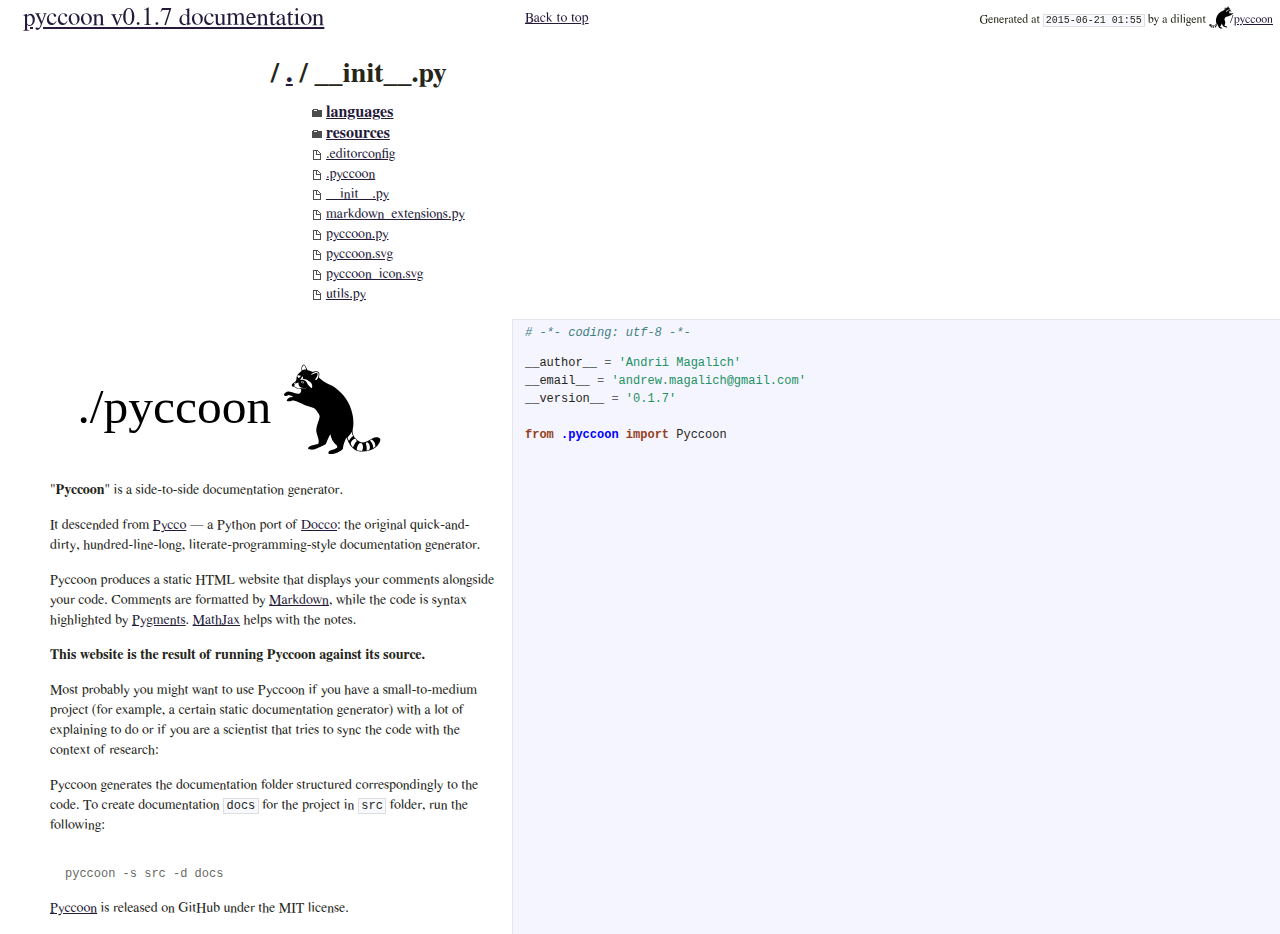
<file: index.html>
<!DOCTYPE html>
<html>
<head>
  <meta http-equiv="content-type" content="text/html;charset=utf-8">
  <title>pyccoon v0.1.7 documentation: __init__.py</title>
  <link rel="stylesheet" href="./pyccoon.css">
  <script type="text/x-mathjax-config">
  MathJax.Hub.Config({
    tex2jax: {inlineMath: [['$','$'], ['\\(','\\)']], processEscapes: true}
  });
  </script>
  <script type="text/javascript" src="http://cdn.mathjax.org/mathjax/latest/MathJax.js?config=TeX-AMS-MML_HTMLorMML"></script>
</head>
<body>
<div id='container' >
  <div id="footer">
    <span id="project-name">
        <a class="btn" href="./index.html">pyccoon v0.1.7 documentation</a>
    </span>
    <a class="btn" class="source source-1" href="#top">Back to top</a>
    <div class="generation-time">
        Generated at
        <code>2015-06-21 01:55</code>
        by a diligent
        <a target="_blank" href="http://ckald.github.io/pyccoon/" title="Pyccoon: side-to-side documentation generator">
            <img id="pyccoon-icon" src="./pyccoon_icon.svg" alt="Pyccoon: side-to-side documentation generator" />pyccoon</a>
    </div>
  </div>
  <a id="top"></a>
  <div class='section'>
    <div class='docs nav'>
      <nav id="breadcrumbs">/ <a href="index.html/../index.html">.</a> / __init__.py</nav>
      <ul id="children"><li><a href="languages/index.html" class="directory">languages</a></li><li><a href="resources/index.html" class="directory">resources</a></li><li><a href=".editorconfig">.editorconfig</a></li><li><a href=".pyccoon">.pyccoon</a></li><li><a href="index.html">__init__.py</a></li><li><a href="markdown_extensions.py.html">markdown_extensions.py</a></li><li><a href="pyccoon.py.html">pyccoon.py</a></li><li><a href="pyccoon.svg">pyccoon.svg</a></li><li><a href="pyccoon_icon.svg">pyccoon_icon.svg</a></li><li><a href="utils.py.html">utils.py</a></li></ul>
    </div>
  </div>
  <div id="everything" class='clearall'>
    <div id="background"></div>
    <div class='section'>
    <a id="section-0" class="section-anchor"></a>
    <section>
        <div class='docs'>
          <div class='octowrap'>
            <a class='octothorpe' href='#section-0'>#</a>
          </div>
          
        </div>
        <div class='code'>
          <div class="highlight"><pre><span class="c"># -*- coding: utf-8 -*-</span></pre></div>
        </div>
        <div class='clearall'></div>
    </section>
    </div>
    <div class='section'>
    <a id="section-1" class="section-anchor"></a>
    <section>
        <div class='docs'>
          <div class='octowrap'>
            <a class='octothorpe' href='#section-1'>#</a>
          </div>
          <p><img alt="Pyccoon" src="pyccoon.svg" /></p>
<p>"<strong>Pyccoon</strong>" is a side-to-side documentation generator.</p>
<p>It descended from <a href="https://github.com/fitzgen/pycco">Pycco</a> — a Python port of
<a href="http://jashkenas.github.com/docco/">Docco</a>:
the original quick-and-dirty, hundred-line-long, literate-programming-style
documentation generator.</p>
<p>Pyccoon produces a static HTML website that displays your comments
alongside your code. Comments are formatted by
<a href="http://daringfireball.net/projects/markdown/syntax">Markdown</a>,
while the code is syntax highlighted by <a href="http://pygments.org/">Pygments</a>.
<a href="https://www.mathjax.org/">MathJax</a> helps with the <script type="math/tex">\TeX</script> notes.</p>
<p><strong>This website is the result of running Pyccoon against its source.</strong></p>
<p>Most probably you might want to use Pyccoon if you have a small-to-medium project
(for example, a certain static documentation generator) with a lot of explaining to do
or if you are a scientist that tries to sync the code with the context of research:</p>
<p>
<script type="math/tex; mode=display">
    \frac{d y(t)}{d t} = \\underset{h \rightarrow 0}{lim} \frac{y(t + h) - y(t)}{h}
</script>
</p>
<p>Pyccoon generates the documentation folder structured correspondingly to the code. To create
documentation <code>docs</code> for the project in <code>src</code> folder, run the following:</p>
<div class="codehilite"><pre>pyccoon -s src -d docs
</pre></div>


<p><a href="https://github.com/ckald/pyccoon">Pyccoon</a> is released on GitHub under the MIT license.</p>
        </div>
        <div class='code'>
          <div class="highlight"><pre><span class="n">__author__</span> <span class="o">=</span> <span class="s">&#39;Andrii Magalich&#39;</span>
<span class="n">__email__</span> <span class="o">=</span> <span class="s">&#39;andrew.magalich@gmail.com&#39;</span>
<span class="n">__version__</span> <span class="o">=</span> <span class="s">&#39;0.1.7&#39;</span>

<span class="kn">from</span> <span class="nn">.pyccoon</span> <span class="kn">import</span> <span class="n">Pyccoon</span>

</pre></div>
        </div>
        <div class='clearall'></div>
    </section>
    </div>
  </div>
</body>
</file>
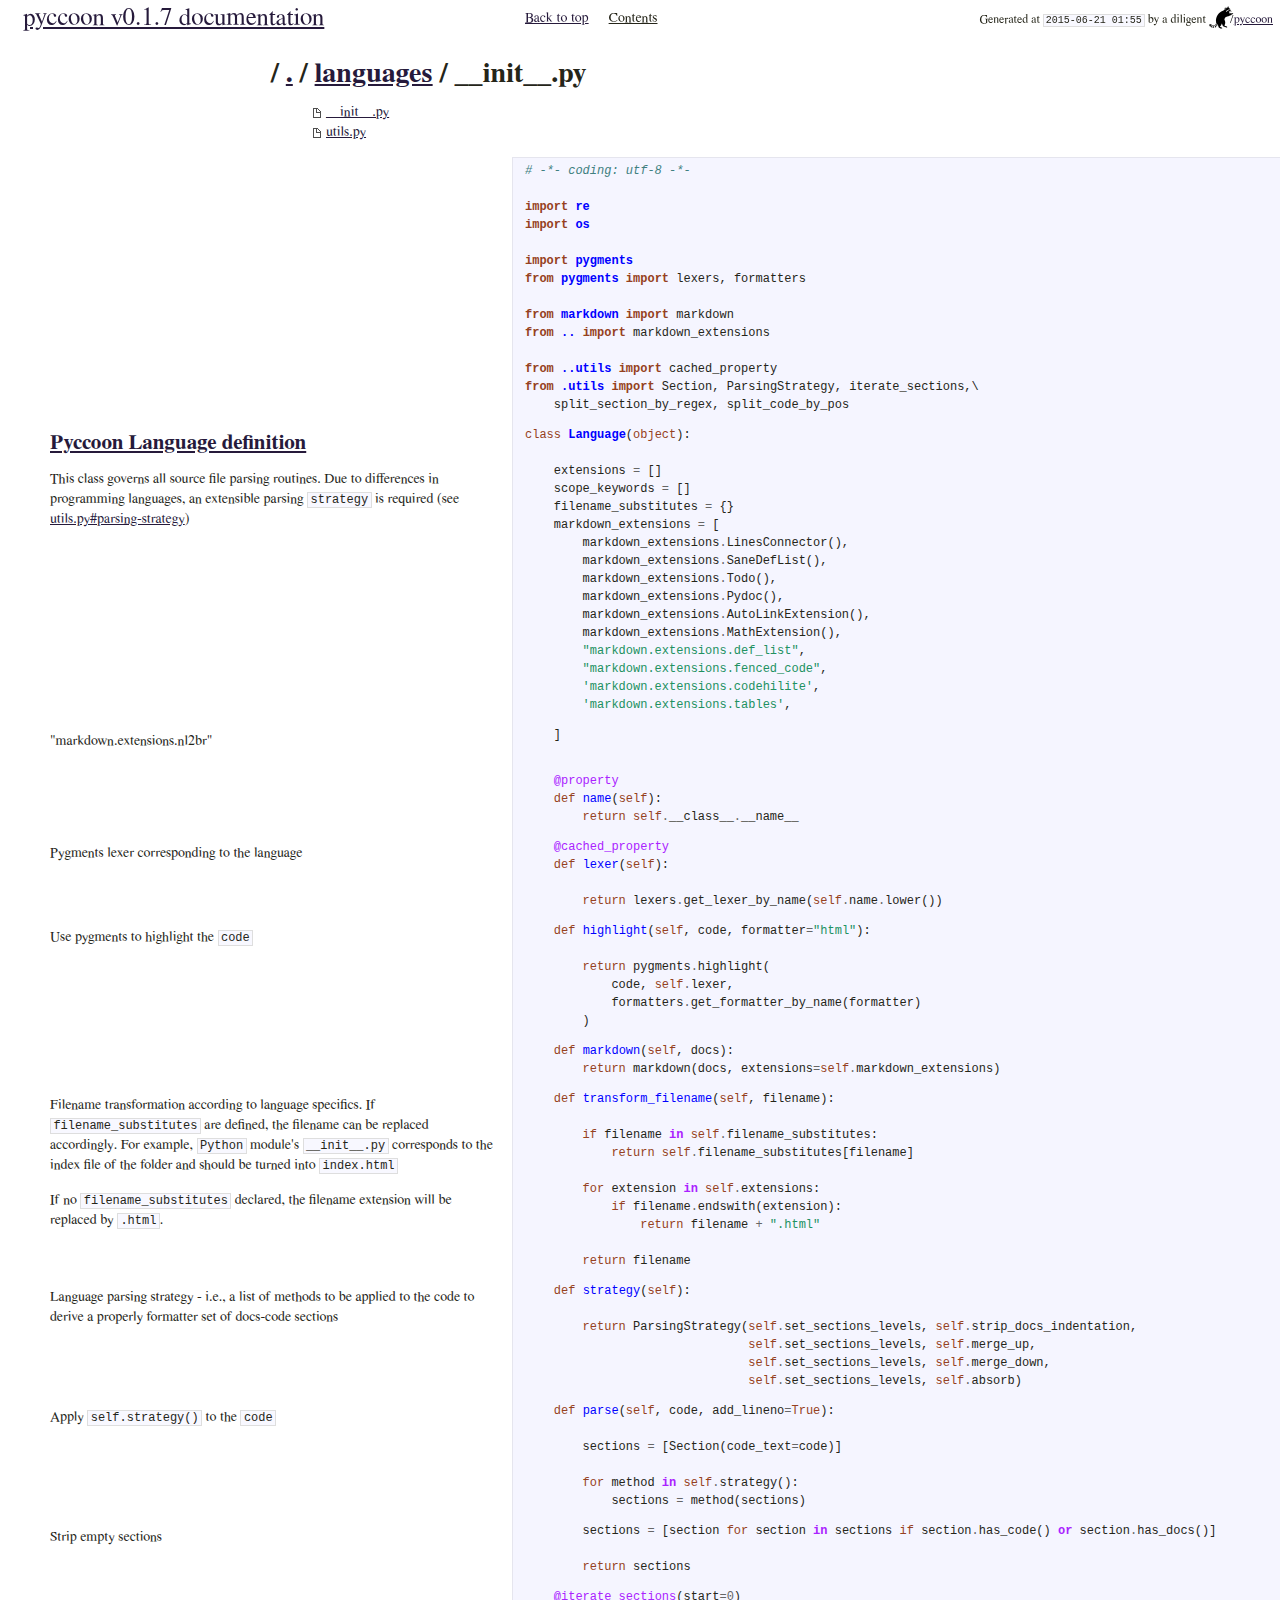
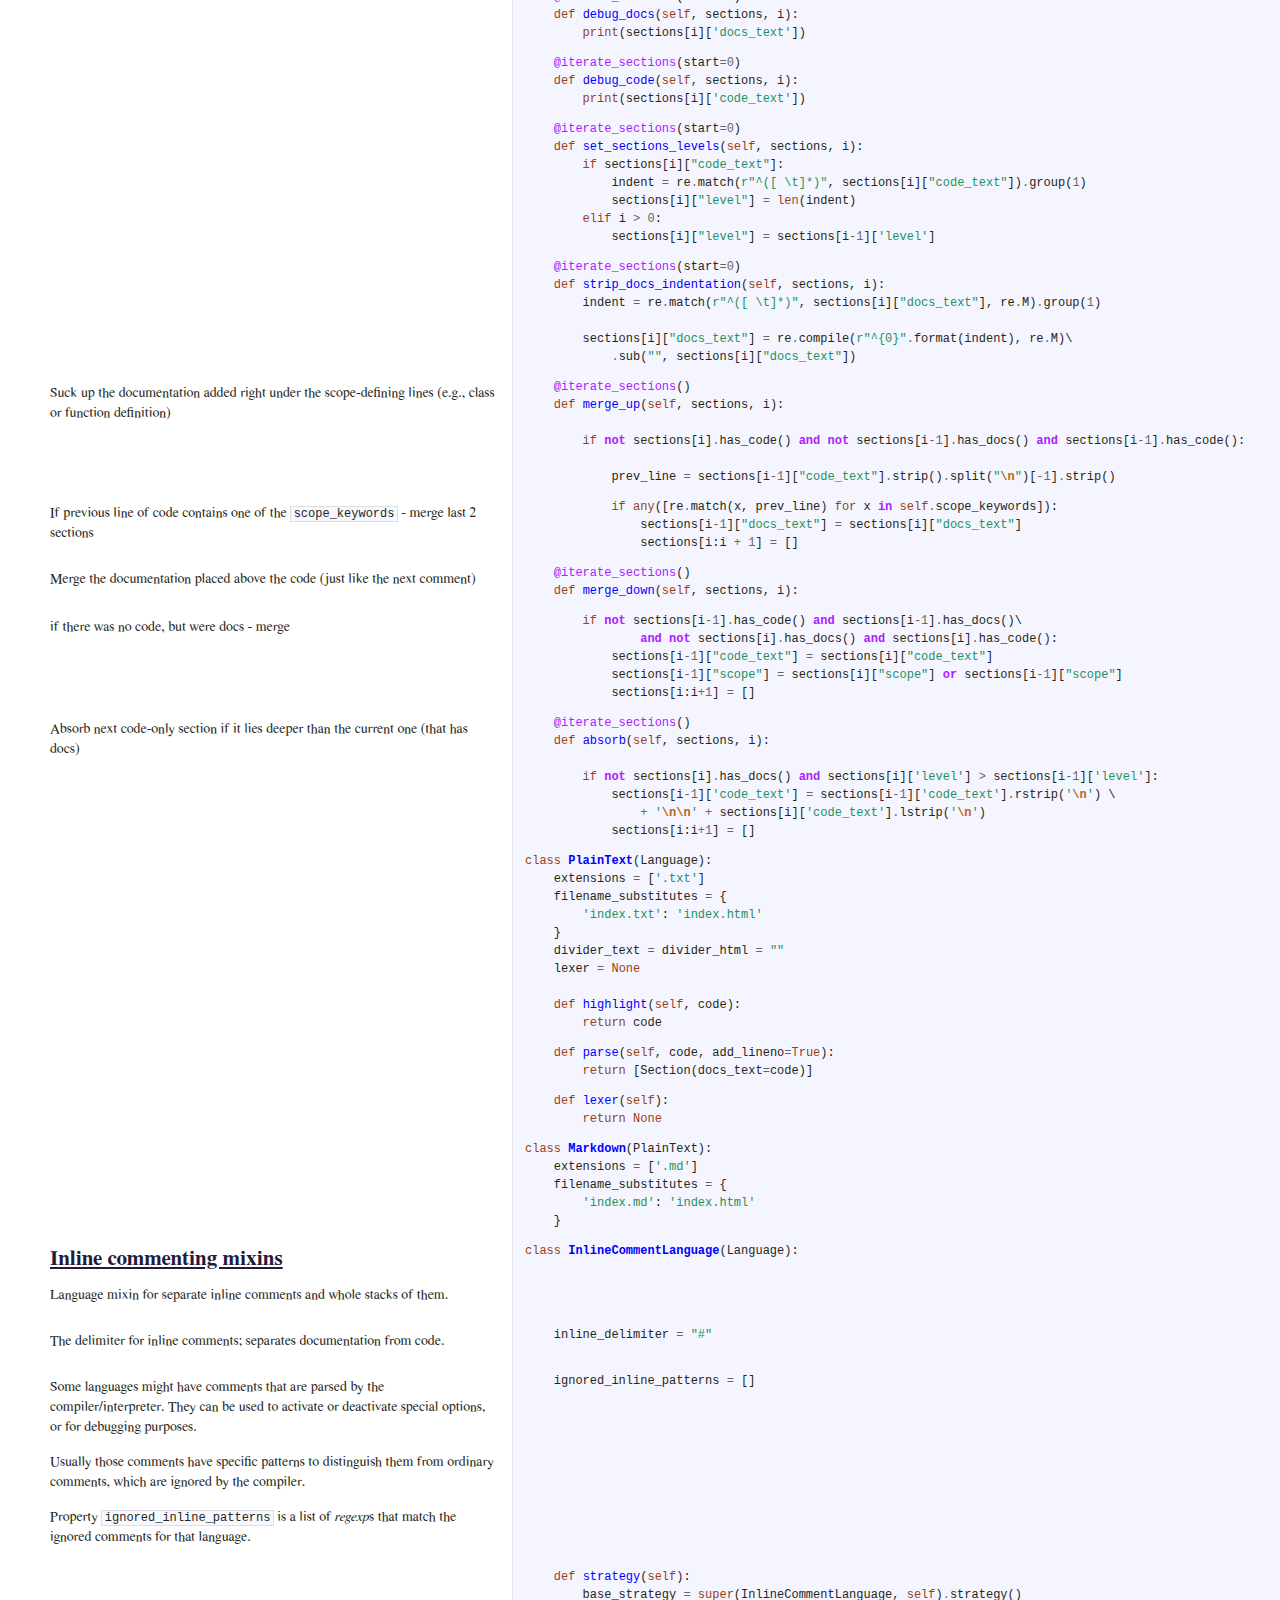
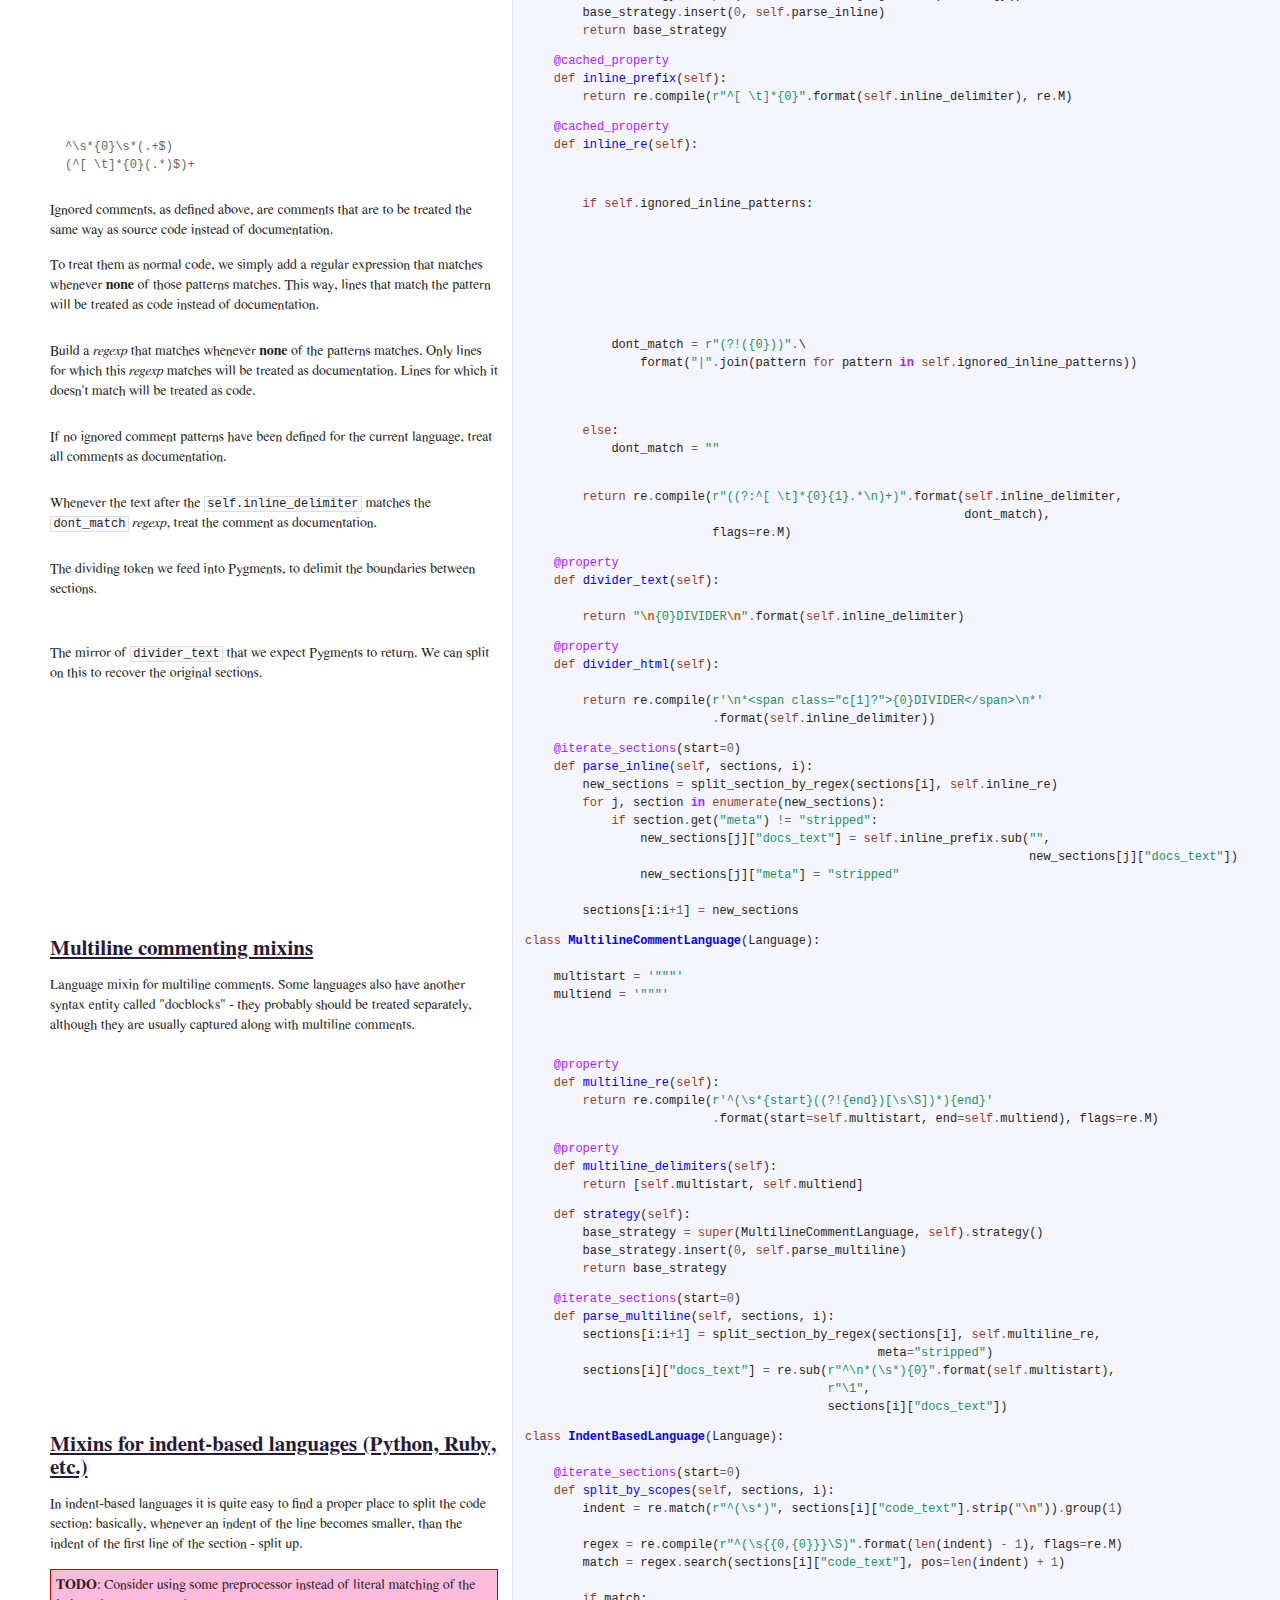
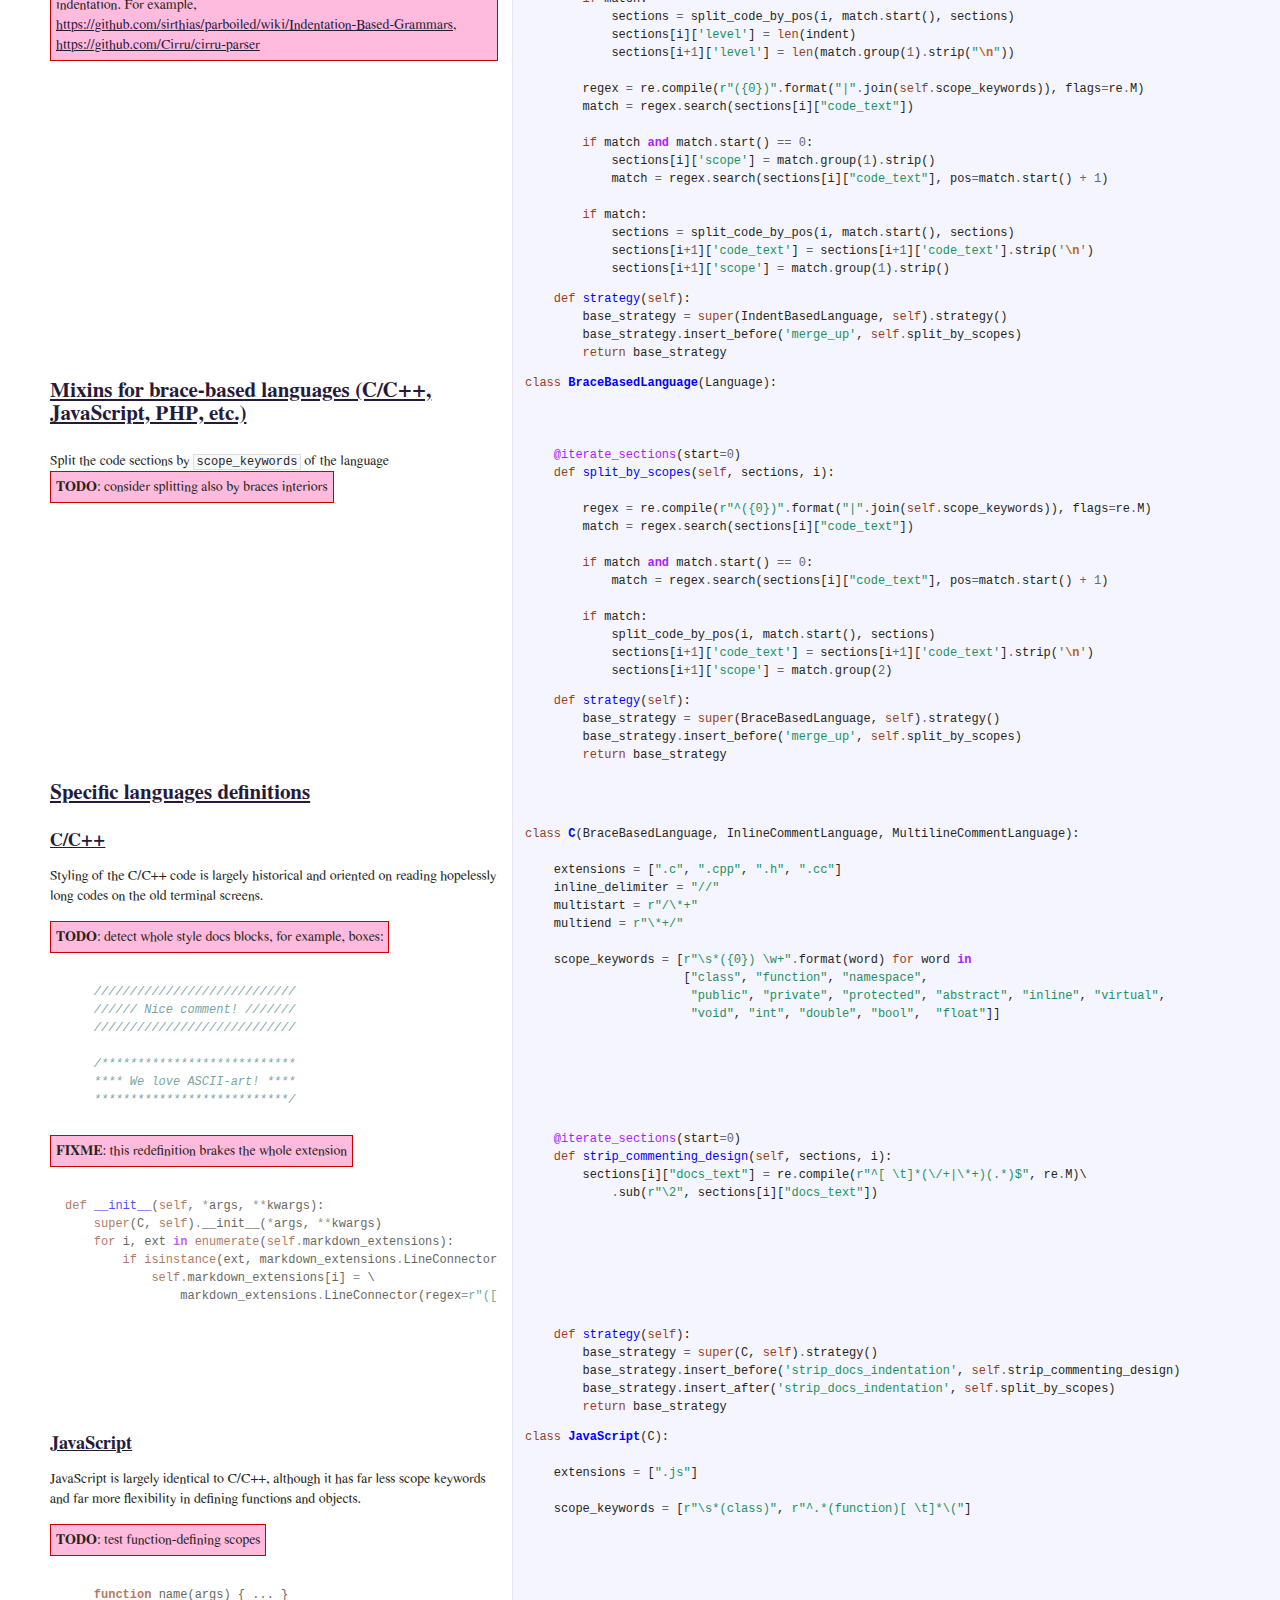
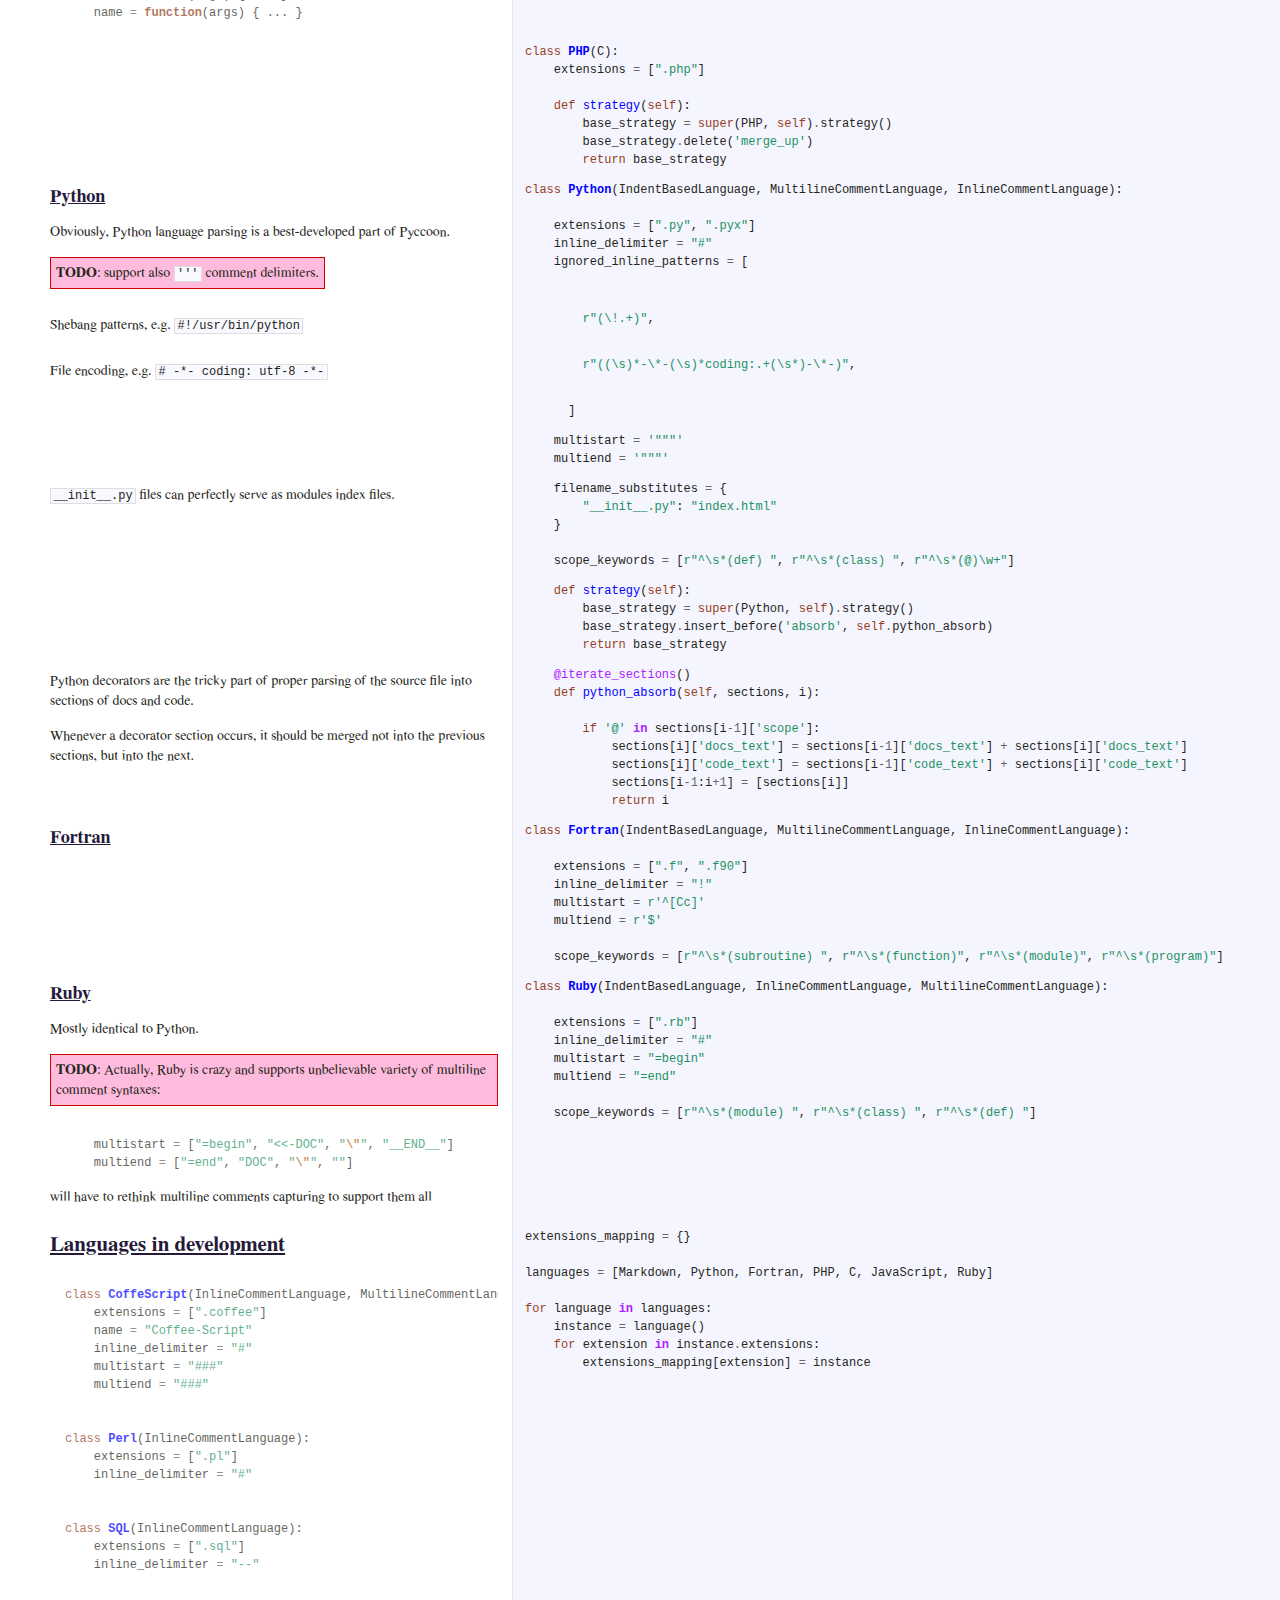
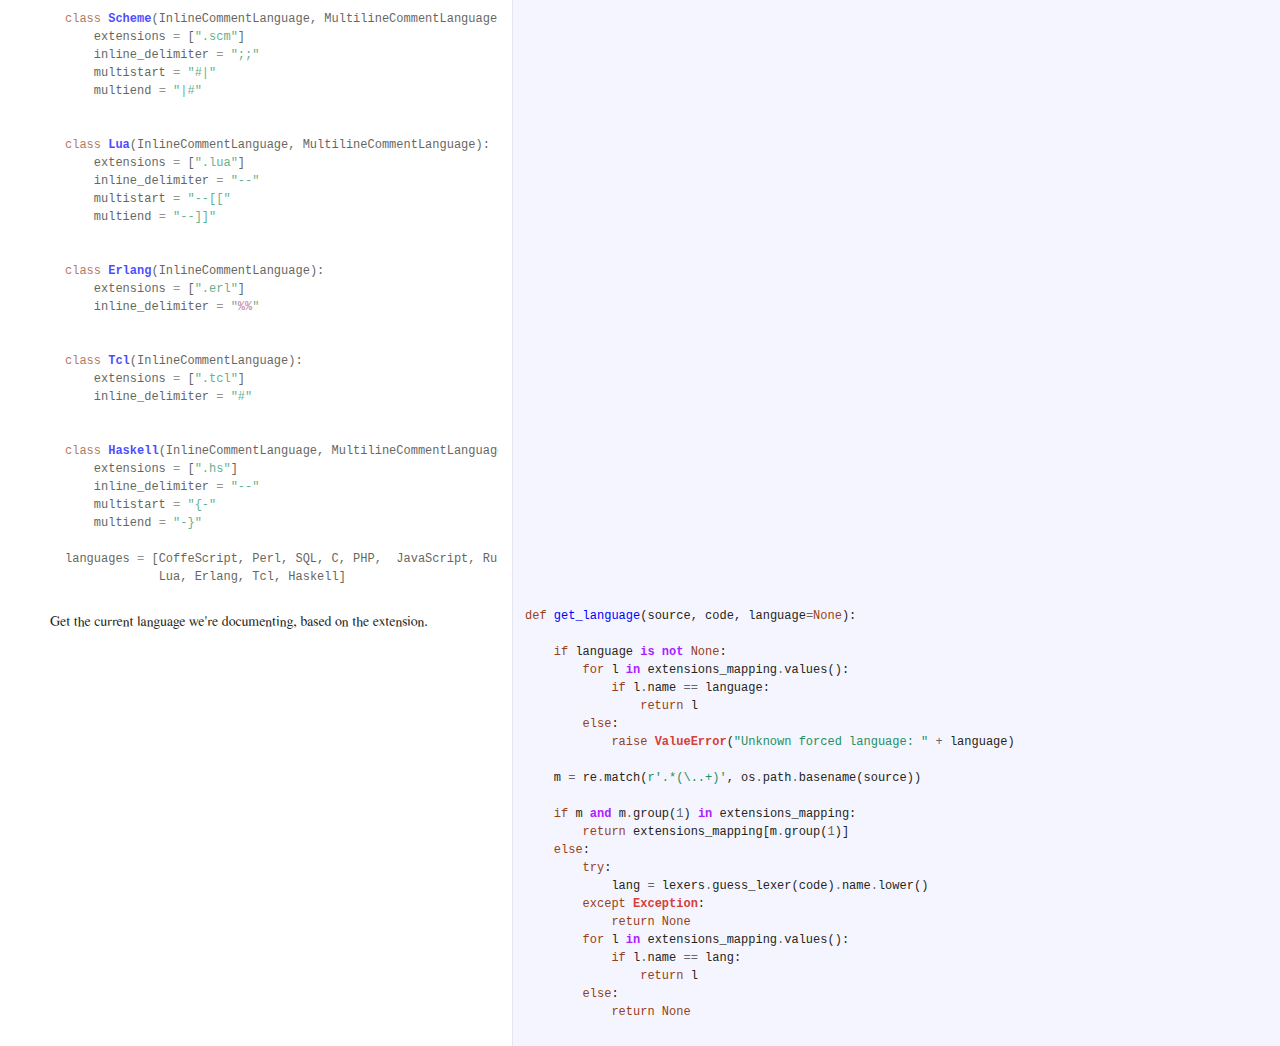
<file: languages/index.html>
<!DOCTYPE html>
<html>
<head>
  <meta http-equiv="content-type" content="text/html;charset=utf-8">
  <title>pyccoon v0.1.7 documentation: languages/__init__.py</title>
  <link rel="stylesheet" href="../pyccoon.css">
  <script type="text/x-mathjax-config">
  MathJax.Hub.Config({
    tex2jax: {inlineMath: [['$','$'], ['\\(','\\)']], processEscapes: true}
  });
  </script>
  <script type="text/javascript" src="http://cdn.mathjax.org/mathjax/latest/MathJax.js?config=TeX-AMS-MML_HTMLorMML"></script>
</head>
<body>
<div id='container' >
  <div id="footer">
    <span id="project-name">
        <a class="btn" href="../index.html">pyccoon v0.1.7 documentation</a>
    </span>
    <a class="btn" class="source source-1" href="#top">Back to top</a>
    <div id="jump_to" class="btn">
    Contents
    <div id="jump_wrapper">
      <div id="jump_page">
          <a class="source source-2" href="#pyccoon-language-definition"> Pyccoon Language definition</a>
          <a class="source source-2" href="#inline-commenting-mixins"> Inline commenting mixins</a>
          <a class="source source-2" href="#multiline-commenting-mixins"> Multiline commenting mixins</a>
          <a class="source source-2" href="#mixins-for-indent-based-languages-(python,-ruby,-etc.)"> Mixins for indent-based languages (Python, Ruby, etc.)</a>
          <a class="source source-2" href="#mixins-for-brace-based-languages-(c/c++,-javascript,-php,-etc.)"> Mixins for brace-based languages (C/C++, JavaScript, PHP, etc.)</a>
          <a class="source source-2" href="#specific-languages-definitions"> Specific languages definitions</a>
          <a class="source source-3" href="#c/c++"> C/C++</a>
          <a class="source source-3" href="#javascript"> JavaScript</a>
          <a class="source source-3" href="#python"> Python</a>
          <a class="source source-3" href="#fortran"> Fortran</a>
          <a class="source source-3" href="#ruby"> Ruby</a>
          <a class="source source-2" href="#languages-in-development"> Languages in development</a>
      </div>
    </div>
    </div>
    <div class="generation-time">
        Generated at
        <code>2015-06-21 01:55</code>
        by a diligent
        <a target="_blank" href="http://ckald.github.io/pyccoon/" title="Pyccoon: side-to-side documentation generator">
            <img id="pyccoon-icon" src="../pyccoon_icon.svg" alt="Pyccoon: side-to-side documentation generator" />pyccoon</a>
    </div>
  </div>
  <a id="top"></a>
  <div class='section'>
    <div class='docs nav'>
      <nav id="breadcrumbs">/ <a href="index.html/../../index.html">.</a> / <a href="index.html/../index.html">languages</a> / __init__.py</nav>
      <ul id="children"><li><a href="index.html">__init__.py</a></li><li><a href="utils.py.html">utils.py</a></li></ul>
    </div>
  </div>
  <div id="everything" class='clearall'>
    <div id="background"></div>
    <div class='section'>
    <a id="section-0" class="section-anchor"></a>
    <section>
        <div class='docs'>
          <div class='octowrap'>
            <a class='octothorpe' href='#section-0'>#</a>
          </div>
          
        </div>
        <div class='code'>
          <div class="highlight"><pre><span class="c"># -*- coding: utf-8 -*-</span>

<span class="kn">import</span> <span class="nn">re</span>
<span class="kn">import</span> <span class="nn">os</span>

<span class="kn">import</span> <span class="nn">pygments</span>
<span class="kn">from</span> <span class="nn">pygments</span> <span class="kn">import</span> <span class="n">lexers</span><span class="p">,</span> <span class="n">formatters</span>

<span class="kn">from</span> <span class="nn">markdown</span> <span class="kn">import</span> <span class="n">markdown</span>
<span class="kn">from</span> <span class="nn">..</span> <span class="kn">import</span> <span class="n">markdown_extensions</span>

<span class="kn">from</span> <span class="nn">..utils</span> <span class="kn">import</span> <span class="n">cached_property</span>
<span class="kn">from</span> <span class="nn">.utils</span> <span class="kn">import</span> <span class="n">Section</span><span class="p">,</span> <span class="n">ParsingStrategy</span><span class="p">,</span> <span class="n">iterate_sections</span><span class="p">,</span>\
    <span class="n">split_section_by_regex</span><span class="p">,</span> <span class="n">split_code_by_pos</span></pre></div>
        </div>
        <div class='clearall'></div>
    </section>
    </div>
    <div class='section'>
    <a id="section-1" class="section-anchor"></a>
    <section>
        <div class='docs'>
          <div class='octowrap'>
            <a class='octothorpe' href='#section-1'>#</a>
          </div>
          <h2><a id="pyccoon-language-definition" class="header-anchor" href="#pyccoon-language-definition"> Pyccoon Language definition</a></h2>
<p>This class governs all source file parsing routines. Due to differences in programming languages, an extensible parsing <code>strategy</code> is required (see <a href="utils.py.html#parsing-strategy">utils.py#parsing-strategy</a>)</p>
        </div>
        <div class='code'>
          <div class="highlight"><pre><span class="k">class</span> <span class="nc">Language</span><span class="p">(</span><span class="nb">object</span><span class="p">):</span>

    <span class="n">extensions</span> <span class="o">=</span> <span class="p">[]</span>
    <span class="n">scope_keywords</span> <span class="o">=</span> <span class="p">[]</span>
    <span class="n">filename_substitutes</span> <span class="o">=</span> <span class="p">{}</span>
    <span class="n">markdown_extensions</span> <span class="o">=</span> <span class="p">[</span>
        <span class="n">markdown_extensions</span><span class="o">.</span><span class="n">LinesConnector</span><span class="p">(),</span>
        <span class="n">markdown_extensions</span><span class="o">.</span><span class="n">SaneDefList</span><span class="p">(),</span>
        <span class="n">markdown_extensions</span><span class="o">.</span><span class="n">Todo</span><span class="p">(),</span>
        <span class="n">markdown_extensions</span><span class="o">.</span><span class="n">Pydoc</span><span class="p">(),</span>
        <span class="n">markdown_extensions</span><span class="o">.</span><span class="n">AutoLinkExtension</span><span class="p">(),</span>
        <span class="n">markdown_extensions</span><span class="o">.</span><span class="n">MathExtension</span><span class="p">(),</span>
        <span class="s">&quot;markdown.extensions.def_list&quot;</span><span class="p">,</span>
        <span class="s">&quot;markdown.extensions.fenced_code&quot;</span><span class="p">,</span>
        <span class="s">&#39;markdown.extensions.codehilite&#39;</span><span class="p">,</span>
        <span class="s">&#39;markdown.extensions.tables&#39;</span><span class="p">,</span></pre></div>
        </div>
        <div class='clearall'></div>
    </section>
    </div>
    <div class='section'>
    <a id="section-2" class="section-anchor"></a>
    <section>
        <div class='docs'>
          <div class='octowrap'>
            <a class='octothorpe' href='#section-2'>#</a>
          </div>
          <p>"markdown.extensions.nl2br"</p>
        </div>
        <div class='code'>
          <div class="highlight"><pre>    <span class="p">]</span></pre></div>
        </div>
        <div class='clearall'></div>
    </section>
    </div>
    <div class='section'>
    <a id="section-3" class="section-anchor"></a>
    <section>
        <div class='docs'>
          <div class='octowrap'>
            <a class='octothorpe' href='#section-3'>#</a>
          </div>
          
        </div>
        <div class='code'>
          <div class="highlight"><pre>    <span class="nd">@property</span>
    <span class="k">def</span> <span class="nf">name</span><span class="p">(</span><span class="bp">self</span><span class="p">):</span>
        <span class="k">return</span> <span class="bp">self</span><span class="o">.</span><span class="n">__class__</span><span class="o">.</span><span class="n">__name__</span></pre></div>
        </div>
        <div class='clearall'></div>
    </section>
    </div>
    <div class='section'>
    <a id="section-4" class="section-anchor"></a>
    <section>
        <div class='docs'>
          <div class='octowrap'>
            <a class='octothorpe' href='#section-4'>#</a>
          </div>
          <p>Pygments lexer corresponding to the language </p>
        </div>
        <div class='code'>
          <div class="highlight"><pre>    <span class="nd">@cached_property</span>
    <span class="k">def</span> <span class="nf">lexer</span><span class="p">(</span><span class="bp">self</span><span class="p">):</span>

        <span class="k">return</span> <span class="n">lexers</span><span class="o">.</span><span class="n">get_lexer_by_name</span><span class="p">(</span><span class="bp">self</span><span class="o">.</span><span class="n">name</span><span class="o">.</span><span class="n">lower</span><span class="p">())</span></pre></div>
        </div>
        <div class='clearall'></div>
    </section>
    </div>
    <div class='section'>
    <a id="section-5" class="section-anchor"></a>
    <section>
        <div class='docs'>
          <div class='octowrap'>
            <a class='octothorpe' href='#section-5'>#</a>
          </div>
          <p>Use pygments to highlight the <code>code</code> </p>
        </div>
        <div class='code'>
          <div class="highlight"><pre>    <span class="k">def</span> <span class="nf">highlight</span><span class="p">(</span><span class="bp">self</span><span class="p">,</span> <span class="n">code</span><span class="p">,</span> <span class="n">formatter</span><span class="o">=</span><span class="s">&quot;html&quot;</span><span class="p">):</span>

        <span class="k">return</span> <span class="n">pygments</span><span class="o">.</span><span class="n">highlight</span><span class="p">(</span>
            <span class="n">code</span><span class="p">,</span> <span class="bp">self</span><span class="o">.</span><span class="n">lexer</span><span class="p">,</span>
            <span class="n">formatters</span><span class="o">.</span><span class="n">get_formatter_by_name</span><span class="p">(</span><span class="n">formatter</span><span class="p">)</span>
        <span class="p">)</span></pre></div>
        </div>
        <div class='clearall'></div>
    </section>
    </div>
    <div class='section'>
    <a id="section-6" class="section-anchor"></a>
    <section>
        <div class='docs'>
          <div class='octowrap'>
            <a class='octothorpe' href='#section-6'>#</a>
          </div>
          
        </div>
        <div class='code'>
          <div class="highlight"><pre>    <span class="k">def</span> <span class="nf">markdown</span><span class="p">(</span><span class="bp">self</span><span class="p">,</span> <span class="n">docs</span><span class="p">):</span>
        <span class="k">return</span> <span class="n">markdown</span><span class="p">(</span><span class="n">docs</span><span class="p">,</span> <span class="n">extensions</span><span class="o">=</span><span class="bp">self</span><span class="o">.</span><span class="n">markdown_extensions</span><span class="p">)</span></pre></div>
        </div>
        <div class='clearall'></div>
    </section>
    </div>
    <div class='section'>
    <a id="section-7" class="section-anchor"></a>
    <section>
        <div class='docs'>
          <div class='octowrap'>
            <a class='octothorpe' href='#section-7'>#</a>
          </div>
          <p>Filename transformation according to language specifics. If <code>filename_substitutes</code> are defined, the filename can be replaced accordingly. For example, <code>Python</code> module's <code>__init__.py</code> corresponds to the index file of the folder and should be turned into <code>index.html</code></p>
<p>If no <code>filename_substitutes</code> declared, the filename extension will be replaced by <code>.html</code>.</p>
        </div>
        <div class='code'>
          <div class="highlight"><pre>    <span class="k">def</span> <span class="nf">transform_filename</span><span class="p">(</span><span class="bp">self</span><span class="p">,</span> <span class="n">filename</span><span class="p">):</span>

        <span class="k">if</span> <span class="n">filename</span> <span class="ow">in</span> <span class="bp">self</span><span class="o">.</span><span class="n">filename_substitutes</span><span class="p">:</span>
            <span class="k">return</span> <span class="bp">self</span><span class="o">.</span><span class="n">filename_substitutes</span><span class="p">[</span><span class="n">filename</span><span class="p">]</span>

        <span class="k">for</span> <span class="n">extension</span> <span class="ow">in</span> <span class="bp">self</span><span class="o">.</span><span class="n">extensions</span><span class="p">:</span>
            <span class="k">if</span> <span class="n">filename</span><span class="o">.</span><span class="n">endswith</span><span class="p">(</span><span class="n">extension</span><span class="p">):</span>
                <span class="k">return</span> <span class="n">filename</span> <span class="o">+</span> <span class="s">&quot;.html&quot;</span>

        <span class="k">return</span> <span class="n">filename</span></pre></div>
        </div>
        <div class='clearall'></div>
    </section>
    </div>
    <div class='section'>
    <a id="section-8" class="section-anchor"></a>
    <section>
        <div class='docs'>
          <div class='octowrap'>
            <a class='octothorpe' href='#section-8'>#</a>
          </div>
          <p>Language parsing strategy - i.e., a list of methods to be applied to the code to derive a properly formatter set of docs-code sections </p>
        </div>
        <div class='code'>
          <div class="highlight"><pre>    <span class="k">def</span> <span class="nf">strategy</span><span class="p">(</span><span class="bp">self</span><span class="p">):</span>

        <span class="k">return</span> <span class="n">ParsingStrategy</span><span class="p">(</span><span class="bp">self</span><span class="o">.</span><span class="n">set_sections_levels</span><span class="p">,</span> <span class="bp">self</span><span class="o">.</span><span class="n">strip_docs_indentation</span><span class="p">,</span>
                               <span class="bp">self</span><span class="o">.</span><span class="n">set_sections_levels</span><span class="p">,</span> <span class="bp">self</span><span class="o">.</span><span class="n">merge_up</span><span class="p">,</span>
                               <span class="bp">self</span><span class="o">.</span><span class="n">set_sections_levels</span><span class="p">,</span> <span class="bp">self</span><span class="o">.</span><span class="n">merge_down</span><span class="p">,</span>
                               <span class="bp">self</span><span class="o">.</span><span class="n">set_sections_levels</span><span class="p">,</span> <span class="bp">self</span><span class="o">.</span><span class="n">absorb</span><span class="p">)</span></pre></div>
        </div>
        <div class='clearall'></div>
    </section>
    </div>
    <div class='section'>
    <a id="section-9" class="section-anchor"></a>
    <section>
        <div class='docs'>
          <div class='octowrap'>
            <a class='octothorpe' href='#section-9'>#</a>
          </div>
          <p>Apply <code>self.strategy()</code> to the <code>code</code> </p>
        </div>
        <div class='code'>
          <div class="highlight"><pre>    <span class="k">def</span> <span class="nf">parse</span><span class="p">(</span><span class="bp">self</span><span class="p">,</span> <span class="n">code</span><span class="p">,</span> <span class="n">add_lineno</span><span class="o">=</span><span class="bp">True</span><span class="p">):</span>

        <span class="n">sections</span> <span class="o">=</span> <span class="p">[</span><span class="n">Section</span><span class="p">(</span><span class="n">code_text</span><span class="o">=</span><span class="n">code</span><span class="p">)]</span>

        <span class="k">for</span> <span class="n">method</span> <span class="ow">in</span> <span class="bp">self</span><span class="o">.</span><span class="n">strategy</span><span class="p">():</span>
            <span class="n">sections</span> <span class="o">=</span> <span class="n">method</span><span class="p">(</span><span class="n">sections</span><span class="p">)</span></pre></div>
        </div>
        <div class='clearall'></div>
    </section>
    </div>
    <div class='section'>
    <a id="section-10" class="section-anchor"></a>
    <section>
        <div class='docs'>
          <div class='octowrap'>
            <a class='octothorpe' href='#section-10'>#</a>
          </div>
          <p>Strip empty sections</p>
        </div>
        <div class='code'>
          <div class="highlight"><pre>        <span class="n">sections</span> <span class="o">=</span> <span class="p">[</span><span class="n">section</span> <span class="k">for</span> <span class="n">section</span> <span class="ow">in</span> <span class="n">sections</span> <span class="k">if</span> <span class="n">section</span><span class="o">.</span><span class="n">has_code</span><span class="p">()</span> <span class="ow">or</span> <span class="n">section</span><span class="o">.</span><span class="n">has_docs</span><span class="p">()]</span>

        <span class="k">return</span> <span class="n">sections</span></pre></div>
        </div>
        <div class='clearall'></div>
    </section>
    </div>
    <div class='section'>
    <a id="section-11" class="section-anchor"></a>
    <section>
        <div class='docs'>
          <div class='octowrap'>
            <a class='octothorpe' href='#section-11'>#</a>
          </div>
          
        </div>
        <div class='code'>
          <div class="highlight"><pre>    <span class="nd">@iterate_sections</span><span class="p">(</span><span class="n">start</span><span class="o">=</span><span class="mi">0</span><span class="p">)</span>
    <span class="k">def</span> <span class="nf">debug_docs</span><span class="p">(</span><span class="bp">self</span><span class="p">,</span> <span class="n">sections</span><span class="p">,</span> <span class="n">i</span><span class="p">):</span>
        <span class="k">print</span><span class="p">(</span><span class="n">sections</span><span class="p">[</span><span class="n">i</span><span class="p">][</span><span class="s">&#39;docs_text&#39;</span><span class="p">])</span></pre></div>
        </div>
        <div class='clearall'></div>
    </section>
    </div>
    <div class='section'>
    <a id="section-12" class="section-anchor"></a>
    <section>
        <div class='docs'>
          <div class='octowrap'>
            <a class='octothorpe' href='#section-12'>#</a>
          </div>
          
        </div>
        <div class='code'>
          <div class="highlight"><pre>    <span class="nd">@iterate_sections</span><span class="p">(</span><span class="n">start</span><span class="o">=</span><span class="mi">0</span><span class="p">)</span>
    <span class="k">def</span> <span class="nf">debug_code</span><span class="p">(</span><span class="bp">self</span><span class="p">,</span> <span class="n">sections</span><span class="p">,</span> <span class="n">i</span><span class="p">):</span>
        <span class="k">print</span><span class="p">(</span><span class="n">sections</span><span class="p">[</span><span class="n">i</span><span class="p">][</span><span class="s">&#39;code_text&#39;</span><span class="p">])</span></pre></div>
        </div>
        <div class='clearall'></div>
    </section>
    </div>
    <div class='section'>
    <a id="section-13" class="section-anchor"></a>
    <section>
        <div class='docs'>
          <div class='octowrap'>
            <a class='octothorpe' href='#section-13'>#</a>
          </div>
          
        </div>
        <div class='code'>
          <div class="highlight"><pre>    <span class="nd">@iterate_sections</span><span class="p">(</span><span class="n">start</span><span class="o">=</span><span class="mi">0</span><span class="p">)</span>
    <span class="k">def</span> <span class="nf">set_sections_levels</span><span class="p">(</span><span class="bp">self</span><span class="p">,</span> <span class="n">sections</span><span class="p">,</span> <span class="n">i</span><span class="p">):</span>
        <span class="k">if</span> <span class="n">sections</span><span class="p">[</span><span class="n">i</span><span class="p">][</span><span class="s">&quot;code_text&quot;</span><span class="p">]:</span>
            <span class="n">indent</span> <span class="o">=</span> <span class="n">re</span><span class="o">.</span><span class="n">match</span><span class="p">(</span><span class="s">r&quot;^([ \t]*)&quot;</span><span class="p">,</span> <span class="n">sections</span><span class="p">[</span><span class="n">i</span><span class="p">][</span><span class="s">&quot;code_text&quot;</span><span class="p">])</span><span class="o">.</span><span class="n">group</span><span class="p">(</span><span class="mi">1</span><span class="p">)</span>
            <span class="n">sections</span><span class="p">[</span><span class="n">i</span><span class="p">][</span><span class="s">&quot;level&quot;</span><span class="p">]</span> <span class="o">=</span> <span class="nb">len</span><span class="p">(</span><span class="n">indent</span><span class="p">)</span>
        <span class="k">elif</span> <span class="n">i</span> <span class="o">&gt;</span> <span class="mi">0</span><span class="p">:</span>
            <span class="n">sections</span><span class="p">[</span><span class="n">i</span><span class="p">][</span><span class="s">&quot;level&quot;</span><span class="p">]</span> <span class="o">=</span> <span class="n">sections</span><span class="p">[</span><span class="n">i</span><span class="o">-</span><span class="mi">1</span><span class="p">][</span><span class="s">&#39;level&#39;</span><span class="p">]</span></pre></div>
        </div>
        <div class='clearall'></div>
    </section>
    </div>
    <div class='section'>
    <a id="section-14" class="section-anchor"></a>
    <section>
        <div class='docs'>
          <div class='octowrap'>
            <a class='octothorpe' href='#section-14'>#</a>
          </div>
          
        </div>
        <div class='code'>
          <div class="highlight"><pre>    <span class="nd">@iterate_sections</span><span class="p">(</span><span class="n">start</span><span class="o">=</span><span class="mi">0</span><span class="p">)</span>
    <span class="k">def</span> <span class="nf">strip_docs_indentation</span><span class="p">(</span><span class="bp">self</span><span class="p">,</span> <span class="n">sections</span><span class="p">,</span> <span class="n">i</span><span class="p">):</span>
        <span class="n">indent</span> <span class="o">=</span> <span class="n">re</span><span class="o">.</span><span class="n">match</span><span class="p">(</span><span class="s">r&quot;^([ \t]*)&quot;</span><span class="p">,</span> <span class="n">sections</span><span class="p">[</span><span class="n">i</span><span class="p">][</span><span class="s">&quot;docs_text&quot;</span><span class="p">],</span> <span class="n">re</span><span class="o">.</span><span class="n">M</span><span class="p">)</span><span class="o">.</span><span class="n">group</span><span class="p">(</span><span class="mi">1</span><span class="p">)</span>

        <span class="n">sections</span><span class="p">[</span><span class="n">i</span><span class="p">][</span><span class="s">&quot;docs_text&quot;</span><span class="p">]</span> <span class="o">=</span> <span class="n">re</span><span class="o">.</span><span class="n">compile</span><span class="p">(</span><span class="s">r&quot;^{0}&quot;</span><span class="o">.</span><span class="n">format</span><span class="p">(</span><span class="n">indent</span><span class="p">),</span> <span class="n">re</span><span class="o">.</span><span class="n">M</span><span class="p">)</span>\
            <span class="o">.</span><span class="n">sub</span><span class="p">(</span><span class="s">&quot;&quot;</span><span class="p">,</span> <span class="n">sections</span><span class="p">[</span><span class="n">i</span><span class="p">][</span><span class="s">&quot;docs_text&quot;</span><span class="p">])</span></pre></div>
        </div>
        <div class='clearall'></div>
    </section>
    </div>
    <div class='section'>
    <a id="section-15" class="section-anchor"></a>
    <section>
        <div class='docs'>
          <div class='octowrap'>
            <a class='octothorpe' href='#section-15'>#</a>
          </div>
          <p>Suck up the documentation added right under the scope-defining lines (e.g., class or function definition) </p>
        </div>
        <div class='code'>
          <div class="highlight"><pre>    <span class="nd">@iterate_sections</span><span class="p">()</span>
    <span class="k">def</span> <span class="nf">merge_up</span><span class="p">(</span><span class="bp">self</span><span class="p">,</span> <span class="n">sections</span><span class="p">,</span> <span class="n">i</span><span class="p">):</span>

        <span class="k">if</span> <span class="ow">not</span> <span class="n">sections</span><span class="p">[</span><span class="n">i</span><span class="p">]</span><span class="o">.</span><span class="n">has_code</span><span class="p">()</span> <span class="ow">and</span> <span class="ow">not</span> <span class="n">sections</span><span class="p">[</span><span class="n">i</span><span class="o">-</span><span class="mi">1</span><span class="p">]</span><span class="o">.</span><span class="n">has_docs</span><span class="p">()</span> <span class="ow">and</span> <span class="n">sections</span><span class="p">[</span><span class="n">i</span><span class="o">-</span><span class="mi">1</span><span class="p">]</span><span class="o">.</span><span class="n">has_code</span><span class="p">():</span>

            <span class="n">prev_line</span> <span class="o">=</span> <span class="n">sections</span><span class="p">[</span><span class="n">i</span><span class="o">-</span><span class="mi">1</span><span class="p">][</span><span class="s">&quot;code_text&quot;</span><span class="p">]</span><span class="o">.</span><span class="n">strip</span><span class="p">()</span><span class="o">.</span><span class="n">split</span><span class="p">(</span><span class="s">&quot;</span><span class="se">\n</span><span class="s">&quot;</span><span class="p">)[</span><span class="o">-</span><span class="mi">1</span><span class="p">]</span><span class="o">.</span><span class="n">strip</span><span class="p">()</span></pre></div>
        </div>
        <div class='clearall'></div>
    </section>
    </div>
    <div class='section'>
    <a id="section-16" class="section-anchor"></a>
    <section>
        <div class='docs'>
          <div class='octowrap'>
            <a class='octothorpe' href='#section-16'>#</a>
          </div>
          <p>If previous line of code contains one of the <code>scope_keywords</code> - merge last 2 sections</p>
        </div>
        <div class='code'>
          <div class="highlight"><pre>            <span class="k">if</span> <span class="nb">any</span><span class="p">([</span><span class="n">re</span><span class="o">.</span><span class="n">match</span><span class="p">(</span><span class="n">x</span><span class="p">,</span> <span class="n">prev_line</span><span class="p">)</span> <span class="k">for</span> <span class="n">x</span> <span class="ow">in</span> <span class="bp">self</span><span class="o">.</span><span class="n">scope_keywords</span><span class="p">]):</span>
                <span class="n">sections</span><span class="p">[</span><span class="n">i</span><span class="o">-</span><span class="mi">1</span><span class="p">][</span><span class="s">&quot;docs_text&quot;</span><span class="p">]</span> <span class="o">=</span> <span class="n">sections</span><span class="p">[</span><span class="n">i</span><span class="p">][</span><span class="s">&quot;docs_text&quot;</span><span class="p">]</span>
                <span class="n">sections</span><span class="p">[</span><span class="n">i</span><span class="p">:</span><span class="n">i</span> <span class="o">+</span> <span class="mi">1</span><span class="p">]</span> <span class="o">=</span> <span class="p">[]</span></pre></div>
        </div>
        <div class='clearall'></div>
    </section>
    </div>
    <div class='section'>
    <a id="section-17" class="section-anchor"></a>
    <section>
        <div class='docs'>
          <div class='octowrap'>
            <a class='octothorpe' href='#section-17'>#</a>
          </div>
          <p>Merge the documentation placed above the code (just like the next comment) </p>
        </div>
        <div class='code'>
          <div class="highlight"><pre>    <span class="nd">@iterate_sections</span><span class="p">()</span>
    <span class="k">def</span> <span class="nf">merge_down</span><span class="p">(</span><span class="bp">self</span><span class="p">,</span> <span class="n">sections</span><span class="p">,</span> <span class="n">i</span><span class="p">):</span></pre></div>
        </div>
        <div class='clearall'></div>
    </section>
    </div>
    <div class='section'>
    <a id="section-18" class="section-anchor"></a>
    <section>
        <div class='docs'>
          <div class='octowrap'>
            <a class='octothorpe' href='#section-18'>#</a>
          </div>
          <p>if there was no code, but were docs - merge</p>
        </div>
        <div class='code'>
          <div class="highlight"><pre>        <span class="k">if</span> <span class="ow">not</span> <span class="n">sections</span><span class="p">[</span><span class="n">i</span><span class="o">-</span><span class="mi">1</span><span class="p">]</span><span class="o">.</span><span class="n">has_code</span><span class="p">()</span> <span class="ow">and</span> <span class="n">sections</span><span class="p">[</span><span class="n">i</span><span class="o">-</span><span class="mi">1</span><span class="p">]</span><span class="o">.</span><span class="n">has_docs</span><span class="p">()</span>\
                <span class="ow">and</span> <span class="ow">not</span> <span class="n">sections</span><span class="p">[</span><span class="n">i</span><span class="p">]</span><span class="o">.</span><span class="n">has_docs</span><span class="p">()</span> <span class="ow">and</span> <span class="n">sections</span><span class="p">[</span><span class="n">i</span><span class="p">]</span><span class="o">.</span><span class="n">has_code</span><span class="p">():</span>
            <span class="n">sections</span><span class="p">[</span><span class="n">i</span><span class="o">-</span><span class="mi">1</span><span class="p">][</span><span class="s">&quot;code_text&quot;</span><span class="p">]</span> <span class="o">=</span> <span class="n">sections</span><span class="p">[</span><span class="n">i</span><span class="p">][</span><span class="s">&quot;code_text&quot;</span><span class="p">]</span>
            <span class="n">sections</span><span class="p">[</span><span class="n">i</span><span class="o">-</span><span class="mi">1</span><span class="p">][</span><span class="s">&quot;scope&quot;</span><span class="p">]</span> <span class="o">=</span> <span class="n">sections</span><span class="p">[</span><span class="n">i</span><span class="p">][</span><span class="s">&quot;scope&quot;</span><span class="p">]</span> <span class="ow">or</span> <span class="n">sections</span><span class="p">[</span><span class="n">i</span><span class="o">-</span><span class="mi">1</span><span class="p">][</span><span class="s">&quot;scope&quot;</span><span class="p">]</span>
            <span class="n">sections</span><span class="p">[</span><span class="n">i</span><span class="p">:</span><span class="n">i</span><span class="o">+</span><span class="mi">1</span><span class="p">]</span> <span class="o">=</span> <span class="p">[]</span></pre></div>
        </div>
        <div class='clearall'></div>
    </section>
    </div>
    <div class='section'>
    <a id="section-19" class="section-anchor"></a>
    <section>
        <div class='docs'>
          <div class='octowrap'>
            <a class='octothorpe' href='#section-19'>#</a>
          </div>
          <p>Absorb next code-only section if it lies deeper than the current one (that has docs)</p>
        </div>
        <div class='code'>
          <div class="highlight"><pre>    <span class="nd">@iterate_sections</span><span class="p">()</span>
    <span class="k">def</span> <span class="nf">absorb</span><span class="p">(</span><span class="bp">self</span><span class="p">,</span> <span class="n">sections</span><span class="p">,</span> <span class="n">i</span><span class="p">):</span>

        <span class="k">if</span> <span class="ow">not</span> <span class="n">sections</span><span class="p">[</span><span class="n">i</span><span class="p">]</span><span class="o">.</span><span class="n">has_docs</span><span class="p">()</span> <span class="ow">and</span> <span class="n">sections</span><span class="p">[</span><span class="n">i</span><span class="p">][</span><span class="s">&#39;level&#39;</span><span class="p">]</span> <span class="o">&gt;</span> <span class="n">sections</span><span class="p">[</span><span class="n">i</span><span class="o">-</span><span class="mi">1</span><span class="p">][</span><span class="s">&#39;level&#39;</span><span class="p">]:</span>
            <span class="n">sections</span><span class="p">[</span><span class="n">i</span><span class="o">-</span><span class="mi">1</span><span class="p">][</span><span class="s">&#39;code_text&#39;</span><span class="p">]</span> <span class="o">=</span> <span class="n">sections</span><span class="p">[</span><span class="n">i</span><span class="o">-</span><span class="mi">1</span><span class="p">][</span><span class="s">&#39;code_text&#39;</span><span class="p">]</span><span class="o">.</span><span class="n">rstrip</span><span class="p">(</span><span class="s">&#39;</span><span class="se">\n</span><span class="s">&#39;</span><span class="p">)</span> \
                <span class="o">+</span> <span class="s">&#39;</span><span class="se">\n\n</span><span class="s">&#39;</span> <span class="o">+</span> <span class="n">sections</span><span class="p">[</span><span class="n">i</span><span class="p">][</span><span class="s">&#39;code_text&#39;</span><span class="p">]</span><span class="o">.</span><span class="n">lstrip</span><span class="p">(</span><span class="s">&#39;</span><span class="se">\n</span><span class="s">&#39;</span><span class="p">)</span>
            <span class="n">sections</span><span class="p">[</span><span class="n">i</span><span class="p">:</span><span class="n">i</span><span class="o">+</span><span class="mi">1</span><span class="p">]</span> <span class="o">=</span> <span class="p">[]</span></pre></div>
        </div>
        <div class='clearall'></div>
    </section>
    </div>
    <div class='section'>
    <a id="section-20" class="section-anchor"></a>
    <section>
        <div class='docs'>
          <div class='octowrap'>
            <a class='octothorpe' href='#section-20'>#</a>
          </div>
          
        </div>
        <div class='code'>
          <div class="highlight"><pre><span class="k">class</span> <span class="nc">PlainText</span><span class="p">(</span><span class="n">Language</span><span class="p">):</span>
    <span class="n">extensions</span> <span class="o">=</span> <span class="p">[</span><span class="s">&#39;.txt&#39;</span><span class="p">]</span>
    <span class="n">filename_substitutes</span> <span class="o">=</span> <span class="p">{</span>
        <span class="s">&#39;index.txt&#39;</span><span class="p">:</span> <span class="s">&#39;index.html&#39;</span>
    <span class="p">}</span>
    <span class="n">divider_text</span> <span class="o">=</span> <span class="n">divider_html</span> <span class="o">=</span> <span class="s">&quot;&quot;</span>
    <span class="n">lexer</span> <span class="o">=</span> <span class="bp">None</span>

    <span class="k">def</span> <span class="nf">highlight</span><span class="p">(</span><span class="bp">self</span><span class="p">,</span> <span class="n">code</span><span class="p">):</span>
        <span class="k">return</span> <span class="n">code</span></pre></div>
        </div>
        <div class='clearall'></div>
    </section>
    </div>
    <div class='section'>
    <a id="section-21" class="section-anchor"></a>
    <section>
        <div class='docs'>
          <div class='octowrap'>
            <a class='octothorpe' href='#section-21'>#</a>
          </div>
          
        </div>
        <div class='code'>
          <div class="highlight"><pre>    <span class="k">def</span> <span class="nf">parse</span><span class="p">(</span><span class="bp">self</span><span class="p">,</span> <span class="n">code</span><span class="p">,</span> <span class="n">add_lineno</span><span class="o">=</span><span class="bp">True</span><span class="p">):</span>
        <span class="k">return</span> <span class="p">[</span><span class="n">Section</span><span class="p">(</span><span class="n">docs_text</span><span class="o">=</span><span class="n">code</span><span class="p">)]</span></pre></div>
        </div>
        <div class='clearall'></div>
    </section>
    </div>
    <div class='section'>
    <a id="section-22" class="section-anchor"></a>
    <section>
        <div class='docs'>
          <div class='octowrap'>
            <a class='octothorpe' href='#section-22'>#</a>
          </div>
          
        </div>
        <div class='code'>
          <div class="highlight"><pre>    <span class="k">def</span> <span class="nf">lexer</span><span class="p">(</span><span class="bp">self</span><span class="p">):</span>
        <span class="k">return</span> <span class="bp">None</span></pre></div>
        </div>
        <div class='clearall'></div>
    </section>
    </div>
    <div class='section'>
    <a id="section-23" class="section-anchor"></a>
    <section>
        <div class='docs'>
          <div class='octowrap'>
            <a class='octothorpe' href='#section-23'>#</a>
          </div>
          
        </div>
        <div class='code'>
          <div class="highlight"><pre><span class="k">class</span> <span class="nc">Markdown</span><span class="p">(</span><span class="n">PlainText</span><span class="p">):</span>
    <span class="n">extensions</span> <span class="o">=</span> <span class="p">[</span><span class="s">&#39;.md&#39;</span><span class="p">]</span>
    <span class="n">filename_substitutes</span> <span class="o">=</span> <span class="p">{</span>
        <span class="s">&#39;index.md&#39;</span><span class="p">:</span> <span class="s">&#39;index.html&#39;</span>
    <span class="p">}</span></pre></div>
        </div>
        <div class='clearall'></div>
    </section>
    </div>
    <div class='section'>
    <a id="section-24" class="section-anchor"></a>
    <section>
        <div class='docs'>
          <div class='octowrap'>
            <a class='octothorpe' href='#section-24'>#</a>
          </div>
          <h2><a id="inline-commenting-mixins" class="header-anchor" href="#inline-commenting-mixins"> Inline commenting mixins</a></h2>
<p>Language mixin for separate inline comments and whole stacks of them.</p>
        </div>
        <div class='code'>
          <div class="highlight"><pre><span class="k">class</span> <span class="nc">InlineCommentLanguage</span><span class="p">(</span><span class="n">Language</span><span class="p">):</span></pre></div>
        </div>
        <div class='clearall'></div>
    </section>
    </div>
    <div class='section'>
    <a id="section-25" class="section-anchor"></a>
    <section>
        <div class='docs'>
          <div class='octowrap'>
            <a class='octothorpe' href='#section-25'>#</a>
          </div>
          <p>The delimiter for inline comments; separates documentation from code.</p>
        </div>
        <div class='code'>
          <div class="highlight"><pre>    <span class="n">inline_delimiter</span> <span class="o">=</span> <span class="s">&quot;#&quot;</span></pre></div>
        </div>
        <div class='clearall'></div>
    </section>
    </div>
    <div class='section'>
    <a id="section-26" class="section-anchor"></a>
    <section>
        <div class='docs'>
          <div class='octowrap'>
            <a class='octothorpe' href='#section-26'>#</a>
          </div>
          <p>Some languages might have comments that are parsed by the compiler/interpreter.
They can be used to activate or deactivate special options,
or for debugging purposes.</p>
<p>Usually those comments have specific patterns to distinguish them from
ordinary comments, which are ignored by the compiler.</p>
<p>Property <code>ignored_inline_patterns</code> is a list of <em>regexp</em>s that
match the ignored comments for that language.</p>
        </div>
        <div class='code'>
          <div class="highlight"><pre>    <span class="n">ignored_inline_patterns</span> <span class="o">=</span> <span class="p">[]</span></pre></div>
        </div>
        <div class='clearall'></div>
    </section>
    </div>
    <div class='section'>
    <a id="section-27" class="section-anchor"></a>
    <section>
        <div class='docs'>
          <div class='octowrap'>
            <a class='octothorpe' href='#section-27'>#</a>
          </div>
          
        </div>
        <div class='code'>
          <div class="highlight"><pre>    <span class="k">def</span> <span class="nf">strategy</span><span class="p">(</span><span class="bp">self</span><span class="p">):</span>
        <span class="n">base_strategy</span> <span class="o">=</span> <span class="nb">super</span><span class="p">(</span><span class="n">InlineCommentLanguage</span><span class="p">,</span> <span class="bp">self</span><span class="p">)</span><span class="o">.</span><span class="n">strategy</span><span class="p">()</span>
        <span class="n">base_strategy</span><span class="o">.</span><span class="n">insert</span><span class="p">(</span><span class="mi">0</span><span class="p">,</span> <span class="bp">self</span><span class="o">.</span><span class="n">parse_inline</span><span class="p">)</span>
        <span class="k">return</span> <span class="n">base_strategy</span></pre></div>
        </div>
        <div class='clearall'></div>
    </section>
    </div>
    <div class='section'>
    <a id="section-28" class="section-anchor"></a>
    <section>
        <div class='docs'>
          <div class='octowrap'>
            <a class='octothorpe' href='#section-28'>#</a>
          </div>
          
        </div>
        <div class='code'>
          <div class="highlight"><pre>    <span class="nd">@cached_property</span>
    <span class="k">def</span> <span class="nf">inline_prefix</span><span class="p">(</span><span class="bp">self</span><span class="p">):</span>
        <span class="k">return</span> <span class="n">re</span><span class="o">.</span><span class="n">compile</span><span class="p">(</span><span class="s">r&quot;^[ \t]*{0}&quot;</span><span class="o">.</span><span class="n">format</span><span class="p">(</span><span class="bp">self</span><span class="o">.</span><span class="n">inline_delimiter</span><span class="p">),</span> <span class="n">re</span><span class="o">.</span><span class="n">M</span><span class="p">)</span></pre></div>
        </div>
        <div class='clearall'></div>
    </section>
    </div>
    <div class='section'>
    <a id="section-29" class="section-anchor"></a>
    <section>
        <div class='docs'>
          <div class='octowrap'>
            <a class='octothorpe' href='#section-29'>#</a>
          </div>
          <div class="codehilite"><pre>^\s*{0}\s*(.+$)
(^[ \t]*{0}(.*)$)+
</pre></div>
        </div>
        <div class='code'>
          <div class="highlight"><pre>    <span class="nd">@cached_property</span>
    <span class="k">def</span> <span class="nf">inline_re</span><span class="p">(</span><span class="bp">self</span><span class="p">):</span></pre></div>
        </div>
        <div class='clearall'></div>
    </section>
    </div>
    <div class='section'>
    <a id="section-30" class="section-anchor"></a>
    <section>
        <div class='docs'>
          <div class='octowrap'>
            <a class='octothorpe' href='#section-30'>#</a>
          </div>
          <p>Ignored comments, as defined above, are comments that are to be treated
the same way as source code instead of documentation.</p>
<p>To treat them as normal code, we simply add a regular expression that
matches whenever <strong>none</strong> of those patterns matches.
This way, lines that match the pattern will be treated as code instead
of documentation.</p>
        </div>
        <div class='code'>
          <div class="highlight"><pre>        <span class="k">if</span> <span class="bp">self</span><span class="o">.</span><span class="n">ignored_inline_patterns</span><span class="p">:</span></pre></div>
        </div>
        <div class='clearall'></div>
    </section>
    </div>
    <div class='section'>
    <a id="section-31" class="section-anchor"></a>
    <section>
        <div class='docs'>
          <div class='octowrap'>
            <a class='octothorpe' href='#section-31'>#</a>
          </div>
          <p>Build a <em>regexp</em> that matches whenever <strong>none</strong> of the patterns matches.
Only lines for which this <em>regexp</em> matches will be treated as documentation.
Lines for which it doesn't match will be treated as code.</p>
        </div>
        <div class='code'>
          <div class="highlight"><pre>            <span class="n">dont_match</span> <span class="o">=</span> <span class="s">r&quot;(?!({0}))&quot;</span><span class="o">.</span>\
                <span class="n">format</span><span class="p">(</span><span class="s">&quot;|&quot;</span><span class="o">.</span><span class="n">join</span><span class="p">(</span><span class="n">pattern</span> <span class="k">for</span> <span class="n">pattern</span> <span class="ow">in</span> <span class="bp">self</span><span class="o">.</span><span class="n">ignored_inline_patterns</span><span class="p">))</span></pre></div>
        </div>
        <div class='clearall'></div>
    </section>
    </div>
    <div class='section'>
    <a id="section-32" class="section-anchor"></a>
    <section>
        <div class='docs'>
          <div class='octowrap'>
            <a class='octothorpe' href='#section-32'>#</a>
          </div>
          <p>If no ignored comment patterns have been defined for the current language,
treat all comments as documentation.</p>
        </div>
        <div class='code'>
          <div class="highlight"><pre>        <span class="k">else</span><span class="p">:</span>
            <span class="n">dont_match</span> <span class="o">=</span> <span class="s">&quot;&quot;</span></pre></div>
        </div>
        <div class='clearall'></div>
    </section>
    </div>
    <div class='section'>
    <a id="section-33" class="section-anchor"></a>
    <section>
        <div class='docs'>
          <div class='octowrap'>
            <a class='octothorpe' href='#section-33'>#</a>
          </div>
          <p>Whenever the text after the <code>self.inline_delimiter</code> matches the <code>dont_match</code> <em>regexp</em>,
treat the comment as documentation.</p>
        </div>
        <div class='code'>
          <div class="highlight"><pre>        <span class="k">return</span> <span class="n">re</span><span class="o">.</span><span class="n">compile</span><span class="p">(</span><span class="s">r&quot;((?:^[ \t]*{0}{1}.*\n)+)&quot;</span><span class="o">.</span><span class="n">format</span><span class="p">(</span><span class="bp">self</span><span class="o">.</span><span class="n">inline_delimiter</span><span class="p">,</span>
                                                             <span class="n">dont_match</span><span class="p">),</span>
                          <span class="n">flags</span><span class="o">=</span><span class="n">re</span><span class="o">.</span><span class="n">M</span><span class="p">)</span></pre></div>
        </div>
        <div class='clearall'></div>
    </section>
    </div>
    <div class='section'>
    <a id="section-34" class="section-anchor"></a>
    <section>
        <div class='docs'>
          <div class='octowrap'>
            <a class='octothorpe' href='#section-34'>#</a>
          </div>
          <p>The dividing token we feed into Pygments, to delimit the boundaries between sections.</p>
        </div>
        <div class='code'>
          <div class="highlight"><pre>    <span class="nd">@property</span>
    <span class="k">def</span> <span class="nf">divider_text</span><span class="p">(</span><span class="bp">self</span><span class="p">):</span>

        <span class="k">return</span> <span class="s">&quot;</span><span class="se">\n</span><span class="s">{0}DIVIDER</span><span class="se">\n</span><span class="s">&quot;</span><span class="o">.</span><span class="n">format</span><span class="p">(</span><span class="bp">self</span><span class="o">.</span><span class="n">inline_delimiter</span><span class="p">)</span></pre></div>
        </div>
        <div class='clearall'></div>
    </section>
    </div>
    <div class='section'>
    <a id="section-35" class="section-anchor"></a>
    <section>
        <div class='docs'>
          <div class='octowrap'>
            <a class='octothorpe' href='#section-35'>#</a>
          </div>
          <p>The mirror of <code>divider_text</code> that we expect Pygments to return. We can split on this to recover the original sections.</p>
        </div>
        <div class='code'>
          <div class="highlight"><pre>    <span class="nd">@property</span>
    <span class="k">def</span> <span class="nf">divider_html</span><span class="p">(</span><span class="bp">self</span><span class="p">):</span>

        <span class="k">return</span> <span class="n">re</span><span class="o">.</span><span class="n">compile</span><span class="p">(</span><span class="s">r&#39;\n*&lt;span class=&quot;c[1]?&quot;&gt;{0}DIVIDER&lt;/span&gt;\n*&#39;</span>
                          <span class="o">.</span><span class="n">format</span><span class="p">(</span><span class="bp">self</span><span class="o">.</span><span class="n">inline_delimiter</span><span class="p">))</span></pre></div>
        </div>
        <div class='clearall'></div>
    </section>
    </div>
    <div class='section'>
    <a id="section-36" class="section-anchor"></a>
    <section>
        <div class='docs'>
          <div class='octowrap'>
            <a class='octothorpe' href='#section-36'>#</a>
          </div>
          
        </div>
        <div class='code'>
          <div class="highlight"><pre>    <span class="nd">@iterate_sections</span><span class="p">(</span><span class="n">start</span><span class="o">=</span><span class="mi">0</span><span class="p">)</span>
    <span class="k">def</span> <span class="nf">parse_inline</span><span class="p">(</span><span class="bp">self</span><span class="p">,</span> <span class="n">sections</span><span class="p">,</span> <span class="n">i</span><span class="p">):</span>
        <span class="n">new_sections</span> <span class="o">=</span> <span class="n">split_section_by_regex</span><span class="p">(</span><span class="n">sections</span><span class="p">[</span><span class="n">i</span><span class="p">],</span> <span class="bp">self</span><span class="o">.</span><span class="n">inline_re</span><span class="p">)</span>
        <span class="k">for</span> <span class="n">j</span><span class="p">,</span> <span class="n">section</span> <span class="ow">in</span> <span class="nb">enumerate</span><span class="p">(</span><span class="n">new_sections</span><span class="p">):</span>
            <span class="k">if</span> <span class="n">section</span><span class="o">.</span><span class="n">get</span><span class="p">(</span><span class="s">&quot;meta&quot;</span><span class="p">)</span> <span class="o">!=</span> <span class="s">&quot;stripped&quot;</span><span class="p">:</span>
                <span class="n">new_sections</span><span class="p">[</span><span class="n">j</span><span class="p">][</span><span class="s">&quot;docs_text&quot;</span><span class="p">]</span> <span class="o">=</span> <span class="bp">self</span><span class="o">.</span><span class="n">inline_prefix</span><span class="o">.</span><span class="n">sub</span><span class="p">(</span><span class="s">&quot;&quot;</span><span class="p">,</span>
                                                                      <span class="n">new_sections</span><span class="p">[</span><span class="n">j</span><span class="p">][</span><span class="s">&quot;docs_text&quot;</span><span class="p">])</span>
                <span class="n">new_sections</span><span class="p">[</span><span class="n">j</span><span class="p">][</span><span class="s">&quot;meta&quot;</span><span class="p">]</span> <span class="o">=</span> <span class="s">&quot;stripped&quot;</span>

        <span class="n">sections</span><span class="p">[</span><span class="n">i</span><span class="p">:</span><span class="n">i</span><span class="o">+</span><span class="mi">1</span><span class="p">]</span> <span class="o">=</span> <span class="n">new_sections</span></pre></div>
        </div>
        <div class='clearall'></div>
    </section>
    </div>
    <div class='section'>
    <a id="section-37" class="section-anchor"></a>
    <section>
        <div class='docs'>
          <div class='octowrap'>
            <a class='octothorpe' href='#section-37'>#</a>
          </div>
          <h2><a id="multiline-commenting-mixins" class="header-anchor" href="#multiline-commenting-mixins"> Multiline commenting mixins</a></h2>
<p>Language mixin for multiline comments. Some languages also have another syntax entity called "docblocks" - they probably should be treated separately, although they are usually captured along with multiline comments.</p>
        </div>
        <div class='code'>
          <div class="highlight"><pre><span class="k">class</span> <span class="nc">MultilineCommentLanguage</span><span class="p">(</span><span class="n">Language</span><span class="p">):</span>

    <span class="n">multistart</span> <span class="o">=</span> <span class="s">&#39;&quot;&quot;&quot;&#39;</span>
    <span class="n">multiend</span> <span class="o">=</span> <span class="s">&#39;&quot;&quot;&quot;&#39;</span></pre></div>
        </div>
        <div class='clearall'></div>
    </section>
    </div>
    <div class='section'>
    <a id="section-38" class="section-anchor"></a>
    <section>
        <div class='docs'>
          <div class='octowrap'>
            <a class='octothorpe' href='#section-38'>#</a>
          </div>
          
        </div>
        <div class='code'>
          <div class="highlight"><pre>    <span class="nd">@property</span>
    <span class="k">def</span> <span class="nf">multiline_re</span><span class="p">(</span><span class="bp">self</span><span class="p">):</span>
        <span class="k">return</span> <span class="n">re</span><span class="o">.</span><span class="n">compile</span><span class="p">(</span><span class="s">r&#39;^(\s*{start}((?!{end})[\s\S])*){end}&#39;</span>
                          <span class="o">.</span><span class="n">format</span><span class="p">(</span><span class="n">start</span><span class="o">=</span><span class="bp">self</span><span class="o">.</span><span class="n">multistart</span><span class="p">,</span> <span class="n">end</span><span class="o">=</span><span class="bp">self</span><span class="o">.</span><span class="n">multiend</span><span class="p">),</span> <span class="n">flags</span><span class="o">=</span><span class="n">re</span><span class="o">.</span><span class="n">M</span><span class="p">)</span></pre></div>
        </div>
        <div class='clearall'></div>
    </section>
    </div>
    <div class='section'>
    <a id="section-39" class="section-anchor"></a>
    <section>
        <div class='docs'>
          <div class='octowrap'>
            <a class='octothorpe' href='#section-39'>#</a>
          </div>
          
        </div>
        <div class='code'>
          <div class="highlight"><pre>    <span class="nd">@property</span>
    <span class="k">def</span> <span class="nf">multiline_delimiters</span><span class="p">(</span><span class="bp">self</span><span class="p">):</span>
        <span class="k">return</span> <span class="p">[</span><span class="bp">self</span><span class="o">.</span><span class="n">multistart</span><span class="p">,</span> <span class="bp">self</span><span class="o">.</span><span class="n">multiend</span><span class="p">]</span></pre></div>
        </div>
        <div class='clearall'></div>
    </section>
    </div>
    <div class='section'>
    <a id="section-40" class="section-anchor"></a>
    <section>
        <div class='docs'>
          <div class='octowrap'>
            <a class='octothorpe' href='#section-40'>#</a>
          </div>
          
        </div>
        <div class='code'>
          <div class="highlight"><pre>    <span class="k">def</span> <span class="nf">strategy</span><span class="p">(</span><span class="bp">self</span><span class="p">):</span>
        <span class="n">base_strategy</span> <span class="o">=</span> <span class="nb">super</span><span class="p">(</span><span class="n">MultilineCommentLanguage</span><span class="p">,</span> <span class="bp">self</span><span class="p">)</span><span class="o">.</span><span class="n">strategy</span><span class="p">()</span>
        <span class="n">base_strategy</span><span class="o">.</span><span class="n">insert</span><span class="p">(</span><span class="mi">0</span><span class="p">,</span> <span class="bp">self</span><span class="o">.</span><span class="n">parse_multiline</span><span class="p">)</span>
        <span class="k">return</span> <span class="n">base_strategy</span></pre></div>
        </div>
        <div class='clearall'></div>
    </section>
    </div>
    <div class='section'>
    <a id="section-41" class="section-anchor"></a>
    <section>
        <div class='docs'>
          <div class='octowrap'>
            <a class='octothorpe' href='#section-41'>#</a>
          </div>
          
        </div>
        <div class='code'>
          <div class="highlight"><pre>    <span class="nd">@iterate_sections</span><span class="p">(</span><span class="n">start</span><span class="o">=</span><span class="mi">0</span><span class="p">)</span>
    <span class="k">def</span> <span class="nf">parse_multiline</span><span class="p">(</span><span class="bp">self</span><span class="p">,</span> <span class="n">sections</span><span class="p">,</span> <span class="n">i</span><span class="p">):</span>
        <span class="n">sections</span><span class="p">[</span><span class="n">i</span><span class="p">:</span><span class="n">i</span><span class="o">+</span><span class="mi">1</span><span class="p">]</span> <span class="o">=</span> <span class="n">split_section_by_regex</span><span class="p">(</span><span class="n">sections</span><span class="p">[</span><span class="n">i</span><span class="p">],</span> <span class="bp">self</span><span class="o">.</span><span class="n">multiline_re</span><span class="p">,</span>
                                                 <span class="n">meta</span><span class="o">=</span><span class="s">&quot;stripped&quot;</span><span class="p">)</span>
        <span class="n">sections</span><span class="p">[</span><span class="n">i</span><span class="p">][</span><span class="s">&quot;docs_text&quot;</span><span class="p">]</span> <span class="o">=</span> <span class="n">re</span><span class="o">.</span><span class="n">sub</span><span class="p">(</span><span class="s">r&quot;^\n*(\s*){0}&quot;</span><span class="o">.</span><span class="n">format</span><span class="p">(</span><span class="bp">self</span><span class="o">.</span><span class="n">multistart</span><span class="p">),</span>
                                          <span class="s">r&quot;\1&quot;</span><span class="p">,</span>
                                          <span class="n">sections</span><span class="p">[</span><span class="n">i</span><span class="p">][</span><span class="s">&quot;docs_text&quot;</span><span class="p">])</span></pre></div>
        </div>
        <div class='clearall'></div>
    </section>
    </div>
    <div class='section'>
    <a id="section-42" class="section-anchor"></a>
    <section>
        <div class='docs'>
          <div class='octowrap'>
            <a class='octothorpe' href='#section-42'>#</a>
          </div>
          <h2><a id="mixins-for-indent-based-languages-(python,-ruby,-etc.)" class="header-anchor" href="#mixins-for-indent-based-languages-(python,-ruby,-etc.)"> Mixins for indent-based languages (Python, Ruby, etc.)</a></h2>
<p>In indent-based languages it is quite easy to find a proper place to split the code section: basically, whenever an indent of the line becomes smaller, than the indent of the first line of the section - split up.</p>
<p><span class=todo><strong>TODO</strong>: Consider using some preprocessor instead of literal matching of the indentation. For example, <a href="https://github.com/sirthias/parboiled/wiki/Indentation-Based-Grammars">https://github.com/sirthias/parboiled/wiki/Indentation-Based-Grammars</a>, <a href="https://github.com/Cirru/cirru-parser">https://github.com/Cirru/cirru-parser</a></span></p>
        </div>
        <div class='code'>
          <div class="highlight"><pre><span class="k">class</span> <span class="nc">IndentBasedLanguage</span><span class="p">(</span><span class="n">Language</span><span class="p">):</span>

    <span class="nd">@iterate_sections</span><span class="p">(</span><span class="n">start</span><span class="o">=</span><span class="mi">0</span><span class="p">)</span>
    <span class="k">def</span> <span class="nf">split_by_scopes</span><span class="p">(</span><span class="bp">self</span><span class="p">,</span> <span class="n">sections</span><span class="p">,</span> <span class="n">i</span><span class="p">):</span>
        <span class="n">indent</span> <span class="o">=</span> <span class="n">re</span><span class="o">.</span><span class="n">match</span><span class="p">(</span><span class="s">r&quot;^(\s*)&quot;</span><span class="p">,</span> <span class="n">sections</span><span class="p">[</span><span class="n">i</span><span class="p">][</span><span class="s">&quot;code_text&quot;</span><span class="p">]</span><span class="o">.</span><span class="n">strip</span><span class="p">(</span><span class="s">&quot;</span><span class="se">\n</span><span class="s">&quot;</span><span class="p">))</span><span class="o">.</span><span class="n">group</span><span class="p">(</span><span class="mi">1</span><span class="p">)</span>

        <span class="n">regex</span> <span class="o">=</span> <span class="n">re</span><span class="o">.</span><span class="n">compile</span><span class="p">(</span><span class="s">r&quot;^(\s{{0,{0}}}\S)&quot;</span><span class="o">.</span><span class="n">format</span><span class="p">(</span><span class="nb">len</span><span class="p">(</span><span class="n">indent</span><span class="p">)</span> <span class="o">-</span> <span class="mi">1</span><span class="p">),</span> <span class="n">flags</span><span class="o">=</span><span class="n">re</span><span class="o">.</span><span class="n">M</span><span class="p">)</span>
        <span class="n">match</span> <span class="o">=</span> <span class="n">regex</span><span class="o">.</span><span class="n">search</span><span class="p">(</span><span class="n">sections</span><span class="p">[</span><span class="n">i</span><span class="p">][</span><span class="s">&quot;code_text&quot;</span><span class="p">],</span> <span class="n">pos</span><span class="o">=</span><span class="nb">len</span><span class="p">(</span><span class="n">indent</span><span class="p">)</span> <span class="o">+</span> <span class="mi">1</span><span class="p">)</span>

        <span class="k">if</span> <span class="n">match</span><span class="p">:</span>
            <span class="n">sections</span> <span class="o">=</span> <span class="n">split_code_by_pos</span><span class="p">(</span><span class="n">i</span><span class="p">,</span> <span class="n">match</span><span class="o">.</span><span class="n">start</span><span class="p">(),</span> <span class="n">sections</span><span class="p">)</span>
            <span class="n">sections</span><span class="p">[</span><span class="n">i</span><span class="p">][</span><span class="s">&#39;level&#39;</span><span class="p">]</span> <span class="o">=</span> <span class="nb">len</span><span class="p">(</span><span class="n">indent</span><span class="p">)</span>
            <span class="n">sections</span><span class="p">[</span><span class="n">i</span><span class="o">+</span><span class="mi">1</span><span class="p">][</span><span class="s">&#39;level&#39;</span><span class="p">]</span> <span class="o">=</span> <span class="nb">len</span><span class="p">(</span><span class="n">match</span><span class="o">.</span><span class="n">group</span><span class="p">(</span><span class="mi">1</span><span class="p">)</span><span class="o">.</span><span class="n">strip</span><span class="p">(</span><span class="s">&quot;</span><span class="se">\n</span><span class="s">&quot;</span><span class="p">))</span>

        <span class="n">regex</span> <span class="o">=</span> <span class="n">re</span><span class="o">.</span><span class="n">compile</span><span class="p">(</span><span class="s">r&quot;({0})&quot;</span><span class="o">.</span><span class="n">format</span><span class="p">(</span><span class="s">&quot;|&quot;</span><span class="o">.</span><span class="n">join</span><span class="p">(</span><span class="bp">self</span><span class="o">.</span><span class="n">scope_keywords</span><span class="p">)),</span> <span class="n">flags</span><span class="o">=</span><span class="n">re</span><span class="o">.</span><span class="n">M</span><span class="p">)</span>
        <span class="n">match</span> <span class="o">=</span> <span class="n">regex</span><span class="o">.</span><span class="n">search</span><span class="p">(</span><span class="n">sections</span><span class="p">[</span><span class="n">i</span><span class="p">][</span><span class="s">&quot;code_text&quot;</span><span class="p">])</span>

        <span class="k">if</span> <span class="n">match</span> <span class="ow">and</span> <span class="n">match</span><span class="o">.</span><span class="n">start</span><span class="p">()</span> <span class="o">==</span> <span class="mi">0</span><span class="p">:</span>
            <span class="n">sections</span><span class="p">[</span><span class="n">i</span><span class="p">][</span><span class="s">&#39;scope&#39;</span><span class="p">]</span> <span class="o">=</span> <span class="n">match</span><span class="o">.</span><span class="n">group</span><span class="p">(</span><span class="mi">1</span><span class="p">)</span><span class="o">.</span><span class="n">strip</span><span class="p">()</span>
            <span class="n">match</span> <span class="o">=</span> <span class="n">regex</span><span class="o">.</span><span class="n">search</span><span class="p">(</span><span class="n">sections</span><span class="p">[</span><span class="n">i</span><span class="p">][</span><span class="s">&quot;code_text&quot;</span><span class="p">],</span> <span class="n">pos</span><span class="o">=</span><span class="n">match</span><span class="o">.</span><span class="n">start</span><span class="p">()</span> <span class="o">+</span> <span class="mi">1</span><span class="p">)</span>

        <span class="k">if</span> <span class="n">match</span><span class="p">:</span>
            <span class="n">sections</span> <span class="o">=</span> <span class="n">split_code_by_pos</span><span class="p">(</span><span class="n">i</span><span class="p">,</span> <span class="n">match</span><span class="o">.</span><span class="n">start</span><span class="p">(),</span> <span class="n">sections</span><span class="p">)</span>
            <span class="n">sections</span><span class="p">[</span><span class="n">i</span><span class="o">+</span><span class="mi">1</span><span class="p">][</span><span class="s">&#39;code_text&#39;</span><span class="p">]</span> <span class="o">=</span> <span class="n">sections</span><span class="p">[</span><span class="n">i</span><span class="o">+</span><span class="mi">1</span><span class="p">][</span><span class="s">&#39;code_text&#39;</span><span class="p">]</span><span class="o">.</span><span class="n">strip</span><span class="p">(</span><span class="s">&#39;</span><span class="se">\n</span><span class="s">&#39;</span><span class="p">)</span>
            <span class="n">sections</span><span class="p">[</span><span class="n">i</span><span class="o">+</span><span class="mi">1</span><span class="p">][</span><span class="s">&#39;scope&#39;</span><span class="p">]</span> <span class="o">=</span> <span class="n">match</span><span class="o">.</span><span class="n">group</span><span class="p">(</span><span class="mi">1</span><span class="p">)</span><span class="o">.</span><span class="n">strip</span><span class="p">()</span></pre></div>
        </div>
        <div class='clearall'></div>
    </section>
    </div>
    <div class='section'>
    <a id="section-43" class="section-anchor"></a>
    <section>
        <div class='docs'>
          <div class='octowrap'>
            <a class='octothorpe' href='#section-43'>#</a>
          </div>
          
        </div>
        <div class='code'>
          <div class="highlight"><pre>    <span class="k">def</span> <span class="nf">strategy</span><span class="p">(</span><span class="bp">self</span><span class="p">):</span>
        <span class="n">base_strategy</span> <span class="o">=</span> <span class="nb">super</span><span class="p">(</span><span class="n">IndentBasedLanguage</span><span class="p">,</span> <span class="bp">self</span><span class="p">)</span><span class="o">.</span><span class="n">strategy</span><span class="p">()</span>
        <span class="n">base_strategy</span><span class="o">.</span><span class="n">insert_before</span><span class="p">(</span><span class="s">&#39;merge_up&#39;</span><span class="p">,</span> <span class="bp">self</span><span class="o">.</span><span class="n">split_by_scopes</span><span class="p">)</span>
        <span class="k">return</span> <span class="n">base_strategy</span></pre></div>
        </div>
        <div class='clearall'></div>
    </section>
    </div>
    <div class='section'>
    <a id="section-44" class="section-anchor"></a>
    <section>
        <div class='docs'>
          <div class='octowrap'>
            <a class='octothorpe' href='#section-44'>#</a>
          </div>
          <h2><a id="mixins-for-brace-based-languages-(c/c++,-javascript,-php,-etc.)" class="header-anchor" href="#mixins-for-brace-based-languages-(c/c++,-javascript,-php,-etc.)"> Mixins for brace-based languages (C/C++, JavaScript, PHP, etc.)</a></h2>
        </div>
        <div class='code'>
          <div class="highlight"><pre><span class="k">class</span> <span class="nc">BraceBasedLanguage</span><span class="p">(</span><span class="n">Language</span><span class="p">):</span></pre></div>
        </div>
        <div class='clearall'></div>
    </section>
    </div>
    <div class='section'>
    <a id="section-45" class="section-anchor"></a>
    <section>
        <div class='docs'>
          <div class='octowrap'>
            <a class='octothorpe' href='#section-45'>#</a>
          </div>
          <p>Split the code sections by <code>scope_keywords</code> of the language
<span class=todo><strong>TODO</strong>: consider splitting also by braces interiors</span></p>
        </div>
        <div class='code'>
          <div class="highlight"><pre>    <span class="nd">@iterate_sections</span><span class="p">(</span><span class="n">start</span><span class="o">=</span><span class="mi">0</span><span class="p">)</span>
    <span class="k">def</span> <span class="nf">split_by_scopes</span><span class="p">(</span><span class="bp">self</span><span class="p">,</span> <span class="n">sections</span><span class="p">,</span> <span class="n">i</span><span class="p">):</span>

        <span class="n">regex</span> <span class="o">=</span> <span class="n">re</span><span class="o">.</span><span class="n">compile</span><span class="p">(</span><span class="s">r&quot;^({0})&quot;</span><span class="o">.</span><span class="n">format</span><span class="p">(</span><span class="s">&quot;|&quot;</span><span class="o">.</span><span class="n">join</span><span class="p">(</span><span class="bp">self</span><span class="o">.</span><span class="n">scope_keywords</span><span class="p">)),</span> <span class="n">flags</span><span class="o">=</span><span class="n">re</span><span class="o">.</span><span class="n">M</span><span class="p">)</span>
        <span class="n">match</span> <span class="o">=</span> <span class="n">regex</span><span class="o">.</span><span class="n">search</span><span class="p">(</span><span class="n">sections</span><span class="p">[</span><span class="n">i</span><span class="p">][</span><span class="s">&quot;code_text&quot;</span><span class="p">])</span>

        <span class="k">if</span> <span class="n">match</span> <span class="ow">and</span> <span class="n">match</span><span class="o">.</span><span class="n">start</span><span class="p">()</span> <span class="o">==</span> <span class="mi">0</span><span class="p">:</span>
            <span class="n">match</span> <span class="o">=</span> <span class="n">regex</span><span class="o">.</span><span class="n">search</span><span class="p">(</span><span class="n">sections</span><span class="p">[</span><span class="n">i</span><span class="p">][</span><span class="s">&quot;code_text&quot;</span><span class="p">],</span> <span class="n">pos</span><span class="o">=</span><span class="n">match</span><span class="o">.</span><span class="n">start</span><span class="p">()</span> <span class="o">+</span> <span class="mi">1</span><span class="p">)</span>

        <span class="k">if</span> <span class="n">match</span><span class="p">:</span>
            <span class="n">split_code_by_pos</span><span class="p">(</span><span class="n">i</span><span class="p">,</span> <span class="n">match</span><span class="o">.</span><span class="n">start</span><span class="p">(),</span> <span class="n">sections</span><span class="p">)</span>
            <span class="n">sections</span><span class="p">[</span><span class="n">i</span><span class="o">+</span><span class="mi">1</span><span class="p">][</span><span class="s">&#39;code_text&#39;</span><span class="p">]</span> <span class="o">=</span> <span class="n">sections</span><span class="p">[</span><span class="n">i</span><span class="o">+</span><span class="mi">1</span><span class="p">][</span><span class="s">&#39;code_text&#39;</span><span class="p">]</span><span class="o">.</span><span class="n">strip</span><span class="p">(</span><span class="s">&#39;</span><span class="se">\n</span><span class="s">&#39;</span><span class="p">)</span>
            <span class="n">sections</span><span class="p">[</span><span class="n">i</span><span class="o">+</span><span class="mi">1</span><span class="p">][</span><span class="s">&#39;scope&#39;</span><span class="p">]</span> <span class="o">=</span> <span class="n">match</span><span class="o">.</span><span class="n">group</span><span class="p">(</span><span class="mi">2</span><span class="p">)</span></pre></div>
        </div>
        <div class='clearall'></div>
    </section>
    </div>
    <div class='section'>
    <a id="section-46" class="section-anchor"></a>
    <section>
        <div class='docs'>
          <div class='octowrap'>
            <a class='octothorpe' href='#section-46'>#</a>
          </div>
          
        </div>
        <div class='code'>
          <div class="highlight"><pre>    <span class="k">def</span> <span class="nf">strategy</span><span class="p">(</span><span class="bp">self</span><span class="p">):</span>
        <span class="n">base_strategy</span> <span class="o">=</span> <span class="nb">super</span><span class="p">(</span><span class="n">BraceBasedLanguage</span><span class="p">,</span> <span class="bp">self</span><span class="p">)</span><span class="o">.</span><span class="n">strategy</span><span class="p">()</span>
        <span class="n">base_strategy</span><span class="o">.</span><span class="n">insert_before</span><span class="p">(</span><span class="s">&#39;merge_up&#39;</span><span class="p">,</span> <span class="bp">self</span><span class="o">.</span><span class="n">split_by_scopes</span><span class="p">)</span>
        <span class="k">return</span> <span class="n">base_strategy</span></pre></div>
        </div>
        <div class='clearall'></div>
    </section>
    </div>
    <div class='section'>
    <a id="section-47" class="section-anchor"></a>
    <section>
        <div class='docs'>
          <div class='octowrap'>
            <a class='octothorpe' href='#section-47'>#</a>
          </div>
          <h2><a id="specific-languages-definitions" class="header-anchor" href="#specific-languages-definitions"> Specific languages definitions</a></h2>
        </div>
        <div class='code'>
          
        </div>
        <div class='clearall'></div>
    </section>
    </div>
    <div class='section'>
    <a id="section-48" class="section-anchor"></a>
    <section>
        <div class='docs'>
          <div class='octowrap'>
            <a class='octothorpe' href='#section-48'>#</a>
          </div>
          <h3><a id="c/c++" class="header-anchor" href="#c/c++"> C/C++</a></h3>
<p>Styling of the C/C++ code is largely historical and oriented on reading hopelessly long codes on the old terminal screens.</p>
<p><span class=todo><strong>TODO</strong>: detect whole style docs blocks, for example, boxes:</span></p>
<div class="codehilite"><pre>    <span class="c1">////////////////////////////</span>
    <span class="c1">////// Nice comment! ///////</span>
    <span class="c1">////////////////////////////</span>

    <span class="cm">/***************************</span>
<span class="cm">    **** We love ASCII-art! ****</span>
<span class="cm">    ***************************/</span>
</pre></div>
        </div>
        <div class='code'>
          <div class="highlight"><pre><span class="k">class</span> <span class="nc">C</span><span class="p">(</span><span class="n">BraceBasedLanguage</span><span class="p">,</span> <span class="n">InlineCommentLanguage</span><span class="p">,</span> <span class="n">MultilineCommentLanguage</span><span class="p">):</span>

    <span class="n">extensions</span> <span class="o">=</span> <span class="p">[</span><span class="s">&quot;.c&quot;</span><span class="p">,</span> <span class="s">&quot;.cpp&quot;</span><span class="p">,</span> <span class="s">&quot;.h&quot;</span><span class="p">,</span> <span class="s">&quot;.cc&quot;</span><span class="p">]</span>
    <span class="n">inline_delimiter</span> <span class="o">=</span> <span class="s">&quot;//&quot;</span>
    <span class="n">multistart</span> <span class="o">=</span> <span class="s">r&quot;/\*+&quot;</span>
    <span class="n">multiend</span> <span class="o">=</span> <span class="s">r&quot;\*+/&quot;</span>

    <span class="n">scope_keywords</span> <span class="o">=</span> <span class="p">[</span><span class="s">r&quot;\s*({0}) \w+&quot;</span><span class="o">.</span><span class="n">format</span><span class="p">(</span><span class="n">word</span><span class="p">)</span> <span class="k">for</span> <span class="n">word</span> <span class="ow">in</span>
                      <span class="p">[</span><span class="s">&quot;class&quot;</span><span class="p">,</span> <span class="s">&quot;function&quot;</span><span class="p">,</span> <span class="s">&quot;namespace&quot;</span><span class="p">,</span>
                       <span class="s">&quot;public&quot;</span><span class="p">,</span> <span class="s">&quot;private&quot;</span><span class="p">,</span> <span class="s">&quot;protected&quot;</span><span class="p">,</span> <span class="s">&quot;abstract&quot;</span><span class="p">,</span> <span class="s">&quot;inline&quot;</span><span class="p">,</span> <span class="s">&quot;virtual&quot;</span><span class="p">,</span>
                       <span class="s">&quot;void&quot;</span><span class="p">,</span> <span class="s">&quot;int&quot;</span><span class="p">,</span> <span class="s">&quot;double&quot;</span><span class="p">,</span> <span class="s">&quot;bool&quot;</span><span class="p">,</span>  <span class="s">&quot;float&quot;</span><span class="p">]]</span></pre></div>
        </div>
        <div class='clearall'></div>
    </section>
    </div>
    <div class='section'>
    <a id="section-49" class="section-anchor"></a>
    <section>
        <div class='docs'>
          <div class='octowrap'>
            <a class='octothorpe' href='#section-49'>#</a>
          </div>
          <p><span class=fixme><strong>FIXME</strong>: this redefinition brakes the whole extension</span></p>
<div class="codehilite"><pre><span class="k">def</span> <span class="nf">__init__</span><span class="p">(</span><span class="bp">self</span><span class="p">,</span> <span class="o">*</span><span class="n">args</span><span class="p">,</span> <span class="o">**</span><span class="n">kwargs</span><span class="p">):</span>
    <span class="nb">super</span><span class="p">(</span><span class="n">C</span><span class="p">,</span> <span class="bp">self</span><span class="p">)</span><span class="o">.</span><span class="n">__init__</span><span class="p">(</span><span class="o">*</span><span class="n">args</span><span class="p">,</span> <span class="o">**</span><span class="n">kwargs</span><span class="p">)</span>
    <span class="k">for</span> <span class="n">i</span><span class="p">,</span> <span class="n">ext</span> <span class="ow">in</span> <span class="nb">enumerate</span><span class="p">(</span><span class="bp">self</span><span class="o">.</span><span class="n">markdown_extensions</span><span class="p">):</span>
        <span class="k">if</span> <span class="nb">isinstance</span><span class="p">(</span><span class="n">ext</span><span class="p">,</span> <span class="n">markdown_extensions</span><span class="o">.</span><span class="n">LineConnector</span><span class="p">):</span>
            <span class="bp">self</span><span class="o">.</span><span class="n">markdown_extensions</span><span class="p">[</span><span class="n">i</span><span class="p">]</span> <span class="o">=</span> \
                <span class="n">markdown_extensions</span><span class="o">.</span><span class="n">LineConnector</span><span class="p">(</span><span class="n">regex</span><span class="o">=</span><span class="s">r&quot;([\w\.])[ \t]*\n[ \t]*(\w)&quot;</span><span class="p">)</span>
</pre></div>
        </div>
        <div class='code'>
          <div class="highlight"><pre>    <span class="nd">@iterate_sections</span><span class="p">(</span><span class="n">start</span><span class="o">=</span><span class="mi">0</span><span class="p">)</span>
    <span class="k">def</span> <span class="nf">strip_commenting_design</span><span class="p">(</span><span class="bp">self</span><span class="p">,</span> <span class="n">sections</span><span class="p">,</span> <span class="n">i</span><span class="p">):</span>
        <span class="n">sections</span><span class="p">[</span><span class="n">i</span><span class="p">][</span><span class="s">&quot;docs_text&quot;</span><span class="p">]</span> <span class="o">=</span> <span class="n">re</span><span class="o">.</span><span class="n">compile</span><span class="p">(</span><span class="s">r&quot;^[ \t]*(\/+|\*+)(.*)$&quot;</span><span class="p">,</span> <span class="n">re</span><span class="o">.</span><span class="n">M</span><span class="p">)</span>\
            <span class="o">.</span><span class="n">sub</span><span class="p">(</span><span class="s">r&quot;\2&quot;</span><span class="p">,</span> <span class="n">sections</span><span class="p">[</span><span class="n">i</span><span class="p">][</span><span class="s">&quot;docs_text&quot;</span><span class="p">])</span></pre></div>
        </div>
        <div class='clearall'></div>
    </section>
    </div>
    <div class='section'>
    <a id="section-50" class="section-anchor"></a>
    <section>
        <div class='docs'>
          <div class='octowrap'>
            <a class='octothorpe' href='#section-50'>#</a>
          </div>
          
        </div>
        <div class='code'>
          <div class="highlight"><pre>    <span class="k">def</span> <span class="nf">strategy</span><span class="p">(</span><span class="bp">self</span><span class="p">):</span>
        <span class="n">base_strategy</span> <span class="o">=</span> <span class="nb">super</span><span class="p">(</span><span class="n">C</span><span class="p">,</span> <span class="bp">self</span><span class="p">)</span><span class="o">.</span><span class="n">strategy</span><span class="p">()</span>
        <span class="n">base_strategy</span><span class="o">.</span><span class="n">insert_before</span><span class="p">(</span><span class="s">&#39;strip_docs_indentation&#39;</span><span class="p">,</span> <span class="bp">self</span><span class="o">.</span><span class="n">strip_commenting_design</span><span class="p">)</span>
        <span class="n">base_strategy</span><span class="o">.</span><span class="n">insert_after</span><span class="p">(</span><span class="s">&#39;strip_docs_indentation&#39;</span><span class="p">,</span> <span class="bp">self</span><span class="o">.</span><span class="n">split_by_scopes</span><span class="p">)</span>
        <span class="k">return</span> <span class="n">base_strategy</span></pre></div>
        </div>
        <div class='clearall'></div>
    </section>
    </div>
    <div class='section'>
    <a id="section-51" class="section-anchor"></a>
    <section>
        <div class='docs'>
          <div class='octowrap'>
            <a class='octothorpe' href='#section-51'>#</a>
          </div>
          <h3><a id="javascript" class="header-anchor" href="#javascript"> JavaScript</a></h3>
<p>JavaScript is largely identical to C/C++, although it has far less scope keywords and far more flexibility in defining functions and objects.</p>
<p><span class=todo><strong>TODO</strong>: test function-defining scopes</span></p>
<div class="codehilite"><pre>    <span class="kd">function</span> <span class="nx">name</span><span class="p">(</span><span class="nx">args</span><span class="p">)</span> <span class="p">{</span> <span class="p">...</span> <span class="p">}</span>
    <span class="nx">name</span> <span class="o">=</span> <span class="kd">function</span><span class="p">(</span><span class="nx">args</span><span class="p">)</span> <span class="p">{</span> <span class="p">...</span> <span class="p">}</span>
</pre></div>
        </div>
        <div class='code'>
          <div class="highlight"><pre><span class="k">class</span> <span class="nc">JavaScript</span><span class="p">(</span><span class="n">C</span><span class="p">):</span>

    <span class="n">extensions</span> <span class="o">=</span> <span class="p">[</span><span class="s">&quot;.js&quot;</span><span class="p">]</span>

    <span class="n">scope_keywords</span> <span class="o">=</span> <span class="p">[</span><span class="s">r&quot;\s*(class)&quot;</span><span class="p">,</span> <span class="s">r&quot;^.*(function)[ \t]*\(&quot;</span><span class="p">]</span></pre></div>
        </div>
        <div class='clearall'></div>
    </section>
    </div>
    <div class='section'>
    <a id="section-52" class="section-anchor"></a>
    <section>
        <div class='docs'>
          <div class='octowrap'>
            <a class='octothorpe' href='#section-52'>#</a>
          </div>
          
        </div>
        <div class='code'>
          <div class="highlight"><pre><span class="k">class</span> <span class="nc">PHP</span><span class="p">(</span><span class="n">C</span><span class="p">):</span>
    <span class="n">extensions</span> <span class="o">=</span> <span class="p">[</span><span class="s">&quot;.php&quot;</span><span class="p">]</span>

    <span class="k">def</span> <span class="nf">strategy</span><span class="p">(</span><span class="bp">self</span><span class="p">):</span>
        <span class="n">base_strategy</span> <span class="o">=</span> <span class="nb">super</span><span class="p">(</span><span class="n">PHP</span><span class="p">,</span> <span class="bp">self</span><span class="p">)</span><span class="o">.</span><span class="n">strategy</span><span class="p">()</span>
        <span class="n">base_strategy</span><span class="o">.</span><span class="n">delete</span><span class="p">(</span><span class="s">&#39;merge_up&#39;</span><span class="p">)</span>
        <span class="k">return</span> <span class="n">base_strategy</span></pre></div>
        </div>
        <div class='clearall'></div>
    </section>
    </div>
    <div class='section'>
    <a id="section-53" class="section-anchor"></a>
    <section>
        <div class='docs'>
          <div class='octowrap'>
            <a class='octothorpe' href='#section-53'>#</a>
          </div>
          <h3><a id="python" class="header-anchor" href="#python"> Python</a></h3>
<p>Obviously, Python language parsing is a best-developed part of Pyccoon.</p>
<p><span class=todo><strong>TODO</strong>: support also <code>'''</code> comment delimiters.</span></p>
        </div>
        <div class='code'>
          <div class="highlight"><pre><span class="k">class</span> <span class="nc">Python</span><span class="p">(</span><span class="n">IndentBasedLanguage</span><span class="p">,</span> <span class="n">MultilineCommentLanguage</span><span class="p">,</span> <span class="n">InlineCommentLanguage</span><span class="p">):</span>

    <span class="n">extensions</span> <span class="o">=</span> <span class="p">[</span><span class="s">&quot;.py&quot;</span><span class="p">,</span> <span class="s">&quot;.pyx&quot;</span><span class="p">]</span>
    <span class="n">inline_delimiter</span> <span class="o">=</span> <span class="s">&quot;#&quot;</span>
    <span class="n">ignored_inline_patterns</span> <span class="o">=</span> <span class="p">[</span></pre></div>
        </div>
        <div class='clearall'></div>
    </section>
    </div>
    <div class='section'>
    <a id="section-54" class="section-anchor"></a>
    <section>
        <div class='docs'>
          <div class='octowrap'>
            <a class='octothorpe' href='#section-54'>#</a>
          </div>
          <p>Shebang patterns, e.g. <code>#!/usr/bin/python</code></p>
        </div>
        <div class='code'>
          <div class="highlight"><pre>        <span class="s">r&quot;(\!.+)&quot;</span><span class="p">,</span></pre></div>
        </div>
        <div class='clearall'></div>
    </section>
    </div>
    <div class='section'>
    <a id="section-55" class="section-anchor"></a>
    <section>
        <div class='docs'>
          <div class='octowrap'>
            <a class='octothorpe' href='#section-55'>#</a>
          </div>
          <p>File encoding, e.g. <code># -*- coding: utf-8 -*-</code></p>
        </div>
        <div class='code'>
          <div class="highlight"><pre>        <span class="s">r&quot;((\s)*-\*-(\s)*coding:.+(\s*)-\*-)&quot;</span><span class="p">,</span></pre></div>
        </div>
        <div class='clearall'></div>
    </section>
    </div>
    <div class='section'>
    <a id="section-56" class="section-anchor"></a>
    <section>
        <div class='docs'>
          <div class='octowrap'>
            <a class='octothorpe' href='#section-56'>#</a>
          </div>
          
        </div>
        <div class='code'>
          <div class="highlight"><pre>      <span class="p">]</span></pre></div>
        </div>
        <div class='clearall'></div>
    </section>
    </div>
    <div class='section'>
    <a id="section-57" class="section-anchor"></a>
    <section>
        <div class='docs'>
          <div class='octowrap'>
            <a class='octothorpe' href='#section-57'>#</a>
          </div>
          
        </div>
        <div class='code'>
          <div class="highlight"><pre>    <span class="n">multistart</span> <span class="o">=</span> <span class="s">&#39;&quot;&quot;&quot;&#39;</span>
    <span class="n">multiend</span> <span class="o">=</span> <span class="s">&#39;&quot;&quot;&quot;&#39;</span></pre></div>
        </div>
        <div class='clearall'></div>
    </section>
    </div>
    <div class='section'>
    <a id="section-58" class="section-anchor"></a>
    <section>
        <div class='docs'>
          <div class='octowrap'>
            <a class='octothorpe' href='#section-58'>#</a>
          </div>
          <p><code>__init__.py</code> files can perfectly serve as modules index files.</p>
        </div>
        <div class='code'>
          <div class="highlight"><pre>    <span class="n">filename_substitutes</span> <span class="o">=</span> <span class="p">{</span>
        <span class="s">&quot;__init__.py&quot;</span><span class="p">:</span> <span class="s">&quot;index.html&quot;</span>
    <span class="p">}</span>

    <span class="n">scope_keywords</span> <span class="o">=</span> <span class="p">[</span><span class="s">r&quot;^\s*(def) &quot;</span><span class="p">,</span> <span class="s">r&quot;^\s*(class) &quot;</span><span class="p">,</span> <span class="s">r&quot;^\s*(@)\w+&quot;</span><span class="p">]</span></pre></div>
        </div>
        <div class='clearall'></div>
    </section>
    </div>
    <div class='section'>
    <a id="section-59" class="section-anchor"></a>
    <section>
        <div class='docs'>
          <div class='octowrap'>
            <a class='octothorpe' href='#section-59'>#</a>
          </div>
          
        </div>
        <div class='code'>
          <div class="highlight"><pre>    <span class="k">def</span> <span class="nf">strategy</span><span class="p">(</span><span class="bp">self</span><span class="p">):</span>
        <span class="n">base_strategy</span> <span class="o">=</span> <span class="nb">super</span><span class="p">(</span><span class="n">Python</span><span class="p">,</span> <span class="bp">self</span><span class="p">)</span><span class="o">.</span><span class="n">strategy</span><span class="p">()</span>
        <span class="n">base_strategy</span><span class="o">.</span><span class="n">insert_before</span><span class="p">(</span><span class="s">&#39;absorb&#39;</span><span class="p">,</span> <span class="bp">self</span><span class="o">.</span><span class="n">python_absorb</span><span class="p">)</span>
        <span class="k">return</span> <span class="n">base_strategy</span></pre></div>
        </div>
        <div class='clearall'></div>
    </section>
    </div>
    <div class='section'>
    <a id="section-60" class="section-anchor"></a>
    <section>
        <div class='docs'>
          <div class='octowrap'>
            <a class='octothorpe' href='#section-60'>#</a>
          </div>
          <p>Python decorators are the tricky part of proper parsing of the source file into sections of docs and code.</p>
<p>Whenever a decorator section occurs, it should be merged not into the previous sections,
but into the next.</p>
        </div>
        <div class='code'>
          <div class="highlight"><pre>    <span class="nd">@iterate_sections</span><span class="p">()</span>
    <span class="k">def</span> <span class="nf">python_absorb</span><span class="p">(</span><span class="bp">self</span><span class="p">,</span> <span class="n">sections</span><span class="p">,</span> <span class="n">i</span><span class="p">):</span>

        <span class="k">if</span> <span class="s">&#39;@&#39;</span> <span class="ow">in</span> <span class="n">sections</span><span class="p">[</span><span class="n">i</span><span class="o">-</span><span class="mi">1</span><span class="p">][</span><span class="s">&#39;scope&#39;</span><span class="p">]:</span>
            <span class="n">sections</span><span class="p">[</span><span class="n">i</span><span class="p">][</span><span class="s">&#39;docs_text&#39;</span><span class="p">]</span> <span class="o">=</span> <span class="n">sections</span><span class="p">[</span><span class="n">i</span><span class="o">-</span><span class="mi">1</span><span class="p">][</span><span class="s">&#39;docs_text&#39;</span><span class="p">]</span> <span class="o">+</span> <span class="n">sections</span><span class="p">[</span><span class="n">i</span><span class="p">][</span><span class="s">&#39;docs_text&#39;</span><span class="p">]</span>
            <span class="n">sections</span><span class="p">[</span><span class="n">i</span><span class="p">][</span><span class="s">&#39;code_text&#39;</span><span class="p">]</span> <span class="o">=</span> <span class="n">sections</span><span class="p">[</span><span class="n">i</span><span class="o">-</span><span class="mi">1</span><span class="p">][</span><span class="s">&#39;code_text&#39;</span><span class="p">]</span> <span class="o">+</span> <span class="n">sections</span><span class="p">[</span><span class="n">i</span><span class="p">][</span><span class="s">&#39;code_text&#39;</span><span class="p">]</span>
            <span class="n">sections</span><span class="p">[</span><span class="n">i</span><span class="o">-</span><span class="mi">1</span><span class="p">:</span><span class="n">i</span><span class="o">+</span><span class="mi">1</span><span class="p">]</span> <span class="o">=</span> <span class="p">[</span><span class="n">sections</span><span class="p">[</span><span class="n">i</span><span class="p">]]</span>
            <span class="k">return</span> <span class="n">i</span></pre></div>
        </div>
        <div class='clearall'></div>
    </section>
    </div>
    <div class='section'>
    <a id="section-61" class="section-anchor"></a>
    <section>
        <div class='docs'>
          <div class='octowrap'>
            <a class='octothorpe' href='#section-61'>#</a>
          </div>
          <h3><a id="fortran" class="header-anchor" href="#fortran"> Fortran</a></h3>
        </div>
        <div class='code'>
          <div class="highlight"><pre><span class="k">class</span> <span class="nc">Fortran</span><span class="p">(</span><span class="n">IndentBasedLanguage</span><span class="p">,</span> <span class="n">MultilineCommentLanguage</span><span class="p">,</span> <span class="n">InlineCommentLanguage</span><span class="p">):</span>

    <span class="n">extensions</span> <span class="o">=</span> <span class="p">[</span><span class="s">&quot;.f&quot;</span><span class="p">,</span> <span class="s">&quot;.f90&quot;</span><span class="p">]</span>
    <span class="n">inline_delimiter</span> <span class="o">=</span> <span class="s">&quot;!&quot;</span>
    <span class="n">multistart</span> <span class="o">=</span> <span class="s">r&#39;^[Cc]&#39;</span>
    <span class="n">multiend</span> <span class="o">=</span> <span class="s">r&#39;$&#39;</span>

    <span class="n">scope_keywords</span> <span class="o">=</span> <span class="p">[</span><span class="s">r&quot;^\s*(subroutine) &quot;</span><span class="p">,</span> <span class="s">r&quot;^\s*(function)&quot;</span><span class="p">,</span> <span class="s">r&quot;^\s*(module)&quot;</span><span class="p">,</span> <span class="s">r&quot;^\s*(program)&quot;</span><span class="p">]</span></pre></div>
        </div>
        <div class='clearall'></div>
    </section>
    </div>
    <div class='section'>
    <a id="section-62" class="section-anchor"></a>
    <section>
        <div class='docs'>
          <div class='octowrap'>
            <a class='octothorpe' href='#section-62'>#</a>
          </div>
          <h3><a id="ruby" class="header-anchor" href="#ruby"> Ruby</a></h3>
<p>Mostly identical to Python.</p>
<p><span class=todo><strong>TODO</strong>: Actually, Ruby is crazy and supports unbelievable variety of multiline comment syntaxes:</span></p>
<div class="codehilite"><pre>    <span class="n">multistart</span> <span class="o">=</span> <span class="p">[</span><span class="s">&quot;=begin&quot;</span><span class="p">,</span> <span class="s">&quot;&lt;&lt;-DOC&quot;</span><span class="p">,</span> <span class="s">&quot;</span><span class="se">\&quot;</span><span class="s">&quot;</span><span class="p">,</span> <span class="s">&quot;__END__&quot;</span><span class="p">]</span>
    <span class="n">multiend</span> <span class="o">=</span> <span class="p">[</span><span class="s">&quot;=end&quot;</span><span class="p">,</span> <span class="s">&quot;DOC&quot;</span><span class="p">,</span> <span class="s">&quot;</span><span class="se">\&quot;</span><span class="s">&quot;</span><span class="p">,</span> <span class="s">&quot;&quot;</span><span class="p">]</span>
</pre></div>


<p>will have to rethink multiline comments capturing to support them all</p>
        </div>
        <div class='code'>
          <div class="highlight"><pre><span class="k">class</span> <span class="nc">Ruby</span><span class="p">(</span><span class="n">IndentBasedLanguage</span><span class="p">,</span> <span class="n">InlineCommentLanguage</span><span class="p">,</span> <span class="n">MultilineCommentLanguage</span><span class="p">):</span>

    <span class="n">extensions</span> <span class="o">=</span> <span class="p">[</span><span class="s">&quot;.rb&quot;</span><span class="p">]</span>
    <span class="n">inline_delimiter</span> <span class="o">=</span> <span class="s">&quot;#&quot;</span>
    <span class="n">multistart</span> <span class="o">=</span> <span class="s">&quot;=begin&quot;</span>
    <span class="n">multiend</span> <span class="o">=</span> <span class="s">&quot;=end&quot;</span>

    <span class="n">scope_keywords</span> <span class="o">=</span> <span class="p">[</span><span class="s">r&quot;^\s*(module) &quot;</span><span class="p">,</span> <span class="s">r&quot;^\s*(class) &quot;</span><span class="p">,</span> <span class="s">r&quot;^\s*(def) &quot;</span><span class="p">]</span></pre></div>
        </div>
        <div class='clearall'></div>
    </section>
    </div>
    <div class='section'>
    <a id="section-63" class="section-anchor"></a>
    <section>
        <div class='docs'>
          <div class='octowrap'>
            <a class='octothorpe' href='#section-63'>#</a>
          </div>
          <h2><a id="languages-in-development" class="header-anchor" href="#languages-in-development"> Languages in development</a></h2>
<div class="codehilite"><pre><span class="k">class</span> <span class="nc">CoffeScript</span><span class="p">(</span><span class="n">InlineCommentLanguage</span><span class="p">,</span> <span class="n">MultilineCommentLanguage</span><span class="p">):</span>
    <span class="n">extensions</span> <span class="o">=</span> <span class="p">[</span><span class="s">&quot;.coffee&quot;</span><span class="p">]</span>
    <span class="n">name</span> <span class="o">=</span> <span class="s">&quot;Coffee-Script&quot;</span>
    <span class="n">inline_delimiter</span> <span class="o">=</span> <span class="s">&quot;#&quot;</span>
    <span class="n">multistart</span> <span class="o">=</span> <span class="s">&quot;###&quot;</span>
    <span class="n">multiend</span> <span class="o">=</span> <span class="s">&quot;###&quot;</span>


<span class="k">class</span> <span class="nc">Perl</span><span class="p">(</span><span class="n">InlineCommentLanguage</span><span class="p">):</span>
    <span class="n">extensions</span> <span class="o">=</span> <span class="p">[</span><span class="s">&quot;.pl&quot;</span><span class="p">]</span>
    <span class="n">inline_delimiter</span> <span class="o">=</span> <span class="s">&quot;#&quot;</span>


<span class="k">class</span> <span class="nc">SQL</span><span class="p">(</span><span class="n">InlineCommentLanguage</span><span class="p">):</span>
    <span class="n">extensions</span> <span class="o">=</span> <span class="p">[</span><span class="s">&quot;.sql&quot;</span><span class="p">]</span>
    <span class="n">inline_delimiter</span> <span class="o">=</span> <span class="s">&quot;--&quot;</span>


<span class="k">class</span> <span class="nc">Scheme</span><span class="p">(</span><span class="n">InlineCommentLanguage</span><span class="p">,</span> <span class="n">MultilineCommentLanguage</span><span class="p">):</span>
    <span class="n">extensions</span> <span class="o">=</span> <span class="p">[</span><span class="s">&quot;.scm&quot;</span><span class="p">]</span>
    <span class="n">inline_delimiter</span> <span class="o">=</span> <span class="s">&quot;;;&quot;</span>
    <span class="n">multistart</span> <span class="o">=</span> <span class="s">&quot;#|&quot;</span>
    <span class="n">multiend</span> <span class="o">=</span> <span class="s">&quot;|#&quot;</span>


<span class="k">class</span> <span class="nc">Lua</span><span class="p">(</span><span class="n">InlineCommentLanguage</span><span class="p">,</span> <span class="n">MultilineCommentLanguage</span><span class="p">):</span>
    <span class="n">extensions</span> <span class="o">=</span> <span class="p">[</span><span class="s">&quot;.lua&quot;</span><span class="p">]</span>
    <span class="n">inline_delimiter</span> <span class="o">=</span> <span class="s">&quot;--&quot;</span>
    <span class="n">multistart</span> <span class="o">=</span> <span class="s">&quot;--[[&quot;</span>
    <span class="n">multiend</span> <span class="o">=</span> <span class="s">&quot;--]]&quot;</span>


<span class="k">class</span> <span class="nc">Erlang</span><span class="p">(</span><span class="n">InlineCommentLanguage</span><span class="p">):</span>
    <span class="n">extensions</span> <span class="o">=</span> <span class="p">[</span><span class="s">&quot;.erl&quot;</span><span class="p">]</span>
    <span class="n">inline_delimiter</span> <span class="o">=</span> <span class="s">&quot;</span><span class="si">%%</span><span class="s">&quot;</span>


<span class="k">class</span> <span class="nc">Tcl</span><span class="p">(</span><span class="n">InlineCommentLanguage</span><span class="p">):</span>
    <span class="n">extensions</span> <span class="o">=</span> <span class="p">[</span><span class="s">&quot;.tcl&quot;</span><span class="p">]</span>
    <span class="n">inline_delimiter</span> <span class="o">=</span> <span class="s">&quot;#&quot;</span>


<span class="k">class</span> <span class="nc">Haskell</span><span class="p">(</span><span class="n">InlineCommentLanguage</span><span class="p">,</span> <span class="n">MultilineCommentLanguage</span><span class="p">):</span>
    <span class="n">extensions</span> <span class="o">=</span> <span class="p">[</span><span class="s">&quot;.hs&quot;</span><span class="p">]</span>
    <span class="n">inline_delimiter</span> <span class="o">=</span> <span class="s">&quot;--&quot;</span>
    <span class="n">multistart</span> <span class="o">=</span> <span class="s">&quot;{-&quot;</span>
    <span class="n">multiend</span> <span class="o">=</span> <span class="s">&quot;-}&quot;</span>

<span class="n">languages</span> <span class="o">=</span> <span class="p">[</span><span class="n">CoffeScript</span><span class="p">,</span> <span class="n">Perl</span><span class="p">,</span> <span class="n">SQL</span><span class="p">,</span> <span class="n">C</span><span class="p">,</span> <span class="n">PHP</span><span class="p">,</span>  <span class="n">JavaScript</span><span class="p">,</span> <span class="n">Ruby</span><span class="p">,</span> <span class="n">Python</span><span class="p">,</span> <span class="n">Scheme</span><span class="p">,</span>
             <span class="n">Lua</span><span class="p">,</span> <span class="n">Erlang</span><span class="p">,</span> <span class="n">Tcl</span><span class="p">,</span> <span class="n">Haskell</span><span class="p">]</span>
</pre></div>
        </div>
        <div class='code'>
          <div class="highlight"><pre><span class="n">extensions_mapping</span> <span class="o">=</span> <span class="p">{}</span>

<span class="n">languages</span> <span class="o">=</span> <span class="p">[</span><span class="n">Markdown</span><span class="p">,</span> <span class="n">Python</span><span class="p">,</span> <span class="n">Fortran</span><span class="p">,</span> <span class="n">PHP</span><span class="p">,</span> <span class="n">C</span><span class="p">,</span> <span class="n">JavaScript</span><span class="p">,</span> <span class="n">Ruby</span><span class="p">]</span>

<span class="k">for</span> <span class="n">language</span> <span class="ow">in</span> <span class="n">languages</span><span class="p">:</span>
    <span class="n">instance</span> <span class="o">=</span> <span class="n">language</span><span class="p">()</span>
    <span class="k">for</span> <span class="n">extension</span> <span class="ow">in</span> <span class="n">instance</span><span class="o">.</span><span class="n">extensions</span><span class="p">:</span>
        <span class="n">extensions_mapping</span><span class="p">[</span><span class="n">extension</span><span class="p">]</span> <span class="o">=</span> <span class="n">instance</span></pre></div>
        </div>
        <div class='clearall'></div>
    </section>
    </div>
    <div class='section'>
    <a id="section-64" class="section-anchor"></a>
    <section>
        <div class='docs'>
          <div class='octowrap'>
            <a class='octothorpe' href='#section-64'>#</a>
          </div>
          <p>Get the current language we're documenting, based on the extension.</p>
        </div>
        <div class='code'>
          <div class="highlight"><pre><span class="k">def</span> <span class="nf">get_language</span><span class="p">(</span><span class="n">source</span><span class="p">,</span> <span class="n">code</span><span class="p">,</span> <span class="n">language</span><span class="o">=</span><span class="bp">None</span><span class="p">):</span>

    <span class="k">if</span> <span class="n">language</span> <span class="ow">is</span> <span class="ow">not</span> <span class="bp">None</span><span class="p">:</span>
        <span class="k">for</span> <span class="n">l</span> <span class="ow">in</span> <span class="n">extensions_mapping</span><span class="o">.</span><span class="n">values</span><span class="p">():</span>
            <span class="k">if</span> <span class="n">l</span><span class="o">.</span><span class="n">name</span> <span class="o">==</span> <span class="n">language</span><span class="p">:</span>
                <span class="k">return</span> <span class="n">l</span>
        <span class="k">else</span><span class="p">:</span>
            <span class="k">raise</span> <span class="ne">ValueError</span><span class="p">(</span><span class="s">&quot;Unknown forced language: &quot;</span> <span class="o">+</span> <span class="n">language</span><span class="p">)</span>

    <span class="n">m</span> <span class="o">=</span> <span class="n">re</span><span class="o">.</span><span class="n">match</span><span class="p">(</span><span class="s">r&#39;.*(\..+)&#39;</span><span class="p">,</span> <span class="n">os</span><span class="o">.</span><span class="n">path</span><span class="o">.</span><span class="n">basename</span><span class="p">(</span><span class="n">source</span><span class="p">))</span>

    <span class="k">if</span> <span class="n">m</span> <span class="ow">and</span> <span class="n">m</span><span class="o">.</span><span class="n">group</span><span class="p">(</span><span class="mi">1</span><span class="p">)</span> <span class="ow">in</span> <span class="n">extensions_mapping</span><span class="p">:</span>
        <span class="k">return</span> <span class="n">extensions_mapping</span><span class="p">[</span><span class="n">m</span><span class="o">.</span><span class="n">group</span><span class="p">(</span><span class="mi">1</span><span class="p">)]</span>
    <span class="k">else</span><span class="p">:</span>
        <span class="k">try</span><span class="p">:</span>
            <span class="n">lang</span> <span class="o">=</span> <span class="n">lexers</span><span class="o">.</span><span class="n">guess_lexer</span><span class="p">(</span><span class="n">code</span><span class="p">)</span><span class="o">.</span><span class="n">name</span><span class="o">.</span><span class="n">lower</span><span class="p">()</span>
        <span class="k">except</span> <span class="ne">Exception</span><span class="p">:</span>
            <span class="k">return</span> <span class="bp">None</span>
        <span class="k">for</span> <span class="n">l</span> <span class="ow">in</span> <span class="n">extensions_mapping</span><span class="o">.</span><span class="n">values</span><span class="p">():</span>
            <span class="k">if</span> <span class="n">l</span><span class="o">.</span><span class="n">name</span> <span class="o">==</span> <span class="n">lang</span><span class="p">:</span>
                <span class="k">return</span> <span class="n">l</span>
        <span class="k">else</span><span class="p">:</span>
            <span class="k">return</span> <span class="bp">None</span>

</pre></div>
        </div>
        <div class='clearall'></div>
    </section>
    </div>
  </div>
</body>
</file>
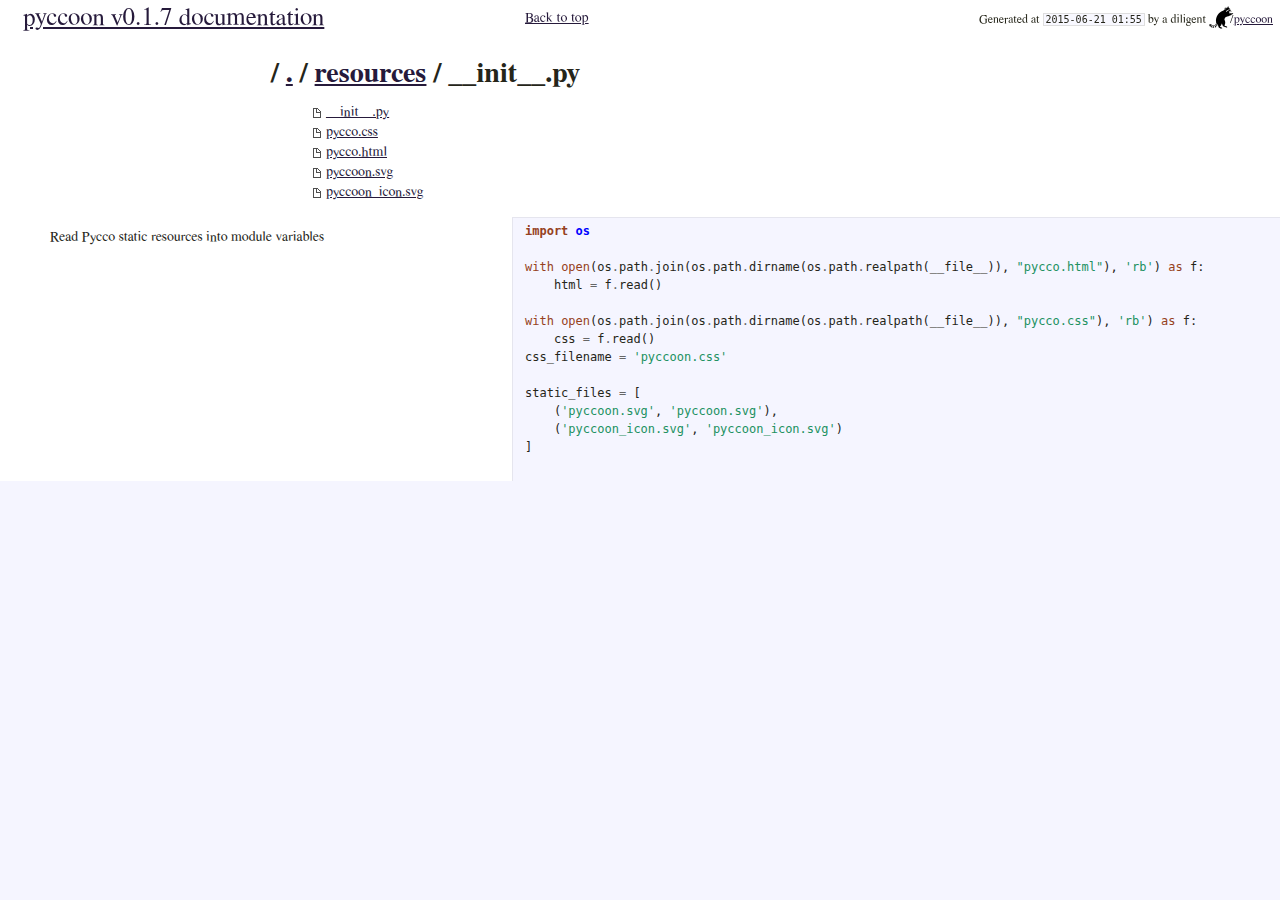
<file: resources/index.html>
<!DOCTYPE html>
<html>
<head>
  <meta http-equiv="content-type" content="text/html;charset=utf-8">
  <title>pyccoon v0.1.7 documentation: resources/__init__.py</title>
  <link rel="stylesheet" href="../pyccoon.css">
  <script type="text/x-mathjax-config">
  MathJax.Hub.Config({
    tex2jax: {inlineMath: [['$','$'], ['\\(','\\)']], processEscapes: true}
  });
  </script>
  <script type="text/javascript" src="http://cdn.mathjax.org/mathjax/latest/MathJax.js?config=TeX-AMS-MML_HTMLorMML"></script>
</head>
<body>
<div id='container' >
  <div id="footer">
    <span id="project-name">
        <a class="btn" href="../index.html">pyccoon v0.1.7 documentation</a>
    </span>
    <a class="btn" class="source source-1" href="#top">Back to top</a>
    <div class="generation-time">
        Generated at
        <code>2015-06-21 01:55</code>
        by a diligent
        <a target="_blank" href="http://ckald.github.io/pyccoon/" title="Pyccoon: side-to-side documentation generator">
            <img id="pyccoon-icon" src="../pyccoon_icon.svg" alt="Pyccoon: side-to-side documentation generator" />pyccoon</a>
    </div>
  </div>
  <a id="top"></a>
  <div class='section'>
    <div class='docs nav'>
      <nav id="breadcrumbs">/ <a href="index.html/../../index.html">.</a> / <a href="index.html/../index.html">resources</a> / __init__.py</nav>
      <ul id="children"><li><a href="index.html">__init__.py</a></li><li><a href="pycco.css">pycco.css</a></li><li><a href="pycco.html">pycco.html</a></li><li><a href="pyccoon.svg">pyccoon.svg</a></li><li><a href="pyccoon_icon.svg">pyccoon_icon.svg</a></li></ul>
    </div>
  </div>
  <div id="everything" class='clearall'>
    <div id="background"></div>
    <div class='section'>
    <a id="section-0" class="section-anchor"></a>
    <section>
        <div class='docs'>
          <div class='octowrap'>
            <a class='octothorpe' href='#section-0'>#</a>
          </div>
          <p>Read Pycco static resources into module variables</p>
        </div>
        <div class='code'>
          <div class="highlight"><pre><span class="kn">import</span> <span class="nn">os</span>

<span class="k">with</span> <span class="nb">open</span><span class="p">(</span><span class="n">os</span><span class="o">.</span><span class="n">path</span><span class="o">.</span><span class="n">join</span><span class="p">(</span><span class="n">os</span><span class="o">.</span><span class="n">path</span><span class="o">.</span><span class="n">dirname</span><span class="p">(</span><span class="n">os</span><span class="o">.</span><span class="n">path</span><span class="o">.</span><span class="n">realpath</span><span class="p">(</span><span class="n">__file__</span><span class="p">)),</span> <span class="s">&quot;pycco.html&quot;</span><span class="p">),</span> <span class="s">&#39;rb&#39;</span><span class="p">)</span> <span class="k">as</span> <span class="n">f</span><span class="p">:</span>
    <span class="n">html</span> <span class="o">=</span> <span class="n">f</span><span class="o">.</span><span class="n">read</span><span class="p">()</span>

<span class="k">with</span> <span class="nb">open</span><span class="p">(</span><span class="n">os</span><span class="o">.</span><span class="n">path</span><span class="o">.</span><span class="n">join</span><span class="p">(</span><span class="n">os</span><span class="o">.</span><span class="n">path</span><span class="o">.</span><span class="n">dirname</span><span class="p">(</span><span class="n">os</span><span class="o">.</span><span class="n">path</span><span class="o">.</span><span class="n">realpath</span><span class="p">(</span><span class="n">__file__</span><span class="p">)),</span> <span class="s">&quot;pycco.css&quot;</span><span class="p">),</span> <span class="s">&#39;rb&#39;</span><span class="p">)</span> <span class="k">as</span> <span class="n">f</span><span class="p">:</span>
    <span class="n">css</span> <span class="o">=</span> <span class="n">f</span><span class="o">.</span><span class="n">read</span><span class="p">()</span>
<span class="n">css_filename</span> <span class="o">=</span> <span class="s">&#39;pyccoon.css&#39;</span>

<span class="n">static_files</span> <span class="o">=</span> <span class="p">[</span>
    <span class="p">(</span><span class="s">&#39;pyccoon.svg&#39;</span><span class="p">,</span> <span class="s">&#39;pyccoon.svg&#39;</span><span class="p">),</span>
    <span class="p">(</span><span class="s">&#39;pyccoon_icon.svg&#39;</span><span class="p">,</span> <span class="s">&#39;pyccoon_icon.svg&#39;</span><span class="p">)</span>
<span class="p">]</span>

</pre></div>
        </div>
        <div class='clearall'></div>
    </section>
    </div>
  </div>
</body>
</file>
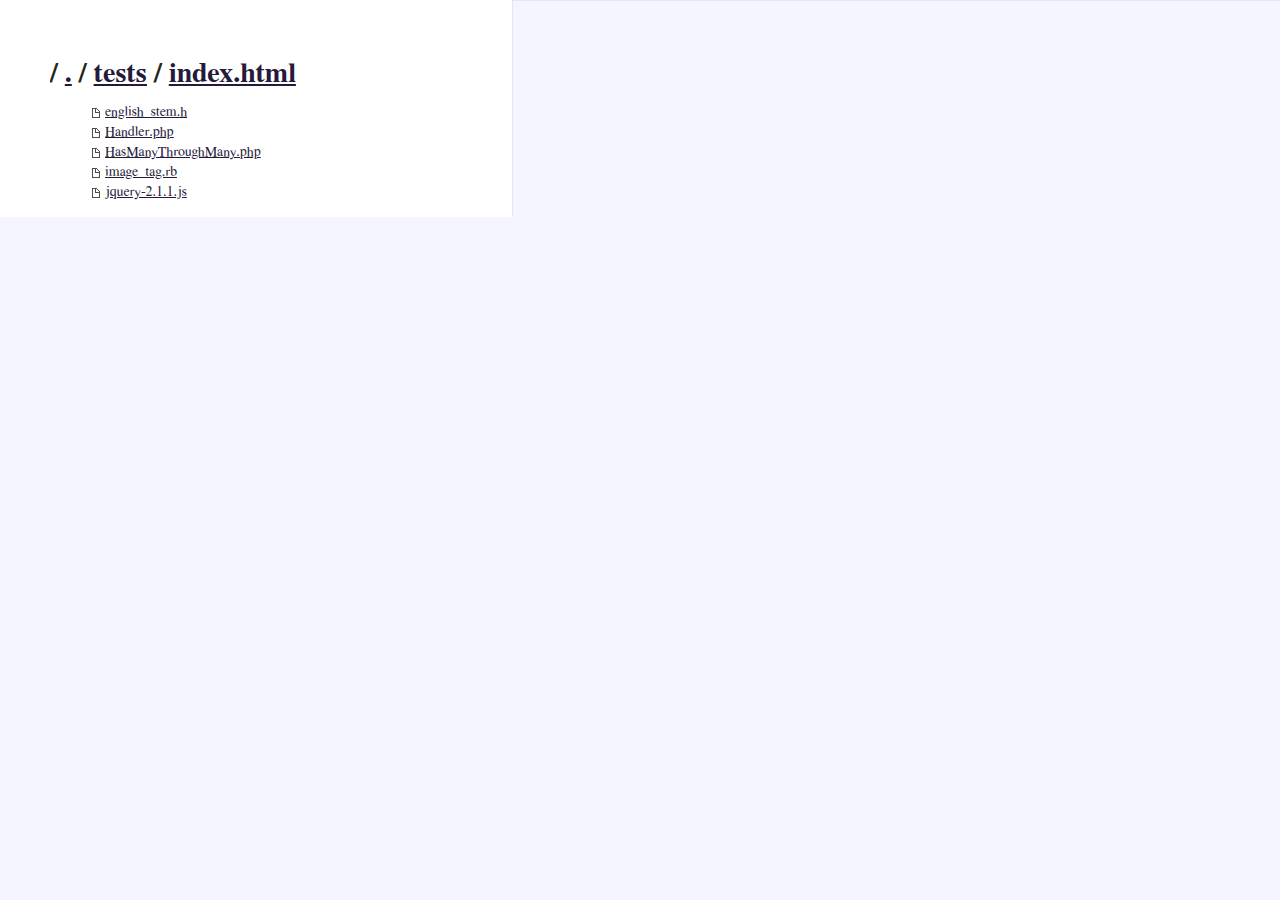
<file: tests/index.html>
<!DOCTYPE html>
<html>
<head>
  <meta http-equiv="content-type" content="text/html;charset=utf-8">
  <title>../tests/index.html</title>
  <link rel="stylesheet" href="../pyccoon.css">
</head>
<body>
<div id='container'>
  <div id="background"></div>
  <div class='section'>
    <div class='docs'>
      <h1 id="breadcrumbs">/ <a href="index.html/../../index.html">.</a> / <a href="index.html/../index.html">tests</a> / <a href="index.html">index.html</a> </h1>
      <ul id="children"><li><a href="english_stem.h.html">english_stem.h</a></li><li><a href="Handler.php.html">Handler.php</a></li><li><a href="HasManyThroughMany.php.html">HasManyThroughMany.php</a></li><li><a href="image_tag.rb.html">image_tag.rb</a></li><li><a href="jquery-2.1.1.js.html">jquery-2.1.1.js</a></li></ul>
    </div>
  </div>
  <div class='clearall'>
</div>
</body>
</file>
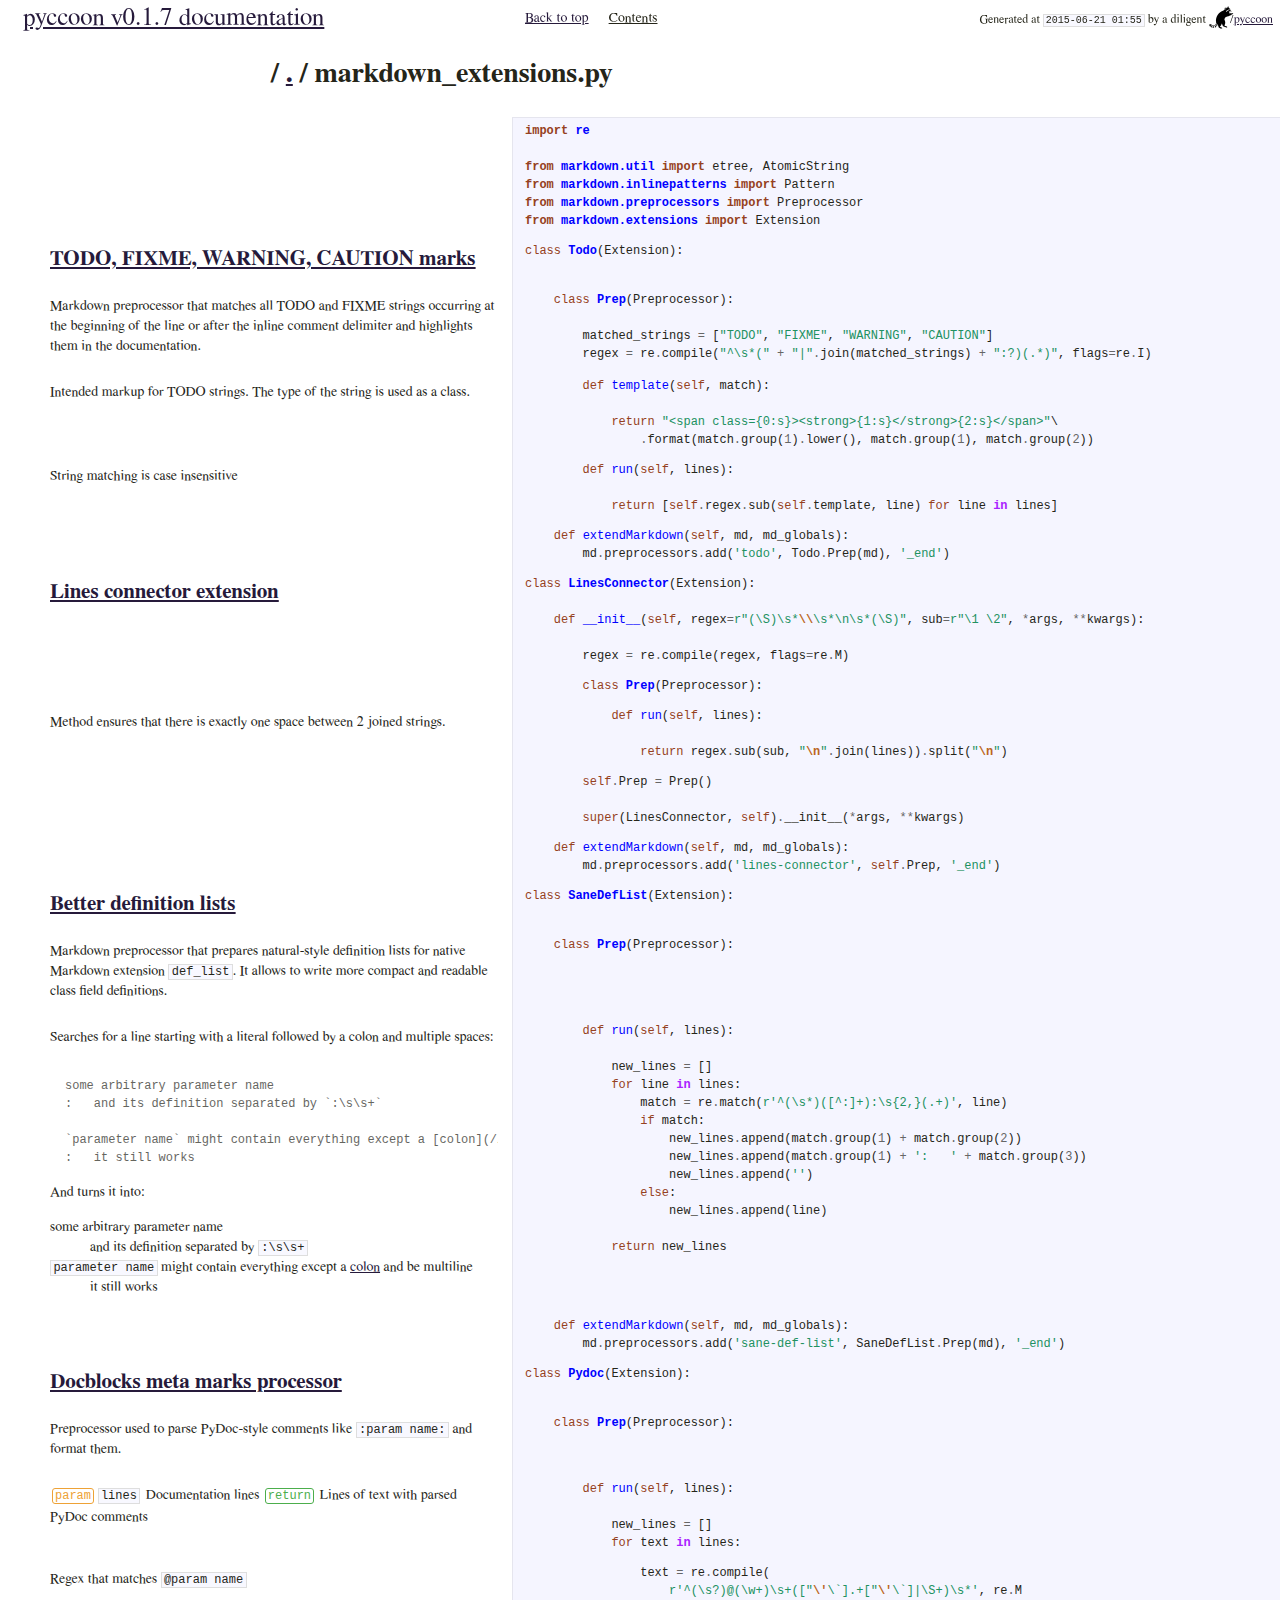
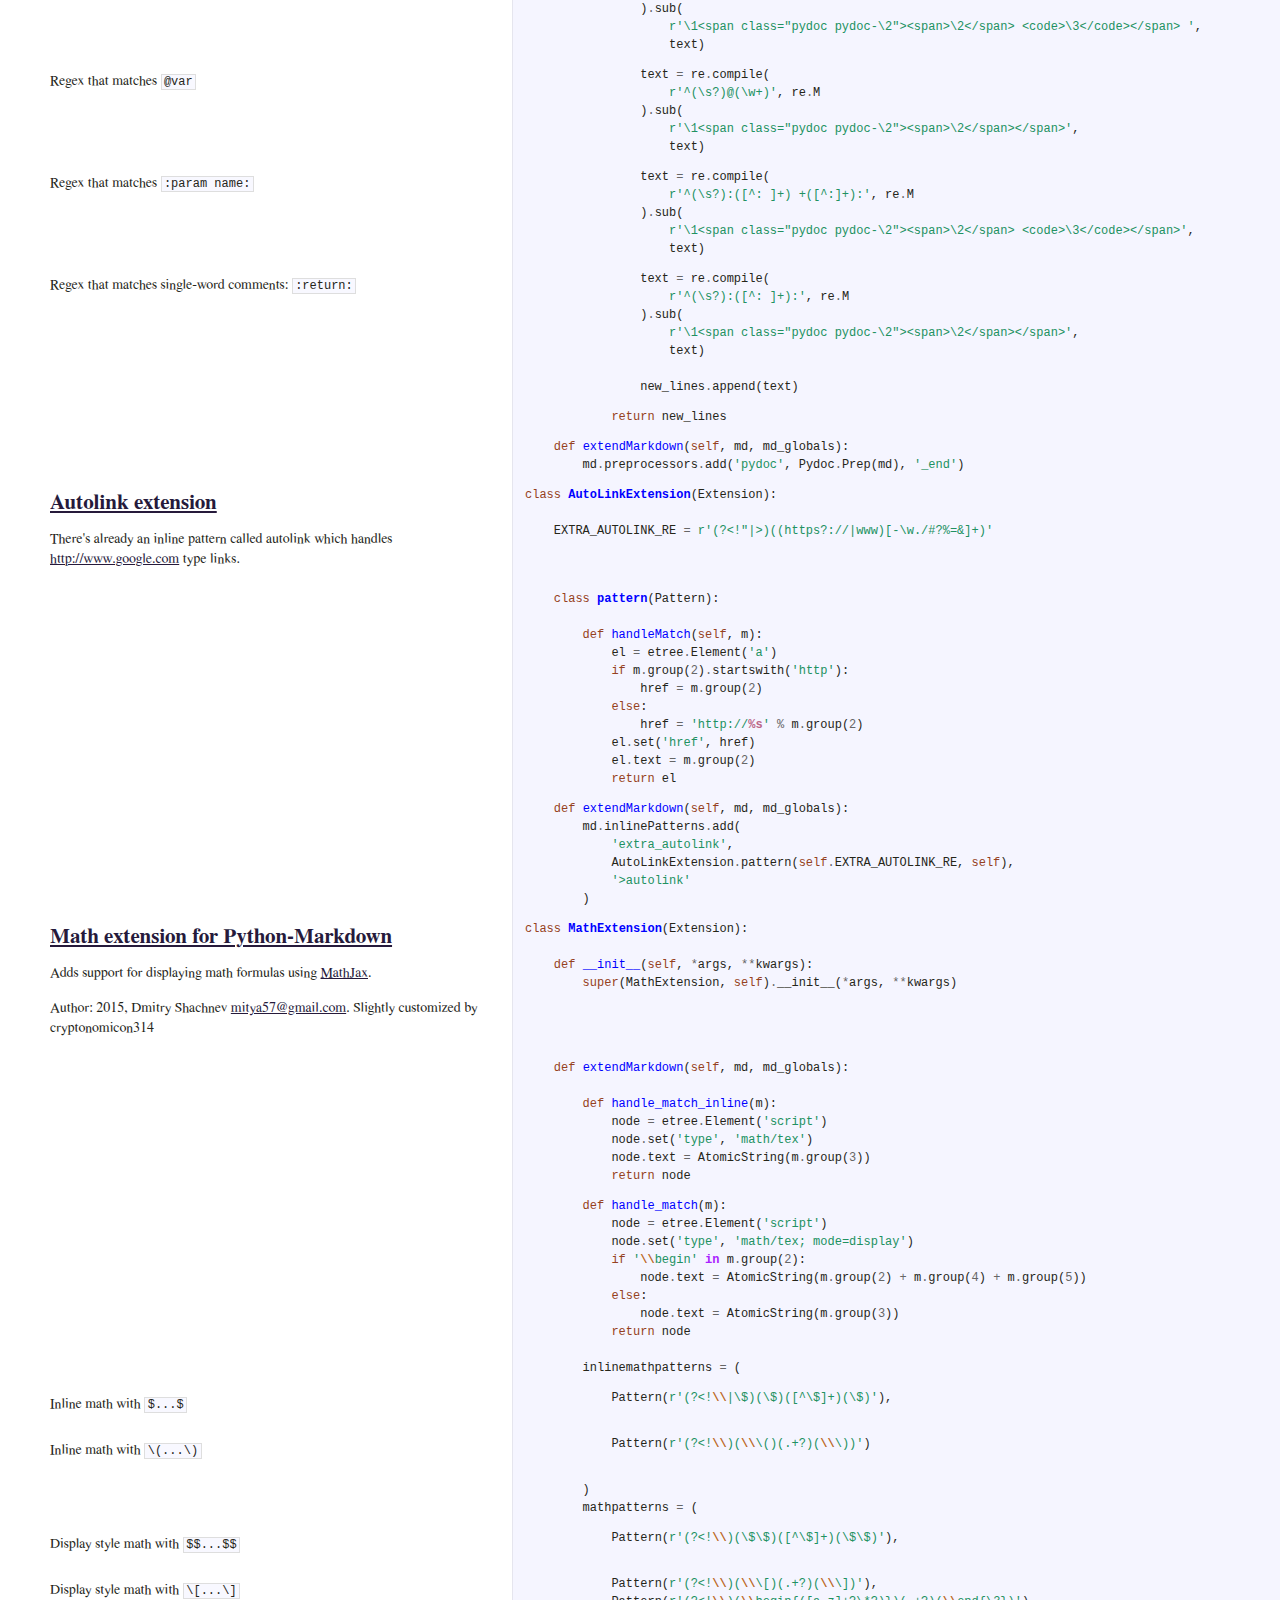
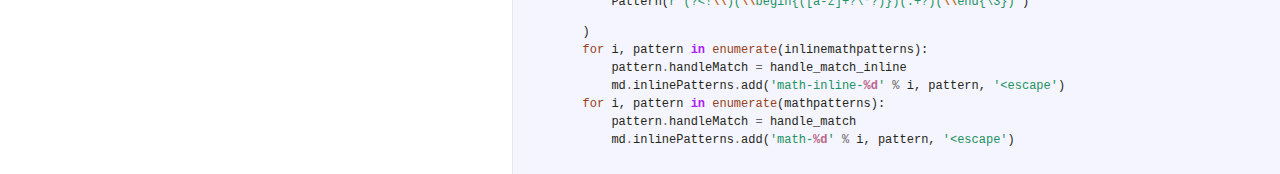
<file: markdown_extensions.py.html>
<!DOCTYPE html>
<html>
<head>
  <meta http-equiv="content-type" content="text/html;charset=utf-8">
  <title>pyccoon v0.1.7 documentation: markdown_extensions.py</title>
  <link rel="stylesheet" href="./pyccoon.css">
  <script type="text/x-mathjax-config">
  MathJax.Hub.Config({
    tex2jax: {inlineMath: [['$','$'], ['\\(','\\)']], processEscapes: true}
  });
  </script>
  <script type="text/javascript" src="http://cdn.mathjax.org/mathjax/latest/MathJax.js?config=TeX-AMS-MML_HTMLorMML"></script>
</head>
<body>
<div id='container' >
  <div id="footer">
    <span id="project-name">
        <a class="btn" href="./index.html">pyccoon v0.1.7 documentation</a>
    </span>
    <a class="btn" class="source source-1" href="#top">Back to top</a>
    <div id="jump_to" class="btn">
    Contents
    <div id="jump_wrapper">
      <div id="jump_page">
          <a class="source source-2" href="#todo,-fixme,-warning,-caution-marks"> TODO, FIXME, WARNING, CAUTION marks </a>
          <a class="source source-2" href="#lines-connector-extension"> Lines connector extension </a>
          <a class="source source-2" href="#better-definition-lists"> Better definition lists </a>
          <a class="source source-2" href="#docblocks-meta-marks-processor"> Docblocks meta marks processor </a>
          <a class="source source-2" href="#autolink-extension"> Autolink extension</a>
          <a class="source source-2" href="#math-extension-for-python-markdown"> Math extension for Python-Markdown</a>
      </div>
    </div>
    </div>
    <div class="generation-time">
        Generated at
        <code>2015-06-21 01:55</code>
        by a diligent
        <a target="_blank" href="http://ckald.github.io/pyccoon/" title="Pyccoon: side-to-side documentation generator">
            <img id="pyccoon-icon" src="./pyccoon_icon.svg" alt="Pyccoon: side-to-side documentation generator" />pyccoon</a>
    </div>
  </div>
  <a id="top"></a>
  <div class='section'>
    <div class='docs nav'>
      <nav id="breadcrumbs">/ <a href="markdown_extensions.py.html/../index.html">.</a> / markdown_extensions.py</nav>
      <ul id="children"></ul>
    </div>
  </div>
  <div id="everything" class='clearall'>
    <div id="background"></div>
    <div class='section'>
    <a id="section-0" class="section-anchor"></a>
    <section>
        <div class='docs'>
          <div class='octowrap'>
            <a class='octothorpe' href='#section-0'>#</a>
          </div>
          
        </div>
        <div class='code'>
          <div class="highlight"><pre><span class="kn">import</span> <span class="nn">re</span>

<span class="kn">from</span> <span class="nn">markdown.util</span> <span class="kn">import</span> <span class="n">etree</span><span class="p">,</span> <span class="n">AtomicString</span>
<span class="kn">from</span> <span class="nn">markdown.inlinepatterns</span> <span class="kn">import</span> <span class="n">Pattern</span>
<span class="kn">from</span> <span class="nn">markdown.preprocessors</span> <span class="kn">import</span> <span class="n">Preprocessor</span>
<span class="kn">from</span> <span class="nn">markdown.extensions</span> <span class="kn">import</span> <span class="n">Extension</span></pre></div>
        </div>
        <div class='clearall'></div>
    </section>
    </div>
    <div class='section'>
    <a id="section-1" class="section-anchor"></a>
    <section>
        <div class='docs'>
          <div class='octowrap'>
            <a class='octothorpe' href='#section-1'>#</a>
          </div>
          <h2><a id="todo,-fixme,-warning,-caution-marks" class="header-anchor" href="#todo,-fixme,-warning,-caution-marks"> TODO, FIXME, WARNING, CAUTION marks </a></h2>
        </div>
        <div class='code'>
          <div class="highlight"><pre><span class="k">class</span> <span class="nc">Todo</span><span class="p">(</span><span class="n">Extension</span><span class="p">):</span></pre></div>
        </div>
        <div class='clearall'></div>
    </section>
    </div>
    <div class='section'>
    <a id="section-2" class="section-anchor"></a>
    <section>
        <div class='docs'>
          <div class='octowrap'>
            <a class='octothorpe' href='#section-2'>#</a>
          </div>
          <p>Markdown preprocessor that matches all TODO and FIXME strings occurring at the beginning of the line or after the inline comment delimiter and highlights them in the documentation.</p>
        </div>
        <div class='code'>
          <div class="highlight"><pre>    <span class="k">class</span> <span class="nc">Prep</span><span class="p">(</span><span class="n">Preprocessor</span><span class="p">):</span>

        <span class="n">matched_strings</span> <span class="o">=</span> <span class="p">[</span><span class="s">&quot;TODO&quot;</span><span class="p">,</span> <span class="s">&quot;FIXME&quot;</span><span class="p">,</span> <span class="s">&quot;WARNING&quot;</span><span class="p">,</span> <span class="s">&quot;CAUTION&quot;</span><span class="p">]</span>
        <span class="n">regex</span> <span class="o">=</span> <span class="n">re</span><span class="o">.</span><span class="n">compile</span><span class="p">(</span><span class="s">&quot;^\s*(&quot;</span> <span class="o">+</span> <span class="s">&quot;|&quot;</span><span class="o">.</span><span class="n">join</span><span class="p">(</span><span class="n">matched_strings</span><span class="p">)</span> <span class="o">+</span> <span class="s">&quot;:?)(.*)&quot;</span><span class="p">,</span> <span class="n">flags</span><span class="o">=</span><span class="n">re</span><span class="o">.</span><span class="n">I</span><span class="p">)</span></pre></div>
        </div>
        <div class='clearall'></div>
    </section>
    </div>
    <div class='section'>
    <a id="section-3" class="section-anchor"></a>
    <section>
        <div class='docs'>
          <div class='octowrap'>
            <a class='octothorpe' href='#section-3'>#</a>
          </div>
          <p>Intended markup for TODO strings. The type of the string is used as a class. </p>
        </div>
        <div class='code'>
          <div class="highlight"><pre>        <span class="k">def</span> <span class="nf">template</span><span class="p">(</span><span class="bp">self</span><span class="p">,</span> <span class="n">match</span><span class="p">):</span>

            <span class="k">return</span> <span class="s">&quot;&lt;span class={0:s}&gt;&lt;strong&gt;{1:s}&lt;/strong&gt;{2:s}&lt;/span&gt;&quot;</span>\
                <span class="o">.</span><span class="n">format</span><span class="p">(</span><span class="n">match</span><span class="o">.</span><span class="n">group</span><span class="p">(</span><span class="mi">1</span><span class="p">)</span><span class="o">.</span><span class="n">lower</span><span class="p">(),</span> <span class="n">match</span><span class="o">.</span><span class="n">group</span><span class="p">(</span><span class="mi">1</span><span class="p">),</span> <span class="n">match</span><span class="o">.</span><span class="n">group</span><span class="p">(</span><span class="mi">2</span><span class="p">))</span></pre></div>
        </div>
        <div class='clearall'></div>
    </section>
    </div>
    <div class='section'>
    <a id="section-4" class="section-anchor"></a>
    <section>
        <div class='docs'>
          <div class='octowrap'>
            <a class='octothorpe' href='#section-4'>#</a>
          </div>
          <p>String matching is case insensitive </p>
        </div>
        <div class='code'>
          <div class="highlight"><pre>        <span class="k">def</span> <span class="nf">run</span><span class="p">(</span><span class="bp">self</span><span class="p">,</span> <span class="n">lines</span><span class="p">):</span>

            <span class="k">return</span> <span class="p">[</span><span class="bp">self</span><span class="o">.</span><span class="n">regex</span><span class="o">.</span><span class="n">sub</span><span class="p">(</span><span class="bp">self</span><span class="o">.</span><span class="n">template</span><span class="p">,</span> <span class="n">line</span><span class="p">)</span> <span class="k">for</span> <span class="n">line</span> <span class="ow">in</span> <span class="n">lines</span><span class="p">]</span></pre></div>
        </div>
        <div class='clearall'></div>
    </section>
    </div>
    <div class='section'>
    <a id="section-5" class="section-anchor"></a>
    <section>
        <div class='docs'>
          <div class='octowrap'>
            <a class='octothorpe' href='#section-5'>#</a>
          </div>
          
        </div>
        <div class='code'>
          <div class="highlight"><pre>    <span class="k">def</span> <span class="nf">extendMarkdown</span><span class="p">(</span><span class="bp">self</span><span class="p">,</span> <span class="n">md</span><span class="p">,</span> <span class="n">md_globals</span><span class="p">):</span>
        <span class="n">md</span><span class="o">.</span><span class="n">preprocessors</span><span class="o">.</span><span class="n">add</span><span class="p">(</span><span class="s">&#39;todo&#39;</span><span class="p">,</span> <span class="n">Todo</span><span class="o">.</span><span class="n">Prep</span><span class="p">(</span><span class="n">md</span><span class="p">),</span> <span class="s">&#39;_end&#39;</span><span class="p">)</span></pre></div>
        </div>
        <div class='clearall'></div>
    </section>
    </div>
    <div class='section'>
    <a id="section-6" class="section-anchor"></a>
    <section>
        <div class='docs'>
          <div class='octowrap'>
            <a class='octothorpe' href='#section-6'>#</a>
          </div>
          <h2><a id="lines-connector-extension" class="header-anchor" href="#lines-connector-extension"> Lines connector extension </a></h2>
        </div>
        <div class='code'>
          <div class="highlight"><pre><span class="k">class</span> <span class="nc">LinesConnector</span><span class="p">(</span><span class="n">Extension</span><span class="p">):</span>

    <span class="k">def</span> <span class="nf">__init__</span><span class="p">(</span><span class="bp">self</span><span class="p">,</span> <span class="n">regex</span><span class="o">=</span><span class="s">r&quot;(\S)\s*</span><span class="se">\\</span><span class="s">\s*\n\s*(\S)&quot;</span><span class="p">,</span> <span class="n">sub</span><span class="o">=</span><span class="s">r&quot;\1 \2&quot;</span><span class="p">,</span> <span class="o">*</span><span class="n">args</span><span class="p">,</span> <span class="o">**</span><span class="n">kwargs</span><span class="p">):</span>

        <span class="n">regex</span> <span class="o">=</span> <span class="n">re</span><span class="o">.</span><span class="n">compile</span><span class="p">(</span><span class="n">regex</span><span class="p">,</span> <span class="n">flags</span><span class="o">=</span><span class="n">re</span><span class="o">.</span><span class="n">M</span><span class="p">)</span></pre></div>
        </div>
        <div class='clearall'></div>
    </section>
    </div>
    <div class='section'>
    <a id="section-7" class="section-anchor"></a>
    <section>
        <div class='docs'>
          <div class='octowrap'>
            <a class='octothorpe' href='#section-7'>#</a>
          </div>
          
        </div>
        <div class='code'>
          <div class="highlight"><pre>        <span class="k">class</span> <span class="nc">Prep</span><span class="p">(</span><span class="n">Preprocessor</span><span class="p">):</span></pre></div>
        </div>
        <div class='clearall'></div>
    </section>
    </div>
    <div class='section'>
    <a id="section-8" class="section-anchor"></a>
    <section>
        <div class='docs'>
          <div class='octowrap'>
            <a class='octothorpe' href='#section-8'>#</a>
          </div>
          <p>Method ensures that there is exactly one space between 2 joined strings. </p>
        </div>
        <div class='code'>
          <div class="highlight"><pre>            <span class="k">def</span> <span class="nf">run</span><span class="p">(</span><span class="bp">self</span><span class="p">,</span> <span class="n">lines</span><span class="p">):</span>

                <span class="k">return</span> <span class="n">regex</span><span class="o">.</span><span class="n">sub</span><span class="p">(</span><span class="n">sub</span><span class="p">,</span> <span class="s">&quot;</span><span class="se">\n</span><span class="s">&quot;</span><span class="o">.</span><span class="n">join</span><span class="p">(</span><span class="n">lines</span><span class="p">))</span><span class="o">.</span><span class="n">split</span><span class="p">(</span><span class="s">&quot;</span><span class="se">\n</span><span class="s">&quot;</span><span class="p">)</span></pre></div>
        </div>
        <div class='clearall'></div>
    </section>
    </div>
    <div class='section'>
    <a id="section-9" class="section-anchor"></a>
    <section>
        <div class='docs'>
          <div class='octowrap'>
            <a class='octothorpe' href='#section-9'>#</a>
          </div>
          
        </div>
        <div class='code'>
          <div class="highlight"><pre>        <span class="bp">self</span><span class="o">.</span><span class="n">Prep</span> <span class="o">=</span> <span class="n">Prep</span><span class="p">()</span>

        <span class="nb">super</span><span class="p">(</span><span class="n">LinesConnector</span><span class="p">,</span> <span class="bp">self</span><span class="p">)</span><span class="o">.</span><span class="n">__init__</span><span class="p">(</span><span class="o">*</span><span class="n">args</span><span class="p">,</span> <span class="o">**</span><span class="n">kwargs</span><span class="p">)</span></pre></div>
        </div>
        <div class='clearall'></div>
    </section>
    </div>
    <div class='section'>
    <a id="section-10" class="section-anchor"></a>
    <section>
        <div class='docs'>
          <div class='octowrap'>
            <a class='octothorpe' href='#section-10'>#</a>
          </div>
          
        </div>
        <div class='code'>
          <div class="highlight"><pre>    <span class="k">def</span> <span class="nf">extendMarkdown</span><span class="p">(</span><span class="bp">self</span><span class="p">,</span> <span class="n">md</span><span class="p">,</span> <span class="n">md_globals</span><span class="p">):</span>
        <span class="n">md</span><span class="o">.</span><span class="n">preprocessors</span><span class="o">.</span><span class="n">add</span><span class="p">(</span><span class="s">&#39;lines-connector&#39;</span><span class="p">,</span> <span class="bp">self</span><span class="o">.</span><span class="n">Prep</span><span class="p">,</span> <span class="s">&#39;_end&#39;</span><span class="p">)</span></pre></div>
        </div>
        <div class='clearall'></div>
    </section>
    </div>
    <div class='section'>
    <a id="section-11" class="section-anchor"></a>
    <section>
        <div class='docs'>
          <div class='octowrap'>
            <a class='octothorpe' href='#section-11'>#</a>
          </div>
          <h2><a id="better-definition-lists" class="header-anchor" href="#better-definition-lists"> Better definition lists </a></h2>
        </div>
        <div class='code'>
          <div class="highlight"><pre><span class="k">class</span> <span class="nc">SaneDefList</span><span class="p">(</span><span class="n">Extension</span><span class="p">):</span></pre></div>
        </div>
        <div class='clearall'></div>
    </section>
    </div>
    <div class='section'>
    <a id="section-12" class="section-anchor"></a>
    <section>
        <div class='docs'>
          <div class='octowrap'>
            <a class='octothorpe' href='#section-12'>#</a>
          </div>
          <p>Markdown preprocessor that prepares natural-style definition lists for native Markdown extension <code>def_list</code>. It allows to write more compact and readable class field definitions.</p>
        </div>
        <div class='code'>
          <div class="highlight"><pre>    <span class="k">class</span> <span class="nc">Prep</span><span class="p">(</span><span class="n">Preprocessor</span><span class="p">):</span></pre></div>
        </div>
        <div class='clearall'></div>
    </section>
    </div>
    <div class='section'>
    <a id="section-13" class="section-anchor"></a>
    <section>
        <div class='docs'>
          <div class='octowrap'>
            <a class='octothorpe' href='#section-13'>#</a>
          </div>
          <p>Searches for a line starting with a literal followed by a colon and multiple spaces:</p>
<div class="codehilite"><pre>some arbitrary parameter name
:   and its definition separated by `:\s\s+`

`parameter name` might contain everything except a [colon](//en.wikipedia.org/wiki/Colon_(punctuation)) and be multiline
:   it still works
</pre></div>


<p>And turns it into:</p>
<dl>
<dt>some arbitrary parameter name</dt>
<dd>and its definition separated by <code>:\s\s+</code></dd>
<dt><code>parameter name</code> might contain everything except a <a href="//en.wikipedia.org/wiki/Colon_(punctuation)">colon</a> and be multiline</dt>
<dd>it still works</dd>
</dl>
        </div>
        <div class='code'>
          <div class="highlight"><pre>        <span class="k">def</span> <span class="nf">run</span><span class="p">(</span><span class="bp">self</span><span class="p">,</span> <span class="n">lines</span><span class="p">):</span>

            <span class="n">new_lines</span> <span class="o">=</span> <span class="p">[]</span>
            <span class="k">for</span> <span class="n">line</span> <span class="ow">in</span> <span class="n">lines</span><span class="p">:</span>
                <span class="n">match</span> <span class="o">=</span> <span class="n">re</span><span class="o">.</span><span class="n">match</span><span class="p">(</span><span class="s">r&#39;^(\s*)([^:]+):\s{2,}(.+)&#39;</span><span class="p">,</span> <span class="n">line</span><span class="p">)</span>
                <span class="k">if</span> <span class="n">match</span><span class="p">:</span>
                    <span class="n">new_lines</span><span class="o">.</span><span class="n">append</span><span class="p">(</span><span class="n">match</span><span class="o">.</span><span class="n">group</span><span class="p">(</span><span class="mi">1</span><span class="p">)</span> <span class="o">+</span> <span class="n">match</span><span class="o">.</span><span class="n">group</span><span class="p">(</span><span class="mi">2</span><span class="p">))</span>
                    <span class="n">new_lines</span><span class="o">.</span><span class="n">append</span><span class="p">(</span><span class="n">match</span><span class="o">.</span><span class="n">group</span><span class="p">(</span><span class="mi">1</span><span class="p">)</span> <span class="o">+</span> <span class="s">&#39;:   &#39;</span> <span class="o">+</span> <span class="n">match</span><span class="o">.</span><span class="n">group</span><span class="p">(</span><span class="mi">3</span><span class="p">))</span>
                    <span class="n">new_lines</span><span class="o">.</span><span class="n">append</span><span class="p">(</span><span class="s">&#39;&#39;</span><span class="p">)</span>
                <span class="k">else</span><span class="p">:</span>
                    <span class="n">new_lines</span><span class="o">.</span><span class="n">append</span><span class="p">(</span><span class="n">line</span><span class="p">)</span>

            <span class="k">return</span> <span class="n">new_lines</span></pre></div>
        </div>
        <div class='clearall'></div>
    </section>
    </div>
    <div class='section'>
    <a id="section-14" class="section-anchor"></a>
    <section>
        <div class='docs'>
          <div class='octowrap'>
            <a class='octothorpe' href='#section-14'>#</a>
          </div>
          
        </div>
        <div class='code'>
          <div class="highlight"><pre>    <span class="k">def</span> <span class="nf">extendMarkdown</span><span class="p">(</span><span class="bp">self</span><span class="p">,</span> <span class="n">md</span><span class="p">,</span> <span class="n">md_globals</span><span class="p">):</span>
        <span class="n">md</span><span class="o">.</span><span class="n">preprocessors</span><span class="o">.</span><span class="n">add</span><span class="p">(</span><span class="s">&#39;sane-def-list&#39;</span><span class="p">,</span> <span class="n">SaneDefList</span><span class="o">.</span><span class="n">Prep</span><span class="p">(</span><span class="n">md</span><span class="p">),</span> <span class="s">&#39;_end&#39;</span><span class="p">)</span></pre></div>
        </div>
        <div class='clearall'></div>
    </section>
    </div>
    <div class='section'>
    <a id="section-15" class="section-anchor"></a>
    <section>
        <div class='docs'>
          <div class='octowrap'>
            <a class='octothorpe' href='#section-15'>#</a>
          </div>
          <h2><a id="docblocks-meta-marks-processor" class="header-anchor" href="#docblocks-meta-marks-processor"> Docblocks meta marks processor </a></h2>
        </div>
        <div class='code'>
          <div class="highlight"><pre><span class="k">class</span> <span class="nc">Pydoc</span><span class="p">(</span><span class="n">Extension</span><span class="p">):</span></pre></div>
        </div>
        <div class='clearall'></div>
    </section>
    </div>
    <div class='section'>
    <a id="section-16" class="section-anchor"></a>
    <section>
        <div class='docs'>
          <div class='octowrap'>
            <a class='octothorpe' href='#section-16'>#</a>
          </div>
          <p>Preprocessor used to parse PyDoc-style comments like <code>:param name:</code> and format them. </p>
        </div>
        <div class='code'>
          <div class="highlight"><pre>    <span class="k">class</span> <span class="nc">Prep</span><span class="p">(</span><span class="n">Preprocessor</span><span class="p">):</span></pre></div>
        </div>
        <div class='clearall'></div>
    </section>
    </div>
    <div class='section'>
    <a id="section-17" class="section-anchor"></a>
    <section>
        <div class='docs'>
          <div class='octowrap'>
            <a class='octothorpe' href='#section-17'>#</a>
          </div>
          <p><span class="pydoc pydoc-param"><span>param</span> <code>lines</code></span> Documentation lines
<span class="pydoc pydoc-return"><span>return</span></span> Lines of text with parsed PyDoc comments</p>
        </div>
        <div class='code'>
          <div class="highlight"><pre>        <span class="k">def</span> <span class="nf">run</span><span class="p">(</span><span class="bp">self</span><span class="p">,</span> <span class="n">lines</span><span class="p">):</span>

            <span class="n">new_lines</span> <span class="o">=</span> <span class="p">[]</span>
            <span class="k">for</span> <span class="n">text</span> <span class="ow">in</span> <span class="n">lines</span><span class="p">:</span></pre></div>
        </div>
        <div class='clearall'></div>
    </section>
    </div>
    <div class='section'>
    <a id="section-18" class="section-anchor"></a>
    <section>
        <div class='docs'>
          <div class='octowrap'>
            <a class='octothorpe' href='#section-18'>#</a>
          </div>
          <p>Regex that matches <code>@param name</code></p>
        </div>
        <div class='code'>
          <div class="highlight"><pre>                <span class="n">text</span> <span class="o">=</span> <span class="n">re</span><span class="o">.</span><span class="n">compile</span><span class="p">(</span>
                    <span class="s">r&#39;^(\s?)@(\w+)\s+([&quot;</span><span class="se">\&#39;</span><span class="s">\`].+[&quot;</span><span class="se">\&#39;</span><span class="s">\`]|\S+)\s*&#39;</span><span class="p">,</span> <span class="n">re</span><span class="o">.</span><span class="n">M</span>
                <span class="p">)</span><span class="o">.</span><span class="n">sub</span><span class="p">(</span>
                    <span class="s">r&#39;\1&lt;span class=&quot;pydoc pydoc-\2&quot;&gt;&lt;span&gt;\2&lt;/span&gt; &lt;code&gt;\3&lt;/code&gt;&lt;/span&gt; &#39;</span><span class="p">,</span>
                    <span class="n">text</span><span class="p">)</span></pre></div>
        </div>
        <div class='clearall'></div>
    </section>
    </div>
    <div class='section'>
    <a id="section-19" class="section-anchor"></a>
    <section>
        <div class='docs'>
          <div class='octowrap'>
            <a class='octothorpe' href='#section-19'>#</a>
          </div>
          <p>Regex that matches <code>@var</code></p>
        </div>
        <div class='code'>
          <div class="highlight"><pre>                <span class="n">text</span> <span class="o">=</span> <span class="n">re</span><span class="o">.</span><span class="n">compile</span><span class="p">(</span>
                    <span class="s">r&#39;^(\s?)@(\w+)&#39;</span><span class="p">,</span> <span class="n">re</span><span class="o">.</span><span class="n">M</span>
                <span class="p">)</span><span class="o">.</span><span class="n">sub</span><span class="p">(</span>
                    <span class="s">r&#39;\1&lt;span class=&quot;pydoc pydoc-\2&quot;&gt;&lt;span&gt;\2&lt;/span&gt;&lt;/span&gt;&#39;</span><span class="p">,</span>
                    <span class="n">text</span><span class="p">)</span></pre></div>
        </div>
        <div class='clearall'></div>
    </section>
    </div>
    <div class='section'>
    <a id="section-20" class="section-anchor"></a>
    <section>
        <div class='docs'>
          <div class='octowrap'>
            <a class='octothorpe' href='#section-20'>#</a>
          </div>
          <p>Regex that matches <code>:param name:</code></p>
        </div>
        <div class='code'>
          <div class="highlight"><pre>                <span class="n">text</span> <span class="o">=</span> <span class="n">re</span><span class="o">.</span><span class="n">compile</span><span class="p">(</span>
                    <span class="s">r&#39;^(\s?):([^: ]+) +([^:]+):&#39;</span><span class="p">,</span> <span class="n">re</span><span class="o">.</span><span class="n">M</span>
                <span class="p">)</span><span class="o">.</span><span class="n">sub</span><span class="p">(</span>
                    <span class="s">r&#39;\1&lt;span class=&quot;pydoc pydoc-\2&quot;&gt;&lt;span&gt;\2&lt;/span&gt; &lt;code&gt;\3&lt;/code&gt;&lt;/span&gt;&#39;</span><span class="p">,</span>
                    <span class="n">text</span><span class="p">)</span></pre></div>
        </div>
        <div class='clearall'></div>
    </section>
    </div>
    <div class='section'>
    <a id="section-21" class="section-anchor"></a>
    <section>
        <div class='docs'>
          <div class='octowrap'>
            <a class='octothorpe' href='#section-21'>#</a>
          </div>
          <p>Regex that matches single-word comments: <code>:return:</code></p>
        </div>
        <div class='code'>
          <div class="highlight"><pre>                <span class="n">text</span> <span class="o">=</span> <span class="n">re</span><span class="o">.</span><span class="n">compile</span><span class="p">(</span>
                    <span class="s">r&#39;^(\s?):([^: ]+):&#39;</span><span class="p">,</span> <span class="n">re</span><span class="o">.</span><span class="n">M</span>
                <span class="p">)</span><span class="o">.</span><span class="n">sub</span><span class="p">(</span>
                    <span class="s">r&#39;\1&lt;span class=&quot;pydoc pydoc-\2&quot;&gt;&lt;span&gt;\2&lt;/span&gt;&lt;/span&gt;&#39;</span><span class="p">,</span>
                    <span class="n">text</span><span class="p">)</span>

                <span class="n">new_lines</span><span class="o">.</span><span class="n">append</span><span class="p">(</span><span class="n">text</span><span class="p">)</span></pre></div>
        </div>
        <div class='clearall'></div>
    </section>
    </div>
    <div class='section'>
    <a id="section-22" class="section-anchor"></a>
    <section>
        <div class='docs'>
          <div class='octowrap'>
            <a class='octothorpe' href='#section-22'>#</a>
          </div>
          
        </div>
        <div class='code'>
          <div class="highlight"><pre>            <span class="k">return</span> <span class="n">new_lines</span></pre></div>
        </div>
        <div class='clearall'></div>
    </section>
    </div>
    <div class='section'>
    <a id="section-23" class="section-anchor"></a>
    <section>
        <div class='docs'>
          <div class='octowrap'>
            <a class='octothorpe' href='#section-23'>#</a>
          </div>
          
        </div>
        <div class='code'>
          <div class="highlight"><pre>    <span class="k">def</span> <span class="nf">extendMarkdown</span><span class="p">(</span><span class="bp">self</span><span class="p">,</span> <span class="n">md</span><span class="p">,</span> <span class="n">md_globals</span><span class="p">):</span>
        <span class="n">md</span><span class="o">.</span><span class="n">preprocessors</span><span class="o">.</span><span class="n">add</span><span class="p">(</span><span class="s">&#39;pydoc&#39;</span><span class="p">,</span> <span class="n">Pydoc</span><span class="o">.</span><span class="n">Prep</span><span class="p">(</span><span class="n">md</span><span class="p">),</span> <span class="s">&#39;_end&#39;</span><span class="p">)</span></pre></div>
        </div>
        <div class='clearall'></div>
    </section>
    </div>
    <div class='section'>
    <a id="section-24" class="section-anchor"></a>
    <section>
        <div class='docs'>
          <div class='octowrap'>
            <a class='octothorpe' href='#section-24'>#</a>
          </div>
          <h2><a id="autolink-extension" class="header-anchor" href="#autolink-extension"> Autolink extension</a></h2>
<p>There's already an inline pattern called autolink which handles <a href="http://www.google.com">http://www.google.com</a> type links. </p>
        </div>
        <div class='code'>
          <div class="highlight"><pre><span class="k">class</span> <span class="nc">AutoLinkExtension</span><span class="p">(</span><span class="n">Extension</span><span class="p">):</span>

    <span class="n">EXTRA_AUTOLINK_RE</span> <span class="o">=</span> <span class="s">r&#39;(?&lt;!&quot;|&gt;)((https?://|www)[-\w./#?%=&amp;]+)&#39;</span></pre></div>
        </div>
        <div class='clearall'></div>
    </section>
    </div>
    <div class='section'>
    <a id="section-25" class="section-anchor"></a>
    <section>
        <div class='docs'>
          <div class='octowrap'>
            <a class='octothorpe' href='#section-25'>#</a>
          </div>
          
        </div>
        <div class='code'>
          <div class="highlight"><pre>    <span class="k">class</span> <span class="nc">pattern</span><span class="p">(</span><span class="n">Pattern</span><span class="p">):</span>

        <span class="k">def</span> <span class="nf">handleMatch</span><span class="p">(</span><span class="bp">self</span><span class="p">,</span> <span class="n">m</span><span class="p">):</span>
            <span class="n">el</span> <span class="o">=</span> <span class="n">etree</span><span class="o">.</span><span class="n">Element</span><span class="p">(</span><span class="s">&#39;a&#39;</span><span class="p">)</span>
            <span class="k">if</span> <span class="n">m</span><span class="o">.</span><span class="n">group</span><span class="p">(</span><span class="mi">2</span><span class="p">)</span><span class="o">.</span><span class="n">startswith</span><span class="p">(</span><span class="s">&#39;http&#39;</span><span class="p">):</span>
                <span class="n">href</span> <span class="o">=</span> <span class="n">m</span><span class="o">.</span><span class="n">group</span><span class="p">(</span><span class="mi">2</span><span class="p">)</span>
            <span class="k">else</span><span class="p">:</span>
                <span class="n">href</span> <span class="o">=</span> <span class="s">&#39;http://</span><span class="si">%s</span><span class="s">&#39;</span> <span class="o">%</span> <span class="n">m</span><span class="o">.</span><span class="n">group</span><span class="p">(</span><span class="mi">2</span><span class="p">)</span>
            <span class="n">el</span><span class="o">.</span><span class="n">set</span><span class="p">(</span><span class="s">&#39;href&#39;</span><span class="p">,</span> <span class="n">href</span><span class="p">)</span>
            <span class="n">el</span><span class="o">.</span><span class="n">text</span> <span class="o">=</span> <span class="n">m</span><span class="o">.</span><span class="n">group</span><span class="p">(</span><span class="mi">2</span><span class="p">)</span>
            <span class="k">return</span> <span class="n">el</span></pre></div>
        </div>
        <div class='clearall'></div>
    </section>
    </div>
    <div class='section'>
    <a id="section-26" class="section-anchor"></a>
    <section>
        <div class='docs'>
          <div class='octowrap'>
            <a class='octothorpe' href='#section-26'>#</a>
          </div>
          
        </div>
        <div class='code'>
          <div class="highlight"><pre>    <span class="k">def</span> <span class="nf">extendMarkdown</span><span class="p">(</span><span class="bp">self</span><span class="p">,</span> <span class="n">md</span><span class="p">,</span> <span class="n">md_globals</span><span class="p">):</span>
        <span class="n">md</span><span class="o">.</span><span class="n">inlinePatterns</span><span class="o">.</span><span class="n">add</span><span class="p">(</span>
            <span class="s">&#39;extra_autolink&#39;</span><span class="p">,</span>
            <span class="n">AutoLinkExtension</span><span class="o">.</span><span class="n">pattern</span><span class="p">(</span><span class="bp">self</span><span class="o">.</span><span class="n">EXTRA_AUTOLINK_RE</span><span class="p">,</span> <span class="bp">self</span><span class="p">),</span>
            <span class="s">&#39;&gt;autolink&#39;</span>
        <span class="p">)</span></pre></div>
        </div>
        <div class='clearall'></div>
    </section>
    </div>
    <div class='section'>
    <a id="section-27" class="section-anchor"></a>
    <section>
        <div class='docs'>
          <div class='octowrap'>
            <a class='octothorpe' href='#section-27'>#</a>
          </div>
          <h2><a id="math-extension-for-python-markdown" class="header-anchor" href="#math-extension-for-python-markdown"> Math extension for Python-Markdown</a></h2>
<p>Adds support for displaying math formulas using <a href="http://www.mathjax.org/">MathJax</a>.</p>
<p>Author: 2015, Dmitry Shachnev <a href="&#109;&#97;&#105;&#108;&#116;&#111;&#58;&#109;&#105;&#116;&#121;&#97;&#53;&#55;&#64;&#103;&#109;&#97;&#105;&#108;&#46;&#99;&#111;&#109;">&#109;&#105;&#116;&#121;&#97;&#53;&#55;&#64;&#103;&#109;&#97;&#105;&#108;&#46;&#99;&#111;&#109;</a>.
Slightly customized by cryptonomicon314</p>
        </div>
        <div class='code'>
          <div class="highlight"><pre><span class="k">class</span> <span class="nc">MathExtension</span><span class="p">(</span><span class="n">Extension</span><span class="p">):</span>

    <span class="k">def</span> <span class="nf">__init__</span><span class="p">(</span><span class="bp">self</span><span class="p">,</span> <span class="o">*</span><span class="n">args</span><span class="p">,</span> <span class="o">**</span><span class="n">kwargs</span><span class="p">):</span>
        <span class="nb">super</span><span class="p">(</span><span class="n">MathExtension</span><span class="p">,</span> <span class="bp">self</span><span class="p">)</span><span class="o">.</span><span class="n">__init__</span><span class="p">(</span><span class="o">*</span><span class="n">args</span><span class="p">,</span> <span class="o">**</span><span class="n">kwargs</span><span class="p">)</span></pre></div>
        </div>
        <div class='clearall'></div>
    </section>
    </div>
    <div class='section'>
    <a id="section-28" class="section-anchor"></a>
    <section>
        <div class='docs'>
          <div class='octowrap'>
            <a class='octothorpe' href='#section-28'>#</a>
          </div>
          
        </div>
        <div class='code'>
          <div class="highlight"><pre>    <span class="k">def</span> <span class="nf">extendMarkdown</span><span class="p">(</span><span class="bp">self</span><span class="p">,</span> <span class="n">md</span><span class="p">,</span> <span class="n">md_globals</span><span class="p">):</span>

        <span class="k">def</span> <span class="nf">handle_match_inline</span><span class="p">(</span><span class="n">m</span><span class="p">):</span>
            <span class="n">node</span> <span class="o">=</span> <span class="n">etree</span><span class="o">.</span><span class="n">Element</span><span class="p">(</span><span class="s">&#39;script&#39;</span><span class="p">)</span>
            <span class="n">node</span><span class="o">.</span><span class="n">set</span><span class="p">(</span><span class="s">&#39;type&#39;</span><span class="p">,</span> <span class="s">&#39;math/tex&#39;</span><span class="p">)</span>
            <span class="n">node</span><span class="o">.</span><span class="n">text</span> <span class="o">=</span> <span class="n">AtomicString</span><span class="p">(</span><span class="n">m</span><span class="o">.</span><span class="n">group</span><span class="p">(</span><span class="mi">3</span><span class="p">))</span>
            <span class="k">return</span> <span class="n">node</span></pre></div>
        </div>
        <div class='clearall'></div>
    </section>
    </div>
    <div class='section'>
    <a id="section-29" class="section-anchor"></a>
    <section>
        <div class='docs'>
          <div class='octowrap'>
            <a class='octothorpe' href='#section-29'>#</a>
          </div>
          
        </div>
        <div class='code'>
          <div class="highlight"><pre>        <span class="k">def</span> <span class="nf">handle_match</span><span class="p">(</span><span class="n">m</span><span class="p">):</span>
            <span class="n">node</span> <span class="o">=</span> <span class="n">etree</span><span class="o">.</span><span class="n">Element</span><span class="p">(</span><span class="s">&#39;script&#39;</span><span class="p">)</span>
            <span class="n">node</span><span class="o">.</span><span class="n">set</span><span class="p">(</span><span class="s">&#39;type&#39;</span><span class="p">,</span> <span class="s">&#39;math/tex; mode=display&#39;</span><span class="p">)</span>
            <span class="k">if</span> <span class="s">&#39;</span><span class="se">\\</span><span class="s">begin&#39;</span> <span class="ow">in</span> <span class="n">m</span><span class="o">.</span><span class="n">group</span><span class="p">(</span><span class="mi">2</span><span class="p">):</span>
                <span class="n">node</span><span class="o">.</span><span class="n">text</span> <span class="o">=</span> <span class="n">AtomicString</span><span class="p">(</span><span class="n">m</span><span class="o">.</span><span class="n">group</span><span class="p">(</span><span class="mi">2</span><span class="p">)</span> <span class="o">+</span> <span class="n">m</span><span class="o">.</span><span class="n">group</span><span class="p">(</span><span class="mi">4</span><span class="p">)</span> <span class="o">+</span> <span class="n">m</span><span class="o">.</span><span class="n">group</span><span class="p">(</span><span class="mi">5</span><span class="p">))</span>
            <span class="k">else</span><span class="p">:</span>
                <span class="n">node</span><span class="o">.</span><span class="n">text</span> <span class="o">=</span> <span class="n">AtomicString</span><span class="p">(</span><span class="n">m</span><span class="o">.</span><span class="n">group</span><span class="p">(</span><span class="mi">3</span><span class="p">))</span>
            <span class="k">return</span> <span class="n">node</span>

        <span class="n">inlinemathpatterns</span> <span class="o">=</span> <span class="p">(</span></pre></div>
        </div>
        <div class='clearall'></div>
    </section>
    </div>
    <div class='section'>
    <a id="section-30" class="section-anchor"></a>
    <section>
        <div class='docs'>
          <div class='octowrap'>
            <a class='octothorpe' href='#section-30'>#</a>
          </div>
          <p>Inline math with <code>$...$</code></p>
        </div>
        <div class='code'>
          <div class="highlight"><pre>            <span class="n">Pattern</span><span class="p">(</span><span class="s">r&#39;(?&lt;!</span><span class="se">\\</span><span class="s">|\$)(\$)([^\$]+)(\$)&#39;</span><span class="p">),</span></pre></div>
        </div>
        <div class='clearall'></div>
    </section>
    </div>
    <div class='section'>
    <a id="section-31" class="section-anchor"></a>
    <section>
        <div class='docs'>
          <div class='octowrap'>
            <a class='octothorpe' href='#section-31'>#</a>
          </div>
          <p>Inline math with <code>\(...\)</code></p>
        </div>
        <div class='code'>
          <div class="highlight"><pre>            <span class="n">Pattern</span><span class="p">(</span><span class="s">r&#39;(?&lt;!</span><span class="se">\\</span><span class="s">)(</span><span class="se">\\</span><span class="s">\()(.+?)(</span><span class="se">\\</span><span class="s">\))&#39;</span><span class="p">)</span></pre></div>
        </div>
        <div class='clearall'></div>
    </section>
    </div>
    <div class='section'>
    <a id="section-32" class="section-anchor"></a>
    <section>
        <div class='docs'>
          <div class='octowrap'>
            <a class='octothorpe' href='#section-32'>#</a>
          </div>
          
        </div>
        <div class='code'>
          <div class="highlight"><pre>        <span class="p">)</span>
        <span class="n">mathpatterns</span> <span class="o">=</span> <span class="p">(</span></pre></div>
        </div>
        <div class='clearall'></div>
    </section>
    </div>
    <div class='section'>
    <a id="section-33" class="section-anchor"></a>
    <section>
        <div class='docs'>
          <div class='octowrap'>
            <a class='octothorpe' href='#section-33'>#</a>
          </div>
          <p>Display style math with <code>$$...$$</code></p>
        </div>
        <div class='code'>
          <div class="highlight"><pre>            <span class="n">Pattern</span><span class="p">(</span><span class="s">r&#39;(?&lt;!</span><span class="se">\\</span><span class="s">)(\$\$)([^\$]+)(\$\$)&#39;</span><span class="p">),</span></pre></div>
        </div>
        <div class='clearall'></div>
    </section>
    </div>
    <div class='section'>
    <a id="section-34" class="section-anchor"></a>
    <section>
        <div class='docs'>
          <div class='octowrap'>
            <a class='octothorpe' href='#section-34'>#</a>
          </div>
          <p>Display style math with <code>\[...\]</code></p>
        </div>
        <div class='code'>
          <div class="highlight"><pre>            <span class="n">Pattern</span><span class="p">(</span><span class="s">r&#39;(?&lt;!</span><span class="se">\\</span><span class="s">)(</span><span class="se">\\</span><span class="s">\[)(.+?)(</span><span class="se">\\</span><span class="s">\])&#39;</span><span class="p">),</span>
            <span class="n">Pattern</span><span class="p">(</span><span class="s">r&#39;(?&lt;!</span><span class="se">\\</span><span class="s">)(</span><span class="se">\\</span><span class="s">begin{([a-z]+?\*?)})(.+?)(</span><span class="se">\\</span><span class="s">end{\3})&#39;</span><span class="p">)</span></pre></div>
        </div>
        <div class='clearall'></div>
    </section>
    </div>
    <div class='section'>
    <a id="section-35" class="section-anchor"></a>
    <section>
        <div class='docs'>
          <div class='octowrap'>
            <a class='octothorpe' href='#section-35'>#</a>
          </div>
          
        </div>
        <div class='code'>
          <div class="highlight"><pre>        <span class="p">)</span>
        <span class="k">for</span> <span class="n">i</span><span class="p">,</span> <span class="n">pattern</span> <span class="ow">in</span> <span class="nb">enumerate</span><span class="p">(</span><span class="n">inlinemathpatterns</span><span class="p">):</span>
            <span class="n">pattern</span><span class="o">.</span><span class="n">handleMatch</span> <span class="o">=</span> <span class="n">handle_match_inline</span>
            <span class="n">md</span><span class="o">.</span><span class="n">inlinePatterns</span><span class="o">.</span><span class="n">add</span><span class="p">(</span><span class="s">&#39;math-inline-</span><span class="si">%d</span><span class="s">&#39;</span> <span class="o">%</span> <span class="n">i</span><span class="p">,</span> <span class="n">pattern</span><span class="p">,</span> <span class="s">&#39;&lt;escape&#39;</span><span class="p">)</span>
        <span class="k">for</span> <span class="n">i</span><span class="p">,</span> <span class="n">pattern</span> <span class="ow">in</span> <span class="nb">enumerate</span><span class="p">(</span><span class="n">mathpatterns</span><span class="p">):</span>
            <span class="n">pattern</span><span class="o">.</span><span class="n">handleMatch</span> <span class="o">=</span> <span class="n">handle_match</span>
            <span class="n">md</span><span class="o">.</span><span class="n">inlinePatterns</span><span class="o">.</span><span class="n">add</span><span class="p">(</span><span class="s">&#39;math-</span><span class="si">%d</span><span class="s">&#39;</span> <span class="o">%</span> <span class="n">i</span><span class="p">,</span> <span class="n">pattern</span><span class="p">,</span> <span class="s">&#39;&lt;escape&#39;</span><span class="p">)</span>

</pre></div>
        </div>
        <div class='clearall'></div>
    </section>
    </div>
  </div>
</body>
</file>
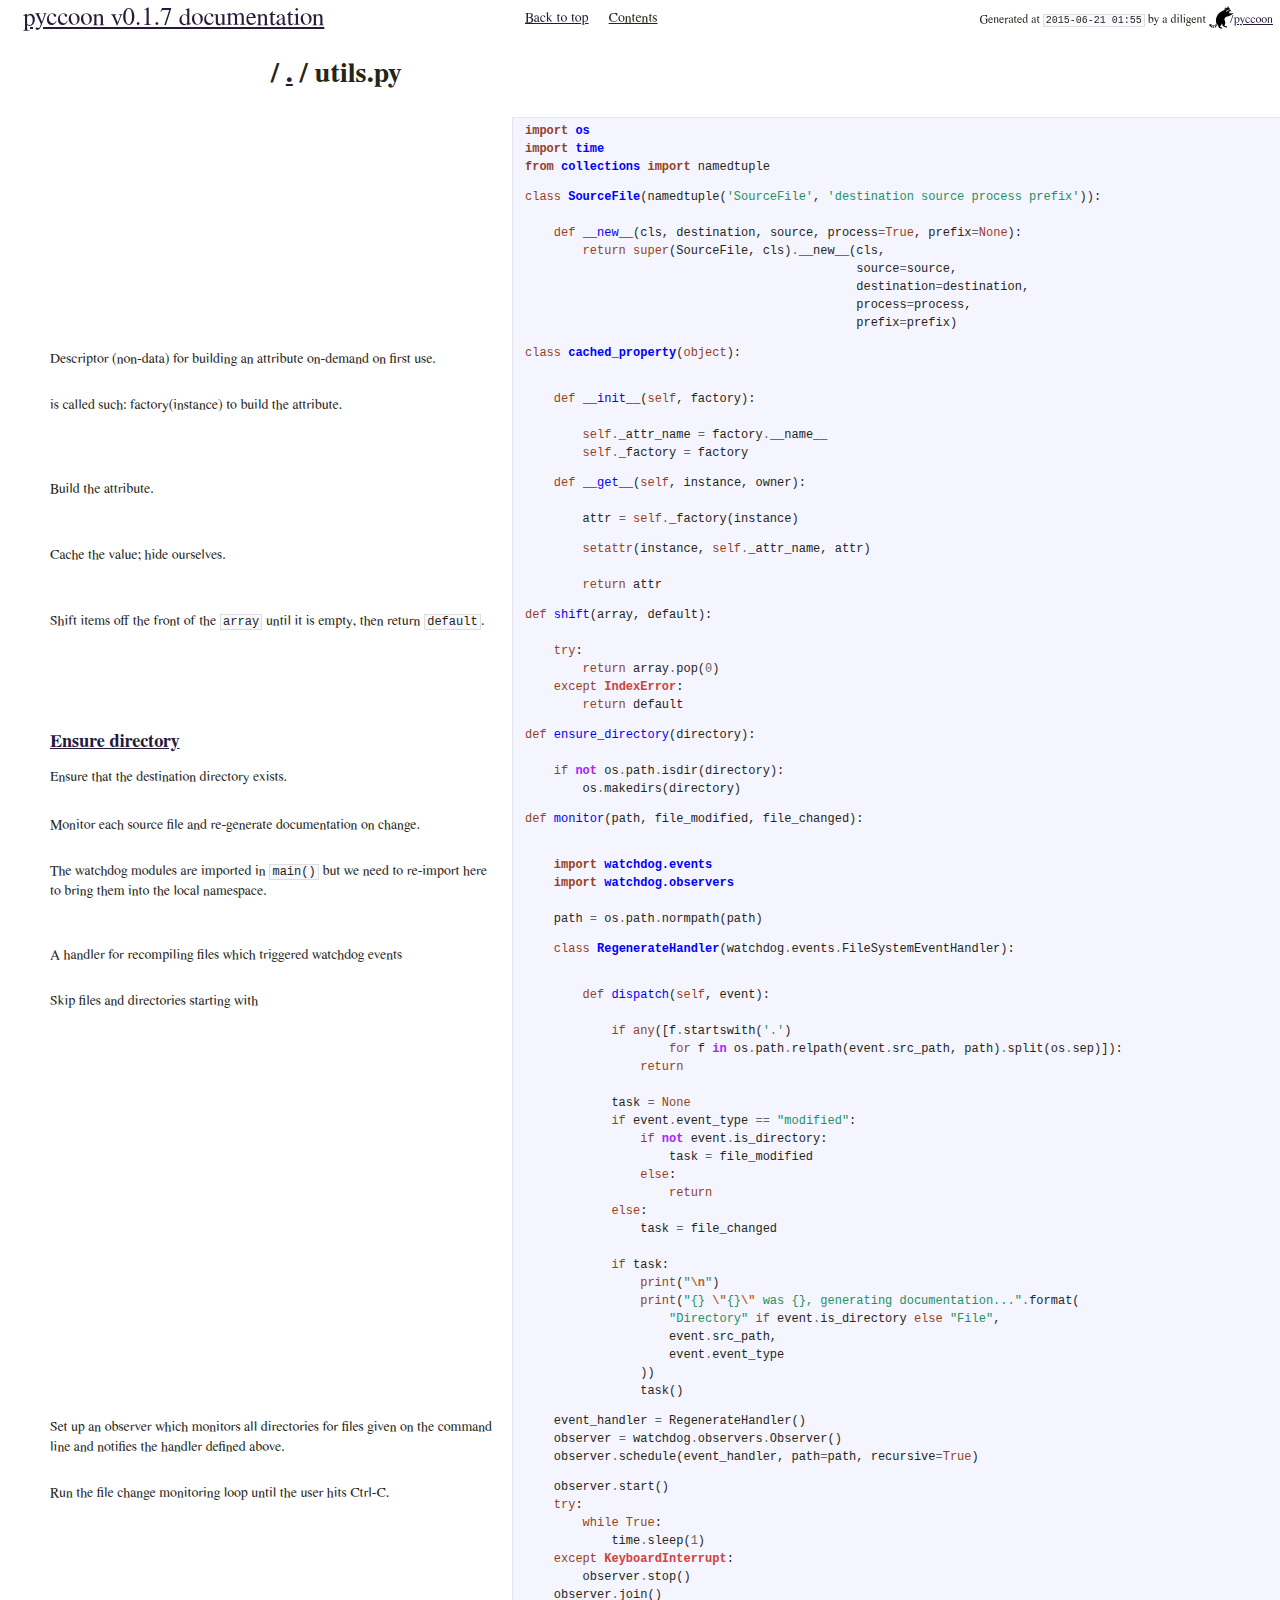
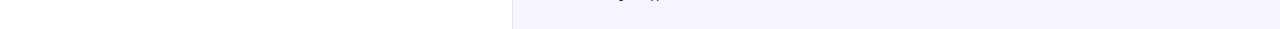
<file: utils.py.html>
<!DOCTYPE html>
<html>
<head>
  <meta http-equiv="content-type" content="text/html;charset=utf-8">
  <title>pyccoon v0.1.7 documentation: utils.py</title>
  <link rel="stylesheet" href="./pyccoon.css">
  <script type="text/x-mathjax-config">
  MathJax.Hub.Config({
    tex2jax: {inlineMath: [['$','$'], ['\\(','\\)']], processEscapes: true}
  });
  </script>
  <script type="text/javascript" src="http://cdn.mathjax.org/mathjax/latest/MathJax.js?config=TeX-AMS-MML_HTMLorMML"></script>
</head>
<body>
<div id='container' >
  <div id="footer">
    <span id="project-name">
        <a class="btn" href="./index.html">pyccoon v0.1.7 documentation</a>
    </span>
    <a class="btn" class="source source-1" href="#top">Back to top</a>
    <div id="jump_to" class="btn">
    Contents
    <div id="jump_wrapper">
      <div id="jump_page">
          <a class="source source-3" href="#ensure-directory"> Ensure directory</a>
      </div>
    </div>
    </div>
    <div class="generation-time">
        Generated at
        <code>2015-06-21 01:55</code>
        by a diligent
        <a target="_blank" href="http://ckald.github.io/pyccoon/" title="Pyccoon: side-to-side documentation generator">
            <img id="pyccoon-icon" src="./pyccoon_icon.svg" alt="Pyccoon: side-to-side documentation generator" />pyccoon</a>
    </div>
  </div>
  <a id="top"></a>
  <div class='section'>
    <div class='docs nav'>
      <nav id="breadcrumbs">/ <a href="utils.py.html/../index.html">.</a> / utils.py</nav>
      <ul id="children"></ul>
    </div>
  </div>
  <div id="everything" class='clearall'>
    <div id="background"></div>
    <div class='section'>
    <a id="section-0" class="section-anchor"></a>
    <section>
        <div class='docs'>
          <div class='octowrap'>
            <a class='octothorpe' href='#section-0'>#</a>
          </div>
          
        </div>
        <div class='code'>
          <div class="highlight"><pre><span class="kn">import</span> <span class="nn">os</span>
<span class="kn">import</span> <span class="nn">time</span>
<span class="kn">from</span> <span class="nn">collections</span> <span class="kn">import</span> <span class="n">namedtuple</span></pre></div>
        </div>
        <div class='clearall'></div>
    </section>
    </div>
    <div class='section'>
    <a id="section-1" class="section-anchor"></a>
    <section>
        <div class='docs'>
          <div class='octowrap'>
            <a class='octothorpe' href='#section-1'>#</a>
          </div>
          
        </div>
        <div class='code'>
          <div class="highlight"><pre><span class="k">class</span> <span class="nc">SourceFile</span><span class="p">(</span><span class="n">namedtuple</span><span class="p">(</span><span class="s">&#39;SourceFile&#39;</span><span class="p">,</span> <span class="s">&#39;destination source process prefix&#39;</span><span class="p">)):</span>

    <span class="k">def</span> <span class="nf">__new__</span><span class="p">(</span><span class="n">cls</span><span class="p">,</span> <span class="n">destination</span><span class="p">,</span> <span class="n">source</span><span class="p">,</span> <span class="n">process</span><span class="o">=</span><span class="bp">True</span><span class="p">,</span> <span class="n">prefix</span><span class="o">=</span><span class="bp">None</span><span class="p">):</span>
        <span class="k">return</span> <span class="nb">super</span><span class="p">(</span><span class="n">SourceFile</span><span class="p">,</span> <span class="n">cls</span><span class="p">)</span><span class="o">.</span><span class="n">__new__</span><span class="p">(</span><span class="n">cls</span><span class="p">,</span>
                                              <span class="n">source</span><span class="o">=</span><span class="n">source</span><span class="p">,</span>
                                              <span class="n">destination</span><span class="o">=</span><span class="n">destination</span><span class="p">,</span>
                                              <span class="n">process</span><span class="o">=</span><span class="n">process</span><span class="p">,</span>
                                              <span class="n">prefix</span><span class="o">=</span><span class="n">prefix</span><span class="p">)</span></pre></div>
        </div>
        <div class='clearall'></div>
    </section>
    </div>
    <div class='section'>
    <a id="section-2" class="section-anchor"></a>
    <section>
        <div class='docs'>
          <div class='octowrap'>
            <a class='octothorpe' href='#section-2'>#</a>
          </div>
          <p>Descriptor (non-data) for building an attribute on-demand on first use.</p>
        </div>
        <div class='code'>
          <div class="highlight"><pre><span class="k">class</span> <span class="nc">cached_property</span><span class="p">(</span><span class="nb">object</span><span class="p">):</span></pre></div>
        </div>
        <div class='clearall'></div>
    </section>
    </div>
    <div class='section'>
    <a id="section-3" class="section-anchor"></a>
    <section>
        <div class='docs'>
          <div class='octowrap'>
            <a class='octothorpe' href='#section-3'>#</a>
          </div>
          <p><factory> is called such: factory(instance) to build the attribute.</p>
        </div>
        <div class='code'>
          <div class="highlight"><pre>    <span class="k">def</span> <span class="nf">__init__</span><span class="p">(</span><span class="bp">self</span><span class="p">,</span> <span class="n">factory</span><span class="p">):</span>

        <span class="bp">self</span><span class="o">.</span><span class="n">_attr_name</span> <span class="o">=</span> <span class="n">factory</span><span class="o">.</span><span class="n">__name__</span>
        <span class="bp">self</span><span class="o">.</span><span class="n">_factory</span> <span class="o">=</span> <span class="n">factory</span></pre></div>
        </div>
        <div class='clearall'></div>
    </section>
    </div>
    <div class='section'>
    <a id="section-4" class="section-anchor"></a>
    <section>
        <div class='docs'>
          <div class='octowrap'>
            <a class='octothorpe' href='#section-4'>#</a>
          </div>
          <p>Build the attribute.</p>
        </div>
        <div class='code'>
          <div class="highlight"><pre>    <span class="k">def</span> <span class="nf">__get__</span><span class="p">(</span><span class="bp">self</span><span class="p">,</span> <span class="n">instance</span><span class="p">,</span> <span class="n">owner</span><span class="p">):</span>

        <span class="n">attr</span> <span class="o">=</span> <span class="bp">self</span><span class="o">.</span><span class="n">_factory</span><span class="p">(</span><span class="n">instance</span><span class="p">)</span></pre></div>
        </div>
        <div class='clearall'></div>
    </section>
    </div>
    <div class='section'>
    <a id="section-5" class="section-anchor"></a>
    <section>
        <div class='docs'>
          <div class='octowrap'>
            <a class='octothorpe' href='#section-5'>#</a>
          </div>
          <p>Cache the value; hide ourselves.</p>
        </div>
        <div class='code'>
          <div class="highlight"><pre>        <span class="nb">setattr</span><span class="p">(</span><span class="n">instance</span><span class="p">,</span> <span class="bp">self</span><span class="o">.</span><span class="n">_attr_name</span><span class="p">,</span> <span class="n">attr</span><span class="p">)</span>

        <span class="k">return</span> <span class="n">attr</span></pre></div>
        </div>
        <div class='clearall'></div>
    </section>
    </div>
    <div class='section'>
    <a id="section-6" class="section-anchor"></a>
    <section>
        <div class='docs'>
          <div class='octowrap'>
            <a class='octothorpe' href='#section-6'>#</a>
          </div>
          <p>Shift items off the front of the <code>array</code> until it is empty, then return
<code>default</code>.</p>
        </div>
        <div class='code'>
          <div class="highlight"><pre><span class="k">def</span> <span class="nf">shift</span><span class="p">(</span><span class="n">array</span><span class="p">,</span> <span class="n">default</span><span class="p">):</span>

    <span class="k">try</span><span class="p">:</span>
        <span class="k">return</span> <span class="n">array</span><span class="o">.</span><span class="n">pop</span><span class="p">(</span><span class="mi">0</span><span class="p">)</span>
    <span class="k">except</span> <span class="ne">IndexError</span><span class="p">:</span>
        <span class="k">return</span> <span class="n">default</span></pre></div>
        </div>
        <div class='clearall'></div>
    </section>
    </div>
    <div class='section'>
    <a id="section-7" class="section-anchor"></a>
    <section>
        <div class='docs'>
          <div class='octowrap'>
            <a class='octothorpe' href='#section-7'>#</a>
          </div>
          <h3><a id="ensure-directory" class="header-anchor" href="#ensure-directory"> Ensure directory</a></h3>
<p>Ensure that the destination directory exists.</p>
        </div>
        <div class='code'>
          <div class="highlight"><pre><span class="k">def</span> <span class="nf">ensure_directory</span><span class="p">(</span><span class="n">directory</span><span class="p">):</span>

    <span class="k">if</span> <span class="ow">not</span> <span class="n">os</span><span class="o">.</span><span class="n">path</span><span class="o">.</span><span class="n">isdir</span><span class="p">(</span><span class="n">directory</span><span class="p">):</span>
        <span class="n">os</span><span class="o">.</span><span class="n">makedirs</span><span class="p">(</span><span class="n">directory</span><span class="p">)</span></pre></div>
        </div>
        <div class='clearall'></div>
    </section>
    </div>
    <div class='section'>
    <a id="section-8" class="section-anchor"></a>
    <section>
        <div class='docs'>
          <div class='octowrap'>
            <a class='octothorpe' href='#section-8'>#</a>
          </div>
          <p>Monitor each source file and re-generate documentation on change.</p>
        </div>
        <div class='code'>
          <div class="highlight"><pre><span class="k">def</span> <span class="nf">monitor</span><span class="p">(</span><span class="n">path</span><span class="p">,</span> <span class="n">file_modified</span><span class="p">,</span> <span class="n">file_changed</span><span class="p">):</span></pre></div>
        </div>
        <div class='clearall'></div>
    </section>
    </div>
    <div class='section'>
    <a id="section-9" class="section-anchor"></a>
    <section>
        <div class='docs'>
          <div class='octowrap'>
            <a class='octothorpe' href='#section-9'>#</a>
          </div>
          <p>The watchdog modules are imported in <code>main()</code> but we need to re-import
here to bring them into the local namespace.</p>
        </div>
        <div class='code'>
          <div class="highlight"><pre>    <span class="kn">import</span> <span class="nn">watchdog.events</span>
    <span class="kn">import</span> <span class="nn">watchdog.observers</span>

    <span class="n">path</span> <span class="o">=</span> <span class="n">os</span><span class="o">.</span><span class="n">path</span><span class="o">.</span><span class="n">normpath</span><span class="p">(</span><span class="n">path</span><span class="p">)</span></pre></div>
        </div>
        <div class='clearall'></div>
    </section>
    </div>
    <div class='section'>
    <a id="section-10" class="section-anchor"></a>
    <section>
        <div class='docs'>
          <div class='octowrap'>
            <a class='octothorpe' href='#section-10'>#</a>
          </div>
          <p>A handler for recompiling files which triggered watchdog events</p>
        </div>
        <div class='code'>
          <div class="highlight"><pre>    <span class="k">class</span> <span class="nc">RegenerateHandler</span><span class="p">(</span><span class="n">watchdog</span><span class="o">.</span><span class="n">events</span><span class="o">.</span><span class="n">FileSystemEventHandler</span><span class="p">):</span></pre></div>
        </div>
        <div class='clearall'></div>
    </section>
    </div>
    <div class='section'>
    <a id="section-11" class="section-anchor"></a>
    <section>
        <div class='docs'>
          <div class='octowrap'>
            <a class='octothorpe' href='#section-11'>#</a>
          </div>
          <p>Skip files and directories starting with</p>
        </div>
        <div class='code'>
          <div class="highlight"><pre>        <span class="k">def</span> <span class="nf">dispatch</span><span class="p">(</span><span class="bp">self</span><span class="p">,</span> <span class="n">event</span><span class="p">):</span>

            <span class="k">if</span> <span class="nb">any</span><span class="p">([</span><span class="n">f</span><span class="o">.</span><span class="n">startswith</span><span class="p">(</span><span class="s">&#39;.&#39;</span><span class="p">)</span>
                    <span class="k">for</span> <span class="n">f</span> <span class="ow">in</span> <span class="n">os</span><span class="o">.</span><span class="n">path</span><span class="o">.</span><span class="n">relpath</span><span class="p">(</span><span class="n">event</span><span class="o">.</span><span class="n">src_path</span><span class="p">,</span> <span class="n">path</span><span class="p">)</span><span class="o">.</span><span class="n">split</span><span class="p">(</span><span class="n">os</span><span class="o">.</span><span class="n">sep</span><span class="p">)]):</span>
                <span class="k">return</span>

            <span class="n">task</span> <span class="o">=</span> <span class="bp">None</span>
            <span class="k">if</span> <span class="n">event</span><span class="o">.</span><span class="n">event_type</span> <span class="o">==</span> <span class="s">&quot;modified&quot;</span><span class="p">:</span>
                <span class="k">if</span> <span class="ow">not</span> <span class="n">event</span><span class="o">.</span><span class="n">is_directory</span><span class="p">:</span>
                    <span class="n">task</span> <span class="o">=</span> <span class="n">file_modified</span>
                <span class="k">else</span><span class="p">:</span>
                    <span class="k">return</span>
            <span class="k">else</span><span class="p">:</span>
                <span class="n">task</span> <span class="o">=</span> <span class="n">file_changed</span>

            <span class="k">if</span> <span class="n">task</span><span class="p">:</span>
                <span class="k">print</span><span class="p">(</span><span class="s">&quot;</span><span class="se">\n</span><span class="s">&quot;</span><span class="p">)</span>
                <span class="k">print</span><span class="p">(</span><span class="s">&quot;{} </span><span class="se">\&quot;</span><span class="s">{}</span><span class="se">\&quot;</span><span class="s"> was {}, generating documentation...&quot;</span><span class="o">.</span><span class="n">format</span><span class="p">(</span>
                    <span class="s">&quot;Directory&quot;</span> <span class="k">if</span> <span class="n">event</span><span class="o">.</span><span class="n">is_directory</span> <span class="k">else</span> <span class="s">&quot;File&quot;</span><span class="p">,</span>
                    <span class="n">event</span><span class="o">.</span><span class="n">src_path</span><span class="p">,</span>
                    <span class="n">event</span><span class="o">.</span><span class="n">event_type</span>
                <span class="p">))</span>
                <span class="n">task</span><span class="p">()</span></pre></div>
        </div>
        <div class='clearall'></div>
    </section>
    </div>
    <div class='section'>
    <a id="section-12" class="section-anchor"></a>
    <section>
        <div class='docs'>
          <div class='octowrap'>
            <a class='octothorpe' href='#section-12'>#</a>
          </div>
          <p>Set up an observer which monitors all directories for files given on
the command line and notifies the handler defined above.</p>
        </div>
        <div class='code'>
          <div class="highlight"><pre>    <span class="n">event_handler</span> <span class="o">=</span> <span class="n">RegenerateHandler</span><span class="p">()</span>
    <span class="n">observer</span> <span class="o">=</span> <span class="n">watchdog</span><span class="o">.</span><span class="n">observers</span><span class="o">.</span><span class="n">Observer</span><span class="p">()</span>
    <span class="n">observer</span><span class="o">.</span><span class="n">schedule</span><span class="p">(</span><span class="n">event_handler</span><span class="p">,</span> <span class="n">path</span><span class="o">=</span><span class="n">path</span><span class="p">,</span> <span class="n">recursive</span><span class="o">=</span><span class="bp">True</span><span class="p">)</span></pre></div>
        </div>
        <div class='clearall'></div>
    </section>
    </div>
    <div class='section'>
    <a id="section-13" class="section-anchor"></a>
    <section>
        <div class='docs'>
          <div class='octowrap'>
            <a class='octothorpe' href='#section-13'>#</a>
          </div>
          <p>Run the file change monitoring loop until the user hits Ctrl-C.</p>
        </div>
        <div class='code'>
          <div class="highlight"><pre>    <span class="n">observer</span><span class="o">.</span><span class="n">start</span><span class="p">()</span>
    <span class="k">try</span><span class="p">:</span>
        <span class="k">while</span> <span class="bp">True</span><span class="p">:</span>
            <span class="n">time</span><span class="o">.</span><span class="n">sleep</span><span class="p">(</span><span class="mi">1</span><span class="p">)</span>
    <span class="k">except</span> <span class="ne">KeyboardInterrupt</span><span class="p">:</span>
        <span class="n">observer</span><span class="o">.</span><span class="n">stop</span><span class="p">()</span>
    <span class="n">observer</span><span class="o">.</span><span class="n">join</span><span class="p">()</span>

</pre></div>
        </div>
        <div class='clearall'></div>
    </section>
    </div>
  </div>
</body>
</file>
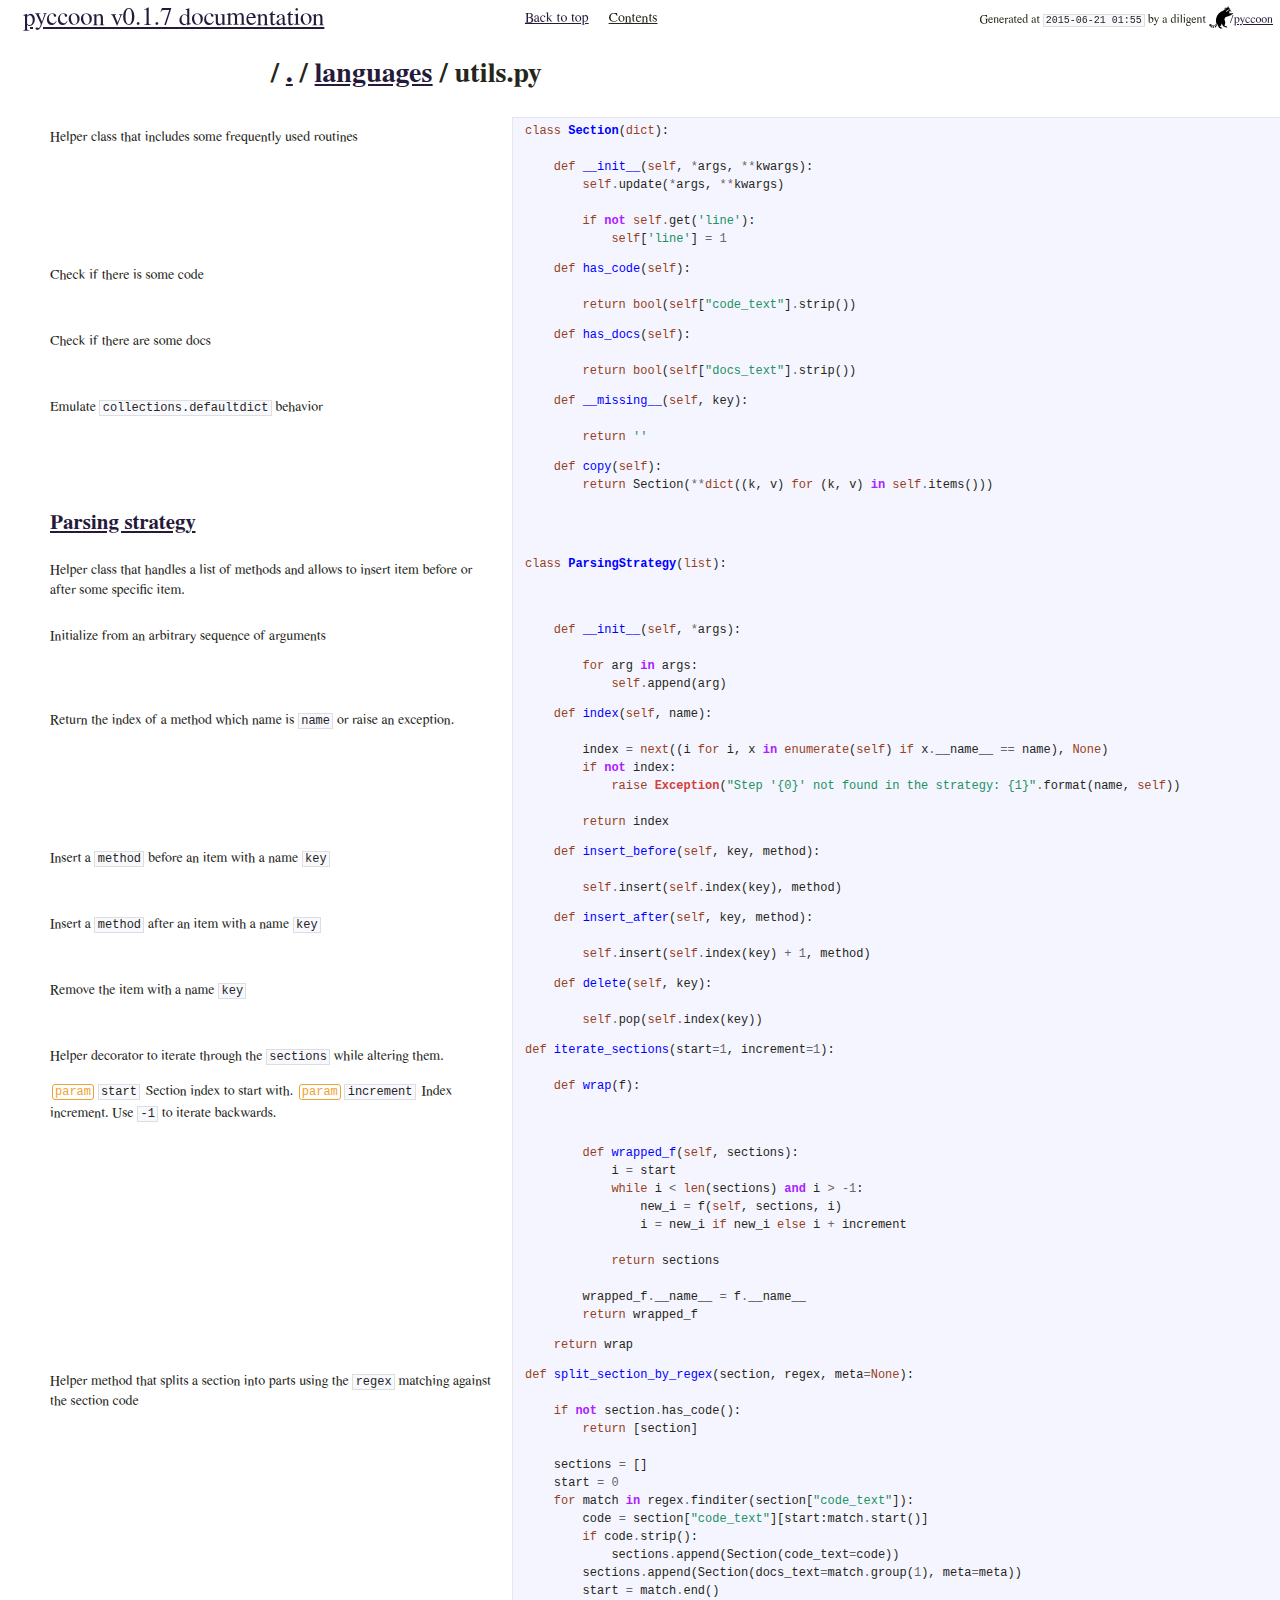
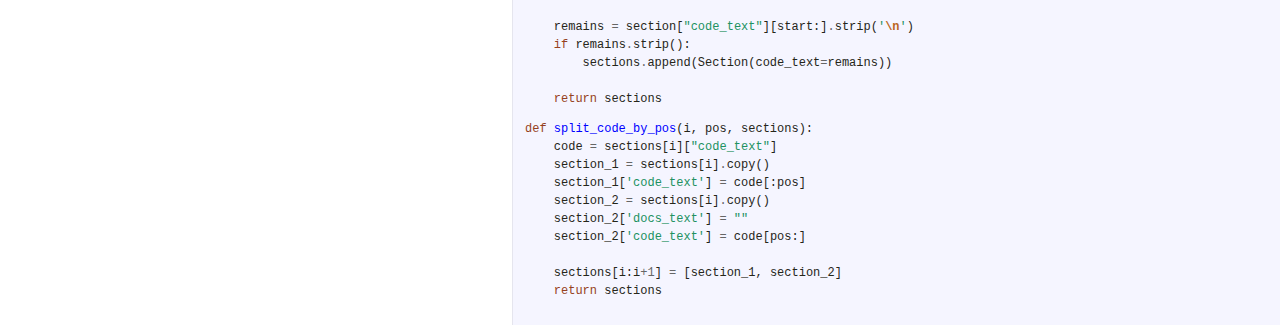
<file: languages/utils.py.html>
<!DOCTYPE html>
<html>
<head>
  <meta http-equiv="content-type" content="text/html;charset=utf-8">
  <title>pyccoon v0.1.7 documentation: languages/utils.py</title>
  <link rel="stylesheet" href="../pyccoon.css">
  <script type="text/x-mathjax-config">
  MathJax.Hub.Config({
    tex2jax: {inlineMath: [['$','$'], ['\\(','\\)']], processEscapes: true}
  });
  </script>
  <script type="text/javascript" src="http://cdn.mathjax.org/mathjax/latest/MathJax.js?config=TeX-AMS-MML_HTMLorMML"></script>
</head>
<body>
<div id='container' >
  <div id="footer">
    <span id="project-name">
        <a class="btn" href="../index.html">pyccoon v0.1.7 documentation</a>
    </span>
    <a class="btn" class="source source-1" href="#top">Back to top</a>
    <div id="jump_to" class="btn">
    Contents
    <div id="jump_wrapper">
      <div id="jump_page">
          <a class="source source-2" href="#parsing-strategy"> Parsing strategy</a>
      </div>
    </div>
    </div>
    <div class="generation-time">
        Generated at
        <code>2015-06-21 01:55</code>
        by a diligent
        <a target="_blank" href="http://ckald.github.io/pyccoon/" title="Pyccoon: side-to-side documentation generator">
            <img id="pyccoon-icon" src="../pyccoon_icon.svg" alt="Pyccoon: side-to-side documentation generator" />pyccoon</a>
    </div>
  </div>
  <a id="top"></a>
  <div class='section'>
    <div class='docs nav'>
      <nav id="breadcrumbs">/ <a href="utils.py.html/../../index.html">.</a> / <a href="utils.py.html/../index.html">languages</a> / utils.py</nav>
      <ul id="children"></ul>
    </div>
  </div>
  <div id="everything" class='clearall'>
    <div id="background"></div>
    <div class='section'>
    <a id="section-0" class="section-anchor"></a>
    <section>
        <div class='docs'>
          <div class='octowrap'>
            <a class='octothorpe' href='#section-0'>#</a>
          </div>
          <p>Helper class that includes some frequently used routines </p>
        </div>
        <div class='code'>
          <div class="highlight"><pre><span class="k">class</span> <span class="nc">Section</span><span class="p">(</span><span class="nb">dict</span><span class="p">):</span>

    <span class="k">def</span> <span class="nf">__init__</span><span class="p">(</span><span class="bp">self</span><span class="p">,</span> <span class="o">*</span><span class="n">args</span><span class="p">,</span> <span class="o">**</span><span class="n">kwargs</span><span class="p">):</span>
        <span class="bp">self</span><span class="o">.</span><span class="n">update</span><span class="p">(</span><span class="o">*</span><span class="n">args</span><span class="p">,</span> <span class="o">**</span><span class="n">kwargs</span><span class="p">)</span>

        <span class="k">if</span> <span class="ow">not</span> <span class="bp">self</span><span class="o">.</span><span class="n">get</span><span class="p">(</span><span class="s">&#39;line&#39;</span><span class="p">):</span>
            <span class="bp">self</span><span class="p">[</span><span class="s">&#39;line&#39;</span><span class="p">]</span> <span class="o">=</span> <span class="mi">1</span></pre></div>
        </div>
        <div class='clearall'></div>
    </section>
    </div>
    <div class='section'>
    <a id="section-1" class="section-anchor"></a>
    <section>
        <div class='docs'>
          <div class='octowrap'>
            <a class='octothorpe' href='#section-1'>#</a>
          </div>
          <p>Check if there is some code </p>
        </div>
        <div class='code'>
          <div class="highlight"><pre>    <span class="k">def</span> <span class="nf">has_code</span><span class="p">(</span><span class="bp">self</span><span class="p">):</span>

        <span class="k">return</span> <span class="nb">bool</span><span class="p">(</span><span class="bp">self</span><span class="p">[</span><span class="s">&quot;code_text&quot;</span><span class="p">]</span><span class="o">.</span><span class="n">strip</span><span class="p">())</span></pre></div>
        </div>
        <div class='clearall'></div>
    </section>
    </div>
    <div class='section'>
    <a id="section-2" class="section-anchor"></a>
    <section>
        <div class='docs'>
          <div class='octowrap'>
            <a class='octothorpe' href='#section-2'>#</a>
          </div>
          <p>Check if there are some docs </p>
        </div>
        <div class='code'>
          <div class="highlight"><pre>    <span class="k">def</span> <span class="nf">has_docs</span><span class="p">(</span><span class="bp">self</span><span class="p">):</span>

        <span class="k">return</span> <span class="nb">bool</span><span class="p">(</span><span class="bp">self</span><span class="p">[</span><span class="s">&quot;docs_text&quot;</span><span class="p">]</span><span class="o">.</span><span class="n">strip</span><span class="p">())</span></pre></div>
        </div>
        <div class='clearall'></div>
    </section>
    </div>
    <div class='section'>
    <a id="section-3" class="section-anchor"></a>
    <section>
        <div class='docs'>
          <div class='octowrap'>
            <a class='octothorpe' href='#section-3'>#</a>
          </div>
          <p>Emulate <code>collections.defaultdict</code> behavior </p>
        </div>
        <div class='code'>
          <div class="highlight"><pre>    <span class="k">def</span> <span class="nf">__missing__</span><span class="p">(</span><span class="bp">self</span><span class="p">,</span> <span class="n">key</span><span class="p">):</span>

        <span class="k">return</span> <span class="s">&#39;&#39;</span></pre></div>
        </div>
        <div class='clearall'></div>
    </section>
    </div>
    <div class='section'>
    <a id="section-4" class="section-anchor"></a>
    <section>
        <div class='docs'>
          <div class='octowrap'>
            <a class='octothorpe' href='#section-4'>#</a>
          </div>
          
        </div>
        <div class='code'>
          <div class="highlight"><pre>    <span class="k">def</span> <span class="nf">copy</span><span class="p">(</span><span class="bp">self</span><span class="p">):</span>
        <span class="k">return</span> <span class="n">Section</span><span class="p">(</span><span class="o">**</span><span class="nb">dict</span><span class="p">((</span><span class="n">k</span><span class="p">,</span> <span class="n">v</span><span class="p">)</span> <span class="k">for</span> <span class="p">(</span><span class="n">k</span><span class="p">,</span> <span class="n">v</span><span class="p">)</span> <span class="ow">in</span> <span class="bp">self</span><span class="o">.</span><span class="n">items</span><span class="p">()))</span></pre></div>
        </div>
        <div class='clearall'></div>
    </section>
    </div>
    <div class='section'>
    <a id="section-5" class="section-anchor"></a>
    <section>
        <div class='docs'>
          <div class='octowrap'>
            <a class='octothorpe' href='#section-5'>#</a>
          </div>
          <h2><a id="parsing-strategy" class="header-anchor" href="#parsing-strategy"> Parsing strategy</a></h2>
        </div>
        <div class='code'>
          
        </div>
        <div class='clearall'></div>
    </section>
    </div>
    <div class='section'>
    <a id="section-6" class="section-anchor"></a>
    <section>
        <div class='docs'>
          <div class='octowrap'>
            <a class='octothorpe' href='#section-6'>#</a>
          </div>
          <p>Helper class that handles a list of methods and allows to insert item before or after some specific item. </p>
        </div>
        <div class='code'>
          <div class="highlight"><pre><span class="k">class</span> <span class="nc">ParsingStrategy</span><span class="p">(</span><span class="nb">list</span><span class="p">):</span></pre></div>
        </div>
        <div class='clearall'></div>
    </section>
    </div>
    <div class='section'>
    <a id="section-7" class="section-anchor"></a>
    <section>
        <div class='docs'>
          <div class='octowrap'>
            <a class='octothorpe' href='#section-7'>#</a>
          </div>
          <p>Initialize from an arbitrary sequence of arguments </p>
        </div>
        <div class='code'>
          <div class="highlight"><pre>    <span class="k">def</span> <span class="nf">__init__</span><span class="p">(</span><span class="bp">self</span><span class="p">,</span> <span class="o">*</span><span class="n">args</span><span class="p">):</span>

        <span class="k">for</span> <span class="n">arg</span> <span class="ow">in</span> <span class="n">args</span><span class="p">:</span>
            <span class="bp">self</span><span class="o">.</span><span class="n">append</span><span class="p">(</span><span class="n">arg</span><span class="p">)</span></pre></div>
        </div>
        <div class='clearall'></div>
    </section>
    </div>
    <div class='section'>
    <a id="section-8" class="section-anchor"></a>
    <section>
        <div class='docs'>
          <div class='octowrap'>
            <a class='octothorpe' href='#section-8'>#</a>
          </div>
          <p>Return the index of a method which name is <code>name</code> or raise an exception. </p>
        </div>
        <div class='code'>
          <div class="highlight"><pre>    <span class="k">def</span> <span class="nf">index</span><span class="p">(</span><span class="bp">self</span><span class="p">,</span> <span class="n">name</span><span class="p">):</span>

        <span class="n">index</span> <span class="o">=</span> <span class="nb">next</span><span class="p">((</span><span class="n">i</span> <span class="k">for</span> <span class="n">i</span><span class="p">,</span> <span class="n">x</span> <span class="ow">in</span> <span class="nb">enumerate</span><span class="p">(</span><span class="bp">self</span><span class="p">)</span> <span class="k">if</span> <span class="n">x</span><span class="o">.</span><span class="n">__name__</span> <span class="o">==</span> <span class="n">name</span><span class="p">),</span> <span class="bp">None</span><span class="p">)</span>
        <span class="k">if</span> <span class="ow">not</span> <span class="n">index</span><span class="p">:</span>
            <span class="k">raise</span> <span class="ne">Exception</span><span class="p">(</span><span class="s">&quot;Step &#39;{0}&#39; not found in the strategy: {1}&quot;</span><span class="o">.</span><span class="n">format</span><span class="p">(</span><span class="n">name</span><span class="p">,</span> <span class="bp">self</span><span class="p">))</span>

        <span class="k">return</span> <span class="n">index</span></pre></div>
        </div>
        <div class='clearall'></div>
    </section>
    </div>
    <div class='section'>
    <a id="section-9" class="section-anchor"></a>
    <section>
        <div class='docs'>
          <div class='octowrap'>
            <a class='octothorpe' href='#section-9'>#</a>
          </div>
          <p>Insert a <code>method</code> before an item with a name <code>key</code> </p>
        </div>
        <div class='code'>
          <div class="highlight"><pre>    <span class="k">def</span> <span class="nf">insert_before</span><span class="p">(</span><span class="bp">self</span><span class="p">,</span> <span class="n">key</span><span class="p">,</span> <span class="n">method</span><span class="p">):</span>

        <span class="bp">self</span><span class="o">.</span><span class="n">insert</span><span class="p">(</span><span class="bp">self</span><span class="o">.</span><span class="n">index</span><span class="p">(</span><span class="n">key</span><span class="p">),</span> <span class="n">method</span><span class="p">)</span></pre></div>
        </div>
        <div class='clearall'></div>
    </section>
    </div>
    <div class='section'>
    <a id="section-10" class="section-anchor"></a>
    <section>
        <div class='docs'>
          <div class='octowrap'>
            <a class='octothorpe' href='#section-10'>#</a>
          </div>
          <p>Insert a <code>method</code> after an item with a name <code>key</code> </p>
        </div>
        <div class='code'>
          <div class="highlight"><pre>    <span class="k">def</span> <span class="nf">insert_after</span><span class="p">(</span><span class="bp">self</span><span class="p">,</span> <span class="n">key</span><span class="p">,</span> <span class="n">method</span><span class="p">):</span>

        <span class="bp">self</span><span class="o">.</span><span class="n">insert</span><span class="p">(</span><span class="bp">self</span><span class="o">.</span><span class="n">index</span><span class="p">(</span><span class="n">key</span><span class="p">)</span> <span class="o">+</span> <span class="mi">1</span><span class="p">,</span> <span class="n">method</span><span class="p">)</span></pre></div>
        </div>
        <div class='clearall'></div>
    </section>
    </div>
    <div class='section'>
    <a id="section-11" class="section-anchor"></a>
    <section>
        <div class='docs'>
          <div class='octowrap'>
            <a class='octothorpe' href='#section-11'>#</a>
          </div>
          <p>Remove the item with a name <code>key</code> </p>
        </div>
        <div class='code'>
          <div class="highlight"><pre>    <span class="k">def</span> <span class="nf">delete</span><span class="p">(</span><span class="bp">self</span><span class="p">,</span> <span class="n">key</span><span class="p">):</span>

        <span class="bp">self</span><span class="o">.</span><span class="n">pop</span><span class="p">(</span><span class="bp">self</span><span class="o">.</span><span class="n">index</span><span class="p">(</span><span class="n">key</span><span class="p">))</span></pre></div>
        </div>
        <div class='clearall'></div>
    </section>
    </div>
    <div class='section'>
    <a id="section-12" class="section-anchor"></a>
    <section>
        <div class='docs'>
          <div class='octowrap'>
            <a class='octothorpe' href='#section-12'>#</a>
          </div>
          <p>Helper decorator to iterate through the <code>sections</code> while altering them.</p>
<p><span class="pydoc pydoc-param"><span>param</span> <code>start</code></span> Section index to start with.
<span class="pydoc pydoc-param"><span>param</span> <code>increment</code></span> Index increment. Use <code>-1</code> to iterate backwards.</p>
        </div>
        <div class='code'>
          <div class="highlight"><pre><span class="k">def</span> <span class="nf">iterate_sections</span><span class="p">(</span><span class="n">start</span><span class="o">=</span><span class="mi">1</span><span class="p">,</span> <span class="n">increment</span><span class="o">=</span><span class="mi">1</span><span class="p">):</span>

    <span class="k">def</span> <span class="nf">wrap</span><span class="p">(</span><span class="n">f</span><span class="p">):</span></pre></div>
        </div>
        <div class='clearall'></div>
    </section>
    </div>
    <div class='section'>
    <a id="section-13" class="section-anchor"></a>
    <section>
        <div class='docs'>
          <div class='octowrap'>
            <a class='octothorpe' href='#section-13'>#</a>
          </div>
          
        </div>
        <div class='code'>
          <div class="highlight"><pre>        <span class="k">def</span> <span class="nf">wrapped_f</span><span class="p">(</span><span class="bp">self</span><span class="p">,</span> <span class="n">sections</span><span class="p">):</span>
            <span class="n">i</span> <span class="o">=</span> <span class="n">start</span>
            <span class="k">while</span> <span class="n">i</span> <span class="o">&lt;</span> <span class="nb">len</span><span class="p">(</span><span class="n">sections</span><span class="p">)</span> <span class="ow">and</span> <span class="n">i</span> <span class="o">&gt;</span> <span class="o">-</span><span class="mi">1</span><span class="p">:</span>
                <span class="n">new_i</span> <span class="o">=</span> <span class="n">f</span><span class="p">(</span><span class="bp">self</span><span class="p">,</span> <span class="n">sections</span><span class="p">,</span> <span class="n">i</span><span class="p">)</span>
                <span class="n">i</span> <span class="o">=</span> <span class="n">new_i</span> <span class="k">if</span> <span class="n">new_i</span> <span class="k">else</span> <span class="n">i</span> <span class="o">+</span> <span class="n">increment</span>

            <span class="k">return</span> <span class="n">sections</span>

        <span class="n">wrapped_f</span><span class="o">.</span><span class="n">__name__</span> <span class="o">=</span> <span class="n">f</span><span class="o">.</span><span class="n">__name__</span>
        <span class="k">return</span> <span class="n">wrapped_f</span></pre></div>
        </div>
        <div class='clearall'></div>
    </section>
    </div>
    <div class='section'>
    <a id="section-14" class="section-anchor"></a>
    <section>
        <div class='docs'>
          <div class='octowrap'>
            <a class='octothorpe' href='#section-14'>#</a>
          </div>
          
        </div>
        <div class='code'>
          <div class="highlight"><pre>    <span class="k">return</span> <span class="n">wrap</span></pre></div>
        </div>
        <div class='clearall'></div>
    </section>
    </div>
    <div class='section'>
    <a id="section-15" class="section-anchor"></a>
    <section>
        <div class='docs'>
          <div class='octowrap'>
            <a class='octothorpe' href='#section-15'>#</a>
          </div>
          <p>Helper method that splits a section into parts using the <code>regex</code> matching against the section code </p>
        </div>
        <div class='code'>
          <div class="highlight"><pre><span class="k">def</span> <span class="nf">split_section_by_regex</span><span class="p">(</span><span class="n">section</span><span class="p">,</span> <span class="n">regex</span><span class="p">,</span> <span class="n">meta</span><span class="o">=</span><span class="bp">None</span><span class="p">):</span>

    <span class="k">if</span> <span class="ow">not</span> <span class="n">section</span><span class="o">.</span><span class="n">has_code</span><span class="p">():</span>
        <span class="k">return</span> <span class="p">[</span><span class="n">section</span><span class="p">]</span>

    <span class="n">sections</span> <span class="o">=</span> <span class="p">[]</span>
    <span class="n">start</span> <span class="o">=</span> <span class="mi">0</span>
    <span class="k">for</span> <span class="n">match</span> <span class="ow">in</span> <span class="n">regex</span><span class="o">.</span><span class="n">finditer</span><span class="p">(</span><span class="n">section</span><span class="p">[</span><span class="s">&quot;code_text&quot;</span><span class="p">]):</span>
        <span class="n">code</span> <span class="o">=</span> <span class="n">section</span><span class="p">[</span><span class="s">&quot;code_text&quot;</span><span class="p">][</span><span class="n">start</span><span class="p">:</span><span class="n">match</span><span class="o">.</span><span class="n">start</span><span class="p">()]</span>
        <span class="k">if</span> <span class="n">code</span><span class="o">.</span><span class="n">strip</span><span class="p">():</span>
            <span class="n">sections</span><span class="o">.</span><span class="n">append</span><span class="p">(</span><span class="n">Section</span><span class="p">(</span><span class="n">code_text</span><span class="o">=</span><span class="n">code</span><span class="p">))</span>
        <span class="n">sections</span><span class="o">.</span><span class="n">append</span><span class="p">(</span><span class="n">Section</span><span class="p">(</span><span class="n">docs_text</span><span class="o">=</span><span class="n">match</span><span class="o">.</span><span class="n">group</span><span class="p">(</span><span class="mi">1</span><span class="p">),</span> <span class="n">meta</span><span class="o">=</span><span class="n">meta</span><span class="p">))</span>
        <span class="n">start</span> <span class="o">=</span> <span class="n">match</span><span class="o">.</span><span class="n">end</span><span class="p">()</span>

    <span class="n">remains</span> <span class="o">=</span> <span class="n">section</span><span class="p">[</span><span class="s">&quot;code_text&quot;</span><span class="p">][</span><span class="n">start</span><span class="p">:]</span><span class="o">.</span><span class="n">strip</span><span class="p">(</span><span class="s">&#39;</span><span class="se">\n</span><span class="s">&#39;</span><span class="p">)</span>
    <span class="k">if</span> <span class="n">remains</span><span class="o">.</span><span class="n">strip</span><span class="p">():</span>
        <span class="n">sections</span><span class="o">.</span><span class="n">append</span><span class="p">(</span><span class="n">Section</span><span class="p">(</span><span class="n">code_text</span><span class="o">=</span><span class="n">remains</span><span class="p">))</span>

    <span class="k">return</span> <span class="n">sections</span></pre></div>
        </div>
        <div class='clearall'></div>
    </section>
    </div>
    <div class='section'>
    <a id="section-16" class="section-anchor"></a>
    <section>
        <div class='docs'>
          <div class='octowrap'>
            <a class='octothorpe' href='#section-16'>#</a>
          </div>
          
        </div>
        <div class='code'>
          <div class="highlight"><pre><span class="k">def</span> <span class="nf">split_code_by_pos</span><span class="p">(</span><span class="n">i</span><span class="p">,</span> <span class="n">pos</span><span class="p">,</span> <span class="n">sections</span><span class="p">):</span>
    <span class="n">code</span> <span class="o">=</span> <span class="n">sections</span><span class="p">[</span><span class="n">i</span><span class="p">][</span><span class="s">&quot;code_text&quot;</span><span class="p">]</span>
    <span class="n">section_1</span> <span class="o">=</span> <span class="n">sections</span><span class="p">[</span><span class="n">i</span><span class="p">]</span><span class="o">.</span><span class="n">copy</span><span class="p">()</span>
    <span class="n">section_1</span><span class="p">[</span><span class="s">&#39;code_text&#39;</span><span class="p">]</span> <span class="o">=</span> <span class="n">code</span><span class="p">[:</span><span class="n">pos</span><span class="p">]</span>
    <span class="n">section_2</span> <span class="o">=</span> <span class="n">sections</span><span class="p">[</span><span class="n">i</span><span class="p">]</span><span class="o">.</span><span class="n">copy</span><span class="p">()</span>
    <span class="n">section_2</span><span class="p">[</span><span class="s">&#39;docs_text&#39;</span><span class="p">]</span> <span class="o">=</span> <span class="s">&quot;&quot;</span>
    <span class="n">section_2</span><span class="p">[</span><span class="s">&#39;code_text&#39;</span><span class="p">]</span> <span class="o">=</span> <span class="n">code</span><span class="p">[</span><span class="n">pos</span><span class="p">:]</span>

    <span class="n">sections</span><span class="p">[</span><span class="n">i</span><span class="p">:</span><span class="n">i</span><span class="o">+</span><span class="mi">1</span><span class="p">]</span> <span class="o">=</span> <span class="p">[</span><span class="n">section_1</span><span class="p">,</span> <span class="n">section_2</span><span class="p">]</span>
    <span class="k">return</span> <span class="n">sections</span>

</pre></div>
        </div>
        <div class='clearall'></div>
    </section>
    </div>
  </div>
</body>
</file>
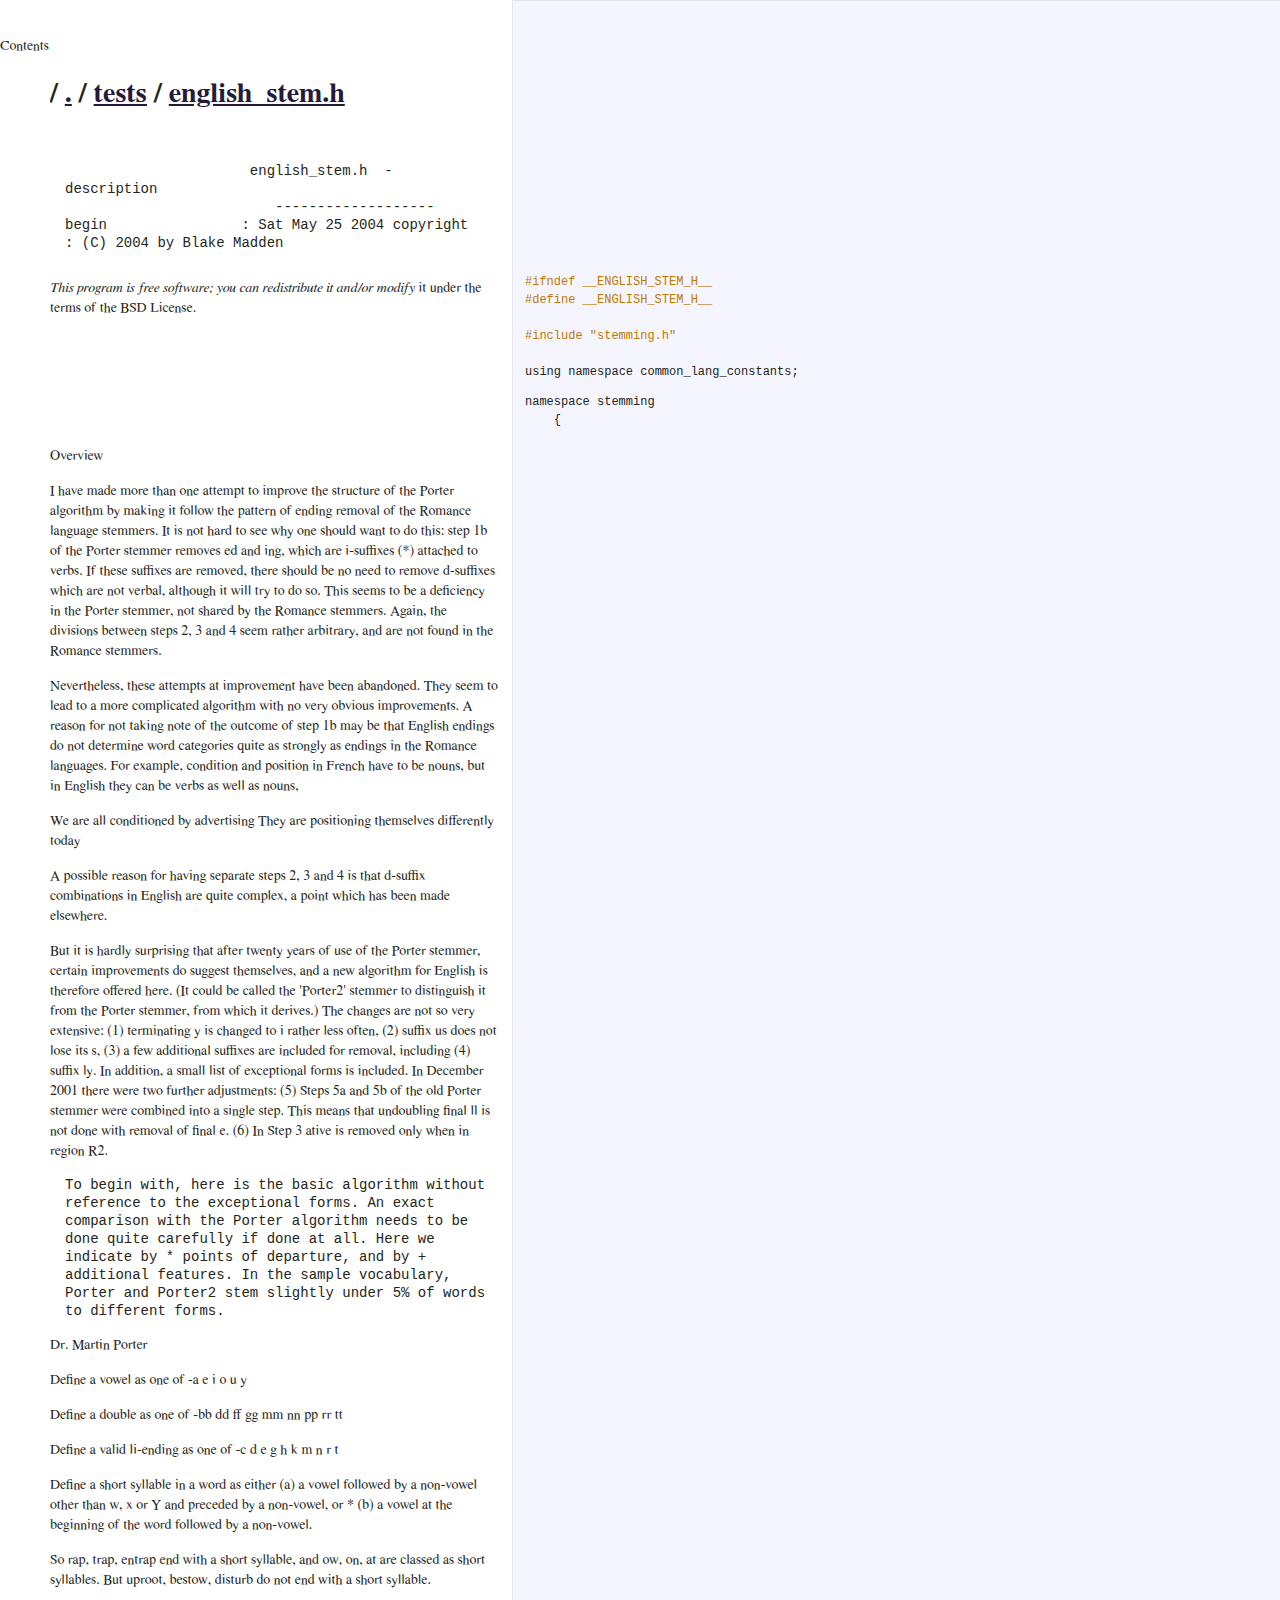
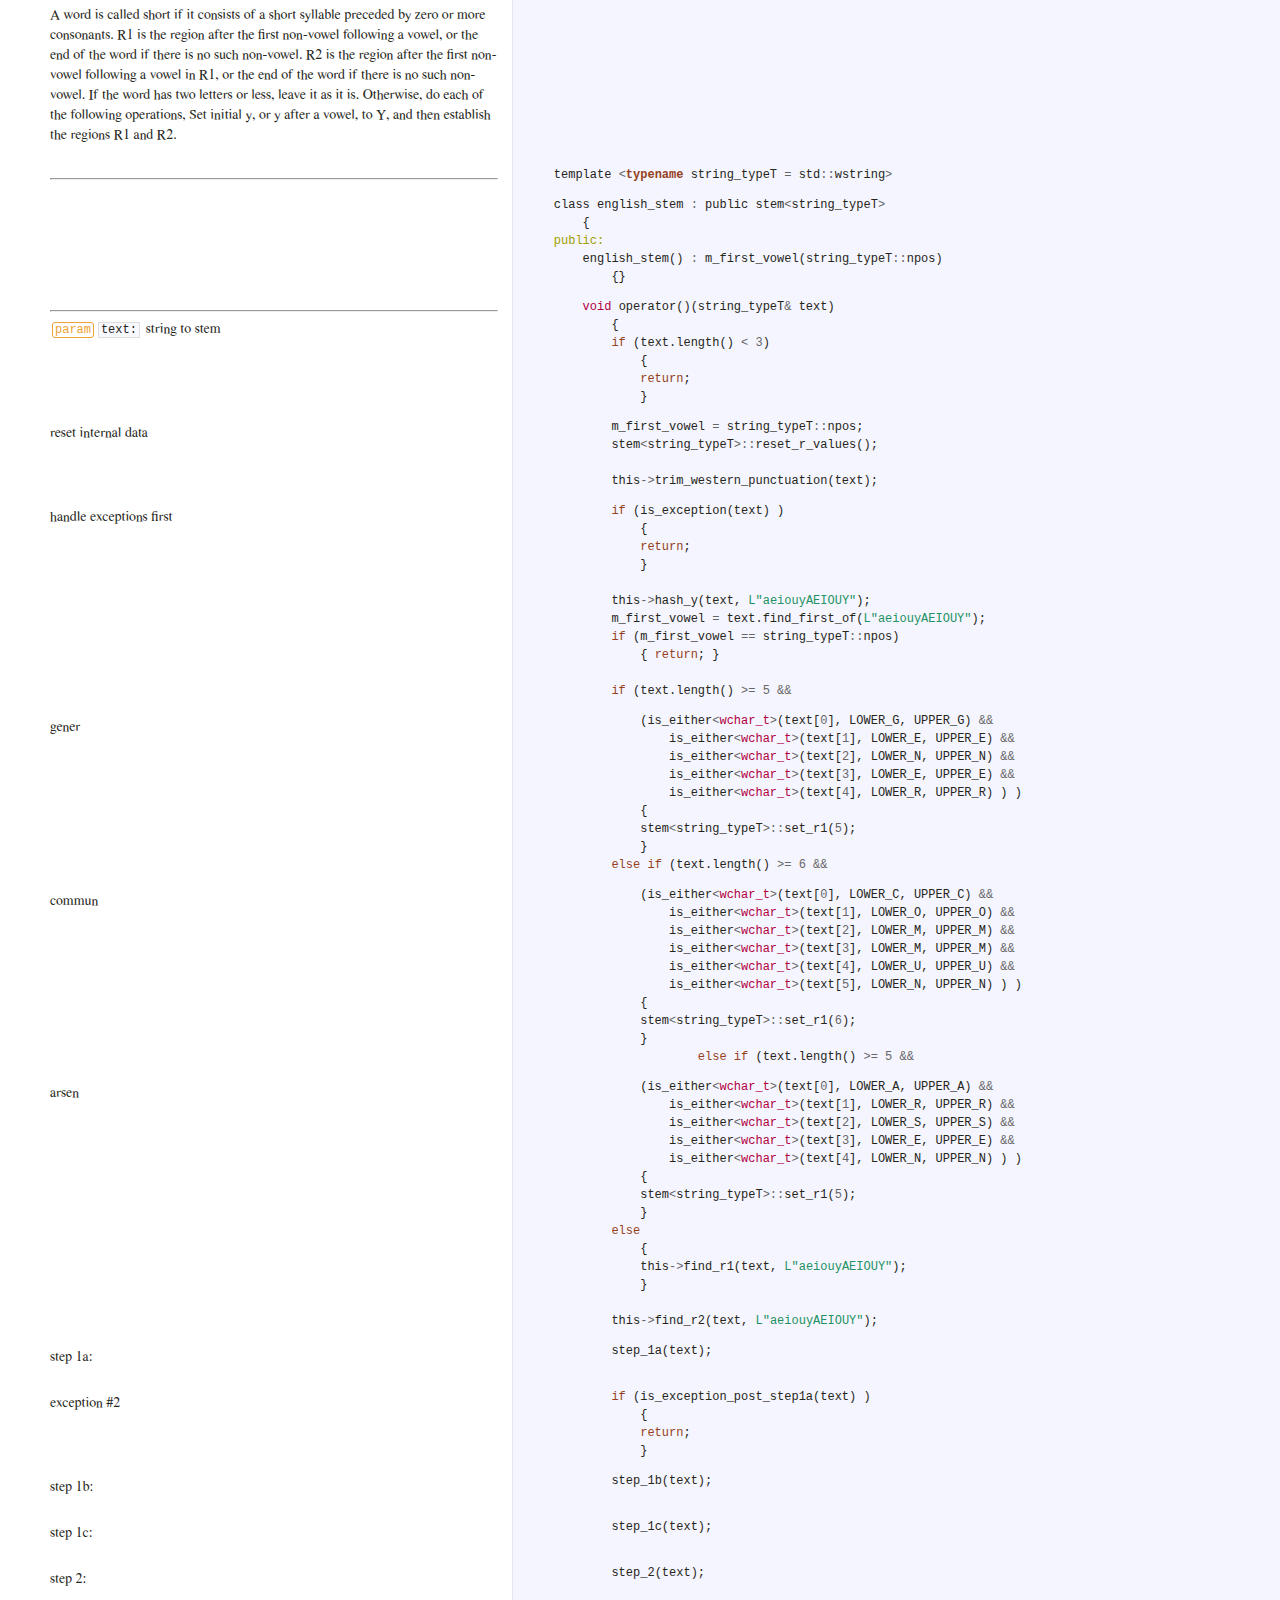
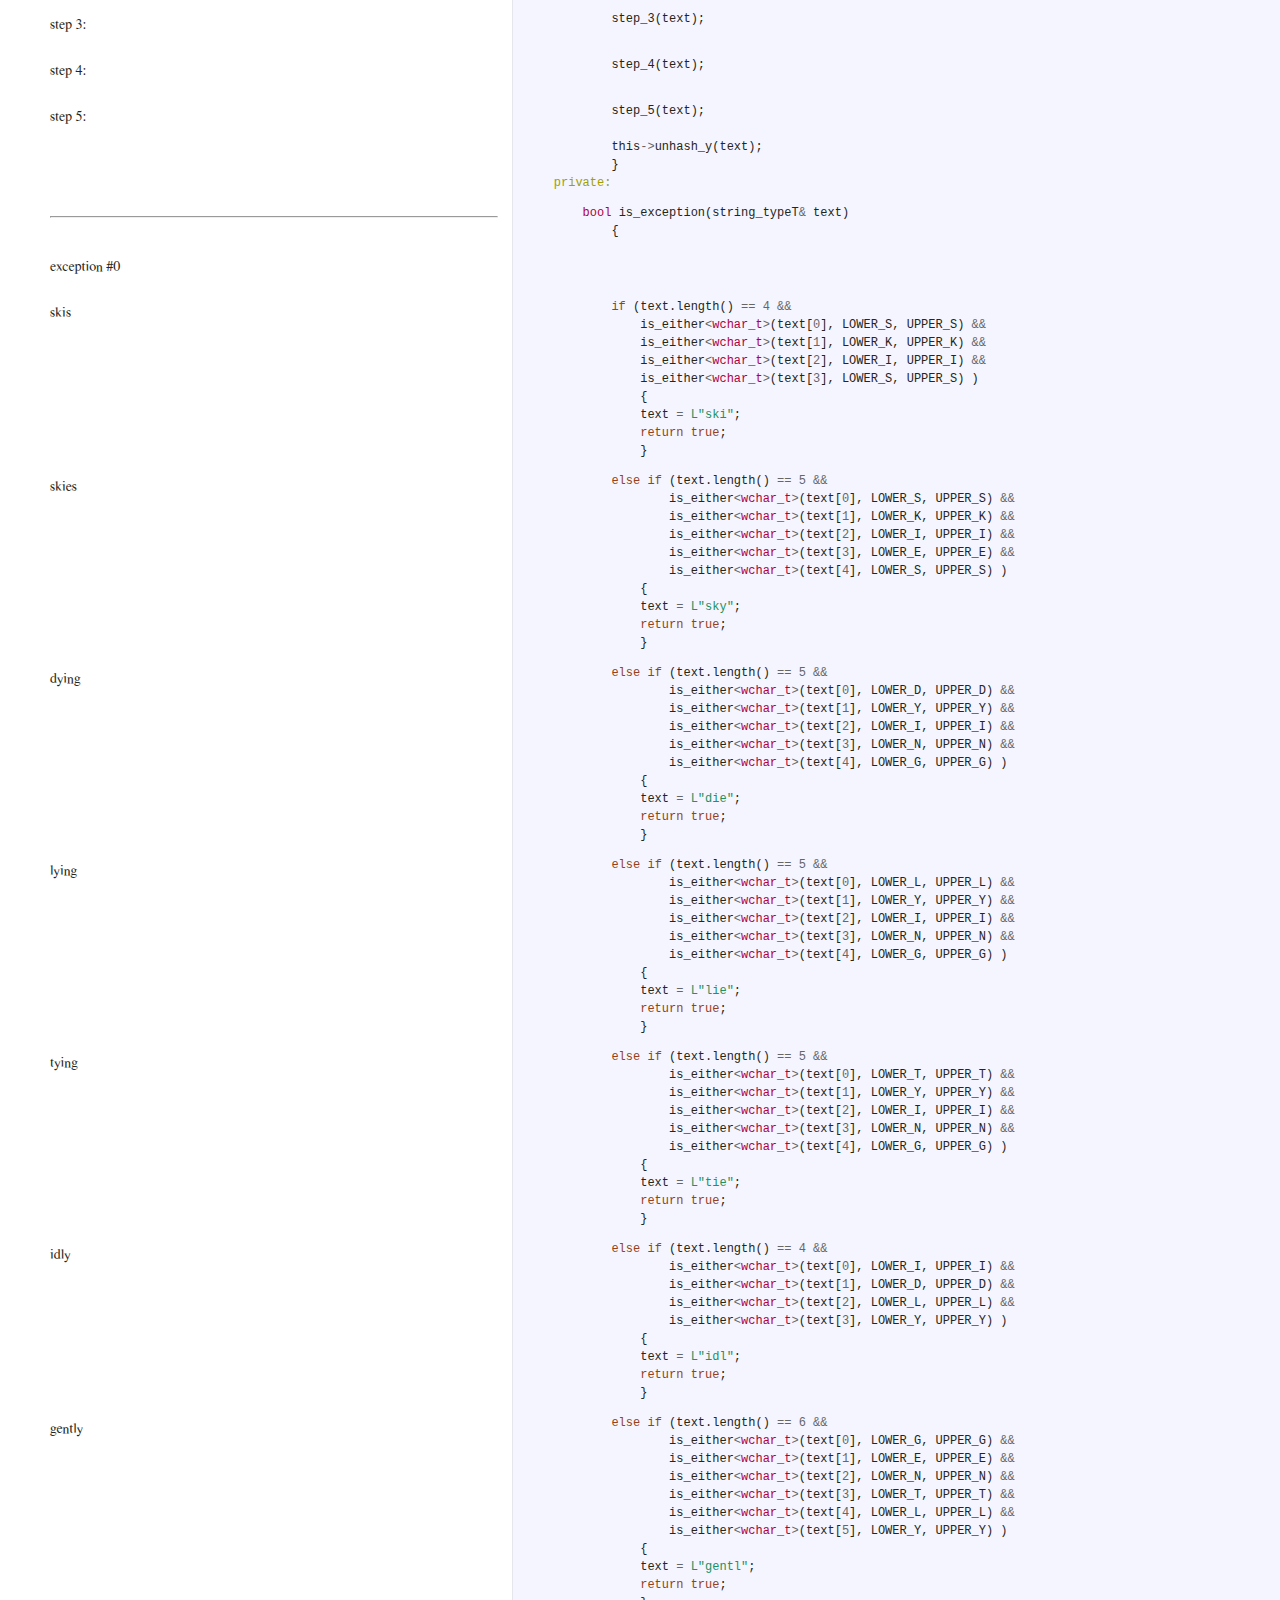
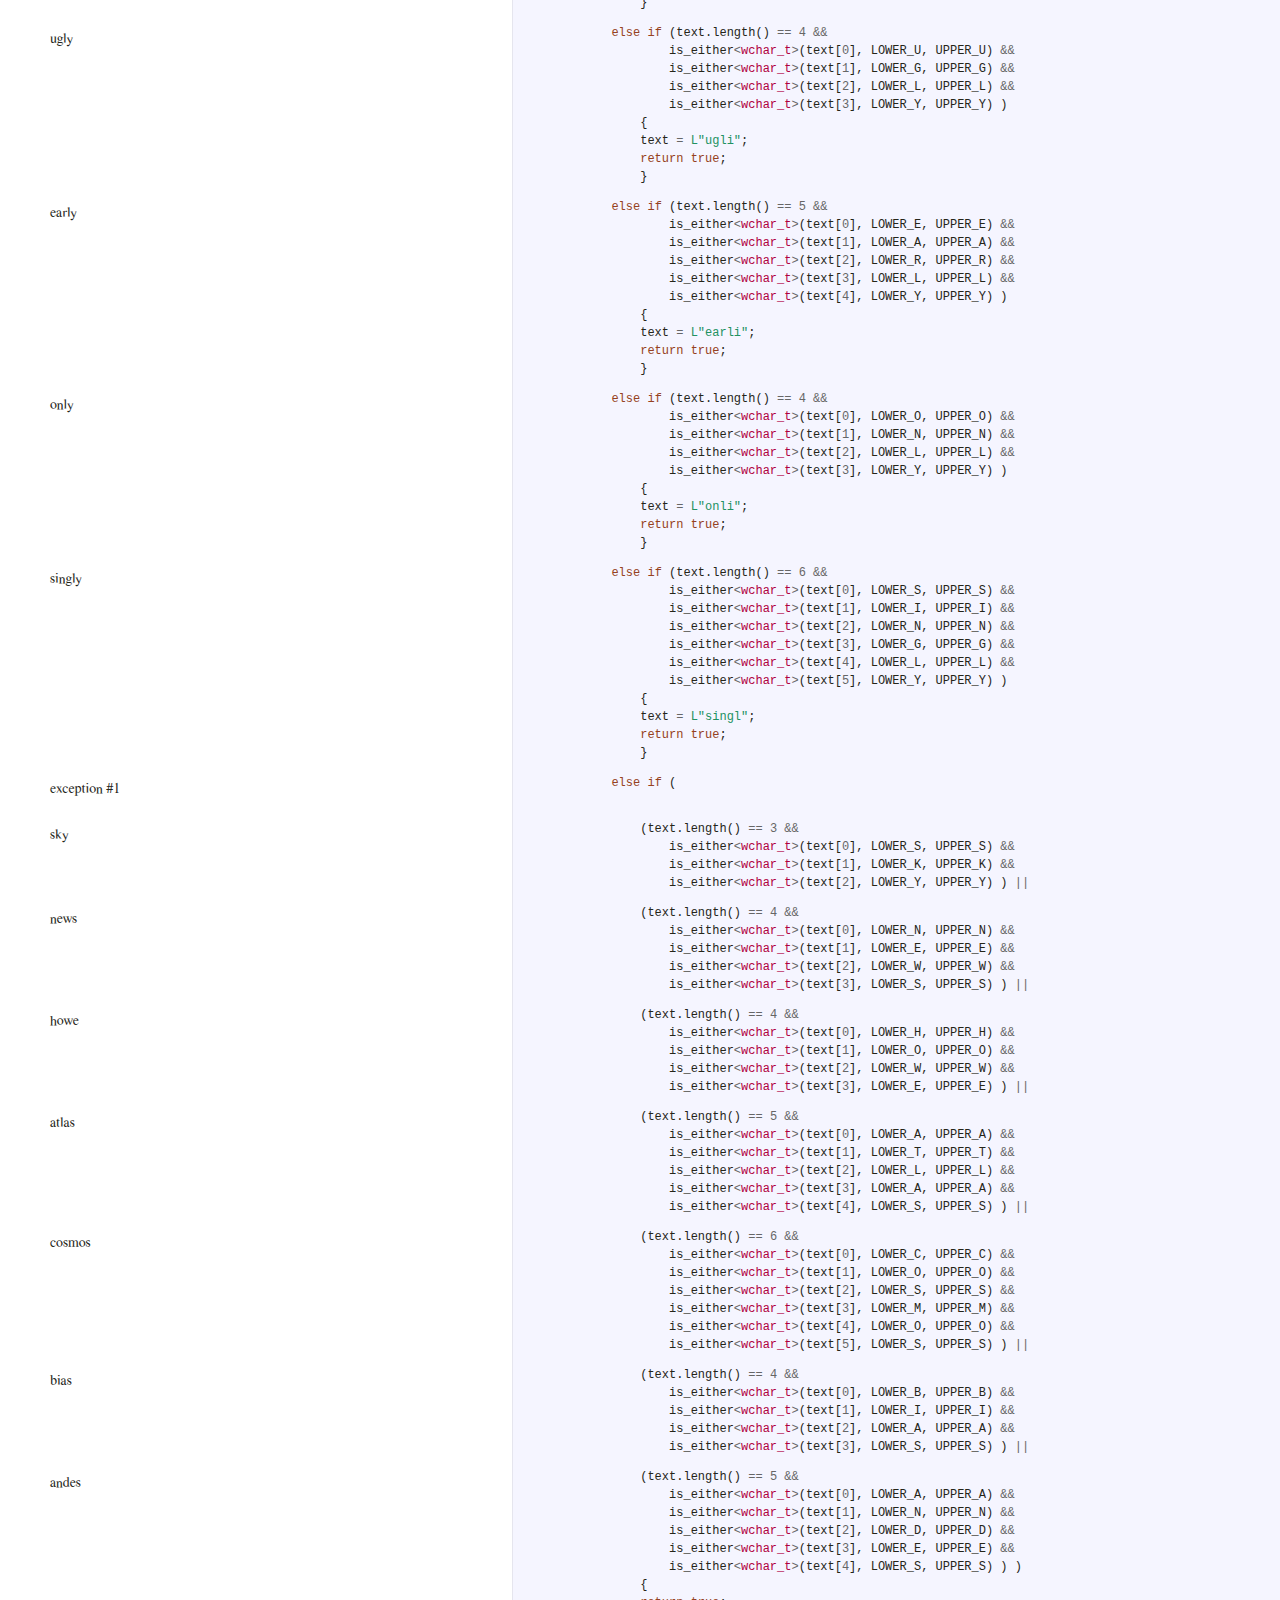
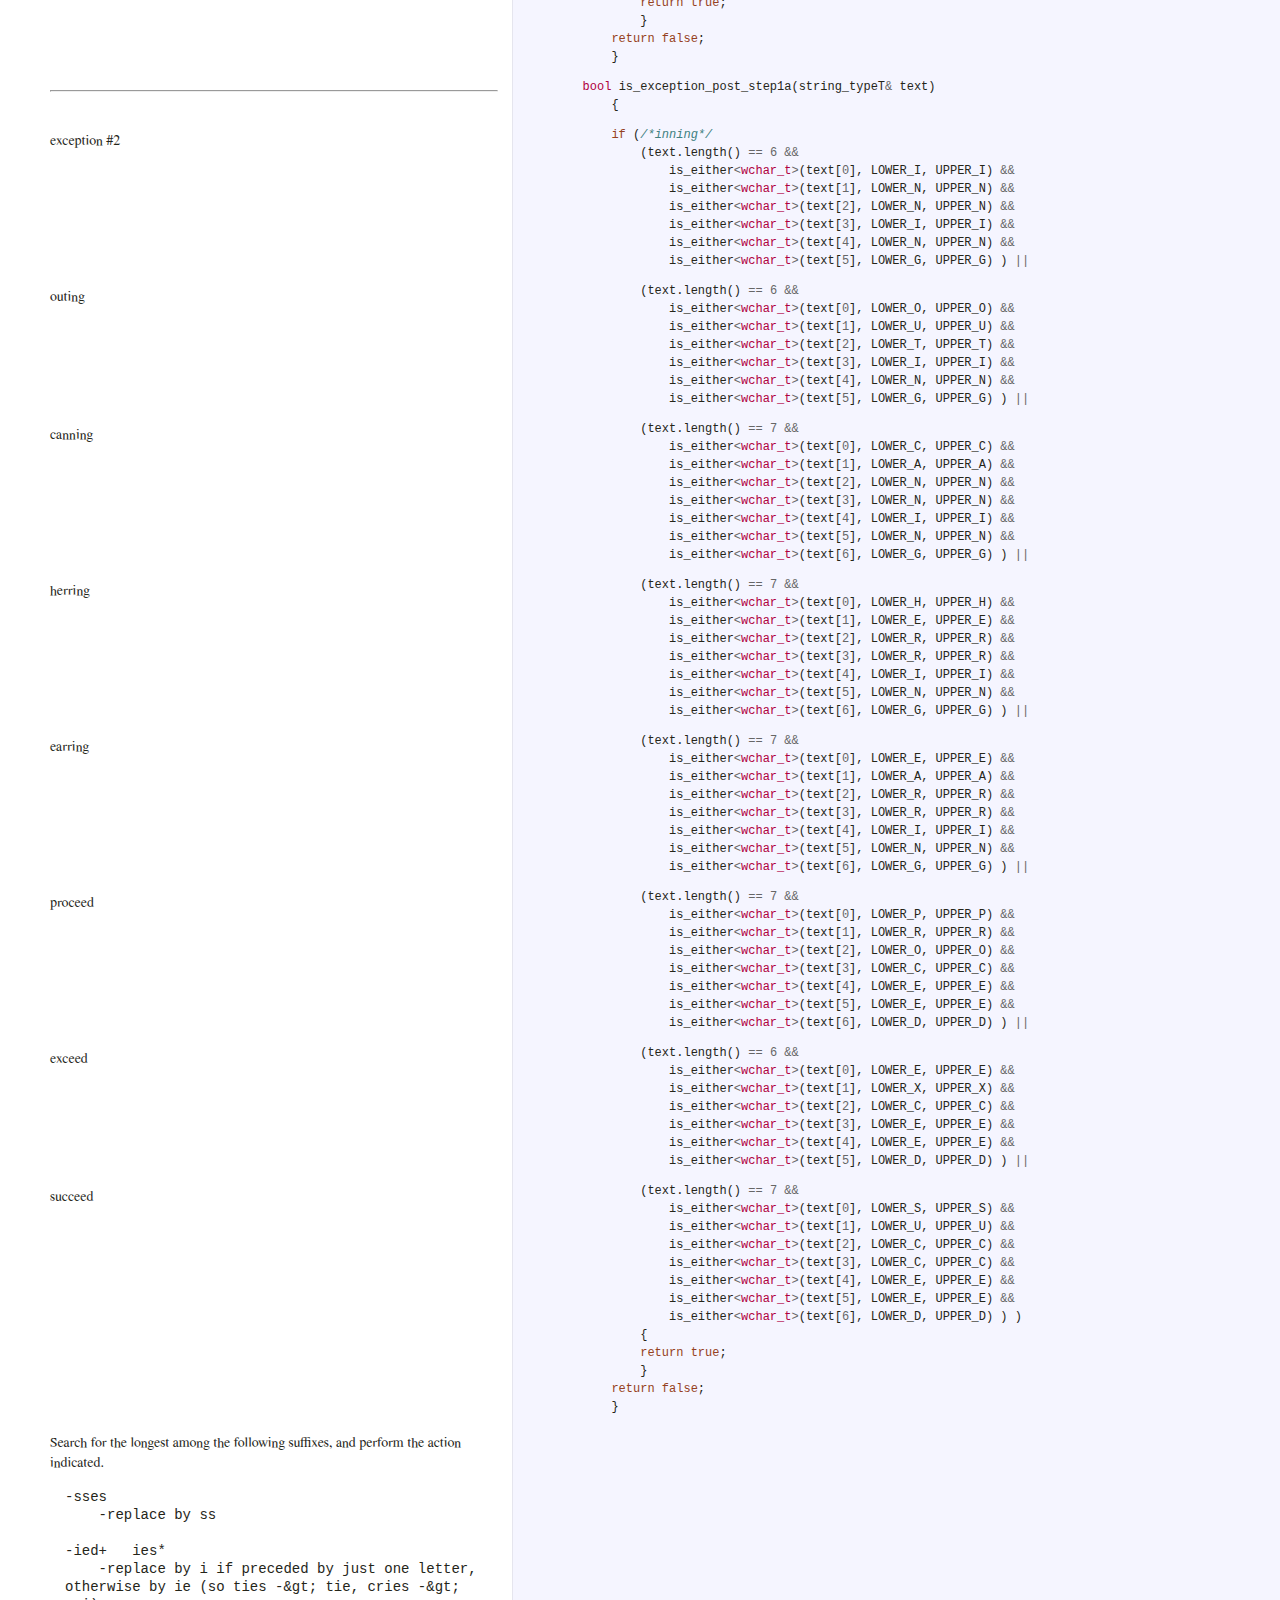
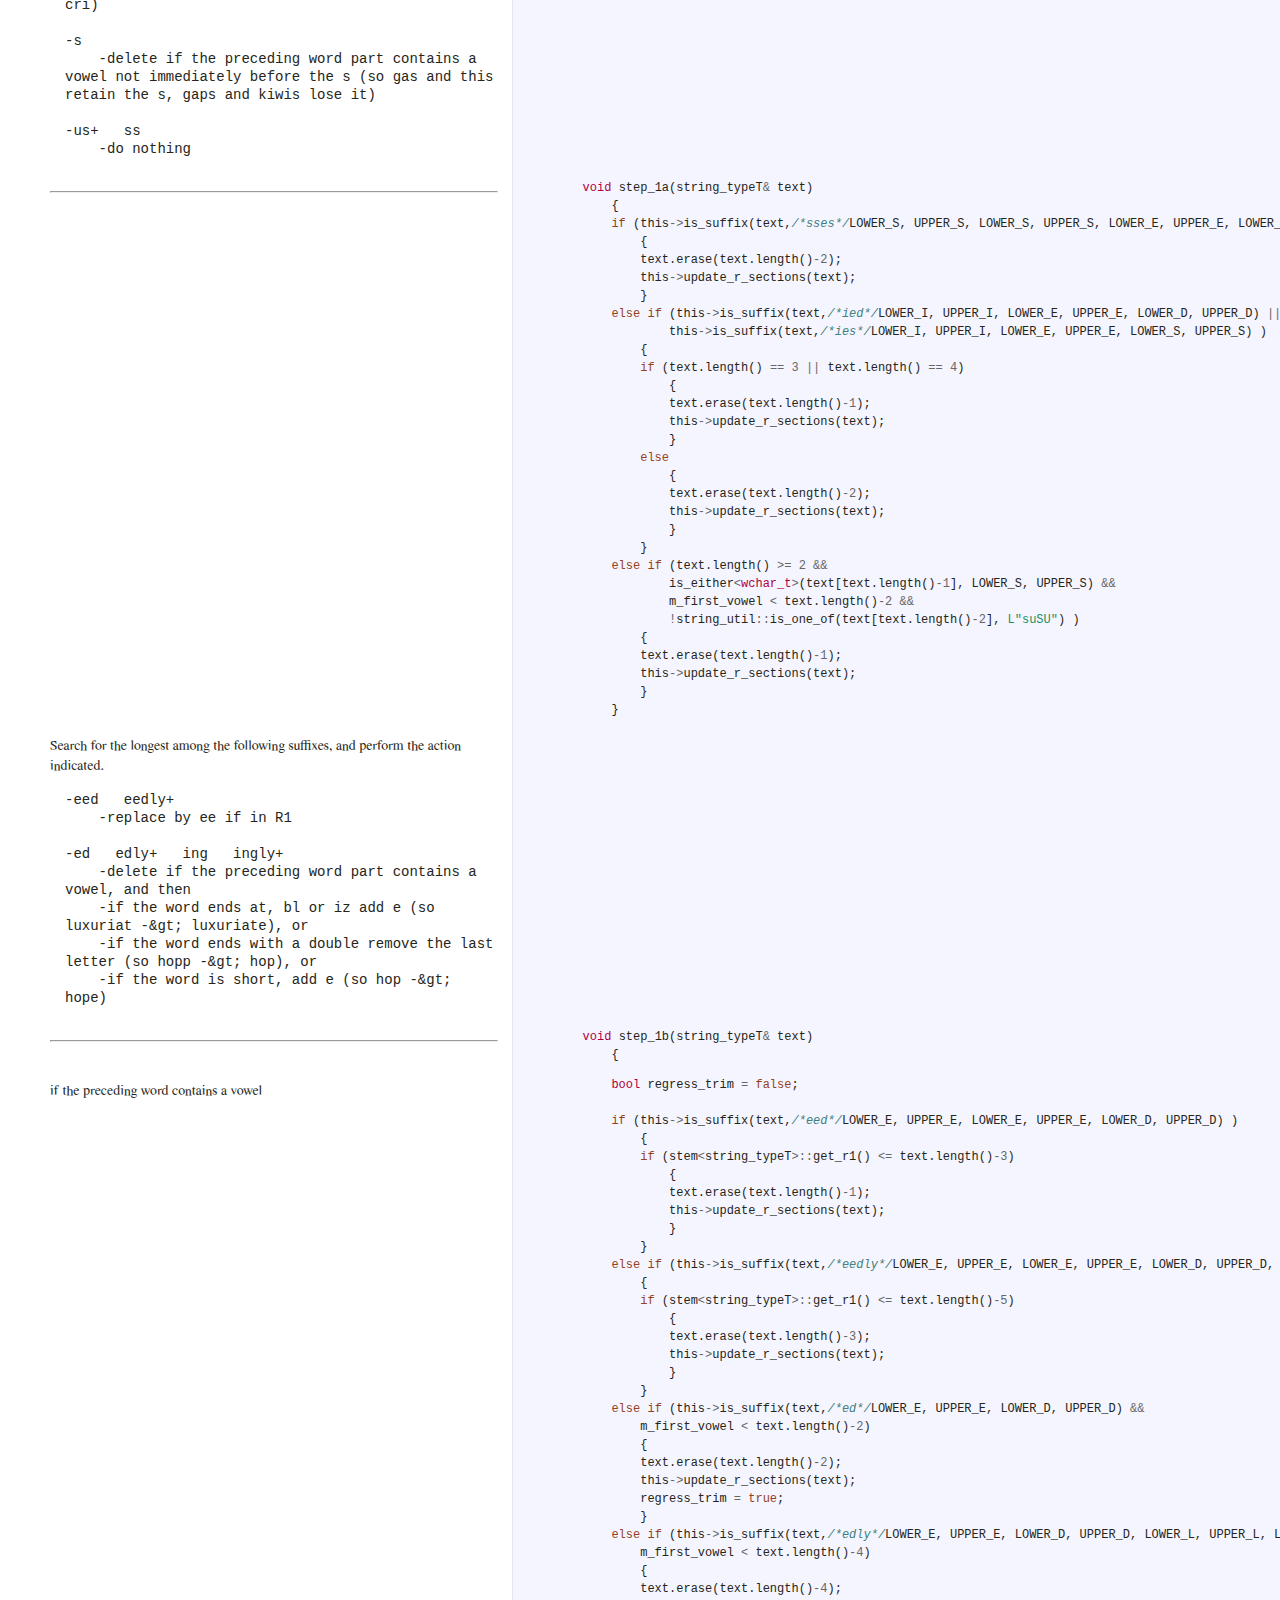
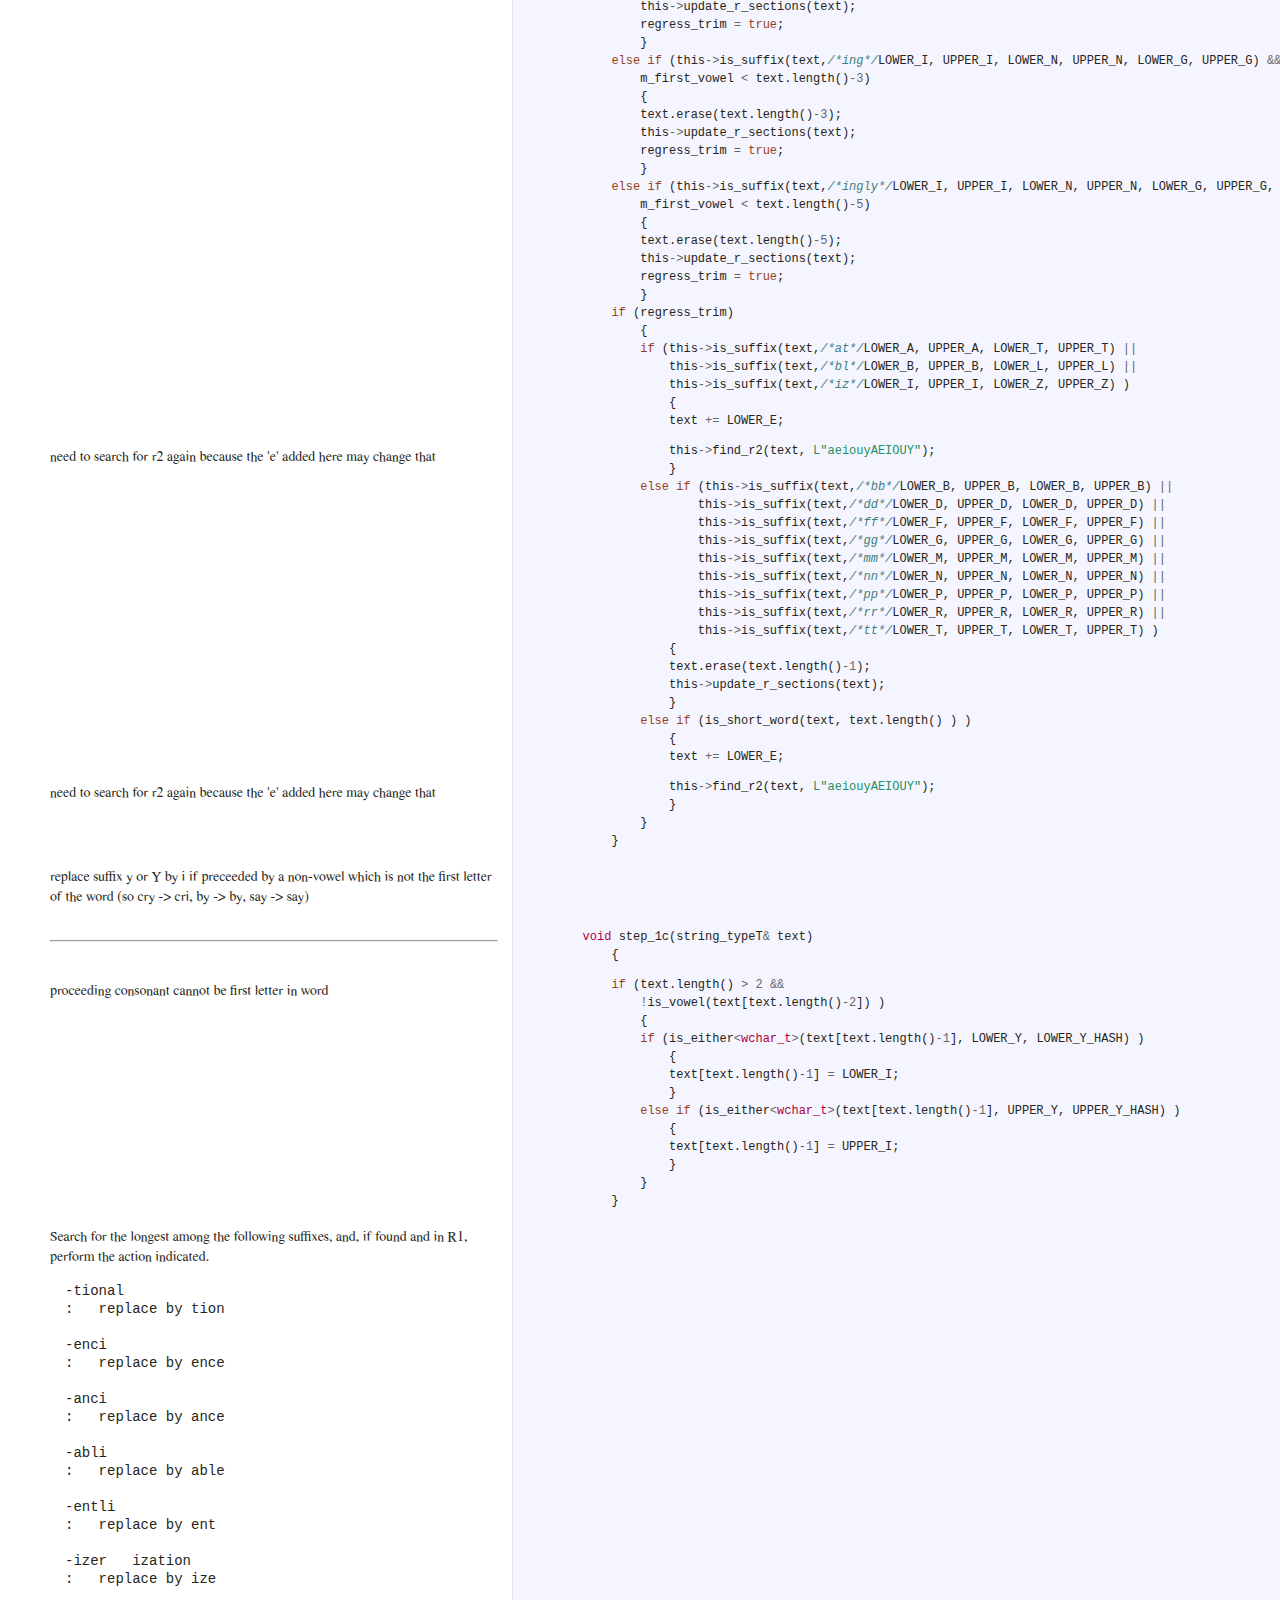
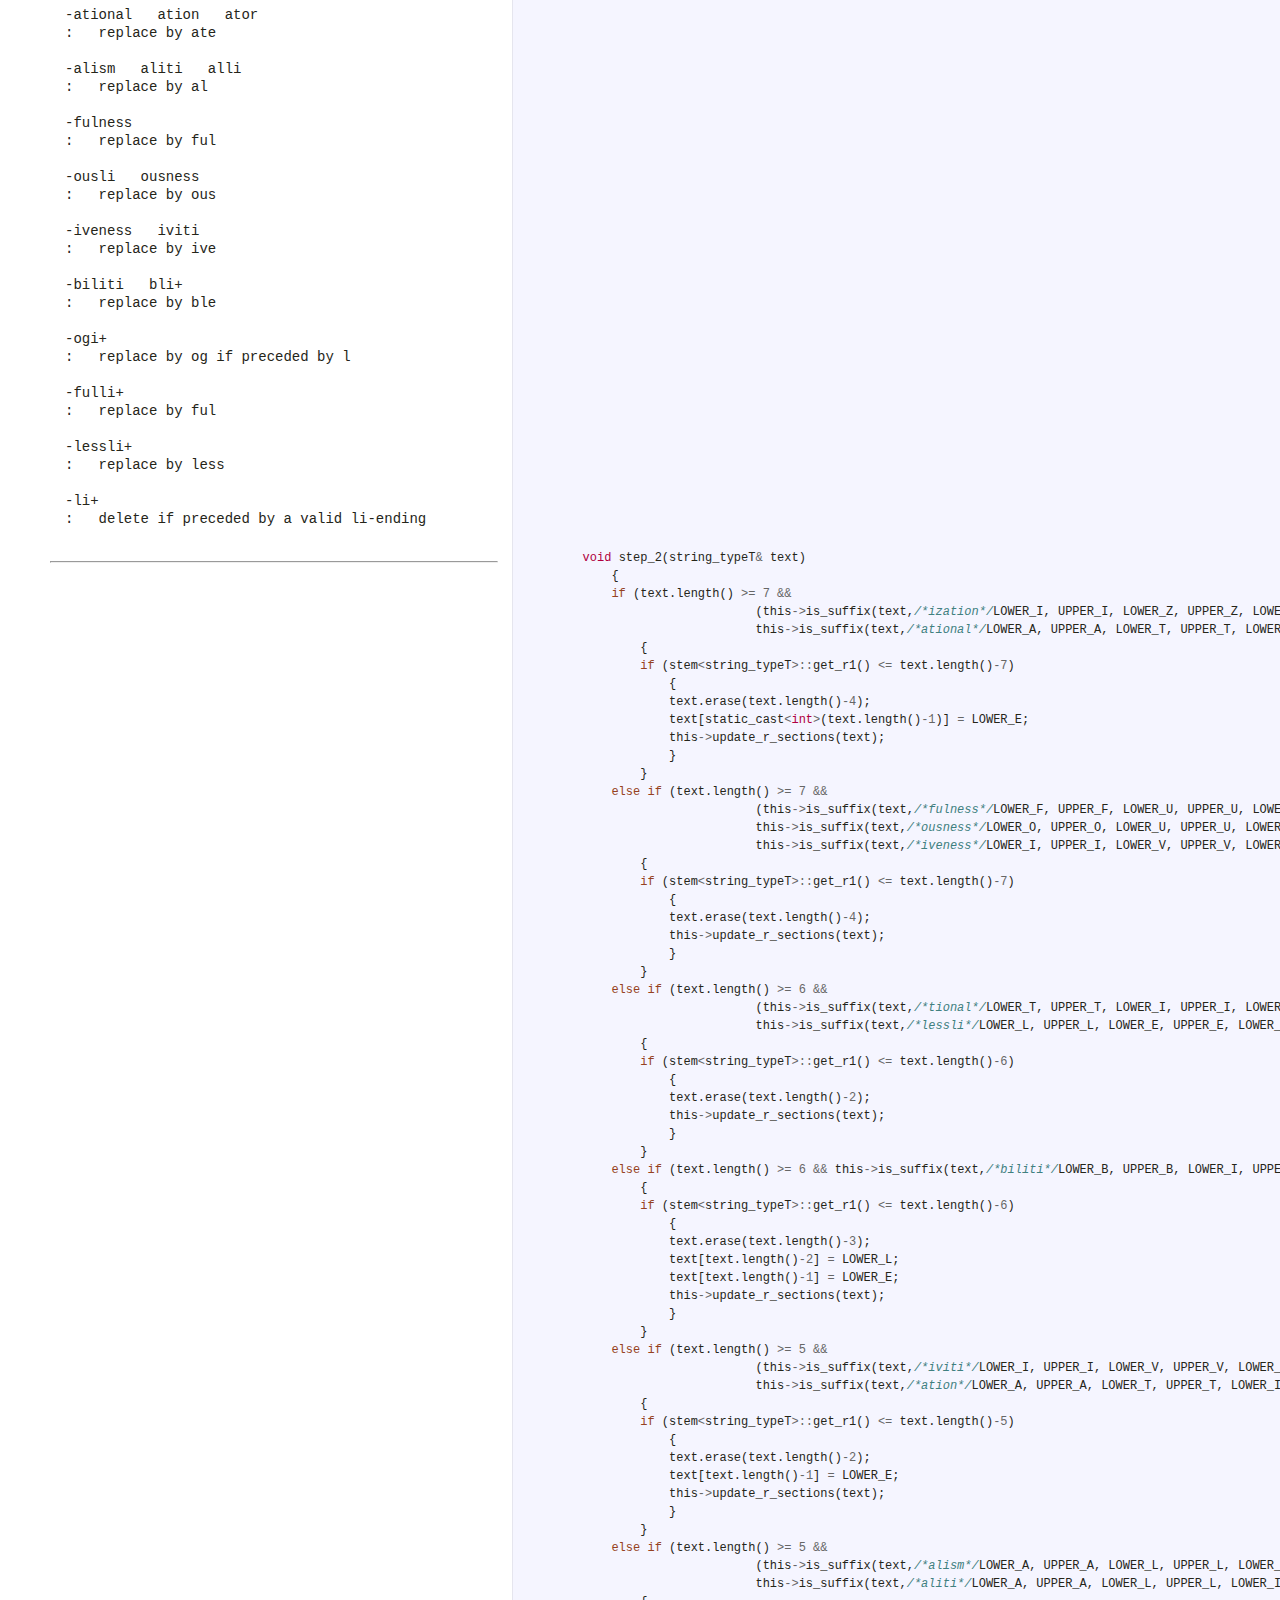
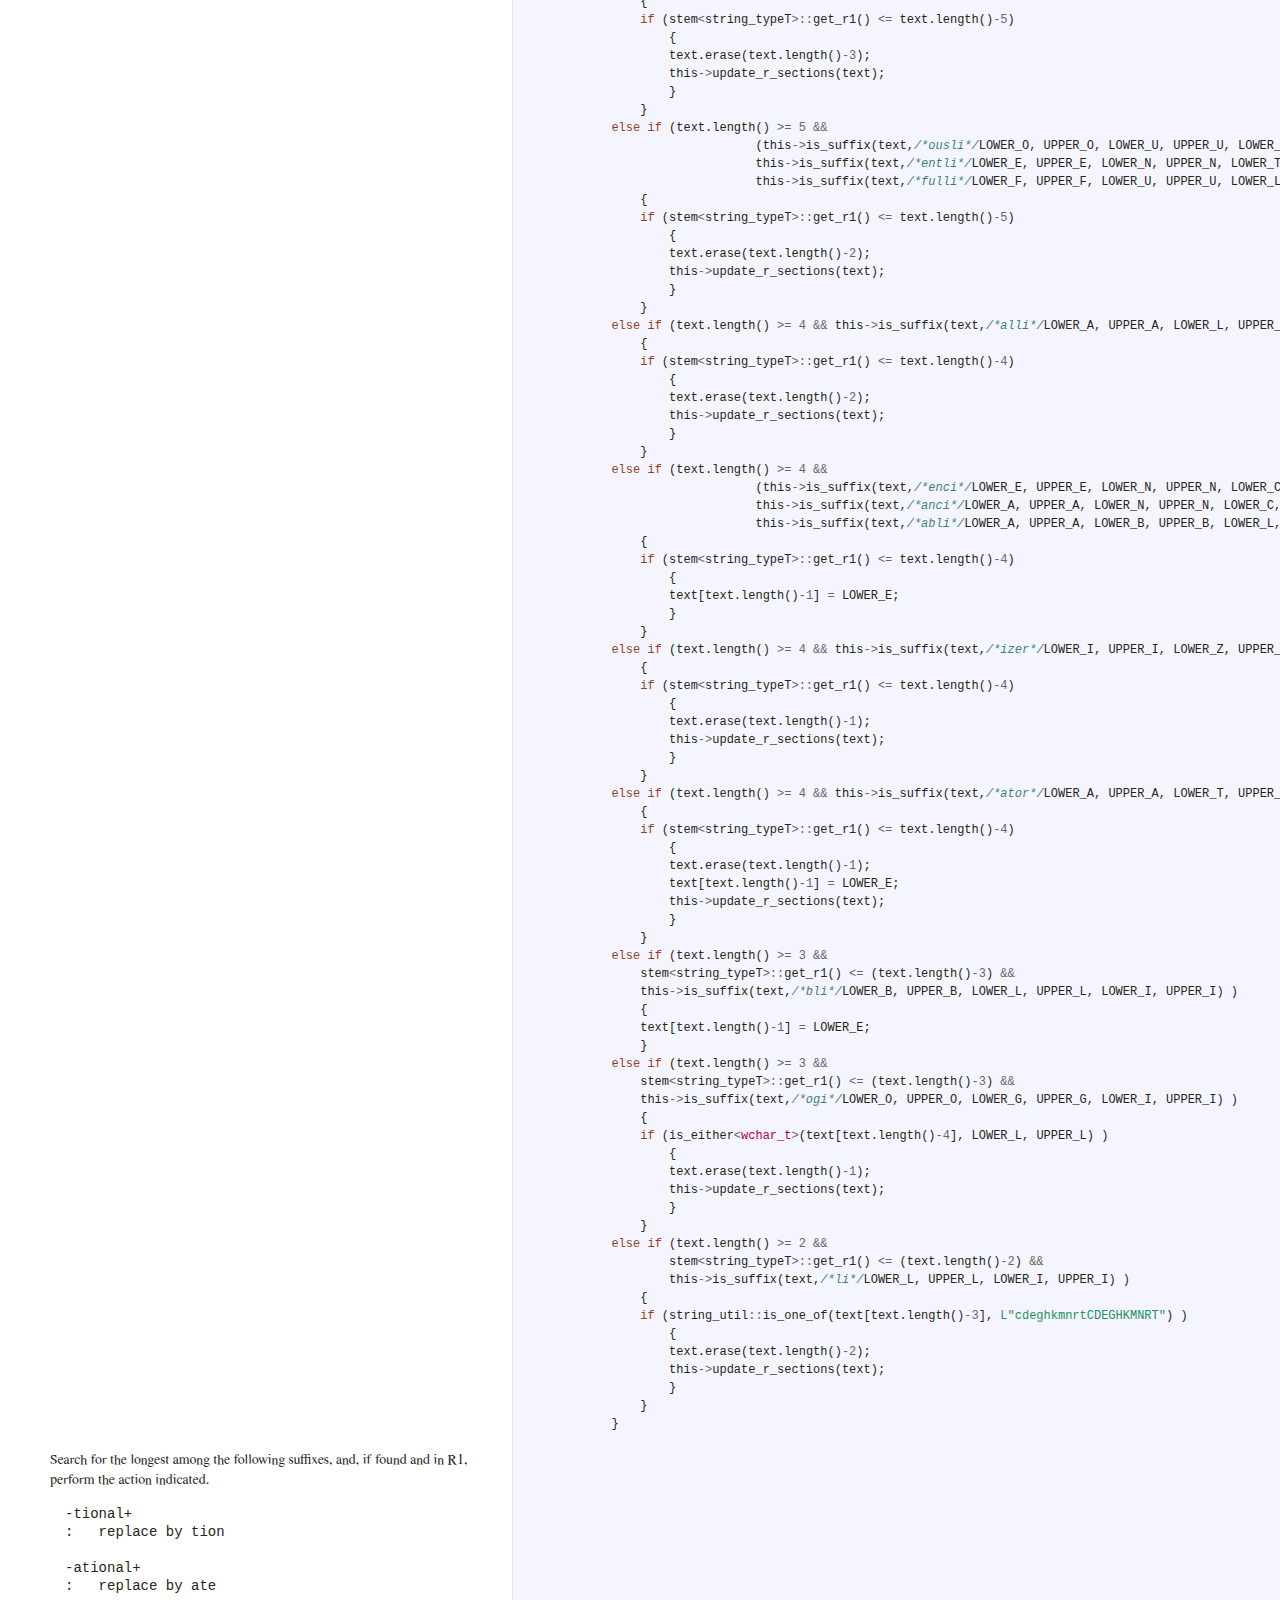
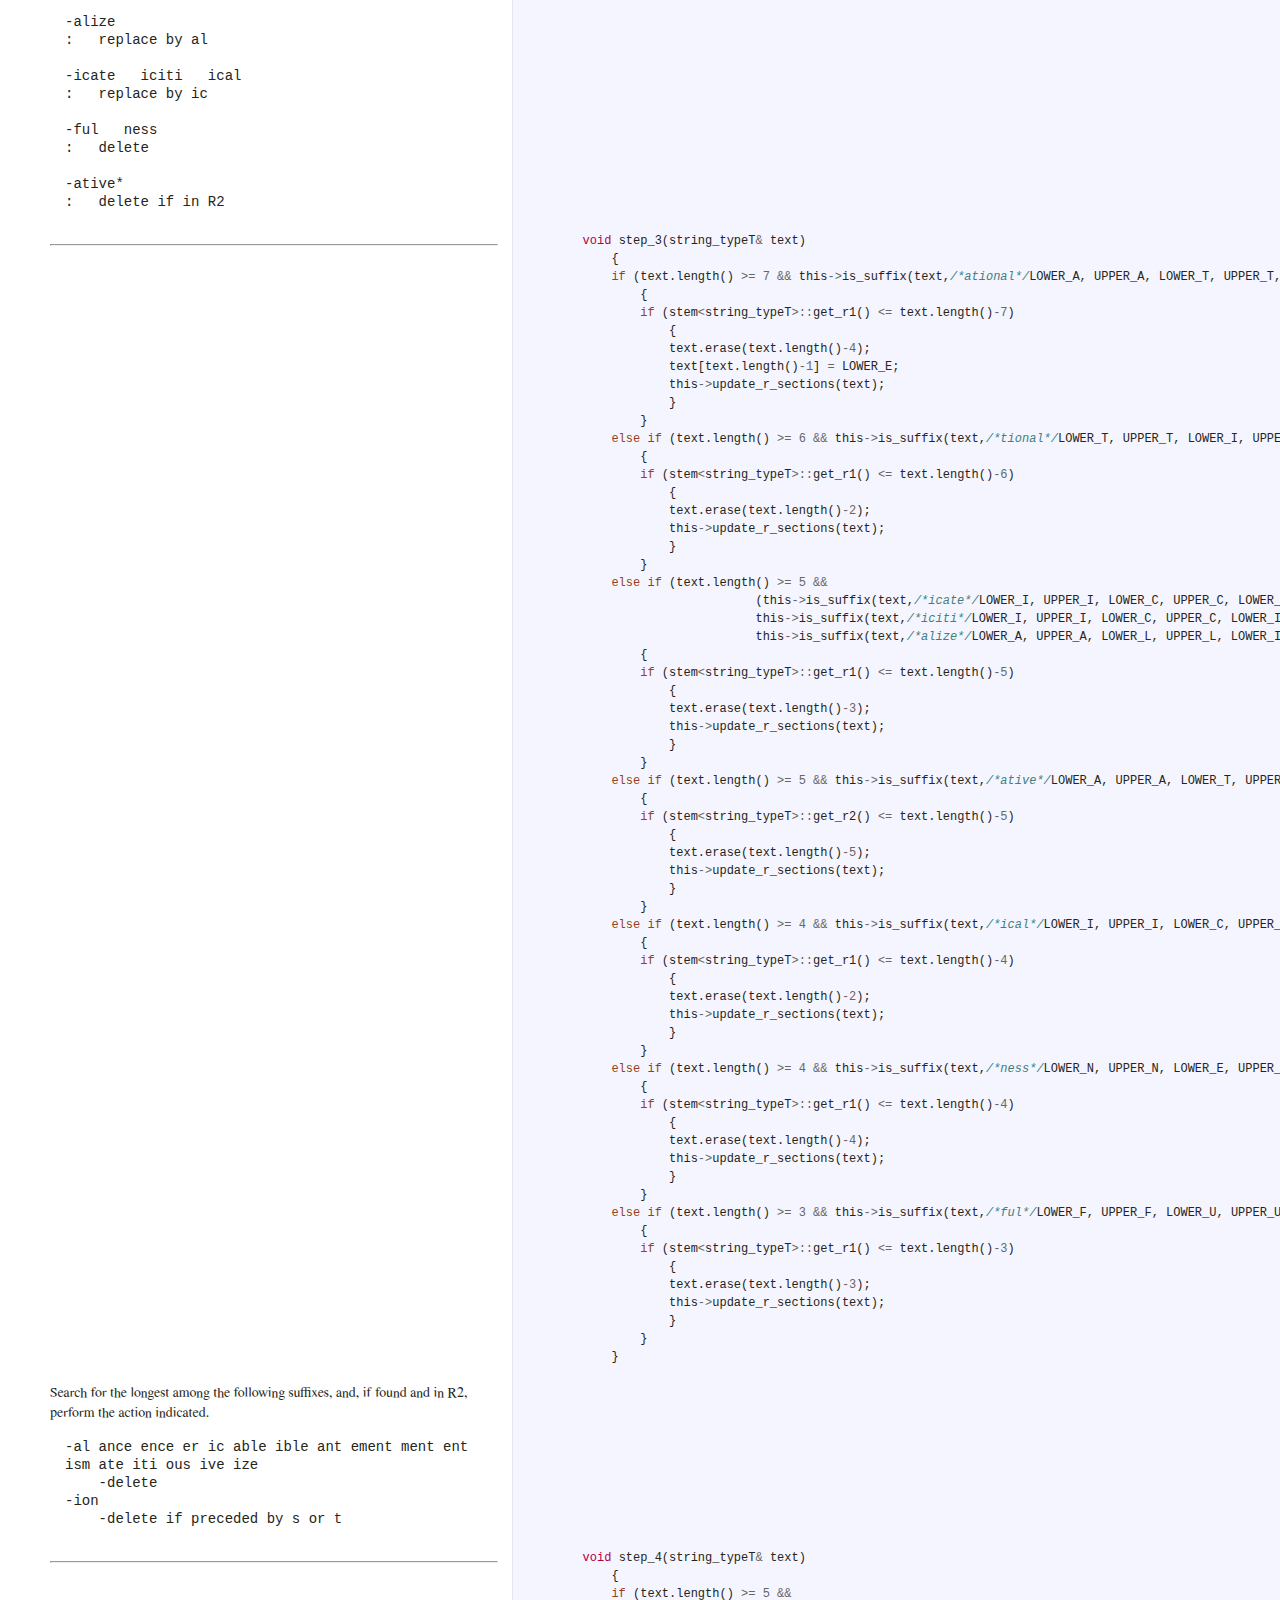
<file: tests/english_stem.h.html>
<!DOCTYPE html>
<html>
<head>
  <meta http-equiv="content-type" content="text/html;charset=utf-8">
  <title>../tests/english_stem.h</title>
  <link rel="stylesheet" href="../pyccoon.css">
</head>
<body>
<div id='container'>
  <div id="background"></div>
  <div id="jump_to">
    Contents
    <div id="jump_wrapper">
      <div id="jump_page">
          <a class="source source-2" href="#section-73">A word is called short if it ends in a short syllable, and if R1 is null.</a>
      </div>
    </div>
  </div>
  <div class='section'>
    <div class='docs'>
      <h1 id="breadcrumbs">/ <a href="english_stem.h.html/../../index.html">.</a> / <a href="english_stem.h.html/../index.html">tests</a> / <a href="english_stem.h.html">english_stem.h</a> </h1>
      <ul id="children"></ul>
    </div>
  </div>
  <div class='clearall'>
  <div class='section' id='section-0'>
    <div class='docs'>
      <div class='octowrap'>
        <a class='octothorpe' href='#section-0'>#</a>
      </div>
      <pre><code>                      english_stem.h  -  description
                         -------------------
begin                : Sat May 25 2004 copyright            : (C) 2004 by Blake Madden
</code></pre>
    </div>
    <div class='code'>
      <div class="highlight"><pre></pre></div>
    </div>
    <div class='clearall'></div>
  </div>
  <div class='section' id='section-1'>
    <div class='docs'>
      <div class='octowrap'>
        <a class='octothorpe' href='#section-1'>#</a>
      </div>
      <p><em>
   This program is free software; you can redistribute it and/or modify  </em>
   it under the terms of the BSD License.                                <em>
</em></p>
    </div>
    <div class='code'>
      <div class="highlight"><pre><span class="cp">#ifndef __ENGLISH_STEM_H__</span>
<span class="cp">#define __ENGLISH_STEM_H__</span>

<span class="cp">#include &quot;stemming.h&quot;</span>

<span class="n">using</span> <span class="n">namespace</span> <span class="n">common_lang_constants</span><span class="p">;</span></pre></div>
    </div>
    <div class='clearall'></div>
  </div>
  <div class='section' id='section-2'>
    <div class='docs'>
      <div class='octowrap'>
        <a class='octothorpe' href='#section-2'>#</a>
      </div>
      
    </div>
    <div class='code'>
      <div class="highlight"><pre><span class="n">namespace</span> <span class="n">stemming</span>
    <span class="p">{</span></pre></div>
    </div>
    <div class='clearall'></div>
  </div>
  <div class='section' id='section-3'>
    <div class='docs'>
      <div class='octowrap'>
        <a class='octothorpe' href='#section-3'>#</a>
      </div>
      <p>Overview</p>
<p>I have made more than one attempt to improve the structure of the Porter algorithm by making it follow the pattern of ending removal of the Romance language stemmers. It is not hard to see why one should want to do this: step 1b of the Porter stemmer removes ed and ing, which are i-suffixes (*) attached to verbs. If these suffixes are removed, there should be no need to remove d-suffixes which are not verbal, although it will try to do so. This seems to be a deficiency in the Porter stemmer, not shared by the Romance stemmers. Again, the divisions between steps 2, 3 and 4 seem rather arbitrary,
and are not found in the Romance stemmers.</p>
<p>Nevertheless, these attempts at improvement have been abandoned. They seem to lead to a more complicated algorithm with no very obvious improvements. A reason for not taking note of the outcome of step 1b may be that English endings do not determine word categories quite as strongly as endings in the Romance languages. For example, condition and position in French have to be nouns, but in English they can be verbs as well as nouns,</p>
<p>We are all conditioned by advertising They are positioning themselves differently today</p>
<p>A possible reason for having separate steps 2, 3 and 4 is that d-suffix combinations in English are quite complex, a point which has been made elsewhere.</p>
<p>But it is hardly surprising that after twenty years of use of the Porter stemmer, certain improvements do suggest themselves, and a new algorithm for English is therefore offered here. (It could be called the 'Porter2' stemmer to distinguish it from the Porter stemmer,
from which it derives.) The changes are not so very extensive: (1) terminating y is changed to i rather less often, (2) suffix us does not lose its s, (3) a few additional suffixes are included for removal, including (4) suffix ly. In addition, a small list of exceptional forms is included. In December 2001 there were two further adjustments: (5) Steps 5a and 5b of the old Porter stemmer were combined into a single step. This means that undoubling final ll is not done with removal of final e. (6) In Step 3 ative is removed only when in region R2.</p>
<pre><code>To begin with, here is the basic algorithm without reference to the exceptional forms. An exact comparison with the Porter algorithm needs to be done quite carefully if done at all. Here we indicate by * points of departure, and by + additional features. In the sample vocabulary, Porter and Porter2 stem slightly under 5% of words to different forms.
</code></pre>
<p>Dr. Martin Porter</p>
<p>Define a vowel as one of
    -a e i o u y</p>
<p>Define a double as one of
    -bb dd ff gg mm nn pp rr tt</p>
<p>Define a valid li-ending as one of
    -c d e g h k m n r t</p>
<p>Define a short syllable in a word as either (a) a vowel followed by a non-vowel other than w, x or Y and preceded by a non-vowel, or * (b) a vowel at the beginning of the word followed by a non-vowel.</p>
<p>So rap, trap, entrap end with a short syllable, and ow, on, at are classed as short syllables. But uproot, bestow, disturb do not end with a short syllable.</p>
<p>A word is called short if it consists of a short syllable preceded by zero or more consonants. R1 is the region after the first non-vowel following a vowel, or the end of the word if there is no such non-vowel. R2 is the region after the first non-vowel following a vowel in R1, or the end of the word if there is no such non-vowel. If the word has two letters or less, leave it as it is. Otherwise, do each of the following operations,
Set initial y, or y after a vowel, to Y, and then establish the regions R1 and R2.</p>
    </div>
    <div class='code'>
      <div class="highlight"><pre></pre></div>
    </div>
    <div class='clearall'></div>
  </div>
  <div class='section' id='section-4'>
    <div class='docs'>
      <div class='octowrap'>
        <a class='octothorpe' href='#section-4'>#</a>
      </div>
      <hr />
    </div>
    <div class='code'>
      <div class="highlight"><pre>    <span class="n">template</span> <span class="o">&lt;</span><span class="kr">typename</span> <span class="n">string_typeT</span> <span class="o">=</span> <span class="n">std</span><span class="o">::</span><span class="n">wstring</span><span class="o">&gt;</span></pre></div>
    </div>
    <div class='clearall'></div>
  </div>
  <div class='section' id='section-5'>
    <div class='docs'>
      <div class='octowrap'>
        <a class='octothorpe' href='#section-5'>#</a>
      </div>
      
    </div>
    <div class='code'>
      <div class="highlight"><pre>    <span class="n">class</span> <span class="n">english_stem</span> <span class="o">:</span> <span class="n">public</span> <span class="n">stem</span><span class="o">&lt;</span><span class="n">string_typeT</span><span class="o">&gt;</span>
        <span class="p">{</span>
    <span class="nl">public:</span>
        <span class="n">english_stem</span><span class="p">()</span> <span class="o">:</span> <span class="n">m_first_vowel</span><span class="p">(</span><span class="n">string_typeT</span><span class="o">::</span><span class="n">npos</span><span class="p">)</span>
            <span class="p">{}</span></pre></div>
    </div>
    <div class='clearall'></div>
  </div>
  <div class='section' id='section-6'>
    <div class='docs'>
      <div class='octowrap'>
        <a class='octothorpe' href='#section-6'>#</a>
      </div>
      <hr />
<p><span class="pydoc pydoc-param"><span>param</span> <code>text:</code></span> string to stem</p>
    </div>
    <div class='code'>
      <div class="highlight"><pre>        <span class="kt">void</span> <span class="n">operator</span><span class="p">()(</span><span class="n">string_typeT</span><span class="o">&amp;</span> <span class="n">text</span><span class="p">)</span>
            <span class="p">{</span>
            <span class="k">if</span> <span class="p">(</span><span class="n">text</span><span class="p">.</span><span class="n">length</span><span class="p">()</span> <span class="o">&lt;</span> <span class="mi">3</span><span class="p">)</span>
                <span class="p">{</span>
                <span class="k">return</span><span class="p">;</span>
                <span class="p">}</span></pre></div>
    </div>
    <div class='clearall'></div>
  </div>
  <div class='section' id='section-7'>
    <div class='docs'>
      <div class='octowrap'>
        <a class='octothorpe' href='#section-7'>#</a>
      </div>
      <p>reset internal data</p>
    </div>
    <div class='code'>
      <div class="highlight"><pre>            <span class="n">m_first_vowel</span> <span class="o">=</span> <span class="n">string_typeT</span><span class="o">::</span><span class="n">npos</span><span class="p">;</span>
            <span class="n">stem</span><span class="o">&lt;</span><span class="n">string_typeT</span><span class="o">&gt;::</span><span class="n">reset_r_values</span><span class="p">();</span>

            <span class="n">this</span><span class="o">-&gt;</span><span class="n">trim_western_punctuation</span><span class="p">(</span><span class="n">text</span><span class="p">);</span></pre></div>
    </div>
    <div class='clearall'></div>
  </div>
  <div class='section' id='section-8'>
    <div class='docs'>
      <div class='octowrap'>
        <a class='octothorpe' href='#section-8'>#</a>
      </div>
      <p>handle exceptions first</p>
    </div>
    <div class='code'>
      <div class="highlight"><pre>            <span class="k">if</span> <span class="p">(</span><span class="n">is_exception</span><span class="p">(</span><span class="n">text</span><span class="p">)</span> <span class="p">)</span>
                <span class="p">{</span>
                <span class="k">return</span><span class="p">;</span>
                <span class="p">}</span>

            <span class="n">this</span><span class="o">-&gt;</span><span class="n">hash_y</span><span class="p">(</span><span class="n">text</span><span class="p">,</span> <span class="s">L&quot;aeiouyAEIOUY&quot;</span><span class="p">);</span>
            <span class="n">m_first_vowel</span> <span class="o">=</span> <span class="n">text</span><span class="p">.</span><span class="n">find_first_of</span><span class="p">(</span><span class="s">L&quot;aeiouyAEIOUY&quot;</span><span class="p">);</span>
            <span class="k">if</span> <span class="p">(</span><span class="n">m_first_vowel</span> <span class="o">==</span> <span class="n">string_typeT</span><span class="o">::</span><span class="n">npos</span><span class="p">)</span>
                <span class="p">{</span> <span class="k">return</span><span class="p">;</span> <span class="p">}</span>

            <span class="k">if</span> <span class="p">(</span><span class="n">text</span><span class="p">.</span><span class="n">length</span><span class="p">()</span> <span class="o">&gt;=</span> <span class="mi">5</span> <span class="o">&amp;&amp;</span></pre></div>
    </div>
    <div class='clearall'></div>
  </div>
  <div class='section' id='section-9'>
    <div class='docs'>
      <div class='octowrap'>
        <a class='octothorpe' href='#section-9'>#</a>
      </div>
      <p>gener</p>
    </div>
    <div class='code'>
      <div class="highlight"><pre>                <span class="p">(</span><span class="n">is_either</span><span class="o">&lt;</span><span class="kt">wchar_t</span><span class="o">&gt;</span><span class="p">(</span><span class="n">text</span><span class="p">[</span><span class="mi">0</span><span class="p">],</span> <span class="n">LOWER_G</span><span class="p">,</span> <span class="n">UPPER_G</span><span class="p">)</span> <span class="o">&amp;&amp;</span>
                    <span class="n">is_either</span><span class="o">&lt;</span><span class="kt">wchar_t</span><span class="o">&gt;</span><span class="p">(</span><span class="n">text</span><span class="p">[</span><span class="mi">1</span><span class="p">],</span> <span class="n">LOWER_E</span><span class="p">,</span> <span class="n">UPPER_E</span><span class="p">)</span> <span class="o">&amp;&amp;</span>
                    <span class="n">is_either</span><span class="o">&lt;</span><span class="kt">wchar_t</span><span class="o">&gt;</span><span class="p">(</span><span class="n">text</span><span class="p">[</span><span class="mi">2</span><span class="p">],</span> <span class="n">LOWER_N</span><span class="p">,</span> <span class="n">UPPER_N</span><span class="p">)</span> <span class="o">&amp;&amp;</span>
                    <span class="n">is_either</span><span class="o">&lt;</span><span class="kt">wchar_t</span><span class="o">&gt;</span><span class="p">(</span><span class="n">text</span><span class="p">[</span><span class="mi">3</span><span class="p">],</span> <span class="n">LOWER_E</span><span class="p">,</span> <span class="n">UPPER_E</span><span class="p">)</span> <span class="o">&amp;&amp;</span>
                    <span class="n">is_either</span><span class="o">&lt;</span><span class="kt">wchar_t</span><span class="o">&gt;</span><span class="p">(</span><span class="n">text</span><span class="p">[</span><span class="mi">4</span><span class="p">],</span> <span class="n">LOWER_R</span><span class="p">,</span> <span class="n">UPPER_R</span><span class="p">)</span> <span class="p">)</span> <span class="p">)</span>
                <span class="p">{</span>
                <span class="n">stem</span><span class="o">&lt;</span><span class="n">string_typeT</span><span class="o">&gt;::</span><span class="n">set_r1</span><span class="p">(</span><span class="mi">5</span><span class="p">);</span>
                <span class="p">}</span>
            <span class="k">else</span> <span class="k">if</span> <span class="p">(</span><span class="n">text</span><span class="p">.</span><span class="n">length</span><span class="p">()</span> <span class="o">&gt;=</span> <span class="mi">6</span> <span class="o">&amp;&amp;</span></pre></div>
    </div>
    <div class='clearall'></div>
  </div>
  <div class='section' id='section-10'>
    <div class='docs'>
      <div class='octowrap'>
        <a class='octothorpe' href='#section-10'>#</a>
      </div>
      <p>commun</p>
    </div>
    <div class='code'>
      <div class="highlight"><pre>                <span class="p">(</span><span class="n">is_either</span><span class="o">&lt;</span><span class="kt">wchar_t</span><span class="o">&gt;</span><span class="p">(</span><span class="n">text</span><span class="p">[</span><span class="mi">0</span><span class="p">],</span> <span class="n">LOWER_C</span><span class="p">,</span> <span class="n">UPPER_C</span><span class="p">)</span> <span class="o">&amp;&amp;</span>
                    <span class="n">is_either</span><span class="o">&lt;</span><span class="kt">wchar_t</span><span class="o">&gt;</span><span class="p">(</span><span class="n">text</span><span class="p">[</span><span class="mi">1</span><span class="p">],</span> <span class="n">LOWER_O</span><span class="p">,</span> <span class="n">UPPER_O</span><span class="p">)</span> <span class="o">&amp;&amp;</span>
                    <span class="n">is_either</span><span class="o">&lt;</span><span class="kt">wchar_t</span><span class="o">&gt;</span><span class="p">(</span><span class="n">text</span><span class="p">[</span><span class="mi">2</span><span class="p">],</span> <span class="n">LOWER_M</span><span class="p">,</span> <span class="n">UPPER_M</span><span class="p">)</span> <span class="o">&amp;&amp;</span>
                    <span class="n">is_either</span><span class="o">&lt;</span><span class="kt">wchar_t</span><span class="o">&gt;</span><span class="p">(</span><span class="n">text</span><span class="p">[</span><span class="mi">3</span><span class="p">],</span> <span class="n">LOWER_M</span><span class="p">,</span> <span class="n">UPPER_M</span><span class="p">)</span> <span class="o">&amp;&amp;</span>
                    <span class="n">is_either</span><span class="o">&lt;</span><span class="kt">wchar_t</span><span class="o">&gt;</span><span class="p">(</span><span class="n">text</span><span class="p">[</span><span class="mi">4</span><span class="p">],</span> <span class="n">LOWER_U</span><span class="p">,</span> <span class="n">UPPER_U</span><span class="p">)</span> <span class="o">&amp;&amp;</span>
                    <span class="n">is_either</span><span class="o">&lt;</span><span class="kt">wchar_t</span><span class="o">&gt;</span><span class="p">(</span><span class="n">text</span><span class="p">[</span><span class="mi">5</span><span class="p">],</span> <span class="n">LOWER_N</span><span class="p">,</span> <span class="n">UPPER_N</span><span class="p">)</span> <span class="p">)</span> <span class="p">)</span>
                <span class="p">{</span>
                <span class="n">stem</span><span class="o">&lt;</span><span class="n">string_typeT</span><span class="o">&gt;::</span><span class="n">set_r1</span><span class="p">(</span><span class="mi">6</span><span class="p">);</span>
                <span class="p">}</span>
			<span class="k">else</span> <span class="k">if</span> <span class="p">(</span><span class="n">text</span><span class="p">.</span><span class="n">length</span><span class="p">()</span> <span class="o">&gt;=</span> <span class="mi">5</span> <span class="o">&amp;&amp;</span></pre></div>
    </div>
    <div class='clearall'></div>
  </div>
  <div class='section' id='section-11'>
    <div class='docs'>
      <div class='octowrap'>
        <a class='octothorpe' href='#section-11'>#</a>
      </div>
      <p>arsen</p>
    </div>
    <div class='code'>
      <div class="highlight"><pre>                <span class="p">(</span><span class="n">is_either</span><span class="o">&lt;</span><span class="kt">wchar_t</span><span class="o">&gt;</span><span class="p">(</span><span class="n">text</span><span class="p">[</span><span class="mi">0</span><span class="p">],</span> <span class="n">LOWER_A</span><span class="p">,</span> <span class="n">UPPER_A</span><span class="p">)</span> <span class="o">&amp;&amp;</span>
                    <span class="n">is_either</span><span class="o">&lt;</span><span class="kt">wchar_t</span><span class="o">&gt;</span><span class="p">(</span><span class="n">text</span><span class="p">[</span><span class="mi">1</span><span class="p">],</span> <span class="n">LOWER_R</span><span class="p">,</span> <span class="n">UPPER_R</span><span class="p">)</span> <span class="o">&amp;&amp;</span>
                    <span class="n">is_either</span><span class="o">&lt;</span><span class="kt">wchar_t</span><span class="o">&gt;</span><span class="p">(</span><span class="n">text</span><span class="p">[</span><span class="mi">2</span><span class="p">],</span> <span class="n">LOWER_S</span><span class="p">,</span> <span class="n">UPPER_S</span><span class="p">)</span> <span class="o">&amp;&amp;</span>
                    <span class="n">is_either</span><span class="o">&lt;</span><span class="kt">wchar_t</span><span class="o">&gt;</span><span class="p">(</span><span class="n">text</span><span class="p">[</span><span class="mi">3</span><span class="p">],</span> <span class="n">LOWER_E</span><span class="p">,</span> <span class="n">UPPER_E</span><span class="p">)</span> <span class="o">&amp;&amp;</span>
                    <span class="n">is_either</span><span class="o">&lt;</span><span class="kt">wchar_t</span><span class="o">&gt;</span><span class="p">(</span><span class="n">text</span><span class="p">[</span><span class="mi">4</span><span class="p">],</span> <span class="n">LOWER_N</span><span class="p">,</span> <span class="n">UPPER_N</span><span class="p">)</span> <span class="p">)</span> <span class="p">)</span>
                <span class="p">{</span>
                <span class="n">stem</span><span class="o">&lt;</span><span class="n">string_typeT</span><span class="o">&gt;::</span><span class="n">set_r1</span><span class="p">(</span><span class="mi">5</span><span class="p">);</span>
                <span class="p">}</span>
            <span class="k">else</span>
                <span class="p">{</span>
                <span class="n">this</span><span class="o">-&gt;</span><span class="n">find_r1</span><span class="p">(</span><span class="n">text</span><span class="p">,</span> <span class="s">L&quot;aeiouyAEIOUY&quot;</span><span class="p">);</span>
                <span class="p">}</span>

            <span class="n">this</span><span class="o">-&gt;</span><span class="n">find_r2</span><span class="p">(</span><span class="n">text</span><span class="p">,</span> <span class="s">L&quot;aeiouyAEIOUY&quot;</span><span class="p">);</span></pre></div>
    </div>
    <div class='clearall'></div>
  </div>
  <div class='section' id='section-12'>
    <div class='docs'>
      <div class='octowrap'>
        <a class='octothorpe' href='#section-12'>#</a>
      </div>
      <p>step 1a:</p>
    </div>
    <div class='code'>
      <div class="highlight"><pre>            <span class="n">step_1a</span><span class="p">(</span><span class="n">text</span><span class="p">);</span></pre></div>
    </div>
    <div class='clearall'></div>
  </div>
  <div class='section' id='section-13'>
    <div class='docs'>
      <div class='octowrap'>
        <a class='octothorpe' href='#section-13'>#</a>
      </div>
      <p>exception #2</p>
    </div>
    <div class='code'>
      <div class="highlight"><pre>            <span class="k">if</span> <span class="p">(</span><span class="n">is_exception_post_step1a</span><span class="p">(</span><span class="n">text</span><span class="p">)</span> <span class="p">)</span>
                <span class="p">{</span>
                <span class="k">return</span><span class="p">;</span>
                <span class="p">}</span></pre></div>
    </div>
    <div class='clearall'></div>
  </div>
  <div class='section' id='section-14'>
    <div class='docs'>
      <div class='octowrap'>
        <a class='octothorpe' href='#section-14'>#</a>
      </div>
      <p>step 1b:</p>
    </div>
    <div class='code'>
      <div class="highlight"><pre>            <span class="n">step_1b</span><span class="p">(</span><span class="n">text</span><span class="p">);</span></pre></div>
    </div>
    <div class='clearall'></div>
  </div>
  <div class='section' id='section-15'>
    <div class='docs'>
      <div class='octowrap'>
        <a class='octothorpe' href='#section-15'>#</a>
      </div>
      <p>step 1c:</p>
    </div>
    <div class='code'>
      <div class="highlight"><pre>            <span class="n">step_1c</span><span class="p">(</span><span class="n">text</span><span class="p">);</span></pre></div>
    </div>
    <div class='clearall'></div>
  </div>
  <div class='section' id='section-16'>
    <div class='docs'>
      <div class='octowrap'>
        <a class='octothorpe' href='#section-16'>#</a>
      </div>
      <p>step 2:</p>
    </div>
    <div class='code'>
      <div class="highlight"><pre>            <span class="n">step_2</span><span class="p">(</span><span class="n">text</span><span class="p">);</span></pre></div>
    </div>
    <div class='clearall'></div>
  </div>
  <div class='section' id='section-17'>
    <div class='docs'>
      <div class='octowrap'>
        <a class='octothorpe' href='#section-17'>#</a>
      </div>
      <p>step 3:</p>
    </div>
    <div class='code'>
      <div class="highlight"><pre>            <span class="n">step_3</span><span class="p">(</span><span class="n">text</span><span class="p">);</span></pre></div>
    </div>
    <div class='clearall'></div>
  </div>
  <div class='section' id='section-18'>
    <div class='docs'>
      <div class='octowrap'>
        <a class='octothorpe' href='#section-18'>#</a>
      </div>
      <p>step 4:</p>
    </div>
    <div class='code'>
      <div class="highlight"><pre>            <span class="n">step_4</span><span class="p">(</span><span class="n">text</span><span class="p">);</span></pre></div>
    </div>
    <div class='clearall'></div>
  </div>
  <div class='section' id='section-19'>
    <div class='docs'>
      <div class='octowrap'>
        <a class='octothorpe' href='#section-19'>#</a>
      </div>
      <p>step 5:</p>
    </div>
    <div class='code'>
      <div class="highlight"><pre>            <span class="n">step_5</span><span class="p">(</span><span class="n">text</span><span class="p">);</span>

            <span class="n">this</span><span class="o">-&gt;</span><span class="n">unhash_y</span><span class="p">(</span><span class="n">text</span><span class="p">);</span>
            <span class="p">}</span>
    <span class="nl">private:</span></pre></div>
    </div>
    <div class='clearall'></div>
  </div>
  <div class='section' id='section-20'>
    <div class='docs'>
      <div class='octowrap'>
        <a class='octothorpe' href='#section-20'>#</a>
      </div>
      <hr />
    </div>
    <div class='code'>
      <div class="highlight"><pre>        <span class="kt">bool</span> <span class="n">is_exception</span><span class="p">(</span><span class="n">string_typeT</span><span class="o">&amp;</span> <span class="n">text</span><span class="p">)</span>
            <span class="p">{</span></pre></div>
    </div>
    <div class='clearall'></div>
  </div>
  <div class='section' id='section-21'>
    <div class='docs'>
      <div class='octowrap'>
        <a class='octothorpe' href='#section-21'>#</a>
      </div>
      <p>exception #0</p>
    </div>
    <div class='code'>
      <div class="highlight"><pre></pre></div>
    </div>
    <div class='clearall'></div>
  </div>
  <div class='section' id='section-22'>
    <div class='docs'>
      <div class='octowrap'>
        <a class='octothorpe' href='#section-22'>#</a>
      </div>
      <p>skis</p>
    </div>
    <div class='code'>
      <div class="highlight"><pre>            <span class="k">if</span> <span class="p">(</span><span class="n">text</span><span class="p">.</span><span class="n">length</span><span class="p">()</span> <span class="o">==</span> <span class="mi">4</span> <span class="o">&amp;&amp;</span>
                <span class="n">is_either</span><span class="o">&lt;</span><span class="kt">wchar_t</span><span class="o">&gt;</span><span class="p">(</span><span class="n">text</span><span class="p">[</span><span class="mi">0</span><span class="p">],</span> <span class="n">LOWER_S</span><span class="p">,</span> <span class="n">UPPER_S</span><span class="p">)</span> <span class="o">&amp;&amp;</span>
                <span class="n">is_either</span><span class="o">&lt;</span><span class="kt">wchar_t</span><span class="o">&gt;</span><span class="p">(</span><span class="n">text</span><span class="p">[</span><span class="mi">1</span><span class="p">],</span> <span class="n">LOWER_K</span><span class="p">,</span> <span class="n">UPPER_K</span><span class="p">)</span> <span class="o">&amp;&amp;</span>
                <span class="n">is_either</span><span class="o">&lt;</span><span class="kt">wchar_t</span><span class="o">&gt;</span><span class="p">(</span><span class="n">text</span><span class="p">[</span><span class="mi">2</span><span class="p">],</span> <span class="n">LOWER_I</span><span class="p">,</span> <span class="n">UPPER_I</span><span class="p">)</span> <span class="o">&amp;&amp;</span>
                <span class="n">is_either</span><span class="o">&lt;</span><span class="kt">wchar_t</span><span class="o">&gt;</span><span class="p">(</span><span class="n">text</span><span class="p">[</span><span class="mi">3</span><span class="p">],</span> <span class="n">LOWER_S</span><span class="p">,</span> <span class="n">UPPER_S</span><span class="p">)</span> <span class="p">)</span>
                <span class="p">{</span>
                <span class="n">text</span> <span class="o">=</span> <span class="s">L&quot;ski&quot;</span><span class="p">;</span>
                <span class="k">return</span> <span class="nb">true</span><span class="p">;</span>
                <span class="p">}</span></pre></div>
    </div>
    <div class='clearall'></div>
  </div>
  <div class='section' id='section-23'>
    <div class='docs'>
      <div class='octowrap'>
        <a class='octothorpe' href='#section-23'>#</a>
      </div>
      <p>skies</p>
    </div>
    <div class='code'>
      <div class="highlight"><pre>            <span class="k">else</span> <span class="k">if</span> <span class="p">(</span><span class="n">text</span><span class="p">.</span><span class="n">length</span><span class="p">()</span> <span class="o">==</span> <span class="mi">5</span> <span class="o">&amp;&amp;</span>
                    <span class="n">is_either</span><span class="o">&lt;</span><span class="kt">wchar_t</span><span class="o">&gt;</span><span class="p">(</span><span class="n">text</span><span class="p">[</span><span class="mi">0</span><span class="p">],</span> <span class="n">LOWER_S</span><span class="p">,</span> <span class="n">UPPER_S</span><span class="p">)</span> <span class="o">&amp;&amp;</span>
                    <span class="n">is_either</span><span class="o">&lt;</span><span class="kt">wchar_t</span><span class="o">&gt;</span><span class="p">(</span><span class="n">text</span><span class="p">[</span><span class="mi">1</span><span class="p">],</span> <span class="n">LOWER_K</span><span class="p">,</span> <span class="n">UPPER_K</span><span class="p">)</span> <span class="o">&amp;&amp;</span>
                    <span class="n">is_either</span><span class="o">&lt;</span><span class="kt">wchar_t</span><span class="o">&gt;</span><span class="p">(</span><span class="n">text</span><span class="p">[</span><span class="mi">2</span><span class="p">],</span> <span class="n">LOWER_I</span><span class="p">,</span> <span class="n">UPPER_I</span><span class="p">)</span> <span class="o">&amp;&amp;</span>
                    <span class="n">is_either</span><span class="o">&lt;</span><span class="kt">wchar_t</span><span class="o">&gt;</span><span class="p">(</span><span class="n">text</span><span class="p">[</span><span class="mi">3</span><span class="p">],</span> <span class="n">LOWER_E</span><span class="p">,</span> <span class="n">UPPER_E</span><span class="p">)</span> <span class="o">&amp;&amp;</span>
                    <span class="n">is_either</span><span class="o">&lt;</span><span class="kt">wchar_t</span><span class="o">&gt;</span><span class="p">(</span><span class="n">text</span><span class="p">[</span><span class="mi">4</span><span class="p">],</span> <span class="n">LOWER_S</span><span class="p">,</span> <span class="n">UPPER_S</span><span class="p">)</span> <span class="p">)</span>
                <span class="p">{</span>
                <span class="n">text</span> <span class="o">=</span> <span class="s">L&quot;sky&quot;</span><span class="p">;</span>
                <span class="k">return</span> <span class="nb">true</span><span class="p">;</span>
                <span class="p">}</span></pre></div>
    </div>
    <div class='clearall'></div>
  </div>
  <div class='section' id='section-24'>
    <div class='docs'>
      <div class='octowrap'>
        <a class='octothorpe' href='#section-24'>#</a>
      </div>
      <p>dying</p>
    </div>
    <div class='code'>
      <div class="highlight"><pre>            <span class="k">else</span> <span class="k">if</span> <span class="p">(</span><span class="n">text</span><span class="p">.</span><span class="n">length</span><span class="p">()</span> <span class="o">==</span> <span class="mi">5</span> <span class="o">&amp;&amp;</span>
                    <span class="n">is_either</span><span class="o">&lt;</span><span class="kt">wchar_t</span><span class="o">&gt;</span><span class="p">(</span><span class="n">text</span><span class="p">[</span><span class="mi">0</span><span class="p">],</span> <span class="n">LOWER_D</span><span class="p">,</span> <span class="n">UPPER_D</span><span class="p">)</span> <span class="o">&amp;&amp;</span>
                    <span class="n">is_either</span><span class="o">&lt;</span><span class="kt">wchar_t</span><span class="o">&gt;</span><span class="p">(</span><span class="n">text</span><span class="p">[</span><span class="mi">1</span><span class="p">],</span> <span class="n">LOWER_Y</span><span class="p">,</span> <span class="n">UPPER_Y</span><span class="p">)</span> <span class="o">&amp;&amp;</span>
                    <span class="n">is_either</span><span class="o">&lt;</span><span class="kt">wchar_t</span><span class="o">&gt;</span><span class="p">(</span><span class="n">text</span><span class="p">[</span><span class="mi">2</span><span class="p">],</span> <span class="n">LOWER_I</span><span class="p">,</span> <span class="n">UPPER_I</span><span class="p">)</span> <span class="o">&amp;&amp;</span>
                    <span class="n">is_either</span><span class="o">&lt;</span><span class="kt">wchar_t</span><span class="o">&gt;</span><span class="p">(</span><span class="n">text</span><span class="p">[</span><span class="mi">3</span><span class="p">],</span> <span class="n">LOWER_N</span><span class="p">,</span> <span class="n">UPPER_N</span><span class="p">)</span> <span class="o">&amp;&amp;</span>
                    <span class="n">is_either</span><span class="o">&lt;</span><span class="kt">wchar_t</span><span class="o">&gt;</span><span class="p">(</span><span class="n">text</span><span class="p">[</span><span class="mi">4</span><span class="p">],</span> <span class="n">LOWER_G</span><span class="p">,</span> <span class="n">UPPER_G</span><span class="p">)</span> <span class="p">)</span>
                <span class="p">{</span>
                <span class="n">text</span> <span class="o">=</span> <span class="s">L&quot;die&quot;</span><span class="p">;</span>
                <span class="k">return</span> <span class="nb">true</span><span class="p">;</span>
                <span class="p">}</span></pre></div>
    </div>
    <div class='clearall'></div>
  </div>
  <div class='section' id='section-25'>
    <div class='docs'>
      <div class='octowrap'>
        <a class='octothorpe' href='#section-25'>#</a>
      </div>
      <p>lying</p>
    </div>
    <div class='code'>
      <div class="highlight"><pre>            <span class="k">else</span> <span class="k">if</span> <span class="p">(</span><span class="n">text</span><span class="p">.</span><span class="n">length</span><span class="p">()</span> <span class="o">==</span> <span class="mi">5</span> <span class="o">&amp;&amp;</span>
                    <span class="n">is_either</span><span class="o">&lt;</span><span class="kt">wchar_t</span><span class="o">&gt;</span><span class="p">(</span><span class="n">text</span><span class="p">[</span><span class="mi">0</span><span class="p">],</span> <span class="n">LOWER_L</span><span class="p">,</span> <span class="n">UPPER_L</span><span class="p">)</span> <span class="o">&amp;&amp;</span>
                    <span class="n">is_either</span><span class="o">&lt;</span><span class="kt">wchar_t</span><span class="o">&gt;</span><span class="p">(</span><span class="n">text</span><span class="p">[</span><span class="mi">1</span><span class="p">],</span> <span class="n">LOWER_Y</span><span class="p">,</span> <span class="n">UPPER_Y</span><span class="p">)</span> <span class="o">&amp;&amp;</span>
                    <span class="n">is_either</span><span class="o">&lt;</span><span class="kt">wchar_t</span><span class="o">&gt;</span><span class="p">(</span><span class="n">text</span><span class="p">[</span><span class="mi">2</span><span class="p">],</span> <span class="n">LOWER_I</span><span class="p">,</span> <span class="n">UPPER_I</span><span class="p">)</span> <span class="o">&amp;&amp;</span>
                    <span class="n">is_either</span><span class="o">&lt;</span><span class="kt">wchar_t</span><span class="o">&gt;</span><span class="p">(</span><span class="n">text</span><span class="p">[</span><span class="mi">3</span><span class="p">],</span> <span class="n">LOWER_N</span><span class="p">,</span> <span class="n">UPPER_N</span><span class="p">)</span> <span class="o">&amp;&amp;</span>
                    <span class="n">is_either</span><span class="o">&lt;</span><span class="kt">wchar_t</span><span class="o">&gt;</span><span class="p">(</span><span class="n">text</span><span class="p">[</span><span class="mi">4</span><span class="p">],</span> <span class="n">LOWER_G</span><span class="p">,</span> <span class="n">UPPER_G</span><span class="p">)</span> <span class="p">)</span>
                <span class="p">{</span>
                <span class="n">text</span> <span class="o">=</span> <span class="s">L&quot;lie&quot;</span><span class="p">;</span>
                <span class="k">return</span> <span class="nb">true</span><span class="p">;</span>
                <span class="p">}</span></pre></div>
    </div>
    <div class='clearall'></div>
  </div>
  <div class='section' id='section-26'>
    <div class='docs'>
      <div class='octowrap'>
        <a class='octothorpe' href='#section-26'>#</a>
      </div>
      <p>tying</p>
    </div>
    <div class='code'>
      <div class="highlight"><pre>            <span class="k">else</span> <span class="k">if</span> <span class="p">(</span><span class="n">text</span><span class="p">.</span><span class="n">length</span><span class="p">()</span> <span class="o">==</span> <span class="mi">5</span> <span class="o">&amp;&amp;</span>
                    <span class="n">is_either</span><span class="o">&lt;</span><span class="kt">wchar_t</span><span class="o">&gt;</span><span class="p">(</span><span class="n">text</span><span class="p">[</span><span class="mi">0</span><span class="p">],</span> <span class="n">LOWER_T</span><span class="p">,</span> <span class="n">UPPER_T</span><span class="p">)</span> <span class="o">&amp;&amp;</span>
                    <span class="n">is_either</span><span class="o">&lt;</span><span class="kt">wchar_t</span><span class="o">&gt;</span><span class="p">(</span><span class="n">text</span><span class="p">[</span><span class="mi">1</span><span class="p">],</span> <span class="n">LOWER_Y</span><span class="p">,</span> <span class="n">UPPER_Y</span><span class="p">)</span> <span class="o">&amp;&amp;</span>
                    <span class="n">is_either</span><span class="o">&lt;</span><span class="kt">wchar_t</span><span class="o">&gt;</span><span class="p">(</span><span class="n">text</span><span class="p">[</span><span class="mi">2</span><span class="p">],</span> <span class="n">LOWER_I</span><span class="p">,</span> <span class="n">UPPER_I</span><span class="p">)</span> <span class="o">&amp;&amp;</span>
                    <span class="n">is_either</span><span class="o">&lt;</span><span class="kt">wchar_t</span><span class="o">&gt;</span><span class="p">(</span><span class="n">text</span><span class="p">[</span><span class="mi">3</span><span class="p">],</span> <span class="n">LOWER_N</span><span class="p">,</span> <span class="n">UPPER_N</span><span class="p">)</span> <span class="o">&amp;&amp;</span>
                    <span class="n">is_either</span><span class="o">&lt;</span><span class="kt">wchar_t</span><span class="o">&gt;</span><span class="p">(</span><span class="n">text</span><span class="p">[</span><span class="mi">4</span><span class="p">],</span> <span class="n">LOWER_G</span><span class="p">,</span> <span class="n">UPPER_G</span><span class="p">)</span> <span class="p">)</span>
                <span class="p">{</span>
                <span class="n">text</span> <span class="o">=</span> <span class="s">L&quot;tie&quot;</span><span class="p">;</span>
                <span class="k">return</span> <span class="nb">true</span><span class="p">;</span>
                <span class="p">}</span></pre></div>
    </div>
    <div class='clearall'></div>
  </div>
  <div class='section' id='section-27'>
    <div class='docs'>
      <div class='octowrap'>
        <a class='octothorpe' href='#section-27'>#</a>
      </div>
      <p>idly</p>
    </div>
    <div class='code'>
      <div class="highlight"><pre>            <span class="k">else</span> <span class="k">if</span> <span class="p">(</span><span class="n">text</span><span class="p">.</span><span class="n">length</span><span class="p">()</span> <span class="o">==</span> <span class="mi">4</span> <span class="o">&amp;&amp;</span>
                    <span class="n">is_either</span><span class="o">&lt;</span><span class="kt">wchar_t</span><span class="o">&gt;</span><span class="p">(</span><span class="n">text</span><span class="p">[</span><span class="mi">0</span><span class="p">],</span> <span class="n">LOWER_I</span><span class="p">,</span> <span class="n">UPPER_I</span><span class="p">)</span> <span class="o">&amp;&amp;</span>
                    <span class="n">is_either</span><span class="o">&lt;</span><span class="kt">wchar_t</span><span class="o">&gt;</span><span class="p">(</span><span class="n">text</span><span class="p">[</span><span class="mi">1</span><span class="p">],</span> <span class="n">LOWER_D</span><span class="p">,</span> <span class="n">UPPER_D</span><span class="p">)</span> <span class="o">&amp;&amp;</span>
                    <span class="n">is_either</span><span class="o">&lt;</span><span class="kt">wchar_t</span><span class="o">&gt;</span><span class="p">(</span><span class="n">text</span><span class="p">[</span><span class="mi">2</span><span class="p">],</span> <span class="n">LOWER_L</span><span class="p">,</span> <span class="n">UPPER_L</span><span class="p">)</span> <span class="o">&amp;&amp;</span>
                    <span class="n">is_either</span><span class="o">&lt;</span><span class="kt">wchar_t</span><span class="o">&gt;</span><span class="p">(</span><span class="n">text</span><span class="p">[</span><span class="mi">3</span><span class="p">],</span> <span class="n">LOWER_Y</span><span class="p">,</span> <span class="n">UPPER_Y</span><span class="p">)</span> <span class="p">)</span>
                <span class="p">{</span>
                <span class="n">text</span> <span class="o">=</span> <span class="s">L&quot;idl&quot;</span><span class="p">;</span>
                <span class="k">return</span> <span class="nb">true</span><span class="p">;</span>
                <span class="p">}</span></pre></div>
    </div>
    <div class='clearall'></div>
  </div>
  <div class='section' id='section-28'>
    <div class='docs'>
      <div class='octowrap'>
        <a class='octothorpe' href='#section-28'>#</a>
      </div>
      <p>gently</p>
    </div>
    <div class='code'>
      <div class="highlight"><pre>            <span class="k">else</span> <span class="k">if</span> <span class="p">(</span><span class="n">text</span><span class="p">.</span><span class="n">length</span><span class="p">()</span> <span class="o">==</span> <span class="mi">6</span> <span class="o">&amp;&amp;</span>
                    <span class="n">is_either</span><span class="o">&lt;</span><span class="kt">wchar_t</span><span class="o">&gt;</span><span class="p">(</span><span class="n">text</span><span class="p">[</span><span class="mi">0</span><span class="p">],</span> <span class="n">LOWER_G</span><span class="p">,</span> <span class="n">UPPER_G</span><span class="p">)</span> <span class="o">&amp;&amp;</span>
                    <span class="n">is_either</span><span class="o">&lt;</span><span class="kt">wchar_t</span><span class="o">&gt;</span><span class="p">(</span><span class="n">text</span><span class="p">[</span><span class="mi">1</span><span class="p">],</span> <span class="n">LOWER_E</span><span class="p">,</span> <span class="n">UPPER_E</span><span class="p">)</span> <span class="o">&amp;&amp;</span>
                    <span class="n">is_either</span><span class="o">&lt;</span><span class="kt">wchar_t</span><span class="o">&gt;</span><span class="p">(</span><span class="n">text</span><span class="p">[</span><span class="mi">2</span><span class="p">],</span> <span class="n">LOWER_N</span><span class="p">,</span> <span class="n">UPPER_N</span><span class="p">)</span> <span class="o">&amp;&amp;</span>
                    <span class="n">is_either</span><span class="o">&lt;</span><span class="kt">wchar_t</span><span class="o">&gt;</span><span class="p">(</span><span class="n">text</span><span class="p">[</span><span class="mi">3</span><span class="p">],</span> <span class="n">LOWER_T</span><span class="p">,</span> <span class="n">UPPER_T</span><span class="p">)</span> <span class="o">&amp;&amp;</span>
                    <span class="n">is_either</span><span class="o">&lt;</span><span class="kt">wchar_t</span><span class="o">&gt;</span><span class="p">(</span><span class="n">text</span><span class="p">[</span><span class="mi">4</span><span class="p">],</span> <span class="n">LOWER_L</span><span class="p">,</span> <span class="n">UPPER_L</span><span class="p">)</span> <span class="o">&amp;&amp;</span>
                    <span class="n">is_either</span><span class="o">&lt;</span><span class="kt">wchar_t</span><span class="o">&gt;</span><span class="p">(</span><span class="n">text</span><span class="p">[</span><span class="mi">5</span><span class="p">],</span> <span class="n">LOWER_Y</span><span class="p">,</span> <span class="n">UPPER_Y</span><span class="p">)</span> <span class="p">)</span>
                <span class="p">{</span>
                <span class="n">text</span> <span class="o">=</span> <span class="s">L&quot;gentl&quot;</span><span class="p">;</span>
                <span class="k">return</span> <span class="nb">true</span><span class="p">;</span>
                <span class="p">}</span></pre></div>
    </div>
    <div class='clearall'></div>
  </div>
  <div class='section' id='section-29'>
    <div class='docs'>
      <div class='octowrap'>
        <a class='octothorpe' href='#section-29'>#</a>
      </div>
      <p>ugly</p>
    </div>
    <div class='code'>
      <div class="highlight"><pre>            <span class="k">else</span> <span class="k">if</span> <span class="p">(</span><span class="n">text</span><span class="p">.</span><span class="n">length</span><span class="p">()</span> <span class="o">==</span> <span class="mi">4</span> <span class="o">&amp;&amp;</span>
                    <span class="n">is_either</span><span class="o">&lt;</span><span class="kt">wchar_t</span><span class="o">&gt;</span><span class="p">(</span><span class="n">text</span><span class="p">[</span><span class="mi">0</span><span class="p">],</span> <span class="n">LOWER_U</span><span class="p">,</span> <span class="n">UPPER_U</span><span class="p">)</span> <span class="o">&amp;&amp;</span>
                    <span class="n">is_either</span><span class="o">&lt;</span><span class="kt">wchar_t</span><span class="o">&gt;</span><span class="p">(</span><span class="n">text</span><span class="p">[</span><span class="mi">1</span><span class="p">],</span> <span class="n">LOWER_G</span><span class="p">,</span> <span class="n">UPPER_G</span><span class="p">)</span> <span class="o">&amp;&amp;</span>
                    <span class="n">is_either</span><span class="o">&lt;</span><span class="kt">wchar_t</span><span class="o">&gt;</span><span class="p">(</span><span class="n">text</span><span class="p">[</span><span class="mi">2</span><span class="p">],</span> <span class="n">LOWER_L</span><span class="p">,</span> <span class="n">UPPER_L</span><span class="p">)</span> <span class="o">&amp;&amp;</span>
                    <span class="n">is_either</span><span class="o">&lt;</span><span class="kt">wchar_t</span><span class="o">&gt;</span><span class="p">(</span><span class="n">text</span><span class="p">[</span><span class="mi">3</span><span class="p">],</span> <span class="n">LOWER_Y</span><span class="p">,</span> <span class="n">UPPER_Y</span><span class="p">)</span> <span class="p">)</span>
                <span class="p">{</span>
                <span class="n">text</span> <span class="o">=</span> <span class="s">L&quot;ugli&quot;</span><span class="p">;</span>
                <span class="k">return</span> <span class="nb">true</span><span class="p">;</span>
                <span class="p">}</span></pre></div>
    </div>
    <div class='clearall'></div>
  </div>
  <div class='section' id='section-30'>
    <div class='docs'>
      <div class='octowrap'>
        <a class='octothorpe' href='#section-30'>#</a>
      </div>
      <p>early</p>
    </div>
    <div class='code'>
      <div class="highlight"><pre>            <span class="k">else</span> <span class="k">if</span> <span class="p">(</span><span class="n">text</span><span class="p">.</span><span class="n">length</span><span class="p">()</span> <span class="o">==</span> <span class="mi">5</span> <span class="o">&amp;&amp;</span>
                    <span class="n">is_either</span><span class="o">&lt;</span><span class="kt">wchar_t</span><span class="o">&gt;</span><span class="p">(</span><span class="n">text</span><span class="p">[</span><span class="mi">0</span><span class="p">],</span> <span class="n">LOWER_E</span><span class="p">,</span> <span class="n">UPPER_E</span><span class="p">)</span> <span class="o">&amp;&amp;</span>
                    <span class="n">is_either</span><span class="o">&lt;</span><span class="kt">wchar_t</span><span class="o">&gt;</span><span class="p">(</span><span class="n">text</span><span class="p">[</span><span class="mi">1</span><span class="p">],</span> <span class="n">LOWER_A</span><span class="p">,</span> <span class="n">UPPER_A</span><span class="p">)</span> <span class="o">&amp;&amp;</span>
                    <span class="n">is_either</span><span class="o">&lt;</span><span class="kt">wchar_t</span><span class="o">&gt;</span><span class="p">(</span><span class="n">text</span><span class="p">[</span><span class="mi">2</span><span class="p">],</span> <span class="n">LOWER_R</span><span class="p">,</span> <span class="n">UPPER_R</span><span class="p">)</span> <span class="o">&amp;&amp;</span>
                    <span class="n">is_either</span><span class="o">&lt;</span><span class="kt">wchar_t</span><span class="o">&gt;</span><span class="p">(</span><span class="n">text</span><span class="p">[</span><span class="mi">3</span><span class="p">],</span> <span class="n">LOWER_L</span><span class="p">,</span> <span class="n">UPPER_L</span><span class="p">)</span> <span class="o">&amp;&amp;</span>
                    <span class="n">is_either</span><span class="o">&lt;</span><span class="kt">wchar_t</span><span class="o">&gt;</span><span class="p">(</span><span class="n">text</span><span class="p">[</span><span class="mi">4</span><span class="p">],</span> <span class="n">LOWER_Y</span><span class="p">,</span> <span class="n">UPPER_Y</span><span class="p">)</span> <span class="p">)</span>
                <span class="p">{</span>
                <span class="n">text</span> <span class="o">=</span> <span class="s">L&quot;earli&quot;</span><span class="p">;</span>
                <span class="k">return</span> <span class="nb">true</span><span class="p">;</span>
                <span class="p">}</span></pre></div>
    </div>
    <div class='clearall'></div>
  </div>
  <div class='section' id='section-31'>
    <div class='docs'>
      <div class='octowrap'>
        <a class='octothorpe' href='#section-31'>#</a>
      </div>
      <p>only</p>
    </div>
    <div class='code'>
      <div class="highlight"><pre>            <span class="k">else</span> <span class="k">if</span> <span class="p">(</span><span class="n">text</span><span class="p">.</span><span class="n">length</span><span class="p">()</span> <span class="o">==</span> <span class="mi">4</span> <span class="o">&amp;&amp;</span>
                    <span class="n">is_either</span><span class="o">&lt;</span><span class="kt">wchar_t</span><span class="o">&gt;</span><span class="p">(</span><span class="n">text</span><span class="p">[</span><span class="mi">0</span><span class="p">],</span> <span class="n">LOWER_O</span><span class="p">,</span> <span class="n">UPPER_O</span><span class="p">)</span> <span class="o">&amp;&amp;</span>
                    <span class="n">is_either</span><span class="o">&lt;</span><span class="kt">wchar_t</span><span class="o">&gt;</span><span class="p">(</span><span class="n">text</span><span class="p">[</span><span class="mi">1</span><span class="p">],</span> <span class="n">LOWER_N</span><span class="p">,</span> <span class="n">UPPER_N</span><span class="p">)</span> <span class="o">&amp;&amp;</span>
                    <span class="n">is_either</span><span class="o">&lt;</span><span class="kt">wchar_t</span><span class="o">&gt;</span><span class="p">(</span><span class="n">text</span><span class="p">[</span><span class="mi">2</span><span class="p">],</span> <span class="n">LOWER_L</span><span class="p">,</span> <span class="n">UPPER_L</span><span class="p">)</span> <span class="o">&amp;&amp;</span>
                    <span class="n">is_either</span><span class="o">&lt;</span><span class="kt">wchar_t</span><span class="o">&gt;</span><span class="p">(</span><span class="n">text</span><span class="p">[</span><span class="mi">3</span><span class="p">],</span> <span class="n">LOWER_Y</span><span class="p">,</span> <span class="n">UPPER_Y</span><span class="p">)</span> <span class="p">)</span>
                <span class="p">{</span>
                <span class="n">text</span> <span class="o">=</span> <span class="s">L&quot;onli&quot;</span><span class="p">;</span>
                <span class="k">return</span> <span class="nb">true</span><span class="p">;</span>
                <span class="p">}</span></pre></div>
    </div>
    <div class='clearall'></div>
  </div>
  <div class='section' id='section-32'>
    <div class='docs'>
      <div class='octowrap'>
        <a class='octothorpe' href='#section-32'>#</a>
      </div>
      <p>singly</p>
    </div>
    <div class='code'>
      <div class="highlight"><pre>            <span class="k">else</span> <span class="k">if</span> <span class="p">(</span><span class="n">text</span><span class="p">.</span><span class="n">length</span><span class="p">()</span> <span class="o">==</span> <span class="mi">6</span> <span class="o">&amp;&amp;</span>
                    <span class="n">is_either</span><span class="o">&lt;</span><span class="kt">wchar_t</span><span class="o">&gt;</span><span class="p">(</span><span class="n">text</span><span class="p">[</span><span class="mi">0</span><span class="p">],</span> <span class="n">LOWER_S</span><span class="p">,</span> <span class="n">UPPER_S</span><span class="p">)</span> <span class="o">&amp;&amp;</span>
                    <span class="n">is_either</span><span class="o">&lt;</span><span class="kt">wchar_t</span><span class="o">&gt;</span><span class="p">(</span><span class="n">text</span><span class="p">[</span><span class="mi">1</span><span class="p">],</span> <span class="n">LOWER_I</span><span class="p">,</span> <span class="n">UPPER_I</span><span class="p">)</span> <span class="o">&amp;&amp;</span>
                    <span class="n">is_either</span><span class="o">&lt;</span><span class="kt">wchar_t</span><span class="o">&gt;</span><span class="p">(</span><span class="n">text</span><span class="p">[</span><span class="mi">2</span><span class="p">],</span> <span class="n">LOWER_N</span><span class="p">,</span> <span class="n">UPPER_N</span><span class="p">)</span> <span class="o">&amp;&amp;</span>
                    <span class="n">is_either</span><span class="o">&lt;</span><span class="kt">wchar_t</span><span class="o">&gt;</span><span class="p">(</span><span class="n">text</span><span class="p">[</span><span class="mi">3</span><span class="p">],</span> <span class="n">LOWER_G</span><span class="p">,</span> <span class="n">UPPER_G</span><span class="p">)</span> <span class="o">&amp;&amp;</span>
                    <span class="n">is_either</span><span class="o">&lt;</span><span class="kt">wchar_t</span><span class="o">&gt;</span><span class="p">(</span><span class="n">text</span><span class="p">[</span><span class="mi">4</span><span class="p">],</span> <span class="n">LOWER_L</span><span class="p">,</span> <span class="n">UPPER_L</span><span class="p">)</span> <span class="o">&amp;&amp;</span>
                    <span class="n">is_either</span><span class="o">&lt;</span><span class="kt">wchar_t</span><span class="o">&gt;</span><span class="p">(</span><span class="n">text</span><span class="p">[</span><span class="mi">5</span><span class="p">],</span> <span class="n">LOWER_Y</span><span class="p">,</span> <span class="n">UPPER_Y</span><span class="p">)</span> <span class="p">)</span>
                <span class="p">{</span>
                <span class="n">text</span> <span class="o">=</span> <span class="s">L&quot;singl&quot;</span><span class="p">;</span>
                <span class="k">return</span> <span class="nb">true</span><span class="p">;</span>
                <span class="p">}</span></pre></div>
    </div>
    <div class='clearall'></div>
  </div>
  <div class='section' id='section-33'>
    <div class='docs'>
      <div class='octowrap'>
        <a class='octothorpe' href='#section-33'>#</a>
      </div>
      <p>exception #1</p>
    </div>
    <div class='code'>
      <div class="highlight"><pre>            <span class="k">else</span> <span class="k">if</span> <span class="p">(</span></pre></div>
    </div>
    <div class='clearall'></div>
  </div>
  <div class='section' id='section-34'>
    <div class='docs'>
      <div class='octowrap'>
        <a class='octothorpe' href='#section-34'>#</a>
      </div>
      <p>sky</p>
    </div>
    <div class='code'>
      <div class="highlight"><pre>                <span class="p">(</span><span class="n">text</span><span class="p">.</span><span class="n">length</span><span class="p">()</span> <span class="o">==</span> <span class="mi">3</span> <span class="o">&amp;&amp;</span>
                    <span class="n">is_either</span><span class="o">&lt;</span><span class="kt">wchar_t</span><span class="o">&gt;</span><span class="p">(</span><span class="n">text</span><span class="p">[</span><span class="mi">0</span><span class="p">],</span> <span class="n">LOWER_S</span><span class="p">,</span> <span class="n">UPPER_S</span><span class="p">)</span> <span class="o">&amp;&amp;</span>
                    <span class="n">is_either</span><span class="o">&lt;</span><span class="kt">wchar_t</span><span class="o">&gt;</span><span class="p">(</span><span class="n">text</span><span class="p">[</span><span class="mi">1</span><span class="p">],</span> <span class="n">LOWER_K</span><span class="p">,</span> <span class="n">UPPER_K</span><span class="p">)</span> <span class="o">&amp;&amp;</span>
                    <span class="n">is_either</span><span class="o">&lt;</span><span class="kt">wchar_t</span><span class="o">&gt;</span><span class="p">(</span><span class="n">text</span><span class="p">[</span><span class="mi">2</span><span class="p">],</span> <span class="n">LOWER_Y</span><span class="p">,</span> <span class="n">UPPER_Y</span><span class="p">)</span> <span class="p">)</span> <span class="o">||</span></pre></div>
    </div>
    <div class='clearall'></div>
  </div>
  <div class='section' id='section-35'>
    <div class='docs'>
      <div class='octowrap'>
        <a class='octothorpe' href='#section-35'>#</a>
      </div>
      <p>news</p>
    </div>
    <div class='code'>
      <div class="highlight"><pre>                <span class="p">(</span><span class="n">text</span><span class="p">.</span><span class="n">length</span><span class="p">()</span> <span class="o">==</span> <span class="mi">4</span> <span class="o">&amp;&amp;</span>
                    <span class="n">is_either</span><span class="o">&lt;</span><span class="kt">wchar_t</span><span class="o">&gt;</span><span class="p">(</span><span class="n">text</span><span class="p">[</span><span class="mi">0</span><span class="p">],</span> <span class="n">LOWER_N</span><span class="p">,</span> <span class="n">UPPER_N</span><span class="p">)</span> <span class="o">&amp;&amp;</span>
                    <span class="n">is_either</span><span class="o">&lt;</span><span class="kt">wchar_t</span><span class="o">&gt;</span><span class="p">(</span><span class="n">text</span><span class="p">[</span><span class="mi">1</span><span class="p">],</span> <span class="n">LOWER_E</span><span class="p">,</span> <span class="n">UPPER_E</span><span class="p">)</span> <span class="o">&amp;&amp;</span>
                    <span class="n">is_either</span><span class="o">&lt;</span><span class="kt">wchar_t</span><span class="o">&gt;</span><span class="p">(</span><span class="n">text</span><span class="p">[</span><span class="mi">2</span><span class="p">],</span> <span class="n">LOWER_W</span><span class="p">,</span> <span class="n">UPPER_W</span><span class="p">)</span> <span class="o">&amp;&amp;</span>
                    <span class="n">is_either</span><span class="o">&lt;</span><span class="kt">wchar_t</span><span class="o">&gt;</span><span class="p">(</span><span class="n">text</span><span class="p">[</span><span class="mi">3</span><span class="p">],</span> <span class="n">LOWER_S</span><span class="p">,</span> <span class="n">UPPER_S</span><span class="p">)</span> <span class="p">)</span> <span class="o">||</span></pre></div>
    </div>
    <div class='clearall'></div>
  </div>
  <div class='section' id='section-36'>
    <div class='docs'>
      <div class='octowrap'>
        <a class='octothorpe' href='#section-36'>#</a>
      </div>
      <p>howe</p>
    </div>
    <div class='code'>
      <div class="highlight"><pre>                <span class="p">(</span><span class="n">text</span><span class="p">.</span><span class="n">length</span><span class="p">()</span> <span class="o">==</span> <span class="mi">4</span> <span class="o">&amp;&amp;</span>
                    <span class="n">is_either</span><span class="o">&lt;</span><span class="kt">wchar_t</span><span class="o">&gt;</span><span class="p">(</span><span class="n">text</span><span class="p">[</span><span class="mi">0</span><span class="p">],</span> <span class="n">LOWER_H</span><span class="p">,</span> <span class="n">UPPER_H</span><span class="p">)</span> <span class="o">&amp;&amp;</span>
                    <span class="n">is_either</span><span class="o">&lt;</span><span class="kt">wchar_t</span><span class="o">&gt;</span><span class="p">(</span><span class="n">text</span><span class="p">[</span><span class="mi">1</span><span class="p">],</span> <span class="n">LOWER_O</span><span class="p">,</span> <span class="n">UPPER_O</span><span class="p">)</span> <span class="o">&amp;&amp;</span>
                    <span class="n">is_either</span><span class="o">&lt;</span><span class="kt">wchar_t</span><span class="o">&gt;</span><span class="p">(</span><span class="n">text</span><span class="p">[</span><span class="mi">2</span><span class="p">],</span> <span class="n">LOWER_W</span><span class="p">,</span> <span class="n">UPPER_W</span><span class="p">)</span> <span class="o">&amp;&amp;</span>
                    <span class="n">is_either</span><span class="o">&lt;</span><span class="kt">wchar_t</span><span class="o">&gt;</span><span class="p">(</span><span class="n">text</span><span class="p">[</span><span class="mi">3</span><span class="p">],</span> <span class="n">LOWER_E</span><span class="p">,</span> <span class="n">UPPER_E</span><span class="p">)</span> <span class="p">)</span> <span class="o">||</span></pre></div>
    </div>
    <div class='clearall'></div>
  </div>
  <div class='section' id='section-37'>
    <div class='docs'>
      <div class='octowrap'>
        <a class='octothorpe' href='#section-37'>#</a>
      </div>
      <p>atlas</p>
    </div>
    <div class='code'>
      <div class="highlight"><pre>                <span class="p">(</span><span class="n">text</span><span class="p">.</span><span class="n">length</span><span class="p">()</span> <span class="o">==</span> <span class="mi">5</span> <span class="o">&amp;&amp;</span>
                    <span class="n">is_either</span><span class="o">&lt;</span><span class="kt">wchar_t</span><span class="o">&gt;</span><span class="p">(</span><span class="n">text</span><span class="p">[</span><span class="mi">0</span><span class="p">],</span> <span class="n">LOWER_A</span><span class="p">,</span> <span class="n">UPPER_A</span><span class="p">)</span> <span class="o">&amp;&amp;</span>
                    <span class="n">is_either</span><span class="o">&lt;</span><span class="kt">wchar_t</span><span class="o">&gt;</span><span class="p">(</span><span class="n">text</span><span class="p">[</span><span class="mi">1</span><span class="p">],</span> <span class="n">LOWER_T</span><span class="p">,</span> <span class="n">UPPER_T</span><span class="p">)</span> <span class="o">&amp;&amp;</span>
                    <span class="n">is_either</span><span class="o">&lt;</span><span class="kt">wchar_t</span><span class="o">&gt;</span><span class="p">(</span><span class="n">text</span><span class="p">[</span><span class="mi">2</span><span class="p">],</span> <span class="n">LOWER_L</span><span class="p">,</span> <span class="n">UPPER_L</span><span class="p">)</span> <span class="o">&amp;&amp;</span>
                    <span class="n">is_either</span><span class="o">&lt;</span><span class="kt">wchar_t</span><span class="o">&gt;</span><span class="p">(</span><span class="n">text</span><span class="p">[</span><span class="mi">3</span><span class="p">],</span> <span class="n">LOWER_A</span><span class="p">,</span> <span class="n">UPPER_A</span><span class="p">)</span> <span class="o">&amp;&amp;</span>
                    <span class="n">is_either</span><span class="o">&lt;</span><span class="kt">wchar_t</span><span class="o">&gt;</span><span class="p">(</span><span class="n">text</span><span class="p">[</span><span class="mi">4</span><span class="p">],</span> <span class="n">LOWER_S</span><span class="p">,</span> <span class="n">UPPER_S</span><span class="p">)</span> <span class="p">)</span> <span class="o">||</span></pre></div>
    </div>
    <div class='clearall'></div>
  </div>
  <div class='section' id='section-38'>
    <div class='docs'>
      <div class='octowrap'>
        <a class='octothorpe' href='#section-38'>#</a>
      </div>
      <p>cosmos</p>
    </div>
    <div class='code'>
      <div class="highlight"><pre>                <span class="p">(</span><span class="n">text</span><span class="p">.</span><span class="n">length</span><span class="p">()</span> <span class="o">==</span> <span class="mi">6</span> <span class="o">&amp;&amp;</span>
                    <span class="n">is_either</span><span class="o">&lt;</span><span class="kt">wchar_t</span><span class="o">&gt;</span><span class="p">(</span><span class="n">text</span><span class="p">[</span><span class="mi">0</span><span class="p">],</span> <span class="n">LOWER_C</span><span class="p">,</span> <span class="n">UPPER_C</span><span class="p">)</span> <span class="o">&amp;&amp;</span>
                    <span class="n">is_either</span><span class="o">&lt;</span><span class="kt">wchar_t</span><span class="o">&gt;</span><span class="p">(</span><span class="n">text</span><span class="p">[</span><span class="mi">1</span><span class="p">],</span> <span class="n">LOWER_O</span><span class="p">,</span> <span class="n">UPPER_O</span><span class="p">)</span> <span class="o">&amp;&amp;</span>
                    <span class="n">is_either</span><span class="o">&lt;</span><span class="kt">wchar_t</span><span class="o">&gt;</span><span class="p">(</span><span class="n">text</span><span class="p">[</span><span class="mi">2</span><span class="p">],</span> <span class="n">LOWER_S</span><span class="p">,</span> <span class="n">UPPER_S</span><span class="p">)</span> <span class="o">&amp;&amp;</span>
                    <span class="n">is_either</span><span class="o">&lt;</span><span class="kt">wchar_t</span><span class="o">&gt;</span><span class="p">(</span><span class="n">text</span><span class="p">[</span><span class="mi">3</span><span class="p">],</span> <span class="n">LOWER_M</span><span class="p">,</span> <span class="n">UPPER_M</span><span class="p">)</span> <span class="o">&amp;&amp;</span>
                    <span class="n">is_either</span><span class="o">&lt;</span><span class="kt">wchar_t</span><span class="o">&gt;</span><span class="p">(</span><span class="n">text</span><span class="p">[</span><span class="mi">4</span><span class="p">],</span> <span class="n">LOWER_O</span><span class="p">,</span> <span class="n">UPPER_O</span><span class="p">)</span> <span class="o">&amp;&amp;</span>
                    <span class="n">is_either</span><span class="o">&lt;</span><span class="kt">wchar_t</span><span class="o">&gt;</span><span class="p">(</span><span class="n">text</span><span class="p">[</span><span class="mi">5</span><span class="p">],</span> <span class="n">LOWER_S</span><span class="p">,</span> <span class="n">UPPER_S</span><span class="p">)</span> <span class="p">)</span> <span class="o">||</span></pre></div>
    </div>
    <div class='clearall'></div>
  </div>
  <div class='section' id='section-39'>
    <div class='docs'>
      <div class='octowrap'>
        <a class='octothorpe' href='#section-39'>#</a>
      </div>
      <p>bias</p>
    </div>
    <div class='code'>
      <div class="highlight"><pre>                <span class="p">(</span><span class="n">text</span><span class="p">.</span><span class="n">length</span><span class="p">()</span> <span class="o">==</span> <span class="mi">4</span> <span class="o">&amp;&amp;</span>
                    <span class="n">is_either</span><span class="o">&lt;</span><span class="kt">wchar_t</span><span class="o">&gt;</span><span class="p">(</span><span class="n">text</span><span class="p">[</span><span class="mi">0</span><span class="p">],</span> <span class="n">LOWER_B</span><span class="p">,</span> <span class="n">UPPER_B</span><span class="p">)</span> <span class="o">&amp;&amp;</span>
                    <span class="n">is_either</span><span class="o">&lt;</span><span class="kt">wchar_t</span><span class="o">&gt;</span><span class="p">(</span><span class="n">text</span><span class="p">[</span><span class="mi">1</span><span class="p">],</span> <span class="n">LOWER_I</span><span class="p">,</span> <span class="n">UPPER_I</span><span class="p">)</span> <span class="o">&amp;&amp;</span>
                    <span class="n">is_either</span><span class="o">&lt;</span><span class="kt">wchar_t</span><span class="o">&gt;</span><span class="p">(</span><span class="n">text</span><span class="p">[</span><span class="mi">2</span><span class="p">],</span> <span class="n">LOWER_A</span><span class="p">,</span> <span class="n">UPPER_A</span><span class="p">)</span> <span class="o">&amp;&amp;</span>
                    <span class="n">is_either</span><span class="o">&lt;</span><span class="kt">wchar_t</span><span class="o">&gt;</span><span class="p">(</span><span class="n">text</span><span class="p">[</span><span class="mi">3</span><span class="p">],</span> <span class="n">LOWER_S</span><span class="p">,</span> <span class="n">UPPER_S</span><span class="p">)</span> <span class="p">)</span> <span class="o">||</span></pre></div>
    </div>
    <div class='clearall'></div>
  </div>
  <div class='section' id='section-40'>
    <div class='docs'>
      <div class='octowrap'>
        <a class='octothorpe' href='#section-40'>#</a>
      </div>
      <p>andes</p>
    </div>
    <div class='code'>
      <div class="highlight"><pre>                <span class="p">(</span><span class="n">text</span><span class="p">.</span><span class="n">length</span><span class="p">()</span> <span class="o">==</span> <span class="mi">5</span> <span class="o">&amp;&amp;</span>
                    <span class="n">is_either</span><span class="o">&lt;</span><span class="kt">wchar_t</span><span class="o">&gt;</span><span class="p">(</span><span class="n">text</span><span class="p">[</span><span class="mi">0</span><span class="p">],</span> <span class="n">LOWER_A</span><span class="p">,</span> <span class="n">UPPER_A</span><span class="p">)</span> <span class="o">&amp;&amp;</span>
                    <span class="n">is_either</span><span class="o">&lt;</span><span class="kt">wchar_t</span><span class="o">&gt;</span><span class="p">(</span><span class="n">text</span><span class="p">[</span><span class="mi">1</span><span class="p">],</span> <span class="n">LOWER_N</span><span class="p">,</span> <span class="n">UPPER_N</span><span class="p">)</span> <span class="o">&amp;&amp;</span>
                    <span class="n">is_either</span><span class="o">&lt;</span><span class="kt">wchar_t</span><span class="o">&gt;</span><span class="p">(</span><span class="n">text</span><span class="p">[</span><span class="mi">2</span><span class="p">],</span> <span class="n">LOWER_D</span><span class="p">,</span> <span class="n">UPPER_D</span><span class="p">)</span> <span class="o">&amp;&amp;</span>
                    <span class="n">is_either</span><span class="o">&lt;</span><span class="kt">wchar_t</span><span class="o">&gt;</span><span class="p">(</span><span class="n">text</span><span class="p">[</span><span class="mi">3</span><span class="p">],</span> <span class="n">LOWER_E</span><span class="p">,</span> <span class="n">UPPER_E</span><span class="p">)</span> <span class="o">&amp;&amp;</span>
                    <span class="n">is_either</span><span class="o">&lt;</span><span class="kt">wchar_t</span><span class="o">&gt;</span><span class="p">(</span><span class="n">text</span><span class="p">[</span><span class="mi">4</span><span class="p">],</span> <span class="n">LOWER_S</span><span class="p">,</span> <span class="n">UPPER_S</span><span class="p">)</span> <span class="p">)</span> <span class="p">)</span>
                <span class="p">{</span>
                <span class="k">return</span> <span class="nb">true</span><span class="p">;</span>
                <span class="p">}</span>
            <span class="k">return</span> <span class="nb">false</span><span class="p">;</span>
            <span class="p">}</span></pre></div>
    </div>
    <div class='clearall'></div>
  </div>
  <div class='section' id='section-41'>
    <div class='docs'>
      <div class='octowrap'>
        <a class='octothorpe' href='#section-41'>#</a>
      </div>
      <hr />
    </div>
    <div class='code'>
      <div class="highlight"><pre>        <span class="kt">bool</span> <span class="n">is_exception_post_step1a</span><span class="p">(</span><span class="n">string_typeT</span><span class="o">&amp;</span> <span class="n">text</span><span class="p">)</span>
            <span class="p">{</span></pre></div>
    </div>
    <div class='clearall'></div>
  </div>
  <div class='section' id='section-42'>
    <div class='docs'>
      <div class='octowrap'>
        <a class='octothorpe' href='#section-42'>#</a>
      </div>
      <p>exception #2</p>
    </div>
    <div class='code'>
      <div class="highlight"><pre>            <span class="k">if</span> <span class="p">(</span><span class="cm">/*inning*/</span>
                <span class="p">(</span><span class="n">text</span><span class="p">.</span><span class="n">length</span><span class="p">()</span> <span class="o">==</span> <span class="mi">6</span> <span class="o">&amp;&amp;</span>
                    <span class="n">is_either</span><span class="o">&lt;</span><span class="kt">wchar_t</span><span class="o">&gt;</span><span class="p">(</span><span class="n">text</span><span class="p">[</span><span class="mi">0</span><span class="p">],</span> <span class="n">LOWER_I</span><span class="p">,</span> <span class="n">UPPER_I</span><span class="p">)</span> <span class="o">&amp;&amp;</span>
                    <span class="n">is_either</span><span class="o">&lt;</span><span class="kt">wchar_t</span><span class="o">&gt;</span><span class="p">(</span><span class="n">text</span><span class="p">[</span><span class="mi">1</span><span class="p">],</span> <span class="n">LOWER_N</span><span class="p">,</span> <span class="n">UPPER_N</span><span class="p">)</span> <span class="o">&amp;&amp;</span>
                    <span class="n">is_either</span><span class="o">&lt;</span><span class="kt">wchar_t</span><span class="o">&gt;</span><span class="p">(</span><span class="n">text</span><span class="p">[</span><span class="mi">2</span><span class="p">],</span> <span class="n">LOWER_N</span><span class="p">,</span> <span class="n">UPPER_N</span><span class="p">)</span> <span class="o">&amp;&amp;</span>
                    <span class="n">is_either</span><span class="o">&lt;</span><span class="kt">wchar_t</span><span class="o">&gt;</span><span class="p">(</span><span class="n">text</span><span class="p">[</span><span class="mi">3</span><span class="p">],</span> <span class="n">LOWER_I</span><span class="p">,</span> <span class="n">UPPER_I</span><span class="p">)</span> <span class="o">&amp;&amp;</span>
                    <span class="n">is_either</span><span class="o">&lt;</span><span class="kt">wchar_t</span><span class="o">&gt;</span><span class="p">(</span><span class="n">text</span><span class="p">[</span><span class="mi">4</span><span class="p">],</span> <span class="n">LOWER_N</span><span class="p">,</span> <span class="n">UPPER_N</span><span class="p">)</span> <span class="o">&amp;&amp;</span>
                    <span class="n">is_either</span><span class="o">&lt;</span><span class="kt">wchar_t</span><span class="o">&gt;</span><span class="p">(</span><span class="n">text</span><span class="p">[</span><span class="mi">5</span><span class="p">],</span> <span class="n">LOWER_G</span><span class="p">,</span> <span class="n">UPPER_G</span><span class="p">)</span> <span class="p">)</span> <span class="o">||</span></pre></div>
    </div>
    <div class='clearall'></div>
  </div>
  <div class='section' id='section-43'>
    <div class='docs'>
      <div class='octowrap'>
        <a class='octothorpe' href='#section-43'>#</a>
      </div>
      <p>outing</p>
    </div>
    <div class='code'>
      <div class="highlight"><pre>                <span class="p">(</span><span class="n">text</span><span class="p">.</span><span class="n">length</span><span class="p">()</span> <span class="o">==</span> <span class="mi">6</span> <span class="o">&amp;&amp;</span>
                    <span class="n">is_either</span><span class="o">&lt;</span><span class="kt">wchar_t</span><span class="o">&gt;</span><span class="p">(</span><span class="n">text</span><span class="p">[</span><span class="mi">0</span><span class="p">],</span> <span class="n">LOWER_O</span><span class="p">,</span> <span class="n">UPPER_O</span><span class="p">)</span> <span class="o">&amp;&amp;</span>
                    <span class="n">is_either</span><span class="o">&lt;</span><span class="kt">wchar_t</span><span class="o">&gt;</span><span class="p">(</span><span class="n">text</span><span class="p">[</span><span class="mi">1</span><span class="p">],</span> <span class="n">LOWER_U</span><span class="p">,</span> <span class="n">UPPER_U</span><span class="p">)</span> <span class="o">&amp;&amp;</span>
                    <span class="n">is_either</span><span class="o">&lt;</span><span class="kt">wchar_t</span><span class="o">&gt;</span><span class="p">(</span><span class="n">text</span><span class="p">[</span><span class="mi">2</span><span class="p">],</span> <span class="n">LOWER_T</span><span class="p">,</span> <span class="n">UPPER_T</span><span class="p">)</span> <span class="o">&amp;&amp;</span>
                    <span class="n">is_either</span><span class="o">&lt;</span><span class="kt">wchar_t</span><span class="o">&gt;</span><span class="p">(</span><span class="n">text</span><span class="p">[</span><span class="mi">3</span><span class="p">],</span> <span class="n">LOWER_I</span><span class="p">,</span> <span class="n">UPPER_I</span><span class="p">)</span> <span class="o">&amp;&amp;</span>
                    <span class="n">is_either</span><span class="o">&lt;</span><span class="kt">wchar_t</span><span class="o">&gt;</span><span class="p">(</span><span class="n">text</span><span class="p">[</span><span class="mi">4</span><span class="p">],</span> <span class="n">LOWER_N</span><span class="p">,</span> <span class="n">UPPER_N</span><span class="p">)</span> <span class="o">&amp;&amp;</span>
                    <span class="n">is_either</span><span class="o">&lt;</span><span class="kt">wchar_t</span><span class="o">&gt;</span><span class="p">(</span><span class="n">text</span><span class="p">[</span><span class="mi">5</span><span class="p">],</span> <span class="n">LOWER_G</span><span class="p">,</span> <span class="n">UPPER_G</span><span class="p">)</span> <span class="p">)</span> <span class="o">||</span></pre></div>
    </div>
    <div class='clearall'></div>
  </div>
  <div class='section' id='section-44'>
    <div class='docs'>
      <div class='octowrap'>
        <a class='octothorpe' href='#section-44'>#</a>
      </div>
      <p>canning</p>
    </div>
    <div class='code'>
      <div class="highlight"><pre>                <span class="p">(</span><span class="n">text</span><span class="p">.</span><span class="n">length</span><span class="p">()</span> <span class="o">==</span> <span class="mi">7</span> <span class="o">&amp;&amp;</span>
                    <span class="n">is_either</span><span class="o">&lt;</span><span class="kt">wchar_t</span><span class="o">&gt;</span><span class="p">(</span><span class="n">text</span><span class="p">[</span><span class="mi">0</span><span class="p">],</span> <span class="n">LOWER_C</span><span class="p">,</span> <span class="n">UPPER_C</span><span class="p">)</span> <span class="o">&amp;&amp;</span>
                    <span class="n">is_either</span><span class="o">&lt;</span><span class="kt">wchar_t</span><span class="o">&gt;</span><span class="p">(</span><span class="n">text</span><span class="p">[</span><span class="mi">1</span><span class="p">],</span> <span class="n">LOWER_A</span><span class="p">,</span> <span class="n">UPPER_A</span><span class="p">)</span> <span class="o">&amp;&amp;</span>
                    <span class="n">is_either</span><span class="o">&lt;</span><span class="kt">wchar_t</span><span class="o">&gt;</span><span class="p">(</span><span class="n">text</span><span class="p">[</span><span class="mi">2</span><span class="p">],</span> <span class="n">LOWER_N</span><span class="p">,</span> <span class="n">UPPER_N</span><span class="p">)</span> <span class="o">&amp;&amp;</span>
                    <span class="n">is_either</span><span class="o">&lt;</span><span class="kt">wchar_t</span><span class="o">&gt;</span><span class="p">(</span><span class="n">text</span><span class="p">[</span><span class="mi">3</span><span class="p">],</span> <span class="n">LOWER_N</span><span class="p">,</span> <span class="n">UPPER_N</span><span class="p">)</span> <span class="o">&amp;&amp;</span>
                    <span class="n">is_either</span><span class="o">&lt;</span><span class="kt">wchar_t</span><span class="o">&gt;</span><span class="p">(</span><span class="n">text</span><span class="p">[</span><span class="mi">4</span><span class="p">],</span> <span class="n">LOWER_I</span><span class="p">,</span> <span class="n">UPPER_I</span><span class="p">)</span> <span class="o">&amp;&amp;</span>
                    <span class="n">is_either</span><span class="o">&lt;</span><span class="kt">wchar_t</span><span class="o">&gt;</span><span class="p">(</span><span class="n">text</span><span class="p">[</span><span class="mi">5</span><span class="p">],</span> <span class="n">LOWER_N</span><span class="p">,</span> <span class="n">UPPER_N</span><span class="p">)</span> <span class="o">&amp;&amp;</span>
                    <span class="n">is_either</span><span class="o">&lt;</span><span class="kt">wchar_t</span><span class="o">&gt;</span><span class="p">(</span><span class="n">text</span><span class="p">[</span><span class="mi">6</span><span class="p">],</span> <span class="n">LOWER_G</span><span class="p">,</span> <span class="n">UPPER_G</span><span class="p">)</span> <span class="p">)</span> <span class="o">||</span></pre></div>
    </div>
    <div class='clearall'></div>
  </div>
  <div class='section' id='section-45'>
    <div class='docs'>
      <div class='octowrap'>
        <a class='octothorpe' href='#section-45'>#</a>
      </div>
      <p>herring</p>
    </div>
    <div class='code'>
      <div class="highlight"><pre>                <span class="p">(</span><span class="n">text</span><span class="p">.</span><span class="n">length</span><span class="p">()</span> <span class="o">==</span> <span class="mi">7</span> <span class="o">&amp;&amp;</span>
                    <span class="n">is_either</span><span class="o">&lt;</span><span class="kt">wchar_t</span><span class="o">&gt;</span><span class="p">(</span><span class="n">text</span><span class="p">[</span><span class="mi">0</span><span class="p">],</span> <span class="n">LOWER_H</span><span class="p">,</span> <span class="n">UPPER_H</span><span class="p">)</span> <span class="o">&amp;&amp;</span>
                    <span class="n">is_either</span><span class="o">&lt;</span><span class="kt">wchar_t</span><span class="o">&gt;</span><span class="p">(</span><span class="n">text</span><span class="p">[</span><span class="mi">1</span><span class="p">],</span> <span class="n">LOWER_E</span><span class="p">,</span> <span class="n">UPPER_E</span><span class="p">)</span> <span class="o">&amp;&amp;</span>
                    <span class="n">is_either</span><span class="o">&lt;</span><span class="kt">wchar_t</span><span class="o">&gt;</span><span class="p">(</span><span class="n">text</span><span class="p">[</span><span class="mi">2</span><span class="p">],</span> <span class="n">LOWER_R</span><span class="p">,</span> <span class="n">UPPER_R</span><span class="p">)</span> <span class="o">&amp;&amp;</span>
                    <span class="n">is_either</span><span class="o">&lt;</span><span class="kt">wchar_t</span><span class="o">&gt;</span><span class="p">(</span><span class="n">text</span><span class="p">[</span><span class="mi">3</span><span class="p">],</span> <span class="n">LOWER_R</span><span class="p">,</span> <span class="n">UPPER_R</span><span class="p">)</span> <span class="o">&amp;&amp;</span>
                    <span class="n">is_either</span><span class="o">&lt;</span><span class="kt">wchar_t</span><span class="o">&gt;</span><span class="p">(</span><span class="n">text</span><span class="p">[</span><span class="mi">4</span><span class="p">],</span> <span class="n">LOWER_I</span><span class="p">,</span> <span class="n">UPPER_I</span><span class="p">)</span> <span class="o">&amp;&amp;</span>
                    <span class="n">is_either</span><span class="o">&lt;</span><span class="kt">wchar_t</span><span class="o">&gt;</span><span class="p">(</span><span class="n">text</span><span class="p">[</span><span class="mi">5</span><span class="p">],</span> <span class="n">LOWER_N</span><span class="p">,</span> <span class="n">UPPER_N</span><span class="p">)</span> <span class="o">&amp;&amp;</span>
                    <span class="n">is_either</span><span class="o">&lt;</span><span class="kt">wchar_t</span><span class="o">&gt;</span><span class="p">(</span><span class="n">text</span><span class="p">[</span><span class="mi">6</span><span class="p">],</span> <span class="n">LOWER_G</span><span class="p">,</span> <span class="n">UPPER_G</span><span class="p">)</span> <span class="p">)</span> <span class="o">||</span></pre></div>
    </div>
    <div class='clearall'></div>
  </div>
  <div class='section' id='section-46'>
    <div class='docs'>
      <div class='octowrap'>
        <a class='octothorpe' href='#section-46'>#</a>
      </div>
      <p>earring</p>
    </div>
    <div class='code'>
      <div class="highlight"><pre>                <span class="p">(</span><span class="n">text</span><span class="p">.</span><span class="n">length</span><span class="p">()</span> <span class="o">==</span> <span class="mi">7</span> <span class="o">&amp;&amp;</span>
                    <span class="n">is_either</span><span class="o">&lt;</span><span class="kt">wchar_t</span><span class="o">&gt;</span><span class="p">(</span><span class="n">text</span><span class="p">[</span><span class="mi">0</span><span class="p">],</span> <span class="n">LOWER_E</span><span class="p">,</span> <span class="n">UPPER_E</span><span class="p">)</span> <span class="o">&amp;&amp;</span>
                    <span class="n">is_either</span><span class="o">&lt;</span><span class="kt">wchar_t</span><span class="o">&gt;</span><span class="p">(</span><span class="n">text</span><span class="p">[</span><span class="mi">1</span><span class="p">],</span> <span class="n">LOWER_A</span><span class="p">,</span> <span class="n">UPPER_A</span><span class="p">)</span> <span class="o">&amp;&amp;</span>
                    <span class="n">is_either</span><span class="o">&lt;</span><span class="kt">wchar_t</span><span class="o">&gt;</span><span class="p">(</span><span class="n">text</span><span class="p">[</span><span class="mi">2</span><span class="p">],</span> <span class="n">LOWER_R</span><span class="p">,</span> <span class="n">UPPER_R</span><span class="p">)</span> <span class="o">&amp;&amp;</span>
                    <span class="n">is_either</span><span class="o">&lt;</span><span class="kt">wchar_t</span><span class="o">&gt;</span><span class="p">(</span><span class="n">text</span><span class="p">[</span><span class="mi">3</span><span class="p">],</span> <span class="n">LOWER_R</span><span class="p">,</span> <span class="n">UPPER_R</span><span class="p">)</span> <span class="o">&amp;&amp;</span>
                    <span class="n">is_either</span><span class="o">&lt;</span><span class="kt">wchar_t</span><span class="o">&gt;</span><span class="p">(</span><span class="n">text</span><span class="p">[</span><span class="mi">4</span><span class="p">],</span> <span class="n">LOWER_I</span><span class="p">,</span> <span class="n">UPPER_I</span><span class="p">)</span> <span class="o">&amp;&amp;</span>
                    <span class="n">is_either</span><span class="o">&lt;</span><span class="kt">wchar_t</span><span class="o">&gt;</span><span class="p">(</span><span class="n">text</span><span class="p">[</span><span class="mi">5</span><span class="p">],</span> <span class="n">LOWER_N</span><span class="p">,</span> <span class="n">UPPER_N</span><span class="p">)</span> <span class="o">&amp;&amp;</span>
                    <span class="n">is_either</span><span class="o">&lt;</span><span class="kt">wchar_t</span><span class="o">&gt;</span><span class="p">(</span><span class="n">text</span><span class="p">[</span><span class="mi">6</span><span class="p">],</span> <span class="n">LOWER_G</span><span class="p">,</span> <span class="n">UPPER_G</span><span class="p">)</span> <span class="p">)</span> <span class="o">||</span></pre></div>
    </div>
    <div class='clearall'></div>
  </div>
  <div class='section' id='section-47'>
    <div class='docs'>
      <div class='octowrap'>
        <a class='octothorpe' href='#section-47'>#</a>
      </div>
      <p>proceed</p>
    </div>
    <div class='code'>
      <div class="highlight"><pre>                <span class="p">(</span><span class="n">text</span><span class="p">.</span><span class="n">length</span><span class="p">()</span> <span class="o">==</span> <span class="mi">7</span> <span class="o">&amp;&amp;</span>
                    <span class="n">is_either</span><span class="o">&lt;</span><span class="kt">wchar_t</span><span class="o">&gt;</span><span class="p">(</span><span class="n">text</span><span class="p">[</span><span class="mi">0</span><span class="p">],</span> <span class="n">LOWER_P</span><span class="p">,</span> <span class="n">UPPER_P</span><span class="p">)</span> <span class="o">&amp;&amp;</span>
                    <span class="n">is_either</span><span class="o">&lt;</span><span class="kt">wchar_t</span><span class="o">&gt;</span><span class="p">(</span><span class="n">text</span><span class="p">[</span><span class="mi">1</span><span class="p">],</span> <span class="n">LOWER_R</span><span class="p">,</span> <span class="n">UPPER_R</span><span class="p">)</span> <span class="o">&amp;&amp;</span>
                    <span class="n">is_either</span><span class="o">&lt;</span><span class="kt">wchar_t</span><span class="o">&gt;</span><span class="p">(</span><span class="n">text</span><span class="p">[</span><span class="mi">2</span><span class="p">],</span> <span class="n">LOWER_O</span><span class="p">,</span> <span class="n">UPPER_O</span><span class="p">)</span> <span class="o">&amp;&amp;</span>
                    <span class="n">is_either</span><span class="o">&lt;</span><span class="kt">wchar_t</span><span class="o">&gt;</span><span class="p">(</span><span class="n">text</span><span class="p">[</span><span class="mi">3</span><span class="p">],</span> <span class="n">LOWER_C</span><span class="p">,</span> <span class="n">UPPER_C</span><span class="p">)</span> <span class="o">&amp;&amp;</span>
                    <span class="n">is_either</span><span class="o">&lt;</span><span class="kt">wchar_t</span><span class="o">&gt;</span><span class="p">(</span><span class="n">text</span><span class="p">[</span><span class="mi">4</span><span class="p">],</span> <span class="n">LOWER_E</span><span class="p">,</span> <span class="n">UPPER_E</span><span class="p">)</span> <span class="o">&amp;&amp;</span>
                    <span class="n">is_either</span><span class="o">&lt;</span><span class="kt">wchar_t</span><span class="o">&gt;</span><span class="p">(</span><span class="n">text</span><span class="p">[</span><span class="mi">5</span><span class="p">],</span> <span class="n">LOWER_E</span><span class="p">,</span> <span class="n">UPPER_E</span><span class="p">)</span> <span class="o">&amp;&amp;</span>
                    <span class="n">is_either</span><span class="o">&lt;</span><span class="kt">wchar_t</span><span class="o">&gt;</span><span class="p">(</span><span class="n">text</span><span class="p">[</span><span class="mi">6</span><span class="p">],</span> <span class="n">LOWER_D</span><span class="p">,</span> <span class="n">UPPER_D</span><span class="p">)</span> <span class="p">)</span> <span class="o">||</span></pre></div>
    </div>
    <div class='clearall'></div>
  </div>
  <div class='section' id='section-48'>
    <div class='docs'>
      <div class='octowrap'>
        <a class='octothorpe' href='#section-48'>#</a>
      </div>
      <p>exceed</p>
    </div>
    <div class='code'>
      <div class="highlight"><pre>                <span class="p">(</span><span class="n">text</span><span class="p">.</span><span class="n">length</span><span class="p">()</span> <span class="o">==</span> <span class="mi">6</span> <span class="o">&amp;&amp;</span>
                    <span class="n">is_either</span><span class="o">&lt;</span><span class="kt">wchar_t</span><span class="o">&gt;</span><span class="p">(</span><span class="n">text</span><span class="p">[</span><span class="mi">0</span><span class="p">],</span> <span class="n">LOWER_E</span><span class="p">,</span> <span class="n">UPPER_E</span><span class="p">)</span> <span class="o">&amp;&amp;</span>
                    <span class="n">is_either</span><span class="o">&lt;</span><span class="kt">wchar_t</span><span class="o">&gt;</span><span class="p">(</span><span class="n">text</span><span class="p">[</span><span class="mi">1</span><span class="p">],</span> <span class="n">LOWER_X</span><span class="p">,</span> <span class="n">UPPER_X</span><span class="p">)</span> <span class="o">&amp;&amp;</span>
                    <span class="n">is_either</span><span class="o">&lt;</span><span class="kt">wchar_t</span><span class="o">&gt;</span><span class="p">(</span><span class="n">text</span><span class="p">[</span><span class="mi">2</span><span class="p">],</span> <span class="n">LOWER_C</span><span class="p">,</span> <span class="n">UPPER_C</span><span class="p">)</span> <span class="o">&amp;&amp;</span>
                    <span class="n">is_either</span><span class="o">&lt;</span><span class="kt">wchar_t</span><span class="o">&gt;</span><span class="p">(</span><span class="n">text</span><span class="p">[</span><span class="mi">3</span><span class="p">],</span> <span class="n">LOWER_E</span><span class="p">,</span> <span class="n">UPPER_E</span><span class="p">)</span> <span class="o">&amp;&amp;</span>
                    <span class="n">is_either</span><span class="o">&lt;</span><span class="kt">wchar_t</span><span class="o">&gt;</span><span class="p">(</span><span class="n">text</span><span class="p">[</span><span class="mi">4</span><span class="p">],</span> <span class="n">LOWER_E</span><span class="p">,</span> <span class="n">UPPER_E</span><span class="p">)</span> <span class="o">&amp;&amp;</span>
                    <span class="n">is_either</span><span class="o">&lt;</span><span class="kt">wchar_t</span><span class="o">&gt;</span><span class="p">(</span><span class="n">text</span><span class="p">[</span><span class="mi">5</span><span class="p">],</span> <span class="n">LOWER_D</span><span class="p">,</span> <span class="n">UPPER_D</span><span class="p">)</span> <span class="p">)</span> <span class="o">||</span></pre></div>
    </div>
    <div class='clearall'></div>
  </div>
  <div class='section' id='section-49'>
    <div class='docs'>
      <div class='octowrap'>
        <a class='octothorpe' href='#section-49'>#</a>
      </div>
      <p>succeed</p>
    </div>
    <div class='code'>
      <div class="highlight"><pre>                <span class="p">(</span><span class="n">text</span><span class="p">.</span><span class="n">length</span><span class="p">()</span> <span class="o">==</span> <span class="mi">7</span> <span class="o">&amp;&amp;</span>
                    <span class="n">is_either</span><span class="o">&lt;</span><span class="kt">wchar_t</span><span class="o">&gt;</span><span class="p">(</span><span class="n">text</span><span class="p">[</span><span class="mi">0</span><span class="p">],</span> <span class="n">LOWER_S</span><span class="p">,</span> <span class="n">UPPER_S</span><span class="p">)</span> <span class="o">&amp;&amp;</span>
                    <span class="n">is_either</span><span class="o">&lt;</span><span class="kt">wchar_t</span><span class="o">&gt;</span><span class="p">(</span><span class="n">text</span><span class="p">[</span><span class="mi">1</span><span class="p">],</span> <span class="n">LOWER_U</span><span class="p">,</span> <span class="n">UPPER_U</span><span class="p">)</span> <span class="o">&amp;&amp;</span>
                    <span class="n">is_either</span><span class="o">&lt;</span><span class="kt">wchar_t</span><span class="o">&gt;</span><span class="p">(</span><span class="n">text</span><span class="p">[</span><span class="mi">2</span><span class="p">],</span> <span class="n">LOWER_C</span><span class="p">,</span> <span class="n">UPPER_C</span><span class="p">)</span> <span class="o">&amp;&amp;</span>
                    <span class="n">is_either</span><span class="o">&lt;</span><span class="kt">wchar_t</span><span class="o">&gt;</span><span class="p">(</span><span class="n">text</span><span class="p">[</span><span class="mi">3</span><span class="p">],</span> <span class="n">LOWER_C</span><span class="p">,</span> <span class="n">UPPER_C</span><span class="p">)</span> <span class="o">&amp;&amp;</span>
                    <span class="n">is_either</span><span class="o">&lt;</span><span class="kt">wchar_t</span><span class="o">&gt;</span><span class="p">(</span><span class="n">text</span><span class="p">[</span><span class="mi">4</span><span class="p">],</span> <span class="n">LOWER_E</span><span class="p">,</span> <span class="n">UPPER_E</span><span class="p">)</span> <span class="o">&amp;&amp;</span>
                    <span class="n">is_either</span><span class="o">&lt;</span><span class="kt">wchar_t</span><span class="o">&gt;</span><span class="p">(</span><span class="n">text</span><span class="p">[</span><span class="mi">5</span><span class="p">],</span> <span class="n">LOWER_E</span><span class="p">,</span> <span class="n">UPPER_E</span><span class="p">)</span> <span class="o">&amp;&amp;</span>
                    <span class="n">is_either</span><span class="o">&lt;</span><span class="kt">wchar_t</span><span class="o">&gt;</span><span class="p">(</span><span class="n">text</span><span class="p">[</span><span class="mi">6</span><span class="p">],</span> <span class="n">LOWER_D</span><span class="p">,</span> <span class="n">UPPER_D</span><span class="p">)</span> <span class="p">)</span> <span class="p">)</span>
                <span class="p">{</span>
                <span class="k">return</span> <span class="nb">true</span><span class="p">;</span>
                <span class="p">}</span>
            <span class="k">return</span> <span class="nb">false</span><span class="p">;</span>
            <span class="p">}</span></pre></div>
    </div>
    <div class='clearall'></div>
  </div>
  <div class='section' id='section-50'>
    <div class='docs'>
      <div class='octowrap'>
        <a class='octothorpe' href='#section-50'>#</a>
      </div>
      <p>Search for the longest among the following suffixes, and perform the action indicated.</p>
<pre><code>-sses
    -replace by ss

-ied+   ies*
    -replace by i if preceded by just one letter, otherwise by ie (so ties -&amp;gt; tie, cries -&amp;gt; cri)

-s
    -delete if the preceding word part contains a vowel not immediately before the s (so gas and this retain the s, gaps and kiwis lose it)

-us+   ss
    -do nothing
</code></pre>
    </div>
    <div class='code'>
      <div class="highlight"><pre></pre></div>
    </div>
    <div class='clearall'></div>
  </div>
  <div class='section' id='section-51'>
    <div class='docs'>
      <div class='octowrap'>
        <a class='octothorpe' href='#section-51'>#</a>
      </div>
      <hr />
    </div>
    <div class='code'>
      <div class="highlight"><pre>        <span class="kt">void</span> <span class="n">step_1a</span><span class="p">(</span><span class="n">string_typeT</span><span class="o">&amp;</span> <span class="n">text</span><span class="p">)</span>
            <span class="p">{</span>
            <span class="k">if</span> <span class="p">(</span><span class="n">this</span><span class="o">-&gt;</span><span class="n">is_suffix</span><span class="p">(</span><span class="n">text</span><span class="p">,</span><span class="cm">/*sses*/</span><span class="n">LOWER_S</span><span class="p">,</span> <span class="n">UPPER_S</span><span class="p">,</span> <span class="n">LOWER_S</span><span class="p">,</span> <span class="n">UPPER_S</span><span class="p">,</span> <span class="n">LOWER_E</span><span class="p">,</span> <span class="n">UPPER_E</span><span class="p">,</span> <span class="n">LOWER_S</span><span class="p">,</span> <span class="n">UPPER_S</span><span class="p">)</span> <span class="p">)</span>
                <span class="p">{</span>
                <span class="n">text</span><span class="p">.</span><span class="n">erase</span><span class="p">(</span><span class="n">text</span><span class="p">.</span><span class="n">length</span><span class="p">()</span><span class="o">-</span><span class="mi">2</span><span class="p">);</span>
                <span class="n">this</span><span class="o">-&gt;</span><span class="n">update_r_sections</span><span class="p">(</span><span class="n">text</span><span class="p">);</span>
                <span class="p">}</span>
            <span class="k">else</span> <span class="k">if</span> <span class="p">(</span><span class="n">this</span><span class="o">-&gt;</span><span class="n">is_suffix</span><span class="p">(</span><span class="n">text</span><span class="p">,</span><span class="cm">/*ied*/</span><span class="n">LOWER_I</span><span class="p">,</span> <span class="n">UPPER_I</span><span class="p">,</span> <span class="n">LOWER_E</span><span class="p">,</span> <span class="n">UPPER_E</span><span class="p">,</span> <span class="n">LOWER_D</span><span class="p">,</span> <span class="n">UPPER_D</span><span class="p">)</span> <span class="o">||</span>
                    <span class="n">this</span><span class="o">-&gt;</span><span class="n">is_suffix</span><span class="p">(</span><span class="n">text</span><span class="p">,</span><span class="cm">/*ies*/</span><span class="n">LOWER_I</span><span class="p">,</span> <span class="n">UPPER_I</span><span class="p">,</span> <span class="n">LOWER_E</span><span class="p">,</span> <span class="n">UPPER_E</span><span class="p">,</span> <span class="n">LOWER_S</span><span class="p">,</span> <span class="n">UPPER_S</span><span class="p">)</span> <span class="p">)</span>
                <span class="p">{</span>
                <span class="k">if</span> <span class="p">(</span><span class="n">text</span><span class="p">.</span><span class="n">length</span><span class="p">()</span> <span class="o">==</span> <span class="mi">3</span> <span class="o">||</span> <span class="n">text</span><span class="p">.</span><span class="n">length</span><span class="p">()</span> <span class="o">==</span> <span class="mi">4</span><span class="p">)</span>
                    <span class="p">{</span>
                    <span class="n">text</span><span class="p">.</span><span class="n">erase</span><span class="p">(</span><span class="n">text</span><span class="p">.</span><span class="n">length</span><span class="p">()</span><span class="o">-</span><span class="mi">1</span><span class="p">);</span>
                    <span class="n">this</span><span class="o">-&gt;</span><span class="n">update_r_sections</span><span class="p">(</span><span class="n">text</span><span class="p">);</span>
                    <span class="p">}</span>
                <span class="k">else</span>
                    <span class="p">{</span>
                    <span class="n">text</span><span class="p">.</span><span class="n">erase</span><span class="p">(</span><span class="n">text</span><span class="p">.</span><span class="n">length</span><span class="p">()</span><span class="o">-</span><span class="mi">2</span><span class="p">);</span>
                    <span class="n">this</span><span class="o">-&gt;</span><span class="n">update_r_sections</span><span class="p">(</span><span class="n">text</span><span class="p">);</span>
                    <span class="p">}</span>
                <span class="p">}</span>
            <span class="k">else</span> <span class="k">if</span> <span class="p">(</span><span class="n">text</span><span class="p">.</span><span class="n">length</span><span class="p">()</span> <span class="o">&gt;=</span> <span class="mi">2</span> <span class="o">&amp;&amp;</span>
                    <span class="n">is_either</span><span class="o">&lt;</span><span class="kt">wchar_t</span><span class="o">&gt;</span><span class="p">(</span><span class="n">text</span><span class="p">[</span><span class="n">text</span><span class="p">.</span><span class="n">length</span><span class="p">()</span><span class="o">-</span><span class="mi">1</span><span class="p">],</span> <span class="n">LOWER_S</span><span class="p">,</span> <span class="n">UPPER_S</span><span class="p">)</span> <span class="o">&amp;&amp;</span>
                    <span class="n">m_first_vowel</span> <span class="o">&lt;</span> <span class="n">text</span><span class="p">.</span><span class="n">length</span><span class="p">()</span><span class="o">-</span><span class="mi">2</span> <span class="o">&amp;&amp;</span>
                    <span class="o">!</span><span class="n">string_util</span><span class="o">::</span><span class="n">is_one_of</span><span class="p">(</span><span class="n">text</span><span class="p">[</span><span class="n">text</span><span class="p">.</span><span class="n">length</span><span class="p">()</span><span class="o">-</span><span class="mi">2</span><span class="p">],</span> <span class="s">L&quot;suSU&quot;</span><span class="p">)</span> <span class="p">)</span>
                <span class="p">{</span>
                <span class="n">text</span><span class="p">.</span><span class="n">erase</span><span class="p">(</span><span class="n">text</span><span class="p">.</span><span class="n">length</span><span class="p">()</span><span class="o">-</span><span class="mi">1</span><span class="p">);</span>
                <span class="n">this</span><span class="o">-&gt;</span><span class="n">update_r_sections</span><span class="p">(</span><span class="n">text</span><span class="p">);</span>
                <span class="p">}</span>
            <span class="p">}</span></pre></div>
    </div>
    <div class='clearall'></div>
  </div>
  <div class='section' id='section-52'>
    <div class='docs'>
      <div class='octowrap'>
        <a class='octothorpe' href='#section-52'>#</a>
      </div>
      <p>Search for the longest among the following suffixes, and perform the action indicated.</p>
<pre><code>-eed   eedly+
    -replace by ee if in R1

-ed   edly+   ing   ingly+
    -delete if the preceding word part contains a vowel, and then
    -if the word ends at, bl or iz add e (so luxuriat -&amp;gt; luxuriate), or
    -if the word ends with a double remove the last letter (so hopp -&amp;gt; hop), or
    -if the word is short, add e (so hop -&amp;gt; hope)
</code></pre>
    </div>
    <div class='code'>
      <div class="highlight"><pre></pre></div>
    </div>
    <div class='clearall'></div>
  </div>
  <div class='section' id='section-53'>
    <div class='docs'>
      <div class='octowrap'>
        <a class='octothorpe' href='#section-53'>#</a>
      </div>
      <hr />
    </div>
    <div class='code'>
      <div class="highlight"><pre>        <span class="kt">void</span> <span class="n">step_1b</span><span class="p">(</span><span class="n">string_typeT</span><span class="o">&amp;</span> <span class="n">text</span><span class="p">)</span>
            <span class="p">{</span></pre></div>
    </div>
    <div class='clearall'></div>
  </div>
  <div class='section' id='section-54'>
    <div class='docs'>
      <div class='octowrap'>
        <a class='octothorpe' href='#section-54'>#</a>
      </div>
      <p>if the preceding word contains a vowel</p>
    </div>
    <div class='code'>
      <div class="highlight"><pre>            <span class="kt">bool</span> <span class="n">regress_trim</span> <span class="o">=</span> <span class="nb">false</span><span class="p">;</span>

            <span class="k">if</span> <span class="p">(</span><span class="n">this</span><span class="o">-&gt;</span><span class="n">is_suffix</span><span class="p">(</span><span class="n">text</span><span class="p">,</span><span class="cm">/*eed*/</span><span class="n">LOWER_E</span><span class="p">,</span> <span class="n">UPPER_E</span><span class="p">,</span> <span class="n">LOWER_E</span><span class="p">,</span> <span class="n">UPPER_E</span><span class="p">,</span> <span class="n">LOWER_D</span><span class="p">,</span> <span class="n">UPPER_D</span><span class="p">)</span> <span class="p">)</span>
                <span class="p">{</span>
                <span class="k">if</span> <span class="p">(</span><span class="n">stem</span><span class="o">&lt;</span><span class="n">string_typeT</span><span class="o">&gt;::</span><span class="n">get_r1</span><span class="p">()</span> <span class="o">&lt;=</span> <span class="n">text</span><span class="p">.</span><span class="n">length</span><span class="p">()</span><span class="o">-</span><span class="mi">3</span><span class="p">)</span>
                    <span class="p">{</span>
                    <span class="n">text</span><span class="p">.</span><span class="n">erase</span><span class="p">(</span><span class="n">text</span><span class="p">.</span><span class="n">length</span><span class="p">()</span><span class="o">-</span><span class="mi">1</span><span class="p">);</span>
                    <span class="n">this</span><span class="o">-&gt;</span><span class="n">update_r_sections</span><span class="p">(</span><span class="n">text</span><span class="p">);</span>
                    <span class="p">}</span>
                <span class="p">}</span>
            <span class="k">else</span> <span class="k">if</span> <span class="p">(</span><span class="n">this</span><span class="o">-&gt;</span><span class="n">is_suffix</span><span class="p">(</span><span class="n">text</span><span class="p">,</span><span class="cm">/*eedly*/</span><span class="n">LOWER_E</span><span class="p">,</span> <span class="n">UPPER_E</span><span class="p">,</span> <span class="n">LOWER_E</span><span class="p">,</span> <span class="n">UPPER_E</span><span class="p">,</span> <span class="n">LOWER_D</span><span class="p">,</span> <span class="n">UPPER_D</span><span class="p">,</span> <span class="n">LOWER_L</span><span class="p">,</span> <span class="n">UPPER_L</span><span class="p">,</span> <span class="n">LOWER_Y</span><span class="p">,</span> <span class="n">UPPER_Y</span><span class="p">)</span> <span class="p">)</span>
                <span class="p">{</span>
                <span class="k">if</span> <span class="p">(</span><span class="n">stem</span><span class="o">&lt;</span><span class="n">string_typeT</span><span class="o">&gt;::</span><span class="n">get_r1</span><span class="p">()</span> <span class="o">&lt;=</span> <span class="n">text</span><span class="p">.</span><span class="n">length</span><span class="p">()</span><span class="o">-</span><span class="mi">5</span><span class="p">)</span>
                    <span class="p">{</span>
                    <span class="n">text</span><span class="p">.</span><span class="n">erase</span><span class="p">(</span><span class="n">text</span><span class="p">.</span><span class="n">length</span><span class="p">()</span><span class="o">-</span><span class="mi">3</span><span class="p">);</span>
                    <span class="n">this</span><span class="o">-&gt;</span><span class="n">update_r_sections</span><span class="p">(</span><span class="n">text</span><span class="p">);</span>
                    <span class="p">}</span>
                <span class="p">}</span>
            <span class="k">else</span> <span class="k">if</span> <span class="p">(</span><span class="n">this</span><span class="o">-&gt;</span><span class="n">is_suffix</span><span class="p">(</span><span class="n">text</span><span class="p">,</span><span class="cm">/*ed*/</span><span class="n">LOWER_E</span><span class="p">,</span> <span class="n">UPPER_E</span><span class="p">,</span> <span class="n">LOWER_D</span><span class="p">,</span> <span class="n">UPPER_D</span><span class="p">)</span> <span class="o">&amp;&amp;</span>
                <span class="n">m_first_vowel</span> <span class="o">&lt;</span> <span class="n">text</span><span class="p">.</span><span class="n">length</span><span class="p">()</span><span class="o">-</span><span class="mi">2</span><span class="p">)</span>
                <span class="p">{</span>
                <span class="n">text</span><span class="p">.</span><span class="n">erase</span><span class="p">(</span><span class="n">text</span><span class="p">.</span><span class="n">length</span><span class="p">()</span><span class="o">-</span><span class="mi">2</span><span class="p">);</span>
                <span class="n">this</span><span class="o">-&gt;</span><span class="n">update_r_sections</span><span class="p">(</span><span class="n">text</span><span class="p">);</span>
                <span class="n">regress_trim</span> <span class="o">=</span> <span class="nb">true</span><span class="p">;</span>
                <span class="p">}</span>
            <span class="k">else</span> <span class="k">if</span> <span class="p">(</span><span class="n">this</span><span class="o">-&gt;</span><span class="n">is_suffix</span><span class="p">(</span><span class="n">text</span><span class="p">,</span><span class="cm">/*edly*/</span><span class="n">LOWER_E</span><span class="p">,</span> <span class="n">UPPER_E</span><span class="p">,</span> <span class="n">LOWER_D</span><span class="p">,</span> <span class="n">UPPER_D</span><span class="p">,</span> <span class="n">LOWER_L</span><span class="p">,</span> <span class="n">UPPER_L</span><span class="p">,</span> <span class="n">LOWER_Y</span><span class="p">,</span> <span class="n">UPPER_Y</span><span class="p">)</span> <span class="o">&amp;&amp;</span>
                <span class="n">m_first_vowel</span> <span class="o">&lt;</span> <span class="n">text</span><span class="p">.</span><span class="n">length</span><span class="p">()</span><span class="o">-</span><span class="mi">4</span><span class="p">)</span>
                <span class="p">{</span>
                <span class="n">text</span><span class="p">.</span><span class="n">erase</span><span class="p">(</span><span class="n">text</span><span class="p">.</span><span class="n">length</span><span class="p">()</span><span class="o">-</span><span class="mi">4</span><span class="p">);</span>
                <span class="n">this</span><span class="o">-&gt;</span><span class="n">update_r_sections</span><span class="p">(</span><span class="n">text</span><span class="p">);</span>
                <span class="n">regress_trim</span> <span class="o">=</span> <span class="nb">true</span><span class="p">;</span>
                <span class="p">}</span>
            <span class="k">else</span> <span class="k">if</span> <span class="p">(</span><span class="n">this</span><span class="o">-&gt;</span><span class="n">is_suffix</span><span class="p">(</span><span class="n">text</span><span class="p">,</span><span class="cm">/*ing*/</span><span class="n">LOWER_I</span><span class="p">,</span> <span class="n">UPPER_I</span><span class="p">,</span> <span class="n">LOWER_N</span><span class="p">,</span> <span class="n">UPPER_N</span><span class="p">,</span> <span class="n">LOWER_G</span><span class="p">,</span> <span class="n">UPPER_G</span><span class="p">)</span> <span class="o">&amp;&amp;</span>
                <span class="n">m_first_vowel</span> <span class="o">&lt;</span> <span class="n">text</span><span class="p">.</span><span class="n">length</span><span class="p">()</span><span class="o">-</span><span class="mi">3</span><span class="p">)</span>
                <span class="p">{</span>
                <span class="n">text</span><span class="p">.</span><span class="n">erase</span><span class="p">(</span><span class="n">text</span><span class="p">.</span><span class="n">length</span><span class="p">()</span><span class="o">-</span><span class="mi">3</span><span class="p">);</span>
                <span class="n">this</span><span class="o">-&gt;</span><span class="n">update_r_sections</span><span class="p">(</span><span class="n">text</span><span class="p">);</span>
                <span class="n">regress_trim</span> <span class="o">=</span> <span class="nb">true</span><span class="p">;</span>
                <span class="p">}</span>
            <span class="k">else</span> <span class="k">if</span> <span class="p">(</span><span class="n">this</span><span class="o">-&gt;</span><span class="n">is_suffix</span><span class="p">(</span><span class="n">text</span><span class="p">,</span><span class="cm">/*ingly*/</span><span class="n">LOWER_I</span><span class="p">,</span> <span class="n">UPPER_I</span><span class="p">,</span> <span class="n">LOWER_N</span><span class="p">,</span> <span class="n">UPPER_N</span><span class="p">,</span> <span class="n">LOWER_G</span><span class="p">,</span> <span class="n">UPPER_G</span><span class="p">,</span> <span class="n">LOWER_L</span><span class="p">,</span> <span class="n">UPPER_L</span><span class="p">,</span> <span class="n">LOWER_Y</span><span class="p">,</span> <span class="n">UPPER_Y</span><span class="p">)</span> <span class="o">&amp;&amp;</span>
                <span class="n">m_first_vowel</span> <span class="o">&lt;</span> <span class="n">text</span><span class="p">.</span><span class="n">length</span><span class="p">()</span><span class="o">-</span><span class="mi">5</span><span class="p">)</span>
                <span class="p">{</span>
                <span class="n">text</span><span class="p">.</span><span class="n">erase</span><span class="p">(</span><span class="n">text</span><span class="p">.</span><span class="n">length</span><span class="p">()</span><span class="o">-</span><span class="mi">5</span><span class="p">);</span>
                <span class="n">this</span><span class="o">-&gt;</span><span class="n">update_r_sections</span><span class="p">(</span><span class="n">text</span><span class="p">);</span>
                <span class="n">regress_trim</span> <span class="o">=</span> <span class="nb">true</span><span class="p">;</span>
                <span class="p">}</span>
            <span class="k">if</span> <span class="p">(</span><span class="n">regress_trim</span><span class="p">)</span>
                <span class="p">{</span>
                <span class="k">if</span> <span class="p">(</span><span class="n">this</span><span class="o">-&gt;</span><span class="n">is_suffix</span><span class="p">(</span><span class="n">text</span><span class="p">,</span><span class="cm">/*at*/</span><span class="n">LOWER_A</span><span class="p">,</span> <span class="n">UPPER_A</span><span class="p">,</span> <span class="n">LOWER_T</span><span class="p">,</span> <span class="n">UPPER_T</span><span class="p">)</span> <span class="o">||</span>
                    <span class="n">this</span><span class="o">-&gt;</span><span class="n">is_suffix</span><span class="p">(</span><span class="n">text</span><span class="p">,</span><span class="cm">/*bl*/</span><span class="n">LOWER_B</span><span class="p">,</span> <span class="n">UPPER_B</span><span class="p">,</span> <span class="n">LOWER_L</span><span class="p">,</span> <span class="n">UPPER_L</span><span class="p">)</span> <span class="o">||</span>
                    <span class="n">this</span><span class="o">-&gt;</span><span class="n">is_suffix</span><span class="p">(</span><span class="n">text</span><span class="p">,</span><span class="cm">/*iz*/</span><span class="n">LOWER_I</span><span class="p">,</span> <span class="n">UPPER_I</span><span class="p">,</span> <span class="n">LOWER_Z</span><span class="p">,</span> <span class="n">UPPER_Z</span><span class="p">)</span> <span class="p">)</span>
                    <span class="p">{</span>
                    <span class="n">text</span> <span class="o">+=</span> <span class="n">LOWER_E</span><span class="p">;</span></pre></div>
    </div>
    <div class='clearall'></div>
  </div>
  <div class='section' id='section-55'>
    <div class='docs'>
      <div class='octowrap'>
        <a class='octothorpe' href='#section-55'>#</a>
      </div>
      <p>need to search for r2 again because the 'e' added here may change that</p>
    </div>
    <div class='code'>
      <div class="highlight"><pre>                    <span class="n">this</span><span class="o">-&gt;</span><span class="n">find_r2</span><span class="p">(</span><span class="n">text</span><span class="p">,</span> <span class="s">L&quot;aeiouyAEIOUY&quot;</span><span class="p">);</span>
                    <span class="p">}</span>
                <span class="k">else</span> <span class="k">if</span> <span class="p">(</span><span class="n">this</span><span class="o">-&gt;</span><span class="n">is_suffix</span><span class="p">(</span><span class="n">text</span><span class="p">,</span><span class="cm">/*bb*/</span><span class="n">LOWER_B</span><span class="p">,</span> <span class="n">UPPER_B</span><span class="p">,</span> <span class="n">LOWER_B</span><span class="p">,</span> <span class="n">UPPER_B</span><span class="p">)</span> <span class="o">||</span>
                        <span class="n">this</span><span class="o">-&gt;</span><span class="n">is_suffix</span><span class="p">(</span><span class="n">text</span><span class="p">,</span><span class="cm">/*dd*/</span><span class="n">LOWER_D</span><span class="p">,</span> <span class="n">UPPER_D</span><span class="p">,</span> <span class="n">LOWER_D</span><span class="p">,</span> <span class="n">UPPER_D</span><span class="p">)</span> <span class="o">||</span>
                        <span class="n">this</span><span class="o">-&gt;</span><span class="n">is_suffix</span><span class="p">(</span><span class="n">text</span><span class="p">,</span><span class="cm">/*ff*/</span><span class="n">LOWER_F</span><span class="p">,</span> <span class="n">UPPER_F</span><span class="p">,</span> <span class="n">LOWER_F</span><span class="p">,</span> <span class="n">UPPER_F</span><span class="p">)</span> <span class="o">||</span>
                        <span class="n">this</span><span class="o">-&gt;</span><span class="n">is_suffix</span><span class="p">(</span><span class="n">text</span><span class="p">,</span><span class="cm">/*gg*/</span><span class="n">LOWER_G</span><span class="p">,</span> <span class="n">UPPER_G</span><span class="p">,</span> <span class="n">LOWER_G</span><span class="p">,</span> <span class="n">UPPER_G</span><span class="p">)</span> <span class="o">||</span>
                        <span class="n">this</span><span class="o">-&gt;</span><span class="n">is_suffix</span><span class="p">(</span><span class="n">text</span><span class="p">,</span><span class="cm">/*mm*/</span><span class="n">LOWER_M</span><span class="p">,</span> <span class="n">UPPER_M</span><span class="p">,</span> <span class="n">LOWER_M</span><span class="p">,</span> <span class="n">UPPER_M</span><span class="p">)</span> <span class="o">||</span>
                        <span class="n">this</span><span class="o">-&gt;</span><span class="n">is_suffix</span><span class="p">(</span><span class="n">text</span><span class="p">,</span><span class="cm">/*nn*/</span><span class="n">LOWER_N</span><span class="p">,</span> <span class="n">UPPER_N</span><span class="p">,</span> <span class="n">LOWER_N</span><span class="p">,</span> <span class="n">UPPER_N</span><span class="p">)</span> <span class="o">||</span>
                        <span class="n">this</span><span class="o">-&gt;</span><span class="n">is_suffix</span><span class="p">(</span><span class="n">text</span><span class="p">,</span><span class="cm">/*pp*/</span><span class="n">LOWER_P</span><span class="p">,</span> <span class="n">UPPER_P</span><span class="p">,</span> <span class="n">LOWER_P</span><span class="p">,</span> <span class="n">UPPER_P</span><span class="p">)</span> <span class="o">||</span>
                        <span class="n">this</span><span class="o">-&gt;</span><span class="n">is_suffix</span><span class="p">(</span><span class="n">text</span><span class="p">,</span><span class="cm">/*rr*/</span><span class="n">LOWER_R</span><span class="p">,</span> <span class="n">UPPER_R</span><span class="p">,</span> <span class="n">LOWER_R</span><span class="p">,</span> <span class="n">UPPER_R</span><span class="p">)</span> <span class="o">||</span>
                        <span class="n">this</span><span class="o">-&gt;</span><span class="n">is_suffix</span><span class="p">(</span><span class="n">text</span><span class="p">,</span><span class="cm">/*tt*/</span><span class="n">LOWER_T</span><span class="p">,</span> <span class="n">UPPER_T</span><span class="p">,</span> <span class="n">LOWER_T</span><span class="p">,</span> <span class="n">UPPER_T</span><span class="p">)</span> <span class="p">)</span>
                    <span class="p">{</span>
                    <span class="n">text</span><span class="p">.</span><span class="n">erase</span><span class="p">(</span><span class="n">text</span><span class="p">.</span><span class="n">length</span><span class="p">()</span><span class="o">-</span><span class="mi">1</span><span class="p">);</span>
                    <span class="n">this</span><span class="o">-&gt;</span><span class="n">update_r_sections</span><span class="p">(</span><span class="n">text</span><span class="p">);</span>
                    <span class="p">}</span>
                <span class="k">else</span> <span class="k">if</span> <span class="p">(</span><span class="n">is_short_word</span><span class="p">(</span><span class="n">text</span><span class="p">,</span> <span class="n">text</span><span class="p">.</span><span class="n">length</span><span class="p">()</span> <span class="p">)</span> <span class="p">)</span>
                    <span class="p">{</span>
                    <span class="n">text</span> <span class="o">+=</span> <span class="n">LOWER_E</span><span class="p">;</span></pre></div>
    </div>
    <div class='clearall'></div>
  </div>
  <div class='section' id='section-56'>
    <div class='docs'>
      <div class='octowrap'>
        <a class='octothorpe' href='#section-56'>#</a>
      </div>
      <p>need to search for r2 again because the 'e' added here may change that</p>
    </div>
    <div class='code'>
      <div class="highlight"><pre>                    <span class="n">this</span><span class="o">-&gt;</span><span class="n">find_r2</span><span class="p">(</span><span class="n">text</span><span class="p">,</span> <span class="s">L&quot;aeiouyAEIOUY&quot;</span><span class="p">);</span>
                    <span class="p">}</span>
                <span class="p">}</span>
            <span class="p">}</span></pre></div>
    </div>
    <div class='clearall'></div>
  </div>
  <div class='section' id='section-57'>
    <div class='docs'>
      <div class='octowrap'>
        <a class='octothorpe' href='#section-57'>#</a>
      </div>
      <p>replace suffix y or Y by i if preceeded by a non-vowel which is not the first letter of the word (so cry -&gt; cri, by -&gt; by, say -&gt; say)</p>
    </div>
    <div class='code'>
      <div class="highlight"><pre></pre></div>
    </div>
    <div class='clearall'></div>
  </div>
  <div class='section' id='section-58'>
    <div class='docs'>
      <div class='octowrap'>
        <a class='octothorpe' href='#section-58'>#</a>
      </div>
      <hr />
    </div>
    <div class='code'>
      <div class="highlight"><pre>        <span class="kt">void</span> <span class="n">step_1c</span><span class="p">(</span><span class="n">string_typeT</span><span class="o">&amp;</span> <span class="n">text</span><span class="p">)</span>
            <span class="p">{</span></pre></div>
    </div>
    <div class='clearall'></div>
  </div>
  <div class='section' id='section-59'>
    <div class='docs'>
      <div class='octowrap'>
        <a class='octothorpe' href='#section-59'>#</a>
      </div>
      <p>proceeding consonant cannot be first letter in word</p>
    </div>
    <div class='code'>
      <div class="highlight"><pre>            <span class="k">if</span> <span class="p">(</span><span class="n">text</span><span class="p">.</span><span class="n">length</span><span class="p">()</span> <span class="o">&gt;</span> <span class="mi">2</span> <span class="o">&amp;&amp;</span>
                <span class="o">!</span><span class="n">is_vowel</span><span class="p">(</span><span class="n">text</span><span class="p">[</span><span class="n">text</span><span class="p">.</span><span class="n">length</span><span class="p">()</span><span class="o">-</span><span class="mi">2</span><span class="p">])</span> <span class="p">)</span>
                <span class="p">{</span>
                <span class="k">if</span> <span class="p">(</span><span class="n">is_either</span><span class="o">&lt;</span><span class="kt">wchar_t</span><span class="o">&gt;</span><span class="p">(</span><span class="n">text</span><span class="p">[</span><span class="n">text</span><span class="p">.</span><span class="n">length</span><span class="p">()</span><span class="o">-</span><span class="mi">1</span><span class="p">],</span> <span class="n">LOWER_Y</span><span class="p">,</span> <span class="n">LOWER_Y_HASH</span><span class="p">)</span> <span class="p">)</span>
                    <span class="p">{</span>
                    <span class="n">text</span><span class="p">[</span><span class="n">text</span><span class="p">.</span><span class="n">length</span><span class="p">()</span><span class="o">-</span><span class="mi">1</span><span class="p">]</span> <span class="o">=</span> <span class="n">LOWER_I</span><span class="p">;</span>
                    <span class="p">}</span>
                <span class="k">else</span> <span class="k">if</span> <span class="p">(</span><span class="n">is_either</span><span class="o">&lt;</span><span class="kt">wchar_t</span><span class="o">&gt;</span><span class="p">(</span><span class="n">text</span><span class="p">[</span><span class="n">text</span><span class="p">.</span><span class="n">length</span><span class="p">()</span><span class="o">-</span><span class="mi">1</span><span class="p">],</span> <span class="n">UPPER_Y</span><span class="p">,</span> <span class="n">UPPER_Y_HASH</span><span class="p">)</span> <span class="p">)</span>
                    <span class="p">{</span>
                    <span class="n">text</span><span class="p">[</span><span class="n">text</span><span class="p">.</span><span class="n">length</span><span class="p">()</span><span class="o">-</span><span class="mi">1</span><span class="p">]</span> <span class="o">=</span> <span class="n">UPPER_I</span><span class="p">;</span>
                    <span class="p">}</span>
                <span class="p">}</span>
            <span class="p">}</span></pre></div>
    </div>
    <div class='clearall'></div>
  </div>
  <div class='section' id='section-60'>
    <div class='docs'>
      <div class='octowrap'>
        <a class='octothorpe' href='#section-60'>#</a>
      </div>
      <p>Search for the longest among the following suffixes, and, if found and in R1,
perform the action indicated.</p>
<pre><code>-tional
:   replace by tion

-enci
:   replace by ence

-anci
:   replace by ance

-abli
:   replace by able

-entli
:   replace by ent

-izer   ization
:   replace by ize

-ational   ation   ator
:   replace by ate

-alism   aliti   alli
:   replace by al

-fulness
:   replace by ful

-ousli   ousness
:   replace by ous

-iveness   iviti
:   replace by ive

-biliti   bli+
:   replace by ble

-ogi+
:   replace by og if preceded by l

-fulli+
:   replace by ful

-lessli+
:   replace by less

-li+
:   delete if preceded by a valid li-ending
</code></pre>
    </div>
    <div class='code'>
      <div class="highlight"><pre></pre></div>
    </div>
    <div class='clearall'></div>
  </div>
  <div class='section' id='section-61'>
    <div class='docs'>
      <div class='octowrap'>
        <a class='octothorpe' href='#section-61'>#</a>
      </div>
      <hr />
    </div>
    <div class='code'>
      <div class="highlight"><pre>        <span class="kt">void</span> <span class="n">step_2</span><span class="p">(</span><span class="n">string_typeT</span><span class="o">&amp;</span> <span class="n">text</span><span class="p">)</span>
            <span class="p">{</span>
            <span class="k">if</span> <span class="p">(</span><span class="n">text</span><span class="p">.</span><span class="n">length</span><span class="p">()</span> <span class="o">&gt;=</span> <span class="mi">7</span> <span class="o">&amp;&amp;</span>
				<span class="p">(</span><span class="n">this</span><span class="o">-&gt;</span><span class="n">is_suffix</span><span class="p">(</span><span class="n">text</span><span class="p">,</span><span class="cm">/*ization*/</span><span class="n">LOWER_I</span><span class="p">,</span> <span class="n">UPPER_I</span><span class="p">,</span> <span class="n">LOWER_Z</span><span class="p">,</span> <span class="n">UPPER_Z</span><span class="p">,</span> <span class="n">LOWER_A</span><span class="p">,</span> <span class="n">UPPER_A</span><span class="p">,</span> <span class="n">LOWER_T</span><span class="p">,</span> <span class="n">UPPER_T</span><span class="p">,</span> <span class="n">LOWER_I</span><span class="p">,</span> <span class="n">UPPER_I</span><span class="p">,</span> <span class="n">LOWER_O</span><span class="p">,</span> <span class="n">UPPER_O</span><span class="p">,</span> <span class="n">LOWER_N</span><span class="p">,</span> <span class="n">UPPER_N</span><span class="p">)</span> <span class="o">||</span>
				<span class="n">this</span><span class="o">-&gt;</span><span class="n">is_suffix</span><span class="p">(</span><span class="n">text</span><span class="p">,</span><span class="cm">/*ational*/</span><span class="n">LOWER_A</span><span class="p">,</span> <span class="n">UPPER_A</span><span class="p">,</span> <span class="n">LOWER_T</span><span class="p">,</span> <span class="n">UPPER_T</span><span class="p">,</span> <span class="n">LOWER_I</span><span class="p">,</span> <span class="n">UPPER_I</span><span class="p">,</span> <span class="n">LOWER_O</span><span class="p">,</span> <span class="n">UPPER_O</span><span class="p">,</span> <span class="n">LOWER_N</span><span class="p">,</span> <span class="n">UPPER_N</span><span class="p">,</span> <span class="n">LOWER_A</span><span class="p">,</span> <span class="n">UPPER_A</span><span class="p">,</span> <span class="n">LOWER_L</span><span class="p">,</span> <span class="n">UPPER_L</span><span class="p">)</span> <span class="p">)</span> <span class="p">)</span>
                <span class="p">{</span>
                <span class="k">if</span> <span class="p">(</span><span class="n">stem</span><span class="o">&lt;</span><span class="n">string_typeT</span><span class="o">&gt;::</span><span class="n">get_r1</span><span class="p">()</span> <span class="o">&lt;=</span> <span class="n">text</span><span class="p">.</span><span class="n">length</span><span class="p">()</span><span class="o">-</span><span class="mi">7</span><span class="p">)</span>
                    <span class="p">{</span>
                    <span class="n">text</span><span class="p">.</span><span class="n">erase</span><span class="p">(</span><span class="n">text</span><span class="p">.</span><span class="n">length</span><span class="p">()</span><span class="o">-</span><span class="mi">4</span><span class="p">);</span>
                    <span class="n">text</span><span class="p">[</span><span class="n">static_cast</span><span class="o">&lt;</span><span class="kt">int</span><span class="o">&gt;</span><span class="p">(</span><span class="n">text</span><span class="p">.</span><span class="n">length</span><span class="p">()</span><span class="o">-</span><span class="mi">1</span><span class="p">)]</span> <span class="o">=</span> <span class="n">LOWER_E</span><span class="p">;</span>
                    <span class="n">this</span><span class="o">-&gt;</span><span class="n">update_r_sections</span><span class="p">(</span><span class="n">text</span><span class="p">);</span>
                    <span class="p">}</span>
                <span class="p">}</span>
            <span class="k">else</span> <span class="k">if</span> <span class="p">(</span><span class="n">text</span><span class="p">.</span><span class="n">length</span><span class="p">()</span> <span class="o">&gt;=</span> <span class="mi">7</span> <span class="o">&amp;&amp;</span>
				<span class="p">(</span><span class="n">this</span><span class="o">-&gt;</span><span class="n">is_suffix</span><span class="p">(</span><span class="n">text</span><span class="p">,</span><span class="cm">/*fulness*/</span><span class="n">LOWER_F</span><span class="p">,</span> <span class="n">UPPER_F</span><span class="p">,</span> <span class="n">LOWER_U</span><span class="p">,</span> <span class="n">UPPER_U</span><span class="p">,</span> <span class="n">LOWER_L</span><span class="p">,</span> <span class="n">UPPER_L</span><span class="p">,</span> <span class="n">LOWER_N</span><span class="p">,</span> <span class="n">UPPER_N</span><span class="p">,</span> <span class="n">LOWER_E</span><span class="p">,</span> <span class="n">UPPER_E</span><span class="p">,</span> <span class="n">LOWER_S</span><span class="p">,</span> <span class="n">UPPER_S</span><span class="p">,</span> <span class="n">LOWER_S</span><span class="p">,</span> <span class="n">UPPER_S</span><span class="p">)</span> <span class="o">||</span>
				<span class="n">this</span><span class="o">-&gt;</span><span class="n">is_suffix</span><span class="p">(</span><span class="n">text</span><span class="p">,</span><span class="cm">/*ousness*/</span><span class="n">LOWER_O</span><span class="p">,</span> <span class="n">UPPER_O</span><span class="p">,</span> <span class="n">LOWER_U</span><span class="p">,</span> <span class="n">UPPER_U</span><span class="p">,</span> <span class="n">LOWER_S</span><span class="p">,</span> <span class="n">UPPER_S</span><span class="p">,</span> <span class="n">LOWER_N</span><span class="p">,</span> <span class="n">UPPER_N</span><span class="p">,</span> <span class="n">LOWER_E</span><span class="p">,</span> <span class="n">UPPER_E</span><span class="p">,</span> <span class="n">LOWER_S</span><span class="p">,</span> <span class="n">UPPER_S</span><span class="p">,</span> <span class="n">LOWER_S</span><span class="p">,</span> <span class="n">UPPER_S</span><span class="p">)</span> <span class="o">||</span>
				<span class="n">this</span><span class="o">-&gt;</span><span class="n">is_suffix</span><span class="p">(</span><span class="n">text</span><span class="p">,</span><span class="cm">/*iveness*/</span><span class="n">LOWER_I</span><span class="p">,</span> <span class="n">UPPER_I</span><span class="p">,</span> <span class="n">LOWER_V</span><span class="p">,</span> <span class="n">UPPER_V</span><span class="p">,</span> <span class="n">LOWER_E</span><span class="p">,</span> <span class="n">UPPER_E</span><span class="p">,</span> <span class="n">LOWER_N</span><span class="p">,</span> <span class="n">UPPER_N</span><span class="p">,</span> <span class="n">LOWER_E</span><span class="p">,</span> <span class="n">UPPER_E</span><span class="p">,</span> <span class="n">LOWER_S</span><span class="p">,</span> <span class="n">UPPER_S</span><span class="p">,</span> <span class="n">LOWER_S</span><span class="p">,</span> <span class="n">UPPER_S</span><span class="p">)</span> <span class="p">)</span> <span class="p">)</span>
                <span class="p">{</span>
                <span class="k">if</span> <span class="p">(</span><span class="n">stem</span><span class="o">&lt;</span><span class="n">string_typeT</span><span class="o">&gt;::</span><span class="n">get_r1</span><span class="p">()</span> <span class="o">&lt;=</span> <span class="n">text</span><span class="p">.</span><span class="n">length</span><span class="p">()</span><span class="o">-</span><span class="mi">7</span><span class="p">)</span>
                    <span class="p">{</span>
                    <span class="n">text</span><span class="p">.</span><span class="n">erase</span><span class="p">(</span><span class="n">text</span><span class="p">.</span><span class="n">length</span><span class="p">()</span><span class="o">-</span><span class="mi">4</span><span class="p">);</span>
                    <span class="n">this</span><span class="o">-&gt;</span><span class="n">update_r_sections</span><span class="p">(</span><span class="n">text</span><span class="p">);</span>
                    <span class="p">}</span>
                <span class="p">}</span>
            <span class="k">else</span> <span class="k">if</span> <span class="p">(</span><span class="n">text</span><span class="p">.</span><span class="n">length</span><span class="p">()</span> <span class="o">&gt;=</span> <span class="mi">6</span> <span class="o">&amp;&amp;</span>
				<span class="p">(</span><span class="n">this</span><span class="o">-&gt;</span><span class="n">is_suffix</span><span class="p">(</span><span class="n">text</span><span class="p">,</span><span class="cm">/*tional*/</span><span class="n">LOWER_T</span><span class="p">,</span> <span class="n">UPPER_T</span><span class="p">,</span> <span class="n">LOWER_I</span><span class="p">,</span> <span class="n">UPPER_I</span><span class="p">,</span> <span class="n">LOWER_O</span><span class="p">,</span> <span class="n">UPPER_O</span><span class="p">,</span> <span class="n">LOWER_N</span><span class="p">,</span> <span class="n">UPPER_N</span><span class="p">,</span> <span class="n">LOWER_A</span><span class="p">,</span> <span class="n">UPPER_A</span><span class="p">,</span> <span class="n">LOWER_L</span><span class="p">,</span> <span class="n">UPPER_L</span><span class="p">)</span> <span class="o">||</span>
				<span class="n">this</span><span class="o">-&gt;</span><span class="n">is_suffix</span><span class="p">(</span><span class="n">text</span><span class="p">,</span><span class="cm">/*lessli*/</span><span class="n">LOWER_L</span><span class="p">,</span> <span class="n">UPPER_L</span><span class="p">,</span> <span class="n">LOWER_E</span><span class="p">,</span> <span class="n">UPPER_E</span><span class="p">,</span> <span class="n">LOWER_S</span><span class="p">,</span> <span class="n">UPPER_S</span><span class="p">,</span> <span class="n">LOWER_S</span><span class="p">,</span> <span class="n">UPPER_S</span><span class="p">,</span> <span class="n">LOWER_L</span><span class="p">,</span> <span class="n">UPPER_L</span><span class="p">,</span> <span class="n">LOWER_I</span><span class="p">,</span> <span class="n">UPPER_I</span><span class="p">)</span> <span class="p">)</span> <span class="p">)</span>
                <span class="p">{</span>
                <span class="k">if</span> <span class="p">(</span><span class="n">stem</span><span class="o">&lt;</span><span class="n">string_typeT</span><span class="o">&gt;::</span><span class="n">get_r1</span><span class="p">()</span> <span class="o">&lt;=</span> <span class="n">text</span><span class="p">.</span><span class="n">length</span><span class="p">()</span><span class="o">-</span><span class="mi">6</span><span class="p">)</span>
                    <span class="p">{</span>
                    <span class="n">text</span><span class="p">.</span><span class="n">erase</span><span class="p">(</span><span class="n">text</span><span class="p">.</span><span class="n">length</span><span class="p">()</span><span class="o">-</span><span class="mi">2</span><span class="p">);</span>
                    <span class="n">this</span><span class="o">-&gt;</span><span class="n">update_r_sections</span><span class="p">(</span><span class="n">text</span><span class="p">);</span>
                    <span class="p">}</span>
                <span class="p">}</span>
            <span class="k">else</span> <span class="k">if</span> <span class="p">(</span><span class="n">text</span><span class="p">.</span><span class="n">length</span><span class="p">()</span> <span class="o">&gt;=</span> <span class="mi">6</span> <span class="o">&amp;&amp;</span> <span class="n">this</span><span class="o">-&gt;</span><span class="n">is_suffix</span><span class="p">(</span><span class="n">text</span><span class="p">,</span><span class="cm">/*biliti*/</span><span class="n">LOWER_B</span><span class="p">,</span> <span class="n">UPPER_B</span><span class="p">,</span> <span class="n">LOWER_I</span><span class="p">,</span> <span class="n">UPPER_I</span><span class="p">,</span> <span class="n">LOWER_L</span><span class="p">,</span> <span class="n">UPPER_L</span><span class="p">,</span> <span class="n">LOWER_I</span><span class="p">,</span> <span class="n">UPPER_I</span><span class="p">,</span> <span class="n">LOWER_T</span><span class="p">,</span> <span class="n">UPPER_T</span><span class="p">,</span> <span class="n">LOWER_I</span><span class="p">,</span> <span class="n">UPPER_I</span><span class="p">)</span> <span class="p">)</span>
                <span class="p">{</span>
                <span class="k">if</span> <span class="p">(</span><span class="n">stem</span><span class="o">&lt;</span><span class="n">string_typeT</span><span class="o">&gt;::</span><span class="n">get_r1</span><span class="p">()</span> <span class="o">&lt;=</span> <span class="n">text</span><span class="p">.</span><span class="n">length</span><span class="p">()</span><span class="o">-</span><span class="mi">6</span><span class="p">)</span>
                    <span class="p">{</span>
                    <span class="n">text</span><span class="p">.</span><span class="n">erase</span><span class="p">(</span><span class="n">text</span><span class="p">.</span><span class="n">length</span><span class="p">()</span><span class="o">-</span><span class="mi">3</span><span class="p">);</span>
                    <span class="n">text</span><span class="p">[</span><span class="n">text</span><span class="p">.</span><span class="n">length</span><span class="p">()</span><span class="o">-</span><span class="mi">2</span><span class="p">]</span> <span class="o">=</span> <span class="n">LOWER_L</span><span class="p">;</span>
                    <span class="n">text</span><span class="p">[</span><span class="n">text</span><span class="p">.</span><span class="n">length</span><span class="p">()</span><span class="o">-</span><span class="mi">1</span><span class="p">]</span> <span class="o">=</span> <span class="n">LOWER_E</span><span class="p">;</span>
                    <span class="n">this</span><span class="o">-&gt;</span><span class="n">update_r_sections</span><span class="p">(</span><span class="n">text</span><span class="p">);</span>
                    <span class="p">}</span>
                <span class="p">}</span>
            <span class="k">else</span> <span class="k">if</span> <span class="p">(</span><span class="n">text</span><span class="p">.</span><span class="n">length</span><span class="p">()</span> <span class="o">&gt;=</span> <span class="mi">5</span> <span class="o">&amp;&amp;</span>
				<span class="p">(</span><span class="n">this</span><span class="o">-&gt;</span><span class="n">is_suffix</span><span class="p">(</span><span class="n">text</span><span class="p">,</span><span class="cm">/*iviti*/</span><span class="n">LOWER_I</span><span class="p">,</span> <span class="n">UPPER_I</span><span class="p">,</span> <span class="n">LOWER_V</span><span class="p">,</span> <span class="n">UPPER_V</span><span class="p">,</span> <span class="n">LOWER_I</span><span class="p">,</span> <span class="n">UPPER_I</span><span class="p">,</span> <span class="n">LOWER_T</span><span class="p">,</span> <span class="n">UPPER_T</span><span class="p">,</span> <span class="n">LOWER_I</span><span class="p">,</span> <span class="n">UPPER_I</span><span class="p">)</span> <span class="o">||</span>
				<span class="n">this</span><span class="o">-&gt;</span><span class="n">is_suffix</span><span class="p">(</span><span class="n">text</span><span class="p">,</span><span class="cm">/*ation*/</span><span class="n">LOWER_A</span><span class="p">,</span> <span class="n">UPPER_A</span><span class="p">,</span> <span class="n">LOWER_T</span><span class="p">,</span> <span class="n">UPPER_T</span><span class="p">,</span> <span class="n">LOWER_I</span><span class="p">,</span> <span class="n">UPPER_I</span><span class="p">,</span> <span class="n">LOWER_O</span><span class="p">,</span> <span class="n">UPPER_O</span><span class="p">,</span> <span class="n">LOWER_N</span><span class="p">,</span> <span class="n">UPPER_N</span><span class="p">)</span> <span class="p">)</span> <span class="p">)</span>
                <span class="p">{</span>
                <span class="k">if</span> <span class="p">(</span><span class="n">stem</span><span class="o">&lt;</span><span class="n">string_typeT</span><span class="o">&gt;::</span><span class="n">get_r1</span><span class="p">()</span> <span class="o">&lt;=</span> <span class="n">text</span><span class="p">.</span><span class="n">length</span><span class="p">()</span><span class="o">-</span><span class="mi">5</span><span class="p">)</span>
                    <span class="p">{</span>
                    <span class="n">text</span><span class="p">.</span><span class="n">erase</span><span class="p">(</span><span class="n">text</span><span class="p">.</span><span class="n">length</span><span class="p">()</span><span class="o">-</span><span class="mi">2</span><span class="p">);</span>
                    <span class="n">text</span><span class="p">[</span><span class="n">text</span><span class="p">.</span><span class="n">length</span><span class="p">()</span><span class="o">-</span><span class="mi">1</span><span class="p">]</span> <span class="o">=</span> <span class="n">LOWER_E</span><span class="p">;</span>
                    <span class="n">this</span><span class="o">-&gt;</span><span class="n">update_r_sections</span><span class="p">(</span><span class="n">text</span><span class="p">);</span>
                    <span class="p">}</span>
                <span class="p">}</span>
            <span class="k">else</span> <span class="k">if</span> <span class="p">(</span><span class="n">text</span><span class="p">.</span><span class="n">length</span><span class="p">()</span> <span class="o">&gt;=</span> <span class="mi">5</span> <span class="o">&amp;&amp;</span>
				<span class="p">(</span><span class="n">this</span><span class="o">-&gt;</span><span class="n">is_suffix</span><span class="p">(</span><span class="n">text</span><span class="p">,</span><span class="cm">/*alism*/</span><span class="n">LOWER_A</span><span class="p">,</span> <span class="n">UPPER_A</span><span class="p">,</span> <span class="n">LOWER_L</span><span class="p">,</span> <span class="n">UPPER_L</span><span class="p">,</span> <span class="n">LOWER_I</span><span class="p">,</span> <span class="n">UPPER_I</span><span class="p">,</span> <span class="n">LOWER_S</span><span class="p">,</span> <span class="n">UPPER_S</span><span class="p">,</span> <span class="n">LOWER_M</span><span class="p">,</span> <span class="n">UPPER_M</span><span class="p">)</span> <span class="o">||</span>
				<span class="n">this</span><span class="o">-&gt;</span><span class="n">is_suffix</span><span class="p">(</span><span class="n">text</span><span class="p">,</span><span class="cm">/*aliti*/</span><span class="n">LOWER_A</span><span class="p">,</span> <span class="n">UPPER_A</span><span class="p">,</span> <span class="n">LOWER_L</span><span class="p">,</span> <span class="n">UPPER_L</span><span class="p">,</span> <span class="n">LOWER_I</span><span class="p">,</span> <span class="n">UPPER_I</span><span class="p">,</span> <span class="n">LOWER_T</span><span class="p">,</span> <span class="n">UPPER_T</span><span class="p">,</span> <span class="n">LOWER_I</span><span class="p">,</span> <span class="n">UPPER_I</span><span class="p">)</span> <span class="p">)</span> <span class="p">)</span>
                <span class="p">{</span>
                <span class="k">if</span> <span class="p">(</span><span class="n">stem</span><span class="o">&lt;</span><span class="n">string_typeT</span><span class="o">&gt;::</span><span class="n">get_r1</span><span class="p">()</span> <span class="o">&lt;=</span> <span class="n">text</span><span class="p">.</span><span class="n">length</span><span class="p">()</span><span class="o">-</span><span class="mi">5</span><span class="p">)</span>
                    <span class="p">{</span>
                    <span class="n">text</span><span class="p">.</span><span class="n">erase</span><span class="p">(</span><span class="n">text</span><span class="p">.</span><span class="n">length</span><span class="p">()</span><span class="o">-</span><span class="mi">3</span><span class="p">);</span>
                    <span class="n">this</span><span class="o">-&gt;</span><span class="n">update_r_sections</span><span class="p">(</span><span class="n">text</span><span class="p">);</span>
                    <span class="p">}</span>
                <span class="p">}</span>
            <span class="k">else</span> <span class="k">if</span> <span class="p">(</span><span class="n">text</span><span class="p">.</span><span class="n">length</span><span class="p">()</span> <span class="o">&gt;=</span> <span class="mi">5</span> <span class="o">&amp;&amp;</span>
				<span class="p">(</span><span class="n">this</span><span class="o">-&gt;</span><span class="n">is_suffix</span><span class="p">(</span><span class="n">text</span><span class="p">,</span><span class="cm">/*ousli*/</span><span class="n">LOWER_O</span><span class="p">,</span> <span class="n">UPPER_O</span><span class="p">,</span> <span class="n">LOWER_U</span><span class="p">,</span> <span class="n">UPPER_U</span><span class="p">,</span> <span class="n">LOWER_S</span><span class="p">,</span> <span class="n">UPPER_S</span><span class="p">,</span> <span class="n">LOWER_L</span><span class="p">,</span> <span class="n">UPPER_L</span><span class="p">,</span> <span class="n">LOWER_I</span><span class="p">,</span> <span class="n">UPPER_I</span><span class="p">)</span> <span class="o">||</span>
				<span class="n">this</span><span class="o">-&gt;</span><span class="n">is_suffix</span><span class="p">(</span><span class="n">text</span><span class="p">,</span><span class="cm">/*entli*/</span><span class="n">LOWER_E</span><span class="p">,</span> <span class="n">UPPER_E</span><span class="p">,</span> <span class="n">LOWER_N</span><span class="p">,</span> <span class="n">UPPER_N</span><span class="p">,</span> <span class="n">LOWER_T</span><span class="p">,</span> <span class="n">UPPER_T</span><span class="p">,</span> <span class="n">LOWER_L</span><span class="p">,</span> <span class="n">UPPER_L</span><span class="p">,</span> <span class="n">LOWER_I</span><span class="p">,</span> <span class="n">UPPER_I</span><span class="p">)</span> <span class="o">||</span>
				<span class="n">this</span><span class="o">-&gt;</span><span class="n">is_suffix</span><span class="p">(</span><span class="n">text</span><span class="p">,</span><span class="cm">/*fulli*/</span><span class="n">LOWER_F</span><span class="p">,</span> <span class="n">UPPER_F</span><span class="p">,</span> <span class="n">LOWER_U</span><span class="p">,</span> <span class="n">UPPER_U</span><span class="p">,</span> <span class="n">LOWER_L</span><span class="p">,</span> <span class="n">UPPER_L</span><span class="p">,</span> <span class="n">LOWER_L</span><span class="p">,</span> <span class="n">UPPER_L</span><span class="p">,</span> <span class="n">LOWER_I</span><span class="p">,</span> <span class="n">UPPER_I</span><span class="p">)</span> <span class="p">)</span> <span class="p">)</span>
                <span class="p">{</span>
                <span class="k">if</span> <span class="p">(</span><span class="n">stem</span><span class="o">&lt;</span><span class="n">string_typeT</span><span class="o">&gt;::</span><span class="n">get_r1</span><span class="p">()</span> <span class="o">&lt;=</span> <span class="n">text</span><span class="p">.</span><span class="n">length</span><span class="p">()</span><span class="o">-</span><span class="mi">5</span><span class="p">)</span>
                    <span class="p">{</span>
                    <span class="n">text</span><span class="p">.</span><span class="n">erase</span><span class="p">(</span><span class="n">text</span><span class="p">.</span><span class="n">length</span><span class="p">()</span><span class="o">-</span><span class="mi">2</span><span class="p">);</span>
                    <span class="n">this</span><span class="o">-&gt;</span><span class="n">update_r_sections</span><span class="p">(</span><span class="n">text</span><span class="p">);</span>
                    <span class="p">}</span>
                <span class="p">}</span>
            <span class="k">else</span> <span class="k">if</span> <span class="p">(</span><span class="n">text</span><span class="p">.</span><span class="n">length</span><span class="p">()</span> <span class="o">&gt;=</span> <span class="mi">4</span> <span class="o">&amp;&amp;</span> <span class="n">this</span><span class="o">-&gt;</span><span class="n">is_suffix</span><span class="p">(</span><span class="n">text</span><span class="p">,</span><span class="cm">/*alli*/</span><span class="n">LOWER_A</span><span class="p">,</span> <span class="n">UPPER_A</span><span class="p">,</span> <span class="n">LOWER_L</span><span class="p">,</span> <span class="n">UPPER_L</span><span class="p">,</span> <span class="n">LOWER_L</span><span class="p">,</span> <span class="n">UPPER_L</span><span class="p">,</span> <span class="n">LOWER_I</span><span class="p">,</span> <span class="n">UPPER_I</span><span class="p">)</span> <span class="p">)</span>
                <span class="p">{</span>
                <span class="k">if</span> <span class="p">(</span><span class="n">stem</span><span class="o">&lt;</span><span class="n">string_typeT</span><span class="o">&gt;::</span><span class="n">get_r1</span><span class="p">()</span> <span class="o">&lt;=</span> <span class="n">text</span><span class="p">.</span><span class="n">length</span><span class="p">()</span><span class="o">-</span><span class="mi">4</span><span class="p">)</span>
                    <span class="p">{</span>
                    <span class="n">text</span><span class="p">.</span><span class="n">erase</span><span class="p">(</span><span class="n">text</span><span class="p">.</span><span class="n">length</span><span class="p">()</span><span class="o">-</span><span class="mi">2</span><span class="p">);</span>
                    <span class="n">this</span><span class="o">-&gt;</span><span class="n">update_r_sections</span><span class="p">(</span><span class="n">text</span><span class="p">);</span>
                    <span class="p">}</span>
                <span class="p">}</span>
            <span class="k">else</span> <span class="k">if</span> <span class="p">(</span><span class="n">text</span><span class="p">.</span><span class="n">length</span><span class="p">()</span> <span class="o">&gt;=</span> <span class="mi">4</span> <span class="o">&amp;&amp;</span>
				<span class="p">(</span><span class="n">this</span><span class="o">-&gt;</span><span class="n">is_suffix</span><span class="p">(</span><span class="n">text</span><span class="p">,</span><span class="cm">/*enci*/</span><span class="n">LOWER_E</span><span class="p">,</span> <span class="n">UPPER_E</span><span class="p">,</span> <span class="n">LOWER_N</span><span class="p">,</span> <span class="n">UPPER_N</span><span class="p">,</span> <span class="n">LOWER_C</span><span class="p">,</span> <span class="n">UPPER_C</span><span class="p">,</span> <span class="n">LOWER_I</span><span class="p">,</span> <span class="n">UPPER_I</span><span class="p">)</span> <span class="o">||</span>
				<span class="n">this</span><span class="o">-&gt;</span><span class="n">is_suffix</span><span class="p">(</span><span class="n">text</span><span class="p">,</span><span class="cm">/*anci*/</span><span class="n">LOWER_A</span><span class="p">,</span> <span class="n">UPPER_A</span><span class="p">,</span> <span class="n">LOWER_N</span><span class="p">,</span> <span class="n">UPPER_N</span><span class="p">,</span> <span class="n">LOWER_C</span><span class="p">,</span> <span class="n">UPPER_C</span><span class="p">,</span> <span class="n">LOWER_I</span><span class="p">,</span> <span class="n">UPPER_I</span><span class="p">)</span> <span class="o">||</span>
				<span class="n">this</span><span class="o">-&gt;</span><span class="n">is_suffix</span><span class="p">(</span><span class="n">text</span><span class="p">,</span><span class="cm">/*abli*/</span><span class="n">LOWER_A</span><span class="p">,</span> <span class="n">UPPER_A</span><span class="p">,</span> <span class="n">LOWER_B</span><span class="p">,</span> <span class="n">UPPER_B</span><span class="p">,</span> <span class="n">LOWER_L</span><span class="p">,</span> <span class="n">UPPER_L</span><span class="p">,</span> <span class="n">LOWER_I</span><span class="p">,</span> <span class="n">UPPER_I</span><span class="p">)</span> <span class="p">)</span> <span class="p">)</span>
                <span class="p">{</span>
                <span class="k">if</span> <span class="p">(</span><span class="n">stem</span><span class="o">&lt;</span><span class="n">string_typeT</span><span class="o">&gt;::</span><span class="n">get_r1</span><span class="p">()</span> <span class="o">&lt;=</span> <span class="n">text</span><span class="p">.</span><span class="n">length</span><span class="p">()</span><span class="o">-</span><span class="mi">4</span><span class="p">)</span>
                    <span class="p">{</span>
                    <span class="n">text</span><span class="p">[</span><span class="n">text</span><span class="p">.</span><span class="n">length</span><span class="p">()</span><span class="o">-</span><span class="mi">1</span><span class="p">]</span> <span class="o">=</span> <span class="n">LOWER_E</span><span class="p">;</span>
                    <span class="p">}</span>
                <span class="p">}</span>
            <span class="k">else</span> <span class="k">if</span> <span class="p">(</span><span class="n">text</span><span class="p">.</span><span class="n">length</span><span class="p">()</span> <span class="o">&gt;=</span> <span class="mi">4</span> <span class="o">&amp;&amp;</span> <span class="n">this</span><span class="o">-&gt;</span><span class="n">is_suffix</span><span class="p">(</span><span class="n">text</span><span class="p">,</span><span class="cm">/*izer*/</span><span class="n">LOWER_I</span><span class="p">,</span> <span class="n">UPPER_I</span><span class="p">,</span> <span class="n">LOWER_Z</span><span class="p">,</span> <span class="n">UPPER_Z</span><span class="p">,</span> <span class="n">LOWER_E</span><span class="p">,</span> <span class="n">UPPER_E</span><span class="p">,</span> <span class="n">LOWER_R</span><span class="p">,</span> <span class="n">UPPER_R</span><span class="p">)</span> <span class="p">)</span>
                <span class="p">{</span>
                <span class="k">if</span> <span class="p">(</span><span class="n">stem</span><span class="o">&lt;</span><span class="n">string_typeT</span><span class="o">&gt;::</span><span class="n">get_r1</span><span class="p">()</span> <span class="o">&lt;=</span> <span class="n">text</span><span class="p">.</span><span class="n">length</span><span class="p">()</span><span class="o">-</span><span class="mi">4</span><span class="p">)</span>
                    <span class="p">{</span>
                    <span class="n">text</span><span class="p">.</span><span class="n">erase</span><span class="p">(</span><span class="n">text</span><span class="p">.</span><span class="n">length</span><span class="p">()</span><span class="o">-</span><span class="mi">1</span><span class="p">);</span>
                    <span class="n">this</span><span class="o">-&gt;</span><span class="n">update_r_sections</span><span class="p">(</span><span class="n">text</span><span class="p">);</span>
                    <span class="p">}</span>
                <span class="p">}</span>
            <span class="k">else</span> <span class="k">if</span> <span class="p">(</span><span class="n">text</span><span class="p">.</span><span class="n">length</span><span class="p">()</span> <span class="o">&gt;=</span> <span class="mi">4</span> <span class="o">&amp;&amp;</span> <span class="n">this</span><span class="o">-&gt;</span><span class="n">is_suffix</span><span class="p">(</span><span class="n">text</span><span class="p">,</span><span class="cm">/*ator*/</span><span class="n">LOWER_A</span><span class="p">,</span> <span class="n">UPPER_A</span><span class="p">,</span> <span class="n">LOWER_T</span><span class="p">,</span> <span class="n">UPPER_T</span><span class="p">,</span> <span class="n">LOWER_O</span><span class="p">,</span> <span class="n">UPPER_O</span><span class="p">,</span> <span class="n">LOWER_R</span><span class="p">,</span> <span class="n">UPPER_R</span><span class="p">)</span> <span class="p">)</span>
                <span class="p">{</span>
                <span class="k">if</span> <span class="p">(</span><span class="n">stem</span><span class="o">&lt;</span><span class="n">string_typeT</span><span class="o">&gt;::</span><span class="n">get_r1</span><span class="p">()</span> <span class="o">&lt;=</span> <span class="n">text</span><span class="p">.</span><span class="n">length</span><span class="p">()</span><span class="o">-</span><span class="mi">4</span><span class="p">)</span>
                    <span class="p">{</span>
                    <span class="n">text</span><span class="p">.</span><span class="n">erase</span><span class="p">(</span><span class="n">text</span><span class="p">.</span><span class="n">length</span><span class="p">()</span><span class="o">-</span><span class="mi">1</span><span class="p">);</span>
                    <span class="n">text</span><span class="p">[</span><span class="n">text</span><span class="p">.</span><span class="n">length</span><span class="p">()</span><span class="o">-</span><span class="mi">1</span><span class="p">]</span> <span class="o">=</span> <span class="n">LOWER_E</span><span class="p">;</span>
                    <span class="n">this</span><span class="o">-&gt;</span><span class="n">update_r_sections</span><span class="p">(</span><span class="n">text</span><span class="p">);</span>
                    <span class="p">}</span>
                <span class="p">}</span>
            <span class="k">else</span> <span class="k">if</span> <span class="p">(</span><span class="n">text</span><span class="p">.</span><span class="n">length</span><span class="p">()</span> <span class="o">&gt;=</span> <span class="mi">3</span> <span class="o">&amp;&amp;</span>
                <span class="n">stem</span><span class="o">&lt;</span><span class="n">string_typeT</span><span class="o">&gt;::</span><span class="n">get_r1</span><span class="p">()</span> <span class="o">&lt;=</span> <span class="p">(</span><span class="n">text</span><span class="p">.</span><span class="n">length</span><span class="p">()</span><span class="o">-</span><span class="mi">3</span><span class="p">)</span> <span class="o">&amp;&amp;</span>
                <span class="n">this</span><span class="o">-&gt;</span><span class="n">is_suffix</span><span class="p">(</span><span class="n">text</span><span class="p">,</span><span class="cm">/*bli*/</span><span class="n">LOWER_B</span><span class="p">,</span> <span class="n">UPPER_B</span><span class="p">,</span> <span class="n">LOWER_L</span><span class="p">,</span> <span class="n">UPPER_L</span><span class="p">,</span> <span class="n">LOWER_I</span><span class="p">,</span> <span class="n">UPPER_I</span><span class="p">)</span> <span class="p">)</span>
                <span class="p">{</span>
                <span class="n">text</span><span class="p">[</span><span class="n">text</span><span class="p">.</span><span class="n">length</span><span class="p">()</span><span class="o">-</span><span class="mi">1</span><span class="p">]</span> <span class="o">=</span> <span class="n">LOWER_E</span><span class="p">;</span>
                <span class="p">}</span>
            <span class="k">else</span> <span class="k">if</span> <span class="p">(</span><span class="n">text</span><span class="p">.</span><span class="n">length</span><span class="p">()</span> <span class="o">&gt;=</span> <span class="mi">3</span> <span class="o">&amp;&amp;</span>
                <span class="n">stem</span><span class="o">&lt;</span><span class="n">string_typeT</span><span class="o">&gt;::</span><span class="n">get_r1</span><span class="p">()</span> <span class="o">&lt;=</span> <span class="p">(</span><span class="n">text</span><span class="p">.</span><span class="n">length</span><span class="p">()</span><span class="o">-</span><span class="mi">3</span><span class="p">)</span> <span class="o">&amp;&amp;</span>
                <span class="n">this</span><span class="o">-&gt;</span><span class="n">is_suffix</span><span class="p">(</span><span class="n">text</span><span class="p">,</span><span class="cm">/*ogi*/</span><span class="n">LOWER_O</span><span class="p">,</span> <span class="n">UPPER_O</span><span class="p">,</span> <span class="n">LOWER_G</span><span class="p">,</span> <span class="n">UPPER_G</span><span class="p">,</span> <span class="n">LOWER_I</span><span class="p">,</span> <span class="n">UPPER_I</span><span class="p">)</span> <span class="p">)</span>
                <span class="p">{</span>
                <span class="k">if</span> <span class="p">(</span><span class="n">is_either</span><span class="o">&lt;</span><span class="kt">wchar_t</span><span class="o">&gt;</span><span class="p">(</span><span class="n">text</span><span class="p">[</span><span class="n">text</span><span class="p">.</span><span class="n">length</span><span class="p">()</span><span class="o">-</span><span class="mi">4</span><span class="p">],</span> <span class="n">LOWER_L</span><span class="p">,</span> <span class="n">UPPER_L</span><span class="p">)</span> <span class="p">)</span>
                    <span class="p">{</span>
                    <span class="n">text</span><span class="p">.</span><span class="n">erase</span><span class="p">(</span><span class="n">text</span><span class="p">.</span><span class="n">length</span><span class="p">()</span><span class="o">-</span><span class="mi">1</span><span class="p">);</span>
                    <span class="n">this</span><span class="o">-&gt;</span><span class="n">update_r_sections</span><span class="p">(</span><span class="n">text</span><span class="p">);</span>
                    <span class="p">}</span>
                <span class="p">}</span>
            <span class="k">else</span> <span class="k">if</span> <span class="p">(</span><span class="n">text</span><span class="p">.</span><span class="n">length</span><span class="p">()</span> <span class="o">&gt;=</span> <span class="mi">2</span> <span class="o">&amp;&amp;</span>
                    <span class="n">stem</span><span class="o">&lt;</span><span class="n">string_typeT</span><span class="o">&gt;::</span><span class="n">get_r1</span><span class="p">()</span> <span class="o">&lt;=</span> <span class="p">(</span><span class="n">text</span><span class="p">.</span><span class="n">length</span><span class="p">()</span><span class="o">-</span><span class="mi">2</span><span class="p">)</span> <span class="o">&amp;&amp;</span>
                    <span class="n">this</span><span class="o">-&gt;</span><span class="n">is_suffix</span><span class="p">(</span><span class="n">text</span><span class="p">,</span><span class="cm">/*li*/</span><span class="n">LOWER_L</span><span class="p">,</span> <span class="n">UPPER_L</span><span class="p">,</span> <span class="n">LOWER_I</span><span class="p">,</span> <span class="n">UPPER_I</span><span class="p">)</span> <span class="p">)</span>
                <span class="p">{</span>
                <span class="k">if</span> <span class="p">(</span><span class="n">string_util</span><span class="o">::</span><span class="n">is_one_of</span><span class="p">(</span><span class="n">text</span><span class="p">[</span><span class="n">text</span><span class="p">.</span><span class="n">length</span><span class="p">()</span><span class="o">-</span><span class="mi">3</span><span class="p">],</span> <span class="s">L&quot;cdeghkmnrtCDEGHKMNRT&quot;</span><span class="p">)</span> <span class="p">)</span>
                    <span class="p">{</span>
                    <span class="n">text</span><span class="p">.</span><span class="n">erase</span><span class="p">(</span><span class="n">text</span><span class="p">.</span><span class="n">length</span><span class="p">()</span><span class="o">-</span><span class="mi">2</span><span class="p">);</span>
                    <span class="n">this</span><span class="o">-&gt;</span><span class="n">update_r_sections</span><span class="p">(</span><span class="n">text</span><span class="p">);</span>
                    <span class="p">}</span>
                <span class="p">}</span>
            <span class="p">}</span></pre></div>
    </div>
    <div class='clearall'></div>
  </div>
  <div class='section' id='section-62'>
    <div class='docs'>
      <div class='octowrap'>
        <a class='octothorpe' href='#section-62'>#</a>
      </div>
      <p>Search for the longest among the following suffixes, and, if found and in R1, perform the action indicated.</p>
<pre><code>-tional+
:   replace by tion

-ational+
:   replace by ate

-alize
:   replace by al

-icate   iciti   ical
:   replace by ic

-ful   ness
:   delete

-ative*
:   delete if in R2
</code></pre>
    </div>
    <div class='code'>
      <div class="highlight"><pre></pre></div>
    </div>
    <div class='clearall'></div>
  </div>
  <div class='section' id='section-63'>
    <div class='docs'>
      <div class='octowrap'>
        <a class='octothorpe' href='#section-63'>#</a>
      </div>
      <hr />
    </div>
    <div class='code'>
      <div class="highlight"><pre>        <span class="kt">void</span> <span class="n">step_3</span><span class="p">(</span><span class="n">string_typeT</span><span class="o">&amp;</span> <span class="n">text</span><span class="p">)</span>
            <span class="p">{</span>
            <span class="k">if</span> <span class="p">(</span><span class="n">text</span><span class="p">.</span><span class="n">length</span><span class="p">()</span> <span class="o">&gt;=</span> <span class="mi">7</span> <span class="o">&amp;&amp;</span> <span class="n">this</span><span class="o">-&gt;</span><span class="n">is_suffix</span><span class="p">(</span><span class="n">text</span><span class="p">,</span><span class="cm">/*ational*/</span><span class="n">LOWER_A</span><span class="p">,</span> <span class="n">UPPER_A</span><span class="p">,</span> <span class="n">LOWER_T</span><span class="p">,</span> <span class="n">UPPER_T</span><span class="p">,</span> <span class="n">LOWER_I</span><span class="p">,</span> <span class="n">UPPER_I</span><span class="p">,</span> <span class="n">LOWER_O</span><span class="p">,</span> <span class="n">UPPER_O</span><span class="p">,</span> <span class="n">LOWER_N</span><span class="p">,</span> <span class="n">UPPER_N</span><span class="p">,</span> <span class="n">LOWER_A</span><span class="p">,</span> <span class="n">UPPER_A</span><span class="p">,</span> <span class="n">LOWER_L</span><span class="p">,</span> <span class="n">UPPER_L</span><span class="p">)</span> <span class="p">)</span>
                <span class="p">{</span>
                <span class="k">if</span> <span class="p">(</span><span class="n">stem</span><span class="o">&lt;</span><span class="n">string_typeT</span><span class="o">&gt;::</span><span class="n">get_r1</span><span class="p">()</span> <span class="o">&lt;=</span> <span class="n">text</span><span class="p">.</span><span class="n">length</span><span class="p">()</span><span class="o">-</span><span class="mi">7</span><span class="p">)</span>
                    <span class="p">{</span>
                    <span class="n">text</span><span class="p">.</span><span class="n">erase</span><span class="p">(</span><span class="n">text</span><span class="p">.</span><span class="n">length</span><span class="p">()</span><span class="o">-</span><span class="mi">4</span><span class="p">);</span>
                    <span class="n">text</span><span class="p">[</span><span class="n">text</span><span class="p">.</span><span class="n">length</span><span class="p">()</span><span class="o">-</span><span class="mi">1</span><span class="p">]</span> <span class="o">=</span> <span class="n">LOWER_E</span><span class="p">;</span>
                    <span class="n">this</span><span class="o">-&gt;</span><span class="n">update_r_sections</span><span class="p">(</span><span class="n">text</span><span class="p">);</span>
                    <span class="p">}</span>
                <span class="p">}</span>
            <span class="k">else</span> <span class="k">if</span> <span class="p">(</span><span class="n">text</span><span class="p">.</span><span class="n">length</span><span class="p">()</span> <span class="o">&gt;=</span> <span class="mi">6</span> <span class="o">&amp;&amp;</span> <span class="n">this</span><span class="o">-&gt;</span><span class="n">is_suffix</span><span class="p">(</span><span class="n">text</span><span class="p">,</span><span class="cm">/*tional*/</span><span class="n">LOWER_T</span><span class="p">,</span> <span class="n">UPPER_T</span><span class="p">,</span> <span class="n">LOWER_I</span><span class="p">,</span> <span class="n">UPPER_I</span><span class="p">,</span> <span class="n">LOWER_O</span><span class="p">,</span> <span class="n">UPPER_O</span><span class="p">,</span> <span class="n">LOWER_N</span><span class="p">,</span> <span class="n">UPPER_N</span><span class="p">,</span> <span class="n">LOWER_A</span><span class="p">,</span> <span class="n">UPPER_A</span><span class="p">,</span> <span class="n">LOWER_L</span><span class="p">,</span> <span class="n">UPPER_L</span><span class="p">)</span> <span class="p">)</span>
                <span class="p">{</span>
                <span class="k">if</span> <span class="p">(</span><span class="n">stem</span><span class="o">&lt;</span><span class="n">string_typeT</span><span class="o">&gt;::</span><span class="n">get_r1</span><span class="p">()</span> <span class="o">&lt;=</span> <span class="n">text</span><span class="p">.</span><span class="n">length</span><span class="p">()</span><span class="o">-</span><span class="mi">6</span><span class="p">)</span>
                    <span class="p">{</span>
                    <span class="n">text</span><span class="p">.</span><span class="n">erase</span><span class="p">(</span><span class="n">text</span><span class="p">.</span><span class="n">length</span><span class="p">()</span><span class="o">-</span><span class="mi">2</span><span class="p">);</span>
                    <span class="n">this</span><span class="o">-&gt;</span><span class="n">update_r_sections</span><span class="p">(</span><span class="n">text</span><span class="p">);</span>
                    <span class="p">}</span>
                <span class="p">}</span>
            <span class="k">else</span> <span class="k">if</span> <span class="p">(</span><span class="n">text</span><span class="p">.</span><span class="n">length</span><span class="p">()</span> <span class="o">&gt;=</span> <span class="mi">5</span> <span class="o">&amp;&amp;</span>
				<span class="p">(</span><span class="n">this</span><span class="o">-&gt;</span><span class="n">is_suffix</span><span class="p">(</span><span class="n">text</span><span class="p">,</span><span class="cm">/*icate*/</span><span class="n">LOWER_I</span><span class="p">,</span> <span class="n">UPPER_I</span><span class="p">,</span> <span class="n">LOWER_C</span><span class="p">,</span> <span class="n">UPPER_C</span><span class="p">,</span> <span class="n">LOWER_A</span><span class="p">,</span> <span class="n">UPPER_A</span><span class="p">,</span> <span class="n">LOWER_T</span><span class="p">,</span> <span class="n">UPPER_T</span><span class="p">,</span> <span class="n">LOWER_E</span><span class="p">,</span> <span class="n">UPPER_E</span><span class="p">)</span> <span class="o">||</span>
				<span class="n">this</span><span class="o">-&gt;</span><span class="n">is_suffix</span><span class="p">(</span><span class="n">text</span><span class="p">,</span><span class="cm">/*iciti*/</span><span class="n">LOWER_I</span><span class="p">,</span> <span class="n">UPPER_I</span><span class="p">,</span> <span class="n">LOWER_C</span><span class="p">,</span> <span class="n">UPPER_C</span><span class="p">,</span> <span class="n">LOWER_I</span><span class="p">,</span> <span class="n">UPPER_I</span><span class="p">,</span> <span class="n">LOWER_T</span><span class="p">,</span> <span class="n">UPPER_T</span><span class="p">,</span> <span class="n">LOWER_I</span><span class="p">,</span> <span class="n">UPPER_I</span><span class="p">)</span> <span class="o">||</span>
				<span class="n">this</span><span class="o">-&gt;</span><span class="n">is_suffix</span><span class="p">(</span><span class="n">text</span><span class="p">,</span><span class="cm">/*alize*/</span><span class="n">LOWER_A</span><span class="p">,</span> <span class="n">UPPER_A</span><span class="p">,</span> <span class="n">LOWER_L</span><span class="p">,</span> <span class="n">UPPER_L</span><span class="p">,</span> <span class="n">LOWER_I</span><span class="p">,</span> <span class="n">UPPER_I</span><span class="p">,</span> <span class="n">LOWER_Z</span><span class="p">,</span> <span class="n">UPPER_Z</span><span class="p">,</span> <span class="n">LOWER_E</span><span class="p">,</span> <span class="n">UPPER_E</span><span class="p">)</span> <span class="p">)</span> <span class="p">)</span>
                <span class="p">{</span>
                <span class="k">if</span> <span class="p">(</span><span class="n">stem</span><span class="o">&lt;</span><span class="n">string_typeT</span><span class="o">&gt;::</span><span class="n">get_r1</span><span class="p">()</span> <span class="o">&lt;=</span> <span class="n">text</span><span class="p">.</span><span class="n">length</span><span class="p">()</span><span class="o">-</span><span class="mi">5</span><span class="p">)</span>
                    <span class="p">{</span>
                    <span class="n">text</span><span class="p">.</span><span class="n">erase</span><span class="p">(</span><span class="n">text</span><span class="p">.</span><span class="n">length</span><span class="p">()</span><span class="o">-</span><span class="mi">3</span><span class="p">);</span>
                    <span class="n">this</span><span class="o">-&gt;</span><span class="n">update_r_sections</span><span class="p">(</span><span class="n">text</span><span class="p">);</span>
                    <span class="p">}</span>
                <span class="p">}</span>
            <span class="k">else</span> <span class="k">if</span> <span class="p">(</span><span class="n">text</span><span class="p">.</span><span class="n">length</span><span class="p">()</span> <span class="o">&gt;=</span> <span class="mi">5</span> <span class="o">&amp;&amp;</span> <span class="n">this</span><span class="o">-&gt;</span><span class="n">is_suffix</span><span class="p">(</span><span class="n">text</span><span class="p">,</span><span class="cm">/*ative*/</span><span class="n">LOWER_A</span><span class="p">,</span> <span class="n">UPPER_A</span><span class="p">,</span> <span class="n">LOWER_T</span><span class="p">,</span> <span class="n">UPPER_T</span><span class="p">,</span> <span class="n">LOWER_I</span><span class="p">,</span> <span class="n">UPPER_I</span><span class="p">,</span> <span class="n">LOWER_V</span><span class="p">,</span> <span class="n">UPPER_V</span><span class="p">,</span> <span class="n">LOWER_E</span><span class="p">,</span> <span class="n">UPPER_E</span><span class="p">)</span> <span class="p">)</span>
                <span class="p">{</span>
                <span class="k">if</span> <span class="p">(</span><span class="n">stem</span><span class="o">&lt;</span><span class="n">string_typeT</span><span class="o">&gt;::</span><span class="n">get_r2</span><span class="p">()</span> <span class="o">&lt;=</span> <span class="n">text</span><span class="p">.</span><span class="n">length</span><span class="p">()</span><span class="o">-</span><span class="mi">5</span><span class="p">)</span>
                    <span class="p">{</span>
                    <span class="n">text</span><span class="p">.</span><span class="n">erase</span><span class="p">(</span><span class="n">text</span><span class="p">.</span><span class="n">length</span><span class="p">()</span><span class="o">-</span><span class="mi">5</span><span class="p">);</span>
                    <span class="n">this</span><span class="o">-&gt;</span><span class="n">update_r_sections</span><span class="p">(</span><span class="n">text</span><span class="p">);</span>
                    <span class="p">}</span>
                <span class="p">}</span>
            <span class="k">else</span> <span class="k">if</span> <span class="p">(</span><span class="n">text</span><span class="p">.</span><span class="n">length</span><span class="p">()</span> <span class="o">&gt;=</span> <span class="mi">4</span> <span class="o">&amp;&amp;</span> <span class="n">this</span><span class="o">-&gt;</span><span class="n">is_suffix</span><span class="p">(</span><span class="n">text</span><span class="p">,</span><span class="cm">/*ical*/</span><span class="n">LOWER_I</span><span class="p">,</span> <span class="n">UPPER_I</span><span class="p">,</span> <span class="n">LOWER_C</span><span class="p">,</span> <span class="n">UPPER_C</span><span class="p">,</span> <span class="n">LOWER_A</span><span class="p">,</span> <span class="n">UPPER_A</span><span class="p">,</span> <span class="n">LOWER_L</span><span class="p">,</span> <span class="n">UPPER_L</span><span class="p">)</span> <span class="p">)</span>
                <span class="p">{</span>
                <span class="k">if</span> <span class="p">(</span><span class="n">stem</span><span class="o">&lt;</span><span class="n">string_typeT</span><span class="o">&gt;::</span><span class="n">get_r1</span><span class="p">()</span> <span class="o">&lt;=</span> <span class="n">text</span><span class="p">.</span><span class="n">length</span><span class="p">()</span><span class="o">-</span><span class="mi">4</span><span class="p">)</span>
                    <span class="p">{</span>
                    <span class="n">text</span><span class="p">.</span><span class="n">erase</span><span class="p">(</span><span class="n">text</span><span class="p">.</span><span class="n">length</span><span class="p">()</span><span class="o">-</span><span class="mi">2</span><span class="p">);</span>
                    <span class="n">this</span><span class="o">-&gt;</span><span class="n">update_r_sections</span><span class="p">(</span><span class="n">text</span><span class="p">);</span>
                    <span class="p">}</span>
                <span class="p">}</span>
            <span class="k">else</span> <span class="k">if</span> <span class="p">(</span><span class="n">text</span><span class="p">.</span><span class="n">length</span><span class="p">()</span> <span class="o">&gt;=</span> <span class="mi">4</span> <span class="o">&amp;&amp;</span> <span class="n">this</span><span class="o">-&gt;</span><span class="n">is_suffix</span><span class="p">(</span><span class="n">text</span><span class="p">,</span><span class="cm">/*ness*/</span><span class="n">LOWER_N</span><span class="p">,</span> <span class="n">UPPER_N</span><span class="p">,</span> <span class="n">LOWER_E</span><span class="p">,</span> <span class="n">UPPER_E</span><span class="p">,</span> <span class="n">LOWER_S</span><span class="p">,</span> <span class="n">UPPER_S</span><span class="p">,</span> <span class="n">LOWER_S</span><span class="p">,</span> <span class="n">UPPER_S</span><span class="p">)</span> <span class="p">)</span>
                <span class="p">{</span>
                <span class="k">if</span> <span class="p">(</span><span class="n">stem</span><span class="o">&lt;</span><span class="n">string_typeT</span><span class="o">&gt;::</span><span class="n">get_r1</span><span class="p">()</span> <span class="o">&lt;=</span> <span class="n">text</span><span class="p">.</span><span class="n">length</span><span class="p">()</span><span class="o">-</span><span class="mi">4</span><span class="p">)</span>
                    <span class="p">{</span>
                    <span class="n">text</span><span class="p">.</span><span class="n">erase</span><span class="p">(</span><span class="n">text</span><span class="p">.</span><span class="n">length</span><span class="p">()</span><span class="o">-</span><span class="mi">4</span><span class="p">);</span>
                    <span class="n">this</span><span class="o">-&gt;</span><span class="n">update_r_sections</span><span class="p">(</span><span class="n">text</span><span class="p">);</span>
                    <span class="p">}</span>
                <span class="p">}</span>
            <span class="k">else</span> <span class="k">if</span> <span class="p">(</span><span class="n">text</span><span class="p">.</span><span class="n">length</span><span class="p">()</span> <span class="o">&gt;=</span> <span class="mi">3</span> <span class="o">&amp;&amp;</span> <span class="n">this</span><span class="o">-&gt;</span><span class="n">is_suffix</span><span class="p">(</span><span class="n">text</span><span class="p">,</span><span class="cm">/*ful*/</span><span class="n">LOWER_F</span><span class="p">,</span> <span class="n">UPPER_F</span><span class="p">,</span> <span class="n">LOWER_U</span><span class="p">,</span> <span class="n">UPPER_U</span><span class="p">,</span> <span class="n">LOWER_L</span><span class="p">,</span> <span class="n">UPPER_L</span><span class="p">)</span> <span class="p">)</span>
                <span class="p">{</span>
                <span class="k">if</span> <span class="p">(</span><span class="n">stem</span><span class="o">&lt;</span><span class="n">string_typeT</span><span class="o">&gt;::</span><span class="n">get_r1</span><span class="p">()</span> <span class="o">&lt;=</span> <span class="n">text</span><span class="p">.</span><span class="n">length</span><span class="p">()</span><span class="o">-</span><span class="mi">3</span><span class="p">)</span>
                    <span class="p">{</span>
                    <span class="n">text</span><span class="p">.</span><span class="n">erase</span><span class="p">(</span><span class="n">text</span><span class="p">.</span><span class="n">length</span><span class="p">()</span><span class="o">-</span><span class="mi">3</span><span class="p">);</span>
                    <span class="n">this</span><span class="o">-&gt;</span><span class="n">update_r_sections</span><span class="p">(</span><span class="n">text</span><span class="p">);</span>
                    <span class="p">}</span>
                <span class="p">}</span>
            <span class="p">}</span></pre></div>
    </div>
    <div class='clearall'></div>
  </div>
  <div class='section' id='section-64'>
    <div class='docs'>
      <div class='octowrap'>
        <a class='octothorpe' href='#section-64'>#</a>
      </div>
      <p>Search for the longest among the following suffixes, and, if found and in R2, perform the action indicated.</p>
<pre><code>-al ance ence er ic able ible ant ement ment ent ism ate iti ous ive ize
    -delete
-ion
    -delete if preceded by s or t
</code></pre>
    </div>
    <div class='code'>
      <div class="highlight"><pre></pre></div>
    </div>
    <div class='clearall'></div>
  </div>
  <div class='section' id='section-65'>
    <div class='docs'>
      <div class='octowrap'>
        <a class='octothorpe' href='#section-65'>#</a>
      </div>
      <hr />
    </div>
    <div class='code'>
      <div class="highlight"><pre>        <span class="kt">void</span> <span class="n">step_4</span><span class="p">(</span><span class="n">string_typeT</span><span class="o">&amp;</span> <span class="n">text</span><span class="p">)</span>
            <span class="p">{</span>
            <span class="k">if</span> <span class="p">(</span><span class="n">text</span><span class="p">.</span><span class="n">length</span><span class="p">()</span> <span class="o">&gt;=</span> <span class="mi">5</span> <span class="o">&amp;&amp;</span>
                <span class="n">this</span><span class="o">-&gt;</span><span class="n">is_suffix</span><span class="p">(</span><span class="n">text</span><span class="p">,</span><span class="cm">/*ement*/</span><span class="n">LOWER_E</span><span class="p">,</span> <span class="n">UPPER_E</span><span class="p">,</span> <span class="n">LOWER_M</span><span class="p">,</span> <span class="n">UPPER_M</span><span class="p">,</span> <span class="n">LOWER_E</span><span class="p">,</span> <span class="n">UPPER_E</span><span class="p">,</span> <span class="n">LOWER_N</span><span class="p">,</span> <span class="n">UPPER_N</span><span class="p">,</span> <span class="n">LOWER_T</span><span class="p">,</span> <span class="n">UPPER_T</span><span class="p">)</span> <span class="p">)</span>
                <span class="p">{</span>
                <span class="k">if</span> <span class="p">(</span><span class="n">stem</span><span class="o">&lt;</span><span class="n">string_typeT</span><span class="o">&gt;::</span><span class="n">get_r2</span><span class="p">()</span> <span class="o">&lt;=</span> <span class="n">text</span><span class="p">.</span><span class="n">length</span><span class="p">()</span><span class="o">-</span><span class="mi">5</span><span class="p">)</span>
                    <span class="p">{</span>
                    <span class="n">text</span><span class="p">.</span><span class="n">erase</span><span class="p">(</span><span class="n">text</span><span class="p">.</span><span class="n">length</span><span class="p">()</span><span class="o">-</span><span class="mi">5</span><span class="p">);</span>
                    <span class="n">this</span><span class="o">-&gt;</span><span class="n">update_r_sections</span><span class="p">(</span><span class="n">text</span><span class="p">);</span>
                    <span class="p">}</span>
                <span class="p">}</span>
            <span class="k">else</span> <span class="k">if</span> <span class="p">(</span><span class="n">text</span><span class="p">.</span><span class="n">length</span><span class="p">()</span> <span class="o">&gt;=</span> <span class="mi">4</span> <span class="o">&amp;&amp;</span>
                    <span class="p">(</span><span class="n">this</span><span class="o">-&gt;</span><span class="n">is_suffix</span><span class="p">(</span><span class="n">text</span><span class="p">,</span><span class="cm">/*able*/</span><span class="n">LOWER_A</span><span class="p">,</span> <span class="n">UPPER_A</span><span class="p">,</span> <span class="n">LOWER_B</span><span class="p">,</span> <span class="n">UPPER_B</span><span class="p">,</span> <span class="n">LOWER_L</span><span class="p">,</span> <span class="n">UPPER_L</span><span class="p">,</span> <span class="n">LOWER_E</span><span class="p">,</span> <span class="n">UPPER_E</span><span class="p">)</span> <span class="o">||</span>
                    <span class="n">this</span><span class="o">-&gt;</span><span class="n">is_suffix</span><span class="p">(</span><span class="n">text</span><span class="p">,</span><span class="cm">/*ible*/</span><span class="n">LOWER_I</span><span class="p">,</span> <span class="n">UPPER_I</span><span class="p">,</span> <span class="n">LOWER_B</span><span class="p">,</span> <span class="n">UPPER_B</span><span class="p">,</span> <span class="n">LOWER_L</span><span class="p">,</span> <span class="n">UPPER_L</span><span class="p">,</span> <span class="n">LOWER_E</span><span class="p">,</span> <span class="n">UPPER_E</span><span class="p">)</span> <span class="o">||</span>
                    <span class="n">this</span><span class="o">-&gt;</span><span class="n">is_suffix</span><span class="p">(</span><span class="n">text</span><span class="p">,</span><span class="cm">/*ment*/</span><span class="n">LOWER_M</span><span class="p">,</span> <span class="n">UPPER_M</span><span class="p">,</span> <span class="n">LOWER_E</span><span class="p">,</span> <span class="n">UPPER_E</span><span class="p">,</span> <span class="n">LOWER_N</span><span class="p">,</span> <span class="n">UPPER_N</span><span class="p">,</span> <span class="n">LOWER_T</span><span class="p">,</span> <span class="n">UPPER_T</span><span class="p">)</span> <span class="o">||</span>
                    <span class="n">this</span><span class="o">-&gt;</span><span class="n">is_suffix</span><span class="p">(</span><span class="n">text</span><span class="p">,</span><span class="cm">/*ence*/</span><span class="n">LOWER_E</span><span class="p">,</span> <span class="n">UPPER_E</span><span class="p">,</span> <span class="n">LOWER_N</span><span class="p">,</span> <span class="n">UPPER_N</span><span class="p">,</span> <span class="n">LOWER_C</span><span class="p">,</span> <span class="n">UPPER_C</span><span class="p">,</span> <span class="n">LOWER_E</span><span class="p">,</span> <span class="n">UPPER_E</span><span class="p">)</span> <span class="o">||</span>
                    <span class="n">this</span><span class="o">-&gt;</span><span class="n">is_suffix</span><span class="p">(</span><span class="n">text</span><span class="p">,</span><span class="cm">/*ance*/</span><span class="n">LOWER_A</span><span class="p">,</span> <span class="n">UPPER_A</span><span class="p">,</span> <span class="n">LOWER_N</span><span class="p">,</span> <span class="n">UPPER_N</span><span class="p">,</span> <span class="n">LOWER_C</span><span class="p">,</span> <span class="n">UPPER_C</span><span class="p">,</span> <span class="n">LOWER_E</span><span class="p">,</span> <span class="n">UPPER_E</span><span class="p">))</span> <span class="p">)</span>
                <span class="p">{</span>
                <span class="k">if</span> <span class="p">(</span><span class="n">stem</span><span class="o">&lt;</span><span class="n">string_typeT</span><span class="o">&gt;::</span><span class="n">get_r2</span><span class="p">()</span> <span class="o">&lt;=</span> <span class="n">text</span><span class="p">.</span><span class="n">length</span><span class="p">()</span><span class="o">-</span><span class="mi">4</span><span class="p">)</span>
                    <span class="p">{</span>
                    <span class="n">text</span><span class="p">.</span><span class="n">erase</span><span class="p">(</span><span class="n">text</span><span class="p">.</span><span class="n">length</span><span class="p">()</span><span class="o">-</span><span class="mi">4</span><span class="p">);</span>
                    <span class="n">this</span><span class="o">-&gt;</span><span class="n">update_r_sections</span><span class="p">(</span><span class="n">text</span><span class="p">);</span>
                    <span class="p">}</span>
                <span class="p">}</span>
            <span class="k">else</span> <span class="k">if</span> <span class="p">(</span><span class="n">text</span><span class="p">.</span><span class="n">length</span><span class="p">()</span> <span class="o">&gt;=</span> <span class="mi">4</span> <span class="o">&amp;&amp;</span>
                    <span class="p">(</span><span class="n">this</span><span class="o">-&gt;</span><span class="n">is_suffix</span><span class="p">(</span><span class="n">text</span><span class="p">,</span><span class="cm">/*sion*/</span><span class="n">LOWER_S</span><span class="p">,</span> <span class="n">UPPER_S</span><span class="p">,</span> <span class="n">LOWER_I</span><span class="p">,</span> <span class="n">UPPER_I</span><span class="p">,</span> <span class="n">LOWER_O</span><span class="p">,</span> <span class="n">UPPER_O</span><span class="p">,</span> <span class="n">LOWER_N</span><span class="p">,</span> <span class="n">UPPER_N</span><span class="p">)</span> <span class="o">||</span>
                    <span class="n">this</span><span class="o">-&gt;</span><span class="n">is_suffix</span><span class="p">(</span><span class="n">text</span><span class="p">,</span><span class="cm">/*tion*/</span><span class="n">LOWER_T</span><span class="p">,</span> <span class="n">UPPER_T</span><span class="p">,</span> <span class="n">LOWER_I</span><span class="p">,</span> <span class="n">UPPER_I</span><span class="p">,</span> <span class="n">LOWER_O</span><span class="p">,</span> <span class="n">UPPER_O</span><span class="p">,</span> <span class="n">LOWER_N</span><span class="p">,</span> <span class="n">UPPER_N</span><span class="p">))</span> <span class="p">)</span>
                <span class="p">{</span>
                <span class="k">if</span> <span class="p">(</span><span class="n">stem</span><span class="o">&lt;</span><span class="n">string_typeT</span><span class="o">&gt;::</span><span class="n">get_r2</span><span class="p">()</span> <span class="o">&lt;=</span> <span class="n">text</span><span class="p">.</span><span class="n">length</span><span class="p">()</span><span class="o">-</span><span class="mi">3</span><span class="p">)</span>
                    <span class="p">{</span>
                    <span class="n">text</span><span class="p">.</span><span class="n">erase</span><span class="p">(</span><span class="n">text</span><span class="p">.</span><span class="n">length</span><span class="p">()</span><span class="o">-</span><span class="mi">3</span><span class="p">);</span>
                    <span class="n">this</span><span class="o">-&gt;</span><span class="n">update_r_sections</span><span class="p">(</span><span class="n">text</span><span class="p">);</span>
                    <span class="p">}</span>
                <span class="p">}</span>
            <span class="k">else</span> <span class="k">if</span> <span class="p">(</span><span class="n">text</span><span class="p">.</span><span class="n">length</span><span class="p">()</span> <span class="o">&gt;=</span> <span class="mi">3</span> <span class="o">&amp;&amp;</span>
                    <span class="p">(</span><span class="n">this</span><span class="o">-&gt;</span><span class="n">is_suffix</span><span class="p">(</span><span class="n">text</span><span class="p">,</span><span class="cm">/*ant*/</span><span class="n">LOWER_A</span><span class="p">,</span> <span class="n">UPPER_A</span><span class="p">,</span> <span class="n">LOWER_N</span><span class="p">,</span> <span class="n">UPPER_N</span><span class="p">,</span> <span class="n">LOWER_T</span><span class="p">,</span> <span class="n">UPPER_T</span><span class="p">)</span> <span class="o">||</span>
                    <span class="n">this</span><span class="o">-&gt;</span><span class="n">is_suffix</span><span class="p">(</span><span class="n">text</span><span class="p">,</span><span class="cm">/*ent*/</span><span class="n">LOWER_E</span><span class="p">,</span> <span class="n">UPPER_E</span><span class="p">,</span> <span class="n">LOWER_N</span><span class="p">,</span> <span class="n">UPPER_N</span><span class="p">,</span> <span class="n">LOWER_T</span><span class="p">,</span> <span class="n">UPPER_T</span><span class="p">)</span> <span class="o">||</span>
                    <span class="n">this</span><span class="o">-&gt;</span><span class="n">is_suffix</span><span class="p">(</span><span class="n">text</span><span class="p">,</span><span class="cm">/*ism*/</span><span class="n">LOWER_I</span><span class="p">,</span> <span class="n">UPPER_I</span><span class="p">,</span> <span class="n">LOWER_S</span><span class="p">,</span> <span class="n">UPPER_S</span><span class="p">,</span> <span class="n">LOWER_M</span><span class="p">,</span> <span class="n">UPPER_M</span><span class="p">)</span> <span class="o">||</span>
                    <span class="n">this</span><span class="o">-&gt;</span><span class="n">is_suffix</span><span class="p">(</span><span class="n">text</span><span class="p">,</span><span class="cm">/*ate*/</span><span class="n">LOWER_A</span><span class="p">,</span> <span class="n">UPPER_A</span><span class="p">,</span> <span class="n">LOWER_T</span><span class="p">,</span> <span class="n">UPPER_T</span><span class="p">,</span> <span class="n">LOWER_E</span><span class="p">,</span> <span class="n">UPPER_E</span><span class="p">)</span> <span class="o">||</span>
                    <span class="n">this</span><span class="o">-&gt;</span><span class="n">is_suffix</span><span class="p">(</span><span class="n">text</span><span class="p">,</span><span class="cm">/*iti*/</span><span class="n">LOWER_I</span><span class="p">,</span> <span class="n">UPPER_I</span><span class="p">,</span> <span class="n">LOWER_T</span><span class="p">,</span> <span class="n">UPPER_T</span><span class="p">,</span> <span class="n">LOWER_I</span><span class="p">,</span> <span class="n">UPPER_I</span><span class="p">)</span> <span class="o">||</span>
                    <span class="n">this</span><span class="o">-&gt;</span><span class="n">is_suffix</span><span class="p">(</span><span class="n">text</span><span class="p">,</span><span class="cm">/*ous*/</span><span class="n">LOWER_O</span><span class="p">,</span> <span class="n">UPPER_O</span><span class="p">,</span> <span class="n">LOWER_U</span><span class="p">,</span> <span class="n">UPPER_U</span><span class="p">,</span> <span class="n">LOWER_S</span><span class="p">,</span> <span class="n">UPPER_S</span><span class="p">)</span> <span class="o">||</span>
                    <span class="n">this</span><span class="o">-&gt;</span><span class="n">is_suffix</span><span class="p">(</span><span class="n">text</span><span class="p">,</span><span class="cm">/*ive*/</span><span class="n">LOWER_I</span><span class="p">,</span> <span class="n">UPPER_I</span><span class="p">,</span> <span class="n">LOWER_V</span><span class="p">,</span> <span class="n">UPPER_V</span><span class="p">,</span> <span class="n">LOWER_E</span><span class="p">,</span> <span class="n">UPPER_E</span><span class="p">)</span> <span class="o">||</span>
                    <span class="n">this</span><span class="o">-&gt;</span><span class="n">is_suffix</span><span class="p">(</span><span class="n">text</span><span class="p">,</span><span class="cm">/*ize*/</span><span class="n">LOWER_I</span><span class="p">,</span> <span class="n">UPPER_I</span><span class="p">,</span> <span class="n">LOWER_Z</span><span class="p">,</span> <span class="n">UPPER_Z</span><span class="p">,</span> <span class="n">LOWER_E</span><span class="p">,</span> <span class="n">UPPER_E</span><span class="p">))</span> <span class="p">)</span>
                <span class="p">{</span>
                <span class="k">if</span> <span class="p">(</span><span class="n">stem</span><span class="o">&lt;</span><span class="n">string_typeT</span><span class="o">&gt;::</span><span class="n">get_r2</span><span class="p">()</span> <span class="o">&lt;=</span> <span class="n">text</span><span class="p">.</span><span class="n">length</span><span class="p">()</span><span class="o">-</span><span class="mi">3</span><span class="p">)</span>
                    <span class="p">{</span>
                    <span class="n">text</span><span class="p">.</span><span class="n">erase</span><span class="p">(</span><span class="n">text</span><span class="p">.</span><span class="n">length</span><span class="p">()</span><span class="o">-</span><span class="mi">3</span><span class="p">);</span>
                    <span class="n">this</span><span class="o">-&gt;</span><span class="n">update_r_sections</span><span class="p">(</span><span class="n">text</span><span class="p">);</span>
                    <span class="p">}</span>
                <span class="p">}</span>
            <span class="k">else</span> <span class="k">if</span> <span class="p">(</span><span class="n">text</span><span class="p">.</span><span class="n">length</span><span class="p">()</span> <span class="o">&gt;=</span> <span class="mi">2</span> <span class="o">&amp;&amp;</span>
                    <span class="p">(</span><span class="n">this</span><span class="o">-&gt;</span><span class="n">is_suffix</span><span class="p">(</span><span class="n">text</span><span class="p">,</span><span class="cm">/*al*/</span><span class="n">LOWER_A</span><span class="p">,</span> <span class="n">UPPER_A</span><span class="p">,</span> <span class="n">LOWER_L</span><span class="p">,</span> <span class="n">UPPER_L</span><span class="p">)</span> <span class="o">||</span>
                    <span class="n">this</span><span class="o">-&gt;</span><span class="n">is_suffix</span><span class="p">(</span><span class="n">text</span><span class="p">,</span><span class="cm">/*er*/</span><span class="n">LOWER_E</span><span class="p">,</span> <span class="n">UPPER_E</span><span class="p">,</span> <span class="n">LOWER_R</span><span class="p">,</span> <span class="n">UPPER_R</span><span class="p">)</span> <span class="o">||</span>
                    <span class="n">this</span><span class="o">-&gt;</span><span class="n">is_suffix</span><span class="p">(</span><span class="n">text</span><span class="p">,</span><span class="cm">/*ic*/</span><span class="n">LOWER_I</span><span class="p">,</span> <span class="n">UPPER_I</span><span class="p">,</span> <span class="n">LOWER_C</span><span class="p">,</span> <span class="n">UPPER_C</span><span class="p">))</span> <span class="p">)</span>
                <span class="p">{</span>
                <span class="k">if</span> <span class="p">(</span><span class="n">stem</span><span class="o">&lt;</span><span class="n">string_typeT</span><span class="o">&gt;::</span><span class="n">get_r2</span><span class="p">()</span> <span class="o">&lt;=</span> <span class="n">text</span><span class="p">.</span><span class="n">length</span><span class="p">()</span><span class="o">-</span><span class="mi">2</span><span class="p">)</span>
                    <span class="p">{</span>
                    <span class="n">text</span><span class="p">.</span><span class="n">erase</span><span class="p">(</span><span class="n">text</span><span class="p">.</span><span class="n">length</span><span class="p">()</span><span class="o">-</span><span class="mi">2</span><span class="p">);</span>
                    <span class="n">this</span><span class="o">-&gt;</span><span class="n">update_r_sections</span><span class="p">(</span><span class="n">text</span><span class="p">);</span>
                    <span class="p">}</span>
                <span class="p">}</span>
            <span class="p">}</span></pre></div>
    </div>
    <div class='clearall'></div>
  </div>
  <div class='section' id='section-66'>
    <div class='docs'>
      <div class='octowrap'>
        <a class='octothorpe' href='#section-66'>#</a>
      </div>
      <p>Search for the the following suffixes, and, if found, perform the action indicated.</p>
<pre><code>-e
    -delete if in R2, or in R1 and not preceded by a short syllable
-l
    -delete if in R2 and preceded by l
</code></pre>
    </div>
    <div class='code'>
      <div class="highlight"><pre></pre></div>
    </div>
    <div class='clearall'></div>
  </div>
  <div class='section' id='section-67'>
    <div class='docs'>
      <div class='octowrap'>
        <a class='octothorpe' href='#section-67'>#</a>
      </div>
      <hr />
    </div>
    <div class='code'>
      <div class="highlight"><pre>        <span class="kt">void</span> <span class="n">step_5</span><span class="p">(</span><span class="n">string_typeT</span><span class="o">&amp;</span> <span class="n">text</span><span class="p">)</span>
            <span class="p">{</span>
            <span class="k">if</span> <span class="p">(</span><span class="n">text</span><span class="p">.</span><span class="n">length</span><span class="p">()</span> <span class="o">&gt;=</span> <span class="mi">1</span> <span class="o">&amp;&amp;</span>
                <span class="n">is_either</span><span class="o">&lt;</span><span class="kt">wchar_t</span><span class="o">&gt;</span><span class="p">(</span><span class="n">text</span><span class="p">[</span><span class="n">text</span><span class="p">.</span><span class="n">length</span><span class="p">()</span><span class="o">-</span><span class="mi">1</span><span class="p">],</span> <span class="n">LOWER_E</span><span class="p">,</span> <span class="n">UPPER_E</span><span class="p">)</span> <span class="p">)</span>
                <span class="p">{</span>
                <span class="k">if</span> <span class="p">(</span><span class="n">stem</span><span class="o">&lt;</span><span class="n">string_typeT</span><span class="o">&gt;::</span><span class="n">get_r2</span><span class="p">()</span> <span class="o">!=</span> <span class="n">text</span><span class="p">.</span><span class="n">length</span><span class="p">())</span>
                    <span class="p">{</span>
                    <span class="n">text</span><span class="p">.</span><span class="n">erase</span><span class="p">(</span><span class="n">text</span><span class="p">.</span><span class="n">length</span><span class="p">()</span><span class="o">-</span><span class="mi">1</span><span class="p">);</span>
                    <span class="n">this</span><span class="o">-&gt;</span><span class="n">update_r_sections</span><span class="p">(</span><span class="n">text</span><span class="p">);</span>
                    <span class="p">}</span>
                <span class="k">else</span> <span class="k">if</span> <span class="p">(</span><span class="n">stem</span><span class="o">&lt;</span><span class="n">string_typeT</span><span class="o">&gt;::</span><span class="n">get_r1</span><span class="p">()</span> <span class="o">!=</span> <span class="n">text</span><span class="p">.</span><span class="n">length</span><span class="p">()</span> <span class="o">&amp;&amp;</span>
                    <span class="n">text</span><span class="p">.</span><span class="n">length</span><span class="p">()</span> <span class="o">&gt;=</span> <span class="mi">2</span> <span class="o">&amp;&amp;</span></pre></div>
    </div>
    <div class='clearall'></div>
  </div>
  <div class='section' id='section-68'>
    <div class='docs'>
      <div class='octowrap'>
        <a class='octothorpe' href='#section-68'>#</a>
      </div>
      <p>look at the part of the word in front of the last 'e' to see if it ends with a short syllable.</p>
    </div>
    <div class='code'>
      <div class="highlight"><pre>                    <span class="o">!</span><span class="n">ends_with_short_syllable</span><span class="p">(</span><span class="n">text</span><span class="p">,</span> <span class="n">text</span><span class="p">.</span><span class="n">length</span><span class="p">()</span><span class="o">-</span><span class="mi">1</span><span class="p">))</span>
                    <span class="p">{</span>
                    <span class="n">text</span><span class="p">.</span><span class="n">erase</span><span class="p">(</span><span class="n">text</span><span class="p">.</span><span class="n">length</span><span class="p">()</span><span class="o">-</span><span class="mi">1</span><span class="p">);</span>
                    <span class="n">this</span><span class="o">-&gt;</span><span class="n">update_r_sections</span><span class="p">(</span><span class="n">text</span><span class="p">);</span>
                    <span class="p">}</span>
                <span class="p">}</span>
            <span class="k">else</span> <span class="k">if</span> <span class="p">(</span><span class="n">stem</span><span class="o">&lt;</span><span class="n">string_typeT</span><span class="o">&gt;::</span><span class="n">get_r2</span><span class="p">()</span> <span class="o">!=</span> <span class="n">text</span><span class="p">.</span><span class="n">length</span><span class="p">()</span> <span class="o">&amp;&amp;</span>
                <span class="n">this</span><span class="o">-&gt;</span><span class="n">is_suffix</span><span class="p">(</span><span class="n">text</span><span class="p">,</span><span class="cm">/*ll*/</span><span class="n">LOWER_L</span><span class="p">,</span> <span class="n">UPPER_L</span><span class="p">,</span> <span class="n">LOWER_L</span><span class="p">,</span> <span class="n">UPPER_L</span><span class="p">)</span> <span class="p">)</span>
                <span class="p">{</span>
                <span class="n">text</span><span class="p">.</span><span class="n">erase</span><span class="p">(</span><span class="n">text</span><span class="p">.</span><span class="n">length</span><span class="p">()</span><span class="o">-</span><span class="mi">1</span><span class="p">);</span>
                <span class="n">this</span><span class="o">-&gt;</span><span class="n">update_r_sections</span><span class="p">(</span><span class="n">text</span><span class="p">);</span>
                <span class="p">}</span>
            <span class="p">}</span></pre></div>
    </div>
    <div class='clearall'></div>
  </div>
  <div class='section' id='section-69'>
    <div class='docs'>
      <div class='octowrap'>
        <a class='octothorpe' href='#section-69'>#</a>
      </div>
      <p>Define a short syllable in a word as either
(a) a vowel followed by a non-vowel other than w, x or Y and preceded by a non-vowel, or
(b) a vowel at the beginning of the word followed by a non-vowel.</p>
<p>So rap, trap, entrap end with a short syllable, and ow, on, at are classed as short syllables. But uproot, bestow, disturb do not end with a short syllable.</p>
    </div>
    <div class='code'>
      <div class="highlight"><pre></pre></div>
    </div>
    <div class='clearall'></div>
  </div>
  <div class='section' id='section-70'>
    <div class='docs'>
      <div class='octowrap'>
        <a class='octothorpe' href='#section-70'>#</a>
      </div>
      <hr />
    </div>
    <div class='code'>
      <div class="highlight"><pre>        <span class="kt">bool</span> <span class="n">ends_with_short_syllable</span><span class="p">(</span><span class="n">string_typeT</span><span class="o">&amp;</span> <span class="n">text</span><span class="p">,</span> <span class="k">const</span> <span class="kt">size_t</span> <span class="n">length</span><span class="p">)</span> <span class="k">const</span>
            <span class="p">{</span>
            <span class="k">if</span> <span class="p">(</span><span class="n">length</span> <span class="o">==</span> <span class="mi">2</span><span class="p">)</span>
                <span class="p">{</span>
                <span class="k">if</span> <span class="p">(</span><span class="n">is_vowel</span><span class="p">(</span><span class="n">text</span><span class="p">[</span><span class="mi">0</span><span class="p">])</span> <span class="p">)</span>
                    <span class="p">{</span>
                    <span class="k">return</span> <span class="p">(</span><span class="o">!</span><span class="n">is_vowel</span><span class="p">(</span><span class="n">text</span><span class="p">[</span><span class="mi">1</span><span class="p">])</span> <span class="p">);</span>
                    <span class="p">}</span>
                <span class="k">else</span>
                    <span class="p">{</span>
                    <span class="k">return</span> <span class="nb">false</span><span class="p">;</span>
                    <span class="p">}</span>
                <span class="p">}</span>
            <span class="k">else</span> <span class="k">if</span> <span class="p">(</span><span class="n">length</span> <span class="o">&gt;</span> <span class="mi">2</span><span class="p">)</span>
                <span class="p">{</span>
                <span class="kt">size_t</span> <span class="n">start</span> <span class="o">=</span> <span class="n">text</span><span class="p">.</span><span class="n">find_last_of</span><span class="p">(</span><span class="s">L&quot;aeiouyAEIOUY&quot;</span><span class="p">,</span> <span class="n">length</span><span class="o">-</span><span class="mi">1</span><span class="p">);</span>
                <span class="k">if</span> <span class="p">(</span><span class="n">start</span> <span class="o">==</span> <span class="n">string_typeT</span><span class="o">::</span><span class="n">npos</span><span class="p">)</span>
                    <span class="p">{</span>
                    <span class="k">return</span> <span class="nb">false</span><span class="p">;</span>
                    <span class="p">}</span>
                <span class="k">if</span> <span class="p">(</span><span class="n">start</span> <span class="o">&gt;</span> <span class="mi">0</span> <span class="o">&amp;&amp;</span>
                    <span class="n">start</span> <span class="o">==</span> <span class="p">(</span><span class="n">length</span><span class="o">-</span><span class="mi">2</span><span class="p">)</span> <span class="o">&amp;&amp;</span></pre></div>
    </div>
    <div class='clearall'></div>
  </div>
  <div class='section' id='section-71'>
    <div class='docs'>
      <div class='octowrap'>
        <a class='octothorpe' href='#section-71'>#</a>
      </div>
      <p>following letter</p>
    </div>
    <div class='code'>
      <div class="highlight"><pre>                    <span class="p">(</span><span class="o">!</span><span class="n">is_vowel</span><span class="p">(</span><span class="n">text</span><span class="p">[</span><span class="n">start</span><span class="o">+</span><span class="mi">1</span><span class="p">])</span> <span class="o">&amp;&amp;</span>
                    <span class="o">!</span><span class="n">string_util</span><span class="o">::</span><span class="n">is_one_of</span><span class="p">(</span><span class="n">text</span><span class="p">[</span><span class="n">start</span><span class="o">+</span><span class="mi">1</span><span class="p">],</span> <span class="s">L&quot;wxWX&quot;</span><span class="p">)</span> <span class="o">&amp;&amp;</span>
                    <span class="n">is_neither</span><span class="p">(</span><span class="n">text</span><span class="p">[</span><span class="n">start</span><span class="o">+</span><span class="mi">1</span><span class="p">],</span> <span class="n">LOWER_Y_HASH</span><span class="p">,</span> <span class="n">UPPER_Y_HASH</span><span class="p">))</span> <span class="o">&amp;&amp;</span></pre></div>
    </div>
    <div class='clearall'></div>
  </div>
  <div class='section' id='section-72'>
    <div class='docs'>
      <div class='octowrap'>
        <a class='octothorpe' href='#section-72'>#</a>
      </div>
      <p>proceeding letter</p>
    </div>
    <div class='code'>
      <div class="highlight"><pre>                    <span class="o">!</span><span class="n">is_vowel</span><span class="p">(</span><span class="n">text</span><span class="p">[</span><span class="n">start</span><span class="o">-</span><span class="mi">1</span><span class="p">])</span> <span class="p">)</span>
                    <span class="p">{</span>
                    <span class="k">return</span> <span class="nb">true</span><span class="p">;</span>
                    <span class="p">}</span>
                <span class="k">else</span>
                    <span class="p">{</span>
                    <span class="k">return</span> <span class="nb">false</span><span class="p">;</span>
                    <span class="p">}</span>
                <span class="p">}</span>
            <span class="k">else</span>
                <span class="p">{</span>
                <span class="k">return</span> <span class="nb">false</span><span class="p">;</span>
                <span class="p">}</span>
            <span class="p">}</span></pre></div>
    </div>
    <div class='clearall'></div>
  </div>
  <div class='section' id='section-73'>
    <div class='docs'>
      <div class='octowrap'>
        <a class='octothorpe' href='#section-73'>#</a>
      </div>
      <h2>A word is called short if it ends in a short syllable, and if R1 is null.</h2>
    </div>
    <div class='code'>
      <div class="highlight"><pre>        <span class="kr">inline</span> <span class="kt">bool</span> <span class="n">is_short_word</span><span class="p">(</span><span class="n">string_typeT</span><span class="o">&amp;</span> <span class="n">text</span><span class="p">,</span> <span class="k">const</span> <span class="kt">size_t</span> <span class="n">length</span><span class="p">)</span> <span class="k">const</span>
            <span class="p">{</span>
            <span class="k">return</span> <span class="p">(</span><span class="n">ends_with_short_syllable</span><span class="p">(</span><span class="n">text</span><span class="p">,</span> <span class="n">length</span><span class="p">)</span> <span class="o">&amp;&amp;</span> <span class="n">stem</span><span class="o">&lt;</span><span class="n">string_typeT</span><span class="o">&gt;::</span><span class="n">get_r1</span><span class="p">()</span> <span class="o">==</span> <span class="n">text</span><span class="p">.</span><span class="n">length</span><span class="p">());</span>
            <span class="p">}</span></pre></div>
    </div>
    <div class='clearall'></div>
  </div>
  <div class='section' id='section-74'>
    <div class='docs'>
      <div class='octowrap'>
        <a class='octothorpe' href='#section-74'>#</a>
      </div>
      <hr />
    </div>
    <div class='code'>
      <div class="highlight"><pre>        <span class="kr">inline</span> <span class="kt">bool</span> <span class="n">is_vowel</span><span class="p">(</span><span class="kt">wchar_t</span> <span class="n">character</span><span class="p">)</span> <span class="k">const</span>
            <span class="p">{</span>
            <span class="k">return</span> <span class="p">(</span><span class="n">string_util</span><span class="o">::</span><span class="n">is_one_of</span><span class="p">(</span><span class="n">character</span><span class="p">,</span> <span class="s">L&quot;aeiouyAEIOUY&quot;</span><span class="p">)</span> <span class="p">);</span>
            <span class="p">}</span>

        <span class="kt">size_t</span> <span class="n">m_first_vowel</span><span class="p">;</span>
        <span class="p">};</span>
    <span class="p">}</span>

<span class="cp">#endif </span><span class="c1">//__ENGLISH_STEM_H__</span>

</pre></div>
    </div>
    <div class='clearall'></div>
  </div>
</div>
</body>
</file>
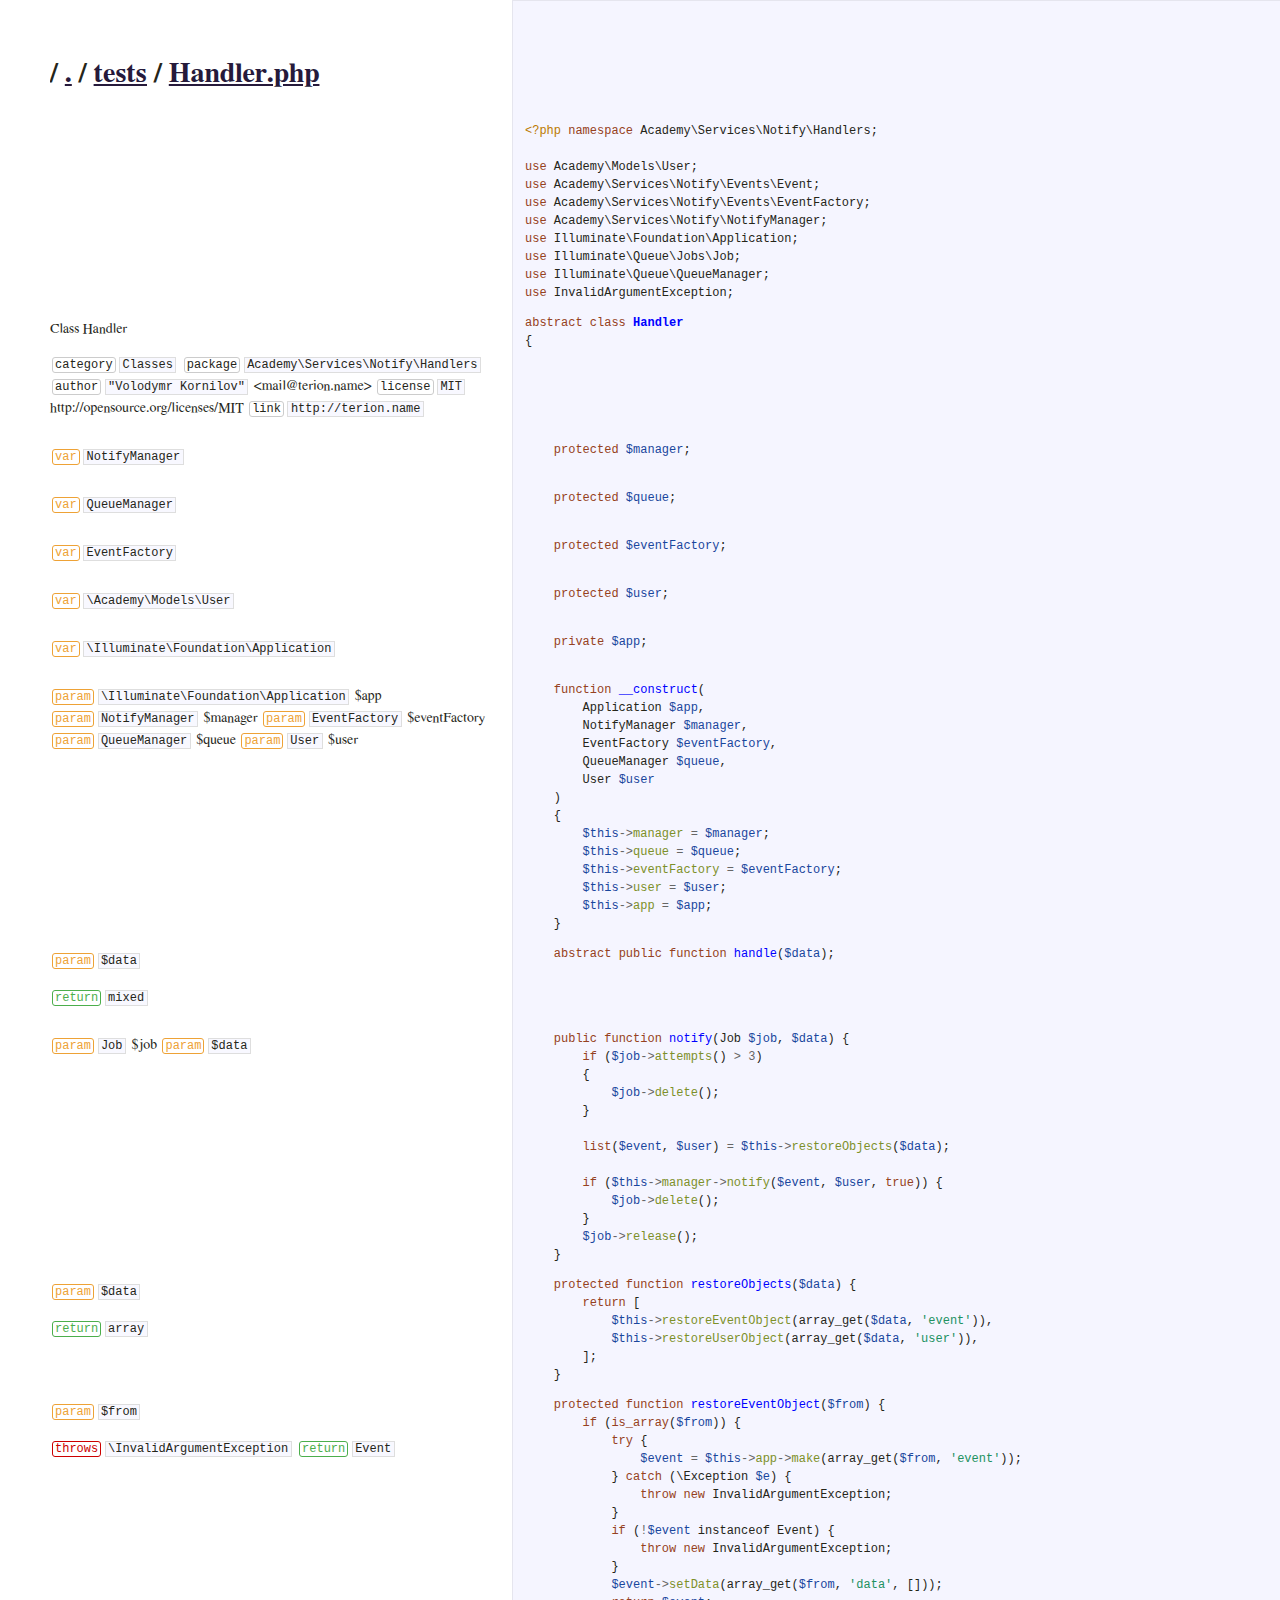
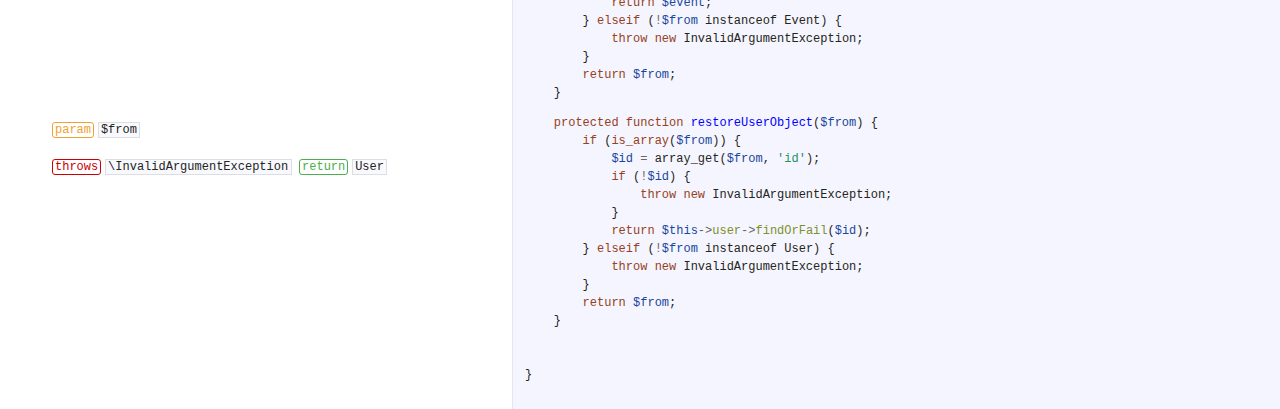
<file: tests/Handler.php.html>
<!DOCTYPE html>
<html>
<head>
  <meta http-equiv="content-type" content="text/html;charset=utf-8">
  <title>../tests/Handler.php</title>
  <link rel="stylesheet" href="../pyccoon.css">
</head>
<body>
<div id='container'>
  <div id="background"></div>
  <div class='section'>
    <div class='docs'>
      <h1 id="breadcrumbs">/ <a href="Handler.php.html/../../index.html">.</a> / <a href="Handler.php.html/../index.html">tests</a> / <a href="Handler.php.html">Handler.php</a> </h1>
      <ul id="children"></ul>
    </div>
  </div>
  <div class='clearall'>
  <div class='section' id='section-0'>
    <div class='docs'>
      <div class='octowrap'>
        <a class='octothorpe' href='#section-0'>#</a>
      </div>
      
    </div>
    <div class='code'>
      <div class="highlight"><pre><span class="cp">&lt;?php</span> <span class="k">namespace</span> <span class="nx">Academy\Services\Notify\Handlers</span><span class="p">;</span>

<span class="k">use</span> <span class="nx">Academy\Models\User</span><span class="p">;</span>
<span class="k">use</span> <span class="nx">Academy\Services\Notify\Events\Event</span><span class="p">;</span>
<span class="k">use</span> <span class="nx">Academy\Services\Notify\Events\EventFactory</span><span class="p">;</span>
<span class="k">use</span> <span class="nx">Academy\Services\Notify\NotifyManager</span><span class="p">;</span>
<span class="k">use</span> <span class="nx">Illuminate\Foundation\Application</span><span class="p">;</span>
<span class="k">use</span> <span class="nx">Illuminate\Queue\Jobs\Job</span><span class="p">;</span>
<span class="k">use</span> <span class="nx">Illuminate\Queue\QueueManager</span><span class="p">;</span>
<span class="k">use</span> <span class="nx">InvalidArgumentException</span><span class="p">;</span></pre></div>
    </div>
    <div class='clearall'></div>
  </div>
  <div class='section' id='section-1'>
    <div class='docs'>
      <div class='octowrap'>
        <a class='octothorpe' href='#section-1'>#</a>
      </div>
      <p>Class Handler</p>
<p><span class="pydoc pydoc-category"><span>category</span> <code>Classes</code></span> 
<span class="pydoc pydoc-package"><span>package</span> <code>Academy\Services\Notify\Handlers</code></span> 
<span class="pydoc pydoc-author"><span>author</span> <code>"Volodymr Kornilov"</code></span> &lt;mail@terion.name&gt;
<span class="pydoc pydoc-license"><span>license</span> <code>MIT</code></span> http://opensource.org/licenses/MIT
<span class="pydoc pydoc-link"><span>link</span> <code>http://terion.name</code></span> </p>
    </div>
    <div class='code'>
      <div class="highlight"><pre><span class="k">abstract</span> <span class="k">class</span> <span class="nc">Handler</span>
<span class="p">{</span></pre></div>
    </div>
    <div class='clearall'></div>
  </div>
  <div class='section' id='section-2'>
    <div class='docs'>
      <div class='octowrap'>
        <a class='octothorpe' href='#section-2'>#</a>
      </div>
      <p><span class="pydoc pydoc-var"><span>var</span> <code>NotifyManager</code></span> </p>
    </div>
    <div class='code'>
      <div class="highlight"><pre>    <span class="k">protected</span> <span class="nv">$manager</span><span class="p">;</span></pre></div>
    </div>
    <div class='clearall'></div>
  </div>
  <div class='section' id='section-3'>
    <div class='docs'>
      <div class='octowrap'>
        <a class='octothorpe' href='#section-3'>#</a>
      </div>
      <p><span class="pydoc pydoc-var"><span>var</span> <code>QueueManager</code></span> </p>
    </div>
    <div class='code'>
      <div class="highlight"><pre>    <span class="k">protected</span> <span class="nv">$queue</span><span class="p">;</span></pre></div>
    </div>
    <div class='clearall'></div>
  </div>
  <div class='section' id='section-4'>
    <div class='docs'>
      <div class='octowrap'>
        <a class='octothorpe' href='#section-4'>#</a>
      </div>
      <p><span class="pydoc pydoc-var"><span>var</span> <code>EventFactory</code></span> </p>
    </div>
    <div class='code'>
      <div class="highlight"><pre>    <span class="k">protected</span> <span class="nv">$eventFactory</span><span class="p">;</span></pre></div>
    </div>
    <div class='clearall'></div>
  </div>
  <div class='section' id='section-5'>
    <div class='docs'>
      <div class='octowrap'>
        <a class='octothorpe' href='#section-5'>#</a>
      </div>
      <p><span class="pydoc pydoc-var"><span>var</span> <code>\Academy\Models\User</code></span> </p>
    </div>
    <div class='code'>
      <div class="highlight"><pre>    <span class="k">protected</span> <span class="nv">$user</span><span class="p">;</span></pre></div>
    </div>
    <div class='clearall'></div>
  </div>
  <div class='section' id='section-6'>
    <div class='docs'>
      <div class='octowrap'>
        <a class='octothorpe' href='#section-6'>#</a>
      </div>
      <p><span class="pydoc pydoc-var"><span>var</span> <code>\Illuminate\Foundation\Application</code></span> </p>
    </div>
    <div class='code'>
      <div class="highlight"><pre>    <span class="k">private</span> <span class="nv">$app</span><span class="p">;</span></pre></div>
    </div>
    <div class='clearall'></div>
  </div>
  <div class='section' id='section-7'>
    <div class='docs'>
      <div class='octowrap'>
        <a class='octothorpe' href='#section-7'>#</a>
      </div>
      <p><span class="pydoc pydoc-param"><span>param</span> <code>\Illuminate\Foundation\Application</code></span> $app
<span class="pydoc pydoc-param"><span>param</span> <code>NotifyManager</code></span> $manager
<span class="pydoc pydoc-param"><span>param</span> <code>EventFactory</code></span> $eventFactory
<span class="pydoc pydoc-param"><span>param</span> <code>QueueManager</code></span> $queue
<span class="pydoc pydoc-param"><span>param</span> <code>User</code></span> $user</p>
    </div>
    <div class='code'>
      <div class="highlight"><pre>    <span class="k">function</span> <span class="nf">__construct</span><span class="p">(</span>
        <span class="nx">Application</span> <span class="nv">$app</span><span class="p">,</span>
        <span class="nx">NotifyManager</span> <span class="nv">$manager</span><span class="p">,</span>
        <span class="nx">EventFactory</span> <span class="nv">$eventFactory</span><span class="p">,</span>
        <span class="nx">QueueManager</span> <span class="nv">$queue</span><span class="p">,</span>
        <span class="nx">User</span> <span class="nv">$user</span>
    <span class="p">)</span>
    <span class="p">{</span>
        <span class="nv">$this</span><span class="o">-&gt;</span><span class="na">manager</span> <span class="o">=</span> <span class="nv">$manager</span><span class="p">;</span>
        <span class="nv">$this</span><span class="o">-&gt;</span><span class="na">queue</span> <span class="o">=</span> <span class="nv">$queue</span><span class="p">;</span>
        <span class="nv">$this</span><span class="o">-&gt;</span><span class="na">eventFactory</span> <span class="o">=</span> <span class="nv">$eventFactory</span><span class="p">;</span>
        <span class="nv">$this</span><span class="o">-&gt;</span><span class="na">user</span> <span class="o">=</span> <span class="nv">$user</span><span class="p">;</span>
        <span class="nv">$this</span><span class="o">-&gt;</span><span class="na">app</span> <span class="o">=</span> <span class="nv">$app</span><span class="p">;</span>
    <span class="p">}</span></pre></div>
    </div>
    <div class='clearall'></div>
  </div>
  <div class='section' id='section-8'>
    <div class='docs'>
      <div class='octowrap'>
        <a class='octothorpe' href='#section-8'>#</a>
      </div>
      <p><span class="pydoc pydoc-param"><span>param</span> <code>$data</code></span> </p>
<p><span class="pydoc pydoc-return"><span>return</span> <code>mixed</code></span> </p>
    </div>
    <div class='code'>
      <div class="highlight"><pre>    <span class="k">abstract</span> <span class="k">public</span> <span class="k">function</span> <span class="nf">handle</span><span class="p">(</span><span class="nv">$data</span><span class="p">);</span></pre></div>
    </div>
    <div class='clearall'></div>
  </div>
  <div class='section' id='section-9'>
    <div class='docs'>
      <div class='octowrap'>
        <a class='octothorpe' href='#section-9'>#</a>
      </div>
      <p><span class="pydoc pydoc-param"><span>param</span> <code>Job</code></span> $job
<span class="pydoc pydoc-param"><span>param</span> <code>$data</code></span> </p>
    </div>
    <div class='code'>
      <div class="highlight"><pre>    <span class="k">public</span> <span class="k">function</span> <span class="nf">notify</span><span class="p">(</span><span class="nx">Job</span> <span class="nv">$job</span><span class="p">,</span> <span class="nv">$data</span><span class="p">)</span> <span class="p">{</span>
        <span class="k">if</span> <span class="p">(</span><span class="nv">$job</span><span class="o">-&gt;</span><span class="na">attempts</span><span class="p">()</span> <span class="o">&gt;</span> <span class="mi">3</span><span class="p">)</span>
        <span class="p">{</span>
            <span class="nv">$job</span><span class="o">-&gt;</span><span class="na">delete</span><span class="p">();</span>
        <span class="p">}</span>

        <span class="k">list</span><span class="p">(</span><span class="nv">$event</span><span class="p">,</span> <span class="nv">$user</span><span class="p">)</span> <span class="o">=</span> <span class="nv">$this</span><span class="o">-&gt;</span><span class="na">restoreObjects</span><span class="p">(</span><span class="nv">$data</span><span class="p">);</span>

        <span class="k">if</span> <span class="p">(</span><span class="nv">$this</span><span class="o">-&gt;</span><span class="na">manager</span><span class="o">-&gt;</span><span class="na">notify</span><span class="p">(</span><span class="nv">$event</span><span class="p">,</span> <span class="nv">$user</span><span class="p">,</span> <span class="k">true</span><span class="p">))</span> <span class="p">{</span>
            <span class="nv">$job</span><span class="o">-&gt;</span><span class="na">delete</span><span class="p">();</span>
        <span class="p">}</span>
        <span class="nv">$job</span><span class="o">-&gt;</span><span class="na">release</span><span class="p">();</span>
    <span class="p">}</span></pre></div>
    </div>
    <div class='clearall'></div>
  </div>
  <div class='section' id='section-10'>
    <div class='docs'>
      <div class='octowrap'>
        <a class='octothorpe' href='#section-10'>#</a>
      </div>
      <p><span class="pydoc pydoc-param"><span>param</span> <code>$data</code></span> </p>
<p><span class="pydoc pydoc-return"><span>return</span> <code>array</code></span> </p>
    </div>
    <div class='code'>
      <div class="highlight"><pre>    <span class="k">protected</span> <span class="k">function</span> <span class="nf">restoreObjects</span><span class="p">(</span><span class="nv">$data</span><span class="p">)</span> <span class="p">{</span>
        <span class="k">return</span> <span class="p">[</span>
            <span class="nv">$this</span><span class="o">-&gt;</span><span class="na">restoreEventObject</span><span class="p">(</span><span class="nx">array_get</span><span class="p">(</span><span class="nv">$data</span><span class="p">,</span> <span class="s1">&#39;event&#39;</span><span class="p">)),</span>
            <span class="nv">$this</span><span class="o">-&gt;</span><span class="na">restoreUserObject</span><span class="p">(</span><span class="nx">array_get</span><span class="p">(</span><span class="nv">$data</span><span class="p">,</span> <span class="s1">&#39;user&#39;</span><span class="p">)),</span>
        <span class="p">];</span>
    <span class="p">}</span></pre></div>
    </div>
    <div class='clearall'></div>
  </div>
  <div class='section' id='section-11'>
    <div class='docs'>
      <div class='octowrap'>
        <a class='octothorpe' href='#section-11'>#</a>
      </div>
      <p><span class="pydoc pydoc-param"><span>param</span> <code>$from</code></span> </p>
<p><span class="pydoc pydoc-throws"><span>throws</span> <code>\InvalidArgumentException</code></span> 
<span class="pydoc pydoc-return"><span>return</span> <code>Event</code></span> </p>
    </div>
    <div class='code'>
      <div class="highlight"><pre>    <span class="k">protected</span> <span class="k">function</span> <span class="nf">restoreEventObject</span><span class="p">(</span><span class="nv">$from</span><span class="p">)</span> <span class="p">{</span>
        <span class="k">if</span> <span class="p">(</span><span class="nb">is_array</span><span class="p">(</span><span class="nv">$from</span><span class="p">))</span> <span class="p">{</span>
            <span class="k">try</span> <span class="p">{</span>
                <span class="nv">$event</span> <span class="o">=</span> <span class="nv">$this</span><span class="o">-&gt;</span><span class="na">app</span><span class="o">-&gt;</span><span class="na">make</span><span class="p">(</span><span class="nx">array_get</span><span class="p">(</span><span class="nv">$from</span><span class="p">,</span> <span class="s1">&#39;event&#39;</span><span class="p">));</span>
            <span class="p">}</span> <span class="k">catch</span> <span class="p">(</span><span class="nx">\Exception</span> <span class="nv">$e</span><span class="p">)</span> <span class="p">{</span>
                <span class="k">throw</span> <span class="k">new</span> <span class="nx">InvalidArgumentException</span><span class="p">;</span>
            <span class="p">}</span>
            <span class="k">if</span> <span class="p">(</span><span class="o">!</span><span class="nv">$event</span> <span class="nx">instanceof</span> <span class="nx">Event</span><span class="p">)</span> <span class="p">{</span>
                <span class="k">throw</span> <span class="k">new</span> <span class="nx">InvalidArgumentException</span><span class="p">;</span>
            <span class="p">}</span>
            <span class="nv">$event</span><span class="o">-&gt;</span><span class="na">setData</span><span class="p">(</span><span class="nx">array_get</span><span class="p">(</span><span class="nv">$from</span><span class="p">,</span> <span class="s1">&#39;data&#39;</span><span class="p">,</span> <span class="p">[]));</span>
            <span class="k">return</span> <span class="nv">$event</span><span class="p">;</span>
        <span class="p">}</span> <span class="k">elseif</span> <span class="p">(</span><span class="o">!</span><span class="nv">$from</span> <span class="nx">instanceof</span> <span class="nx">Event</span><span class="p">)</span> <span class="p">{</span>
            <span class="k">throw</span> <span class="k">new</span> <span class="nx">InvalidArgumentException</span><span class="p">;</span>
        <span class="p">}</span>
        <span class="k">return</span> <span class="nv">$from</span><span class="p">;</span>
    <span class="p">}</span></pre></div>
    </div>
    <div class='clearall'></div>
  </div>
  <div class='section' id='section-12'>
    <div class='docs'>
      <div class='octowrap'>
        <a class='octothorpe' href='#section-12'>#</a>
      </div>
      <p><span class="pydoc pydoc-param"><span>param</span> <code>$from</code></span> </p>
<p><span class="pydoc pydoc-throws"><span>throws</span> <code>\InvalidArgumentException</code></span> 
<span class="pydoc pydoc-return"><span>return</span> <code>User</code></span> </p>
    </div>
    <div class='code'>
      <div class="highlight"><pre>    <span class="k">protected</span> <span class="k">function</span> <span class="nf">restoreUserObject</span><span class="p">(</span><span class="nv">$from</span><span class="p">)</span> <span class="p">{</span>
        <span class="k">if</span> <span class="p">(</span><span class="nb">is_array</span><span class="p">(</span><span class="nv">$from</span><span class="p">))</span> <span class="p">{</span>
            <span class="nv">$id</span> <span class="o">=</span> <span class="nx">array_get</span><span class="p">(</span><span class="nv">$from</span><span class="p">,</span> <span class="s1">&#39;id&#39;</span><span class="p">);</span>
            <span class="k">if</span> <span class="p">(</span><span class="o">!</span><span class="nv">$id</span><span class="p">)</span> <span class="p">{</span>
                <span class="k">throw</span> <span class="k">new</span> <span class="nx">InvalidArgumentException</span><span class="p">;</span>
            <span class="p">}</span>
            <span class="k">return</span> <span class="nv">$this</span><span class="o">-&gt;</span><span class="na">user</span><span class="o">-&gt;</span><span class="na">findOrFail</span><span class="p">(</span><span class="nv">$id</span><span class="p">);</span>
        <span class="p">}</span> <span class="k">elseif</span> <span class="p">(</span><span class="o">!</span><span class="nv">$from</span> <span class="nx">instanceof</span> <span class="nx">User</span><span class="p">)</span> <span class="p">{</span>
            <span class="k">throw</span> <span class="k">new</span> <span class="nx">InvalidArgumentException</span><span class="p">;</span>
        <span class="p">}</span>
        <span class="k">return</span> <span class="nv">$from</span><span class="p">;</span>
    <span class="p">}</span>


<span class="p">}</span>

</pre></div>
    </div>
    <div class='clearall'></div>
  </div>
</div>
</body>
</file>
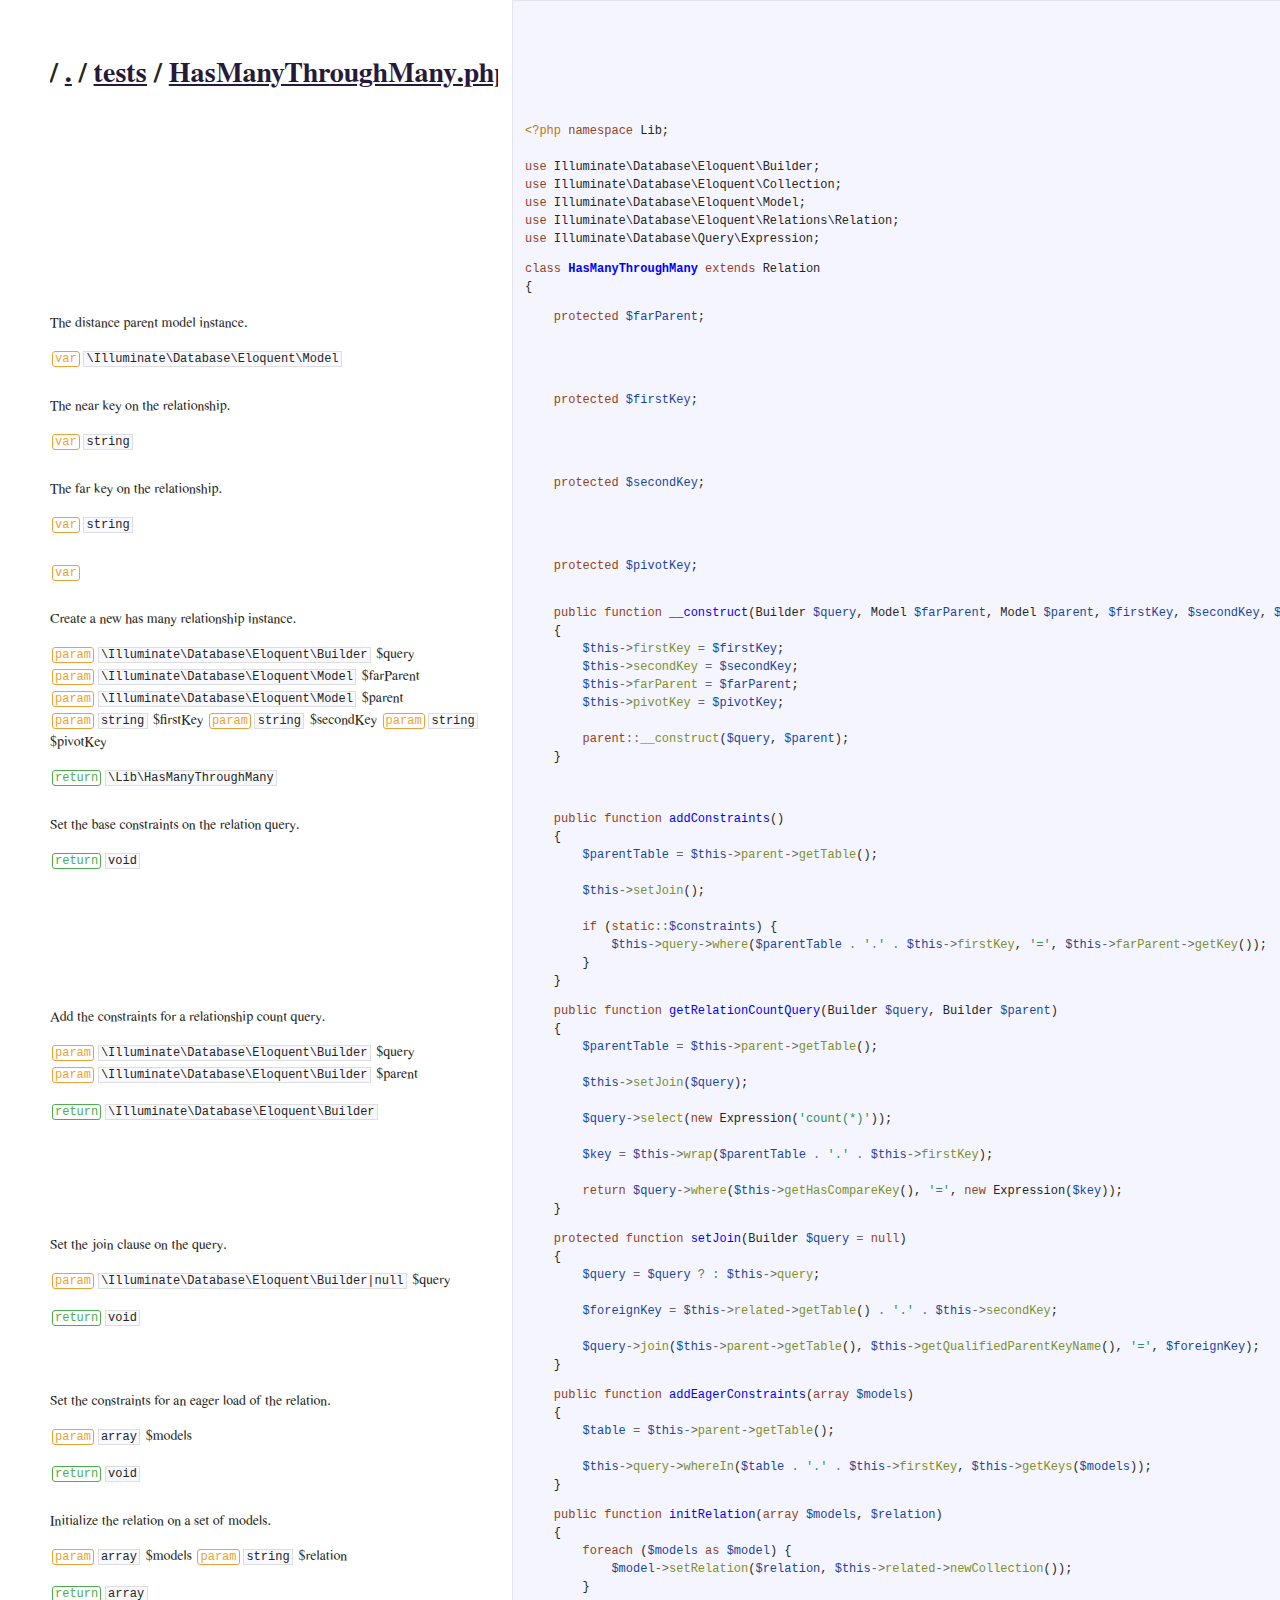
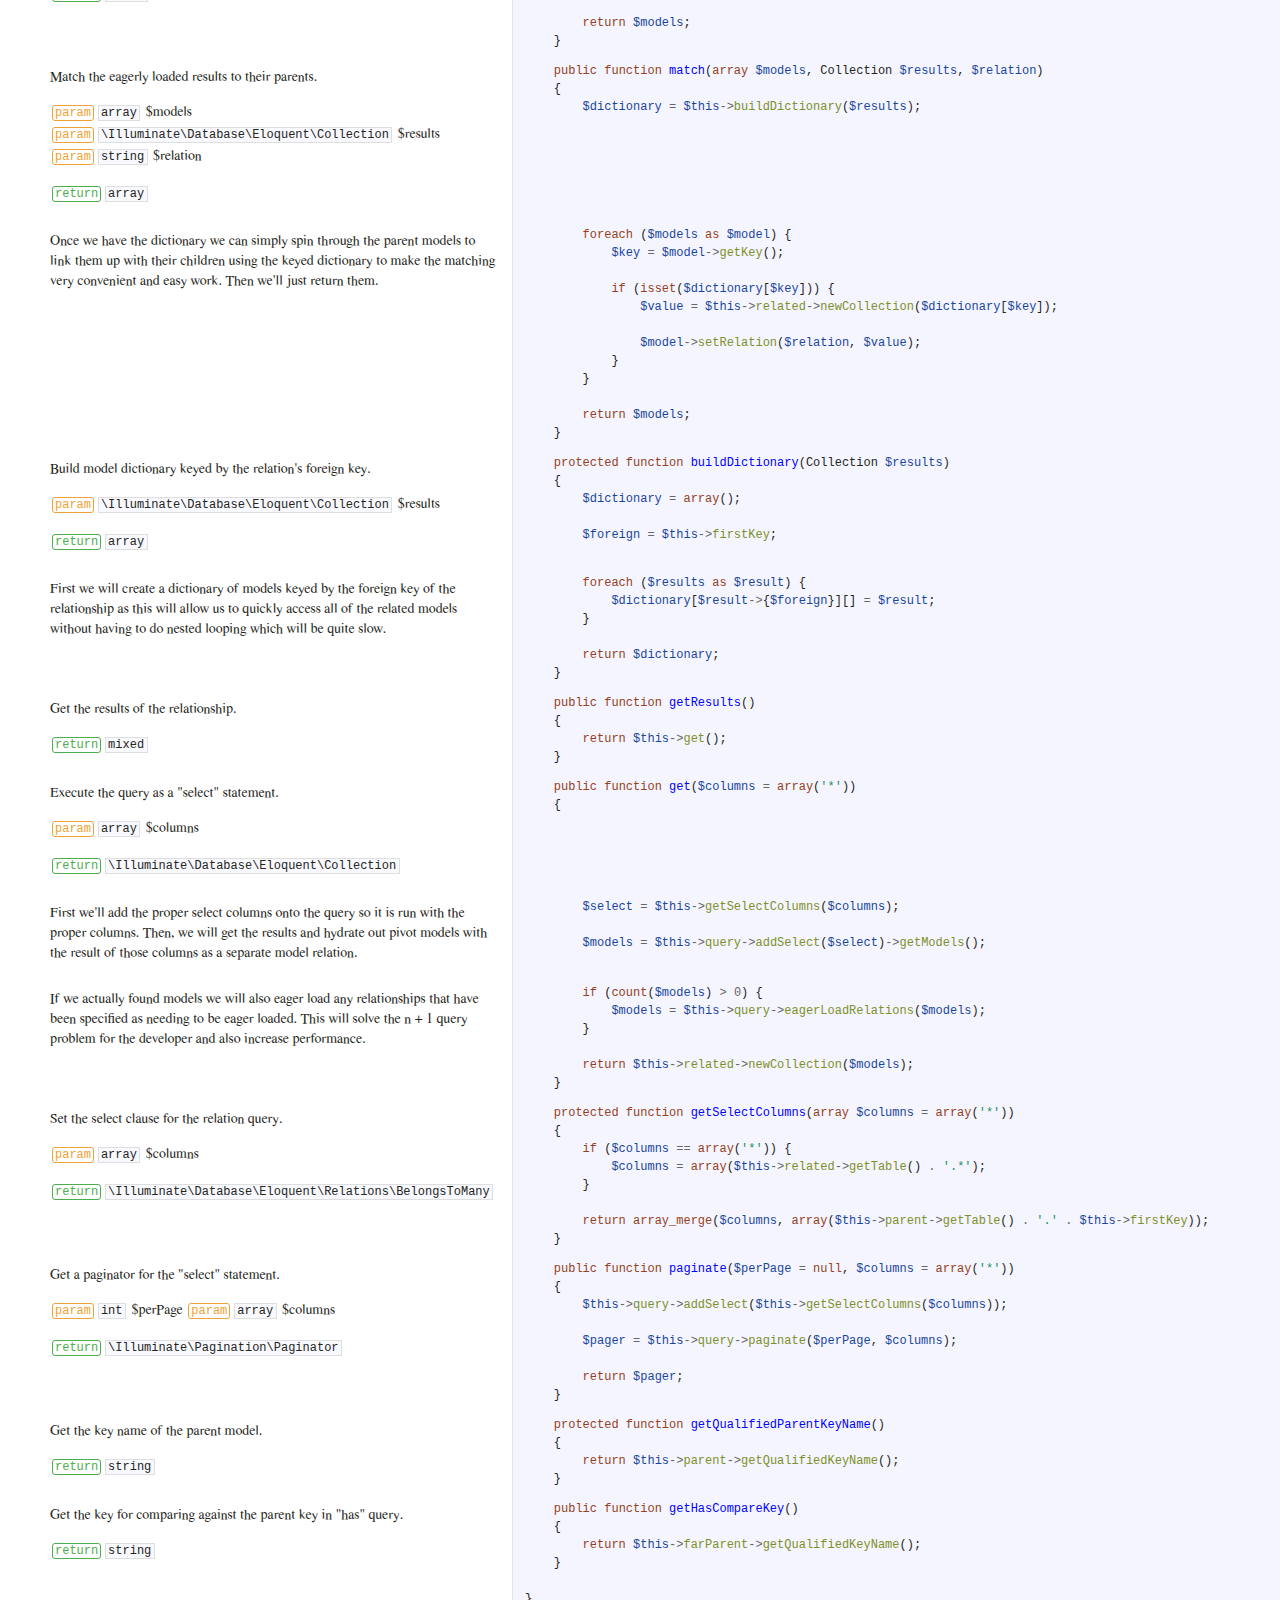
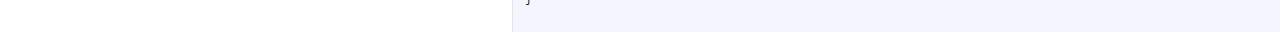
<file: tests/HasManyThroughMany.php.html>
<!DOCTYPE html>
<html>
<head>
  <meta http-equiv="content-type" content="text/html;charset=utf-8">
  <title>../tests/HasManyThroughMany.php</title>
  <link rel="stylesheet" href="../pyccoon.css">
</head>
<body>
<div id='container'>
  <div id="background"></div>
  <div class='section'>
    <div class='docs'>
      <h1 id="breadcrumbs">/ <a href="HasManyThroughMany.php.html/../../index.html">.</a> / <a href="HasManyThroughMany.php.html/../index.html">tests</a> / <a href="HasManyThroughMany.php.html">HasManyThroughMany.php</a> </h1>
      <ul id="children"></ul>
    </div>
  </div>
  <div class='clearall'>
  <div class='section' id='section-0'>
    <div class='docs'>
      <div class='octowrap'>
        <a class='octothorpe' href='#section-0'>#</a>
      </div>
      
    </div>
    <div class='code'>
      <div class="highlight"><pre><span class="cp">&lt;?php</span> <span class="k">namespace</span> <span class="nx">Lib</span><span class="p">;</span>

<span class="k">use</span> <span class="nx">Illuminate\Database\Eloquent\Builder</span><span class="p">;</span>
<span class="k">use</span> <span class="nx">Illuminate\Database\Eloquent\Collection</span><span class="p">;</span>
<span class="k">use</span> <span class="nx">Illuminate\Database\Eloquent\Model</span><span class="p">;</span>
<span class="k">use</span> <span class="nx">Illuminate\Database\Eloquent\Relations\Relation</span><span class="p">;</span>
<span class="k">use</span> <span class="nx">Illuminate\Database\Query\Expression</span><span class="p">;</span></pre></div>
    </div>
    <div class='clearall'></div>
  </div>
  <div class='section' id='section-1'>
    <div class='docs'>
      <div class='octowrap'>
        <a class='octothorpe' href='#section-1'>#</a>
      </div>
      
    </div>
    <div class='code'>
      <div class="highlight"><pre><span class="k">class</span> <span class="nc">HasManyThroughMany</span> <span class="k">extends</span> <span class="nx">Relation</span>
<span class="p">{</span></pre></div>
    </div>
    <div class='clearall'></div>
  </div>
  <div class='section' id='section-2'>
    <div class='docs'>
      <div class='octowrap'>
        <a class='octothorpe' href='#section-2'>#</a>
      </div>
      <p>The distance parent model instance.</p>
<p><span class="pydoc pydoc-var"><span>var</span> <code>\Illuminate\Database\Eloquent\Model</code></span> </p>
    </div>
    <div class='code'>
      <div class="highlight"><pre>    <span class="k">protected</span> <span class="nv">$farParent</span><span class="p">;</span></pre></div>
    </div>
    <div class='clearall'></div>
  </div>
  <div class='section' id='section-3'>
    <div class='docs'>
      <div class='octowrap'>
        <a class='octothorpe' href='#section-3'>#</a>
      </div>
      <p>The near key on the relationship.</p>
<p><span class="pydoc pydoc-var"><span>var</span> <code>string</code></span> </p>
    </div>
    <div class='code'>
      <div class="highlight"><pre>    <span class="k">protected</span> <span class="nv">$firstKey</span><span class="p">;</span></pre></div>
    </div>
    <div class='clearall'></div>
  </div>
  <div class='section' id='section-4'>
    <div class='docs'>
      <div class='octowrap'>
        <a class='octothorpe' href='#section-4'>#</a>
      </div>
      <p>The far key on the relationship.</p>
<p><span class="pydoc pydoc-var"><span>var</span> <code>string</code></span> </p>
    </div>
    <div class='code'>
      <div class="highlight"><pre>    <span class="k">protected</span> <span class="nv">$secondKey</span><span class="p">;</span></pre></div>
    </div>
    <div class='clearall'></div>
  </div>
  <div class='section' id='section-5'>
    <div class='docs'>
      <div class='octowrap'>
        <a class='octothorpe' href='#section-5'>#</a>
      </div>
      <p><span class="pydoc pydoc-var"><span>var</span></span></p>
    </div>
    <div class='code'>
      <div class="highlight"><pre>    <span class="k">protected</span> <span class="nv">$pivotKey</span><span class="p">;</span></pre></div>
    </div>
    <div class='clearall'></div>
  </div>
  <div class='section' id='section-6'>
    <div class='docs'>
      <div class='octowrap'>
        <a class='octothorpe' href='#section-6'>#</a>
      </div>
      <p>Create a new has many relationship instance.</p>
<p><span class="pydoc pydoc-param"><span>param</span> <code>\Illuminate\Database\Eloquent\Builder</code></span> $query
<span class="pydoc pydoc-param"><span>param</span> <code>\Illuminate\Database\Eloquent\Model</code></span> $farParent
<span class="pydoc pydoc-param"><span>param</span> <code>\Illuminate\Database\Eloquent\Model</code></span> $parent
<span class="pydoc pydoc-param"><span>param</span> <code>string</code></span> $firstKey
<span class="pydoc pydoc-param"><span>param</span> <code>string</code></span> $secondKey
<span class="pydoc pydoc-param"><span>param</span> <code>string</code></span> $pivotKey</p>
<p><span class="pydoc pydoc-return"><span>return</span> <code>\Lib\HasManyThroughMany</code></span> </p>
    </div>
    <div class='code'>
      <div class="highlight"><pre>    <span class="k">public</span> <span class="k">function</span> <span class="nf">__construct</span><span class="p">(</span><span class="nx">Builder</span> <span class="nv">$query</span><span class="p">,</span> <span class="nx">Model</span> <span class="nv">$farParent</span><span class="p">,</span> <span class="nx">Model</span> <span class="nv">$parent</span><span class="p">,</span> <span class="nv">$firstKey</span><span class="p">,</span> <span class="nv">$secondKey</span><span class="p">,</span> <span class="nv">$pivotKey</span><span class="p">)</span>
    <span class="p">{</span>
        <span class="nv">$this</span><span class="o">-&gt;</span><span class="na">firstKey</span> <span class="o">=</span> <span class="nv">$firstKey</span><span class="p">;</span>
        <span class="nv">$this</span><span class="o">-&gt;</span><span class="na">secondKey</span> <span class="o">=</span> <span class="nv">$secondKey</span><span class="p">;</span>
        <span class="nv">$this</span><span class="o">-&gt;</span><span class="na">farParent</span> <span class="o">=</span> <span class="nv">$farParent</span><span class="p">;</span>
        <span class="nv">$this</span><span class="o">-&gt;</span><span class="na">pivotKey</span> <span class="o">=</span> <span class="nv">$pivotKey</span><span class="p">;</span>

        <span class="k">parent</span><span class="o">::</span><span class="na">__construct</span><span class="p">(</span><span class="nv">$query</span><span class="p">,</span> <span class="nv">$parent</span><span class="p">);</span>
    <span class="p">}</span></pre></div>
    </div>
    <div class='clearall'></div>
  </div>
  <div class='section' id='section-7'>
    <div class='docs'>
      <div class='octowrap'>
        <a class='octothorpe' href='#section-7'>#</a>
      </div>
      <p>Set the base constraints on the relation query.</p>
<p><span class="pydoc pydoc-return"><span>return</span> <code>void</code></span> </p>
    </div>
    <div class='code'>
      <div class="highlight"><pre>    <span class="k">public</span> <span class="k">function</span> <span class="nf">addConstraints</span><span class="p">()</span>
    <span class="p">{</span>
        <span class="nv">$parentTable</span> <span class="o">=</span> <span class="nv">$this</span><span class="o">-&gt;</span><span class="na">parent</span><span class="o">-&gt;</span><span class="na">getTable</span><span class="p">();</span>

        <span class="nv">$this</span><span class="o">-&gt;</span><span class="na">setJoin</span><span class="p">();</span>

        <span class="k">if</span> <span class="p">(</span><span class="k">static</span><span class="o">::</span><span class="nv">$constraints</span><span class="p">)</span> <span class="p">{</span>
            <span class="nv">$this</span><span class="o">-&gt;</span><span class="na">query</span><span class="o">-&gt;</span><span class="na">where</span><span class="p">(</span><span class="nv">$parentTable</span> <span class="o">.</span> <span class="s1">&#39;.&#39;</span> <span class="o">.</span> <span class="nv">$this</span><span class="o">-&gt;</span><span class="na">firstKey</span><span class="p">,</span> <span class="s1">&#39;=&#39;</span><span class="p">,</span> <span class="nv">$this</span><span class="o">-&gt;</span><span class="na">farParent</span><span class="o">-&gt;</span><span class="na">getKey</span><span class="p">());</span>
        <span class="p">}</span>
    <span class="p">}</span></pre></div>
    </div>
    <div class='clearall'></div>
  </div>
  <div class='section' id='section-8'>
    <div class='docs'>
      <div class='octowrap'>
        <a class='octothorpe' href='#section-8'>#</a>
      </div>
      <p>Add the constraints for a relationship count query.</p>
<p><span class="pydoc pydoc-param"><span>param</span> <code>\Illuminate\Database\Eloquent\Builder</code></span> $query
<span class="pydoc pydoc-param"><span>param</span> <code>\Illuminate\Database\Eloquent\Builder</code></span> $parent</p>
<p><span class="pydoc pydoc-return"><span>return</span> <code>\Illuminate\Database\Eloquent\Builder</code></span> </p>
    </div>
    <div class='code'>
      <div class="highlight"><pre>    <span class="k">public</span> <span class="k">function</span> <span class="nf">getRelationCountQuery</span><span class="p">(</span><span class="nx">Builder</span> <span class="nv">$query</span><span class="p">,</span> <span class="nx">Builder</span> <span class="nv">$parent</span><span class="p">)</span>
    <span class="p">{</span>
        <span class="nv">$parentTable</span> <span class="o">=</span> <span class="nv">$this</span><span class="o">-&gt;</span><span class="na">parent</span><span class="o">-&gt;</span><span class="na">getTable</span><span class="p">();</span>

        <span class="nv">$this</span><span class="o">-&gt;</span><span class="na">setJoin</span><span class="p">(</span><span class="nv">$query</span><span class="p">);</span>

        <span class="nv">$query</span><span class="o">-&gt;</span><span class="na">select</span><span class="p">(</span><span class="k">new</span> <span class="nx">Expression</span><span class="p">(</span><span class="s1">&#39;count(*)&#39;</span><span class="p">));</span>

        <span class="nv">$key</span> <span class="o">=</span> <span class="nv">$this</span><span class="o">-&gt;</span><span class="na">wrap</span><span class="p">(</span><span class="nv">$parentTable</span> <span class="o">.</span> <span class="s1">&#39;.&#39;</span> <span class="o">.</span> <span class="nv">$this</span><span class="o">-&gt;</span><span class="na">firstKey</span><span class="p">);</span>

        <span class="k">return</span> <span class="nv">$query</span><span class="o">-&gt;</span><span class="na">where</span><span class="p">(</span><span class="nv">$this</span><span class="o">-&gt;</span><span class="na">getHasCompareKey</span><span class="p">(),</span> <span class="s1">&#39;=&#39;</span><span class="p">,</span> <span class="k">new</span> <span class="nx">Expression</span><span class="p">(</span><span class="nv">$key</span><span class="p">));</span>
    <span class="p">}</span></pre></div>
    </div>
    <div class='clearall'></div>
  </div>
  <div class='section' id='section-9'>
    <div class='docs'>
      <div class='octowrap'>
        <a class='octothorpe' href='#section-9'>#</a>
      </div>
      <p>Set the join clause on the query.</p>
<p><span class="pydoc pydoc-param"><span>param</span> <code>\Illuminate\Database\Eloquent\Builder|null</code></span> $query</p>
<p><span class="pydoc pydoc-return"><span>return</span> <code>void</code></span> </p>
    </div>
    <div class='code'>
      <div class="highlight"><pre>    <span class="k">protected</span> <span class="k">function</span> <span class="nf">setJoin</span><span class="p">(</span><span class="nx">Builder</span> <span class="nv">$query</span> <span class="o">=</span> <span class="k">null</span><span class="p">)</span>
    <span class="p">{</span>
        <span class="nv">$query</span> <span class="o">=</span> <span class="nv">$query</span> <span class="o">?</span> <span class="o">:</span> <span class="nv">$this</span><span class="o">-&gt;</span><span class="na">query</span><span class="p">;</span>

        <span class="nv">$foreignKey</span> <span class="o">=</span> <span class="nv">$this</span><span class="o">-&gt;</span><span class="na">related</span><span class="o">-&gt;</span><span class="na">getTable</span><span class="p">()</span> <span class="o">.</span> <span class="s1">&#39;.&#39;</span> <span class="o">.</span> <span class="nv">$this</span><span class="o">-&gt;</span><span class="na">secondKey</span><span class="p">;</span>

        <span class="nv">$query</span><span class="o">-&gt;</span><span class="na">join</span><span class="p">(</span><span class="nv">$this</span><span class="o">-&gt;</span><span class="na">parent</span><span class="o">-&gt;</span><span class="na">getTable</span><span class="p">(),</span> <span class="nv">$this</span><span class="o">-&gt;</span><span class="na">getQualifiedParentKeyName</span><span class="p">(),</span> <span class="s1">&#39;=&#39;</span><span class="p">,</span> <span class="nv">$foreignKey</span><span class="p">);</span>
    <span class="p">}</span></pre></div>
    </div>
    <div class='clearall'></div>
  </div>
  <div class='section' id='section-10'>
    <div class='docs'>
      <div class='octowrap'>
        <a class='octothorpe' href='#section-10'>#</a>
      </div>
      <p>Set the constraints for an eager load of the relation.</p>
<p><span class="pydoc pydoc-param"><span>param</span> <code>array</code></span> $models</p>
<p><span class="pydoc pydoc-return"><span>return</span> <code>void</code></span> </p>
    </div>
    <div class='code'>
      <div class="highlight"><pre>    <span class="k">public</span> <span class="k">function</span> <span class="nf">addEagerConstraints</span><span class="p">(</span><span class="k">array</span> <span class="nv">$models</span><span class="p">)</span>
    <span class="p">{</span>
        <span class="nv">$table</span> <span class="o">=</span> <span class="nv">$this</span><span class="o">-&gt;</span><span class="na">parent</span><span class="o">-&gt;</span><span class="na">getTable</span><span class="p">();</span>

        <span class="nv">$this</span><span class="o">-&gt;</span><span class="na">query</span><span class="o">-&gt;</span><span class="na">whereIn</span><span class="p">(</span><span class="nv">$table</span> <span class="o">.</span> <span class="s1">&#39;.&#39;</span> <span class="o">.</span> <span class="nv">$this</span><span class="o">-&gt;</span><span class="na">firstKey</span><span class="p">,</span> <span class="nv">$this</span><span class="o">-&gt;</span><span class="na">getKeys</span><span class="p">(</span><span class="nv">$models</span><span class="p">));</span>
    <span class="p">}</span></pre></div>
    </div>
    <div class='clearall'></div>
  </div>
  <div class='section' id='section-11'>
    <div class='docs'>
      <div class='octowrap'>
        <a class='octothorpe' href='#section-11'>#</a>
      </div>
      <p>Initialize the relation on a set of models.</p>
<p><span class="pydoc pydoc-param"><span>param</span> <code>array</code></span> $models
<span class="pydoc pydoc-param"><span>param</span> <code>string</code></span> $relation</p>
<p><span class="pydoc pydoc-return"><span>return</span> <code>array</code></span> </p>
    </div>
    <div class='code'>
      <div class="highlight"><pre>    <span class="k">public</span> <span class="k">function</span> <span class="nf">initRelation</span><span class="p">(</span><span class="k">array</span> <span class="nv">$models</span><span class="p">,</span> <span class="nv">$relation</span><span class="p">)</span>
    <span class="p">{</span>
        <span class="k">foreach</span> <span class="p">(</span><span class="nv">$models</span> <span class="k">as</span> <span class="nv">$model</span><span class="p">)</span> <span class="p">{</span>
            <span class="nv">$model</span><span class="o">-&gt;</span><span class="na">setRelation</span><span class="p">(</span><span class="nv">$relation</span><span class="p">,</span> <span class="nv">$this</span><span class="o">-&gt;</span><span class="na">related</span><span class="o">-&gt;</span><span class="na">newCollection</span><span class="p">());</span>
        <span class="p">}</span>

        <span class="k">return</span> <span class="nv">$models</span><span class="p">;</span>
    <span class="p">}</span></pre></div>
    </div>
    <div class='clearall'></div>
  </div>
  <div class='section' id='section-12'>
    <div class='docs'>
      <div class='octowrap'>
        <a class='octothorpe' href='#section-12'>#</a>
      </div>
      <p>Match the eagerly loaded results to their parents.</p>
<p><span class="pydoc pydoc-param"><span>param</span> <code>array</code></span> $models
<span class="pydoc pydoc-param"><span>param</span> <code>\Illuminate\Database\Eloquent\Collection</code></span> $results
<span class="pydoc pydoc-param"><span>param</span> <code>string</code></span> $relation</p>
<p><span class="pydoc pydoc-return"><span>return</span> <code>array</code></span> </p>
    </div>
    <div class='code'>
      <div class="highlight"><pre>    <span class="k">public</span> <span class="k">function</span> <span class="nf">match</span><span class="p">(</span><span class="k">array</span> <span class="nv">$models</span><span class="p">,</span> <span class="nx">Collection</span> <span class="nv">$results</span><span class="p">,</span> <span class="nv">$relation</span><span class="p">)</span>
    <span class="p">{</span>
        <span class="nv">$dictionary</span> <span class="o">=</span> <span class="nv">$this</span><span class="o">-&gt;</span><span class="na">buildDictionary</span><span class="p">(</span><span class="nv">$results</span><span class="p">);</span></pre></div>
    </div>
    <div class='clearall'></div>
  </div>
  <div class='section' id='section-13'>
    <div class='docs'>
      <div class='octowrap'>
        <a class='octothorpe' href='#section-13'>#</a>
      </div>
      <p>Once we have the dictionary we can simply spin through the parent models to link them up with their children using the keyed dictionary to make the matching very convenient and easy work. Then we'll just return them.</p>
    </div>
    <div class='code'>
      <div class="highlight"><pre>        <span class="k">foreach</span> <span class="p">(</span><span class="nv">$models</span> <span class="k">as</span> <span class="nv">$model</span><span class="p">)</span> <span class="p">{</span>
            <span class="nv">$key</span> <span class="o">=</span> <span class="nv">$model</span><span class="o">-&gt;</span><span class="na">getKey</span><span class="p">();</span>

            <span class="k">if</span> <span class="p">(</span><span class="nb">isset</span><span class="p">(</span><span class="nv">$dictionary</span><span class="p">[</span><span class="nv">$key</span><span class="p">]))</span> <span class="p">{</span>
                <span class="nv">$value</span> <span class="o">=</span> <span class="nv">$this</span><span class="o">-&gt;</span><span class="na">related</span><span class="o">-&gt;</span><span class="na">newCollection</span><span class="p">(</span><span class="nv">$dictionary</span><span class="p">[</span><span class="nv">$key</span><span class="p">]);</span>

                <span class="nv">$model</span><span class="o">-&gt;</span><span class="na">setRelation</span><span class="p">(</span><span class="nv">$relation</span><span class="p">,</span> <span class="nv">$value</span><span class="p">);</span>
            <span class="p">}</span>
        <span class="p">}</span>

        <span class="k">return</span> <span class="nv">$models</span><span class="p">;</span>
    <span class="p">}</span></pre></div>
    </div>
    <div class='clearall'></div>
  </div>
  <div class='section' id='section-14'>
    <div class='docs'>
      <div class='octowrap'>
        <a class='octothorpe' href='#section-14'>#</a>
      </div>
      <p>Build model dictionary keyed by the relation's foreign key.</p>
<p><span class="pydoc pydoc-param"><span>param</span> <code>\Illuminate\Database\Eloquent\Collection</code></span> $results</p>
<p><span class="pydoc pydoc-return"><span>return</span> <code>array</code></span> </p>
    </div>
    <div class='code'>
      <div class="highlight"><pre>    <span class="k">protected</span> <span class="k">function</span> <span class="nf">buildDictionary</span><span class="p">(</span><span class="nx">Collection</span> <span class="nv">$results</span><span class="p">)</span>
    <span class="p">{</span>
        <span class="nv">$dictionary</span> <span class="o">=</span> <span class="k">array</span><span class="p">();</span>

        <span class="nv">$foreign</span> <span class="o">=</span> <span class="nv">$this</span><span class="o">-&gt;</span><span class="na">firstKey</span><span class="p">;</span></pre></div>
    </div>
    <div class='clearall'></div>
  </div>
  <div class='section' id='section-15'>
    <div class='docs'>
      <div class='octowrap'>
        <a class='octothorpe' href='#section-15'>#</a>
      </div>
      <p>First we will create a dictionary of models keyed by the foreign key of the relationship as this will allow us to quickly access all of the related models without having to do nested looping which will be quite slow.</p>
    </div>
    <div class='code'>
      <div class="highlight"><pre>        <span class="k">foreach</span> <span class="p">(</span><span class="nv">$results</span> <span class="k">as</span> <span class="nv">$result</span><span class="p">)</span> <span class="p">{</span>
            <span class="nv">$dictionary</span><span class="p">[</span><span class="nv">$result</span><span class="o">-&gt;</span><span class="p">{</span><span class="nv">$foreign</span><span class="p">}][]</span> <span class="o">=</span> <span class="nv">$result</span><span class="p">;</span>
        <span class="p">}</span>

        <span class="k">return</span> <span class="nv">$dictionary</span><span class="p">;</span>
    <span class="p">}</span></pre></div>
    </div>
    <div class='clearall'></div>
  </div>
  <div class='section' id='section-16'>
    <div class='docs'>
      <div class='octowrap'>
        <a class='octothorpe' href='#section-16'>#</a>
      </div>
      <p>Get the results of the relationship.</p>
<p><span class="pydoc pydoc-return"><span>return</span> <code>mixed</code></span> </p>
    </div>
    <div class='code'>
      <div class="highlight"><pre>    <span class="k">public</span> <span class="k">function</span> <span class="nf">getResults</span><span class="p">()</span>
    <span class="p">{</span>
        <span class="k">return</span> <span class="nv">$this</span><span class="o">-&gt;</span><span class="na">get</span><span class="p">();</span>
    <span class="p">}</span></pre></div>
    </div>
    <div class='clearall'></div>
  </div>
  <div class='section' id='section-17'>
    <div class='docs'>
      <div class='octowrap'>
        <a class='octothorpe' href='#section-17'>#</a>
      </div>
      <p>Execute the query as a "select" statement.</p>
<p><span class="pydoc pydoc-param"><span>param</span> <code>array</code></span> $columns</p>
<p><span class="pydoc pydoc-return"><span>return</span> <code>\Illuminate\Database\Eloquent\Collection</code></span> </p>
    </div>
    <div class='code'>
      <div class="highlight"><pre>    <span class="k">public</span> <span class="k">function</span> <span class="nf">get</span><span class="p">(</span><span class="nv">$columns</span> <span class="o">=</span> <span class="k">array</span><span class="p">(</span><span class="s1">&#39;*&#39;</span><span class="p">))</span>
    <span class="p">{</span></pre></div>
    </div>
    <div class='clearall'></div>
  </div>
  <div class='section' id='section-18'>
    <div class='docs'>
      <div class='octowrap'>
        <a class='octothorpe' href='#section-18'>#</a>
      </div>
      <p>First we'll add the proper select columns onto the query so it is run with the proper columns. Then, we will get the results and hydrate out pivot models with the result of those columns as a separate model relation.</p>
    </div>
    <div class='code'>
      <div class="highlight"><pre>        <span class="nv">$select</span> <span class="o">=</span> <span class="nv">$this</span><span class="o">-&gt;</span><span class="na">getSelectColumns</span><span class="p">(</span><span class="nv">$columns</span><span class="p">);</span>

        <span class="nv">$models</span> <span class="o">=</span> <span class="nv">$this</span><span class="o">-&gt;</span><span class="na">query</span><span class="o">-&gt;</span><span class="na">addSelect</span><span class="p">(</span><span class="nv">$select</span><span class="p">)</span><span class="o">-&gt;</span><span class="na">getModels</span><span class="p">();</span></pre></div>
    </div>
    <div class='clearall'></div>
  </div>
  <div class='section' id='section-19'>
    <div class='docs'>
      <div class='octowrap'>
        <a class='octothorpe' href='#section-19'>#</a>
      </div>
      <p>If we actually found models we will also eager load any relationships that have been specified as needing to be eager loaded. This will solve the n + 1 query problem for the developer and also increase performance.</p>
    </div>
    <div class='code'>
      <div class="highlight"><pre>        <span class="k">if</span> <span class="p">(</span><span class="nb">count</span><span class="p">(</span><span class="nv">$models</span><span class="p">)</span> <span class="o">&gt;</span> <span class="mi">0</span><span class="p">)</span> <span class="p">{</span>
            <span class="nv">$models</span> <span class="o">=</span> <span class="nv">$this</span><span class="o">-&gt;</span><span class="na">query</span><span class="o">-&gt;</span><span class="na">eagerLoadRelations</span><span class="p">(</span><span class="nv">$models</span><span class="p">);</span>
        <span class="p">}</span>

        <span class="k">return</span> <span class="nv">$this</span><span class="o">-&gt;</span><span class="na">related</span><span class="o">-&gt;</span><span class="na">newCollection</span><span class="p">(</span><span class="nv">$models</span><span class="p">);</span>
    <span class="p">}</span></pre></div>
    </div>
    <div class='clearall'></div>
  </div>
  <div class='section' id='section-20'>
    <div class='docs'>
      <div class='octowrap'>
        <a class='octothorpe' href='#section-20'>#</a>
      </div>
      <p>Set the select clause for the relation query.</p>
<p><span class="pydoc pydoc-param"><span>param</span> <code>array</code></span> $columns</p>
<p><span class="pydoc pydoc-return"><span>return</span> <code>\Illuminate\Database\Eloquent\Relations\BelongsToMany</code></span> </p>
    </div>
    <div class='code'>
      <div class="highlight"><pre>    <span class="k">protected</span> <span class="k">function</span> <span class="nf">getSelectColumns</span><span class="p">(</span><span class="k">array</span> <span class="nv">$columns</span> <span class="o">=</span> <span class="k">array</span><span class="p">(</span><span class="s1">&#39;*&#39;</span><span class="p">))</span>
    <span class="p">{</span>
        <span class="k">if</span> <span class="p">(</span><span class="nv">$columns</span> <span class="o">==</span> <span class="k">array</span><span class="p">(</span><span class="s1">&#39;*&#39;</span><span class="p">))</span> <span class="p">{</span>
            <span class="nv">$columns</span> <span class="o">=</span> <span class="k">array</span><span class="p">(</span><span class="nv">$this</span><span class="o">-&gt;</span><span class="na">related</span><span class="o">-&gt;</span><span class="na">getTable</span><span class="p">()</span> <span class="o">.</span> <span class="s1">&#39;.*&#39;</span><span class="p">);</span>
        <span class="p">}</span>

        <span class="k">return</span> <span class="nb">array_merge</span><span class="p">(</span><span class="nv">$columns</span><span class="p">,</span> <span class="k">array</span><span class="p">(</span><span class="nv">$this</span><span class="o">-&gt;</span><span class="na">parent</span><span class="o">-&gt;</span><span class="na">getTable</span><span class="p">()</span> <span class="o">.</span> <span class="s1">&#39;.&#39;</span> <span class="o">.</span> <span class="nv">$this</span><span class="o">-&gt;</span><span class="na">firstKey</span><span class="p">));</span>
    <span class="p">}</span></pre></div>
    </div>
    <div class='clearall'></div>
  </div>
  <div class='section' id='section-21'>
    <div class='docs'>
      <div class='octowrap'>
        <a class='octothorpe' href='#section-21'>#</a>
      </div>
      <p>Get a paginator for the "select" statement.</p>
<p><span class="pydoc pydoc-param"><span>param</span> <code>int</code></span> $perPage
<span class="pydoc pydoc-param"><span>param</span> <code>array</code></span> $columns</p>
<p><span class="pydoc pydoc-return"><span>return</span> <code>\Illuminate\Pagination\Paginator</code></span> </p>
    </div>
    <div class='code'>
      <div class="highlight"><pre>    <span class="k">public</span> <span class="k">function</span> <span class="nf">paginate</span><span class="p">(</span><span class="nv">$perPage</span> <span class="o">=</span> <span class="k">null</span><span class="p">,</span> <span class="nv">$columns</span> <span class="o">=</span> <span class="k">array</span><span class="p">(</span><span class="s1">&#39;*&#39;</span><span class="p">))</span>
    <span class="p">{</span>
        <span class="nv">$this</span><span class="o">-&gt;</span><span class="na">query</span><span class="o">-&gt;</span><span class="na">addSelect</span><span class="p">(</span><span class="nv">$this</span><span class="o">-&gt;</span><span class="na">getSelectColumns</span><span class="p">(</span><span class="nv">$columns</span><span class="p">));</span>

        <span class="nv">$pager</span> <span class="o">=</span> <span class="nv">$this</span><span class="o">-&gt;</span><span class="na">query</span><span class="o">-&gt;</span><span class="na">paginate</span><span class="p">(</span><span class="nv">$perPage</span><span class="p">,</span> <span class="nv">$columns</span><span class="p">);</span>

        <span class="k">return</span> <span class="nv">$pager</span><span class="p">;</span>
    <span class="p">}</span></pre></div>
    </div>
    <div class='clearall'></div>
  </div>
  <div class='section' id='section-22'>
    <div class='docs'>
      <div class='octowrap'>
        <a class='octothorpe' href='#section-22'>#</a>
      </div>
      <p>Get the key name of the parent model.</p>
<p><span class="pydoc pydoc-return"><span>return</span> <code>string</code></span> </p>
    </div>
    <div class='code'>
      <div class="highlight"><pre>    <span class="k">protected</span> <span class="k">function</span> <span class="nf">getQualifiedParentKeyName</span><span class="p">()</span>
    <span class="p">{</span>
        <span class="k">return</span> <span class="nv">$this</span><span class="o">-&gt;</span><span class="na">parent</span><span class="o">-&gt;</span><span class="na">getQualifiedKeyName</span><span class="p">();</span>
    <span class="p">}</span></pre></div>
    </div>
    <div class='clearall'></div>
  </div>
  <div class='section' id='section-23'>
    <div class='docs'>
      <div class='octowrap'>
        <a class='octothorpe' href='#section-23'>#</a>
      </div>
      <p>Get the key for comparing against the parent key in "has" query.</p>
<p><span class="pydoc pydoc-return"><span>return</span> <code>string</code></span> </p>
    </div>
    <div class='code'>
      <div class="highlight"><pre>    <span class="k">public</span> <span class="k">function</span> <span class="nf">getHasCompareKey</span><span class="p">()</span>
    <span class="p">{</span>
        <span class="k">return</span> <span class="nv">$this</span><span class="o">-&gt;</span><span class="na">farParent</span><span class="o">-&gt;</span><span class="na">getQualifiedKeyName</span><span class="p">();</span>
    <span class="p">}</span>

<span class="p">}</span>

</pre></div>
    </div>
    <div class='clearall'></div>
  </div>
</div>
</body>
</file>
<file: pyccoon.css>
/*--------------------- Layout and Typography ----------------------------*/
body {
  font-family: 'Palatino Linotype', 'Book Antiqua', Palatino, FreeSerif, serif;
  font-size: 14px;
  line-height: 20px;
  color: #252519;
  margin: 0; padding: 0;
  background: #f5f5ff;
}
a {
  color: #261a3b;
}
  a:visited {
    color: #261a3b;
  }
p {
  margin: 0 0 15px 0;
}

.nav.docs {
    width: auto;
}


#breadcrumbs {
  white-space: nowrap;
  line-height: 2em;
  margin-bottom: 0;
  font-size: 2em;
  font-weight: bold;
}

#children {
  list-style-type: none;
  margin-top: 0;
}

#children .directory {
  font-weight: bold;
  font-size: 16px;
}
#children a:before {
  content: "";
  float: left;
  background: url([data-uri]) center 3px no-repeat;
  width: 12px;
  height: 20px;
  margin-right: 3px;
  display: block;
}
#children .directory:before {
  background: url([data-uri]) center 3px no-repeat;
}

.todo, .fixme {
  background: #FBD;
  padding: 5px;
  border: 1px solid #c00;
  display: inline-block;
  clear: right;
}

h1, h2, h3, h4, h5, h6 {
  margin: 0px 0 15px 0;
  overflow: hidden;
  line-height: normal;
}

h1 { font-size: 2em; }
h2 { font-size: 1.5em; }
h3 { font-size: 1.3em; }
h4 { font-size: 1.2em; }
h5 { font-size: 1.1em; }
h6 { font-size: 1em; }

#container {
  background: white;
  padding-top: 36px;
 }
#container, div.section {
  position: relative;
}

#container.documentation {
    padding-bottom: 100px;
}
#container.documentation .section .code {
    display: none;
}
#container.documentation .section .docs, .docs.nav {
    width: auto;
    max-width: 768px;
    margin: 0 auto;
    float: none;
}
#container.documentation .section:hover {
  background: inherit;
}
#container.documentation #background {
    display: none;
}

.section-anchor {
  position: relative;
  top: -40px;
  visibility: hidden;
  display: block;
}
section .header-anchor {
  margin-top: -40px;
  padding-top: 40px;
  outline: 0;
}
#everything .section:hover {
  background: rgba(0,0,100,0.05);
}
#everything {
  position: relative;
}
#background {
  position: absolute;
  left: 40%; right: 0; bottom: 0; top:0;
  background: #f5f5ff;
  border-left: 1px solid #e5e5ee;
  border-top: 1px solid #e5e5ee;
  z-index: 0;
}
#footer {
  position: fixed;
  top: 0;
  background: rgba(255, 255, 255, 0.75);
  width: 100%;
  padding: 3px;
  /*border-bottom: 1px solid #CCC;*/
  z-index: 100;
}
    #footer .generation-time {
        float:right;
        margin-right: 10px;
        font-size: 12px;
        padding-top: 2px;
    }
    #footer code {
        background: #F8F8FF;
        border: 1px solid #DEDEDE;
        font-size: 10px;
        padding: 0 0.2em;
    }
    #footer img {
        height: 25px;
        margin-bottom: -7px;
    }

    #footer .btn {
        cursor: pointer;
        float: left;
        padding: 5px 10px;
        text-decoration: underline;
    }

    #footer #project-name {
        text-decoration: none;
        font-size: 25px;
        padding-left: 10px;
        margin-right: -10px;
        width: 40%;
        float: left;
    }

#jump_to {

}
#jump_page {
  background: white;
  -webkit-box-shadow: 0 0 10px #777; -moz-box-shadow: 0 0 10px #777;
  -webkit-border-bottom-left-radius: 5px; -moz-border-radius-bottomleft: 5px;
  -webkit-border-bottom-right-radius: 5px; -moz-border-radius-bottomright: 5px;
  cursor: pointer;
  z-index: 100;
}
#jump_wrapper {
  position: fixed;
  top: 0;
  padding: 5px 10px;
}
  #jump_wrapper {
    padding: 0;
    display: none;
  }
    #jump_to:hover #jump_wrapper {
      display: block;
    }
    #jump_page {
      padding: 0px 0 3px;
      margin: 30px 0 25px 0px;
    }
      #jump_page .source {
        display: block;
        padding: 5px 20px 5px 10px;
        text-decoration: none;
        border-top: 1px solid #eee;
      }
        #jump_page .source-1 {
          font-weight: bold;
        }
        #jump_page .source-2 {
          padding-left: 20px;
        }
        #jump_page .source-3 {
          padding-left: 30px;
        }
        #jump_page .source-4 {
          padding-left: 40px;
        }
        #jump_page .source-5 {
          padding-left: 50px;
        }
        #jump_page .source-6 {
          padding-left: 60px;
        }
        #jump_page .source:hover {
          background: #f5f5ff;
        }
        #jump_page .source:first-child {
        }
div.docs {
  float: left;
  width: 35%;
  min-height: 5px;
  padding: 10px 20px 1px 50px;
  vertical-align: top;
  text-align: left;
}
  .docs p {
    white-space: normal;
  }
  
  .docs pre {
    white-space: pre-wrap;
  }
  .docs pre {
    margin: 15px 0 15px;
    padding-left: 15px;
  }
  .docs pre code {
    display: block;
  }
  .docs p tt, .docs p code, .docs dl code, .docs li code {
    background: #f8f8ff;
    border: 1px solid #dedede;
    font-size: 12px;
    padding: 0 0.2em;
  }
  .docs table {
    margin: 10px auto;
    border-collapse: collapse;
  }
    .docs table td {
      border: 1px solid #ccc;
      padding: 5px;
    }
  .octowrap {
    position: relative;
  }
    .octothorpe {
      font: 12px Arial;
      text-decoration: none;
      color: #454545;
      position: absolute;
      top: 3px; left: -20px;
      padding: 1px 2px;
      opacity: 0;
      -webkit-transition: opacity 0.2s linear;
    }
      div.docs:hover .octothorpe {
        opacity: 1;
      }
div.code {
  margin-left: 40%;
  padding: 5px 15px 7px 13px;
  vertical-align: top;
}
  .code .linenos {
    white-space: pre;
    float: left;
    font-size: 12px;
    margin-left: -20px;
    margin-right: 10px;
    width:30px;
    text-align: right;
  }
  .code pre, .docs p code {
    font-size: 12px;
  }
  .docs .codehilite {
    font-size: 12px;
    opacity: 0.7;
    overflow: auto;
  }
  .docs .codehilite pre {
    white-space: pre;
  }
  .docs:hover .codehilite {
    opacity: 1;
  }
    pre, tt, code, .linenos {
      line-height: 18px;
      font-family: Monaco, Consolas, "Lucida Console", monospace;
      margin: 0; padding: 0;
    }
div.clearall {
    clear: both;
}

.pydoc {
    padding: 2px;
    line-height: 16px;
    display: inline-block;
}
.pydoc span {
    padding: 0 2px;
    font-size: 12px;
    font-family:  Monaco, Consolas, "Lucida Console", monospace;
    border-radius: 3px;
    background: #fff;
    border: 1px solid #ccc;
}
.pydoc-return span, .pydoc-returns span {
    border: 1px solid #4CAE4C;
    color: #4CAE4C;
}
.pydoc-param span, .pydoc-var span {
    border: 1px solid #EEA236;
    color: #EEA236;
}

.pydoc-raises span, .pydoc-throws span {
    border: 1px solid #c00;
    color: #c00;
}

.home {
    background: url([data-uri]);
    width: 16px;
    height: 16px;
}

/*---------------------- Syntax Highlighting -----------------------------*/
td.linenos { background-color: #f0f0f0; padding-right: 10px; }
span.lineno { background-color: #f0f0f0; padding: 0 5px 0 5px; }
.highlight .hll , .codehilite .hll { background-color: #ffffcc }
.highlight .c   , .codehilite .c   { color: #408080; font-style: italic }  /* Comment */
.highlight .err , .codehilite .err { border: 1px solid #FF0000 }         /* Error */
.highlight .k   , .codehilite .k   { color: #954121 }                      /* Keyword */
.highlight .o   , .codehilite .o   { color: #666666 }                      /* Operator */
.highlight .cm  , .codehilite .cm  { color: #408080; font-style: italic } /* Comment.Multiline */
.highlight .cp  , .codehilite .cp  { color: #BC7A00 }                     /* Comment.Preproc */
.highlight .c1  , .codehilite .c1  { color: #408080; font-style: italic } /* Comment.Single */
.highlight .cs  , .codehilite .cs  { color: #408080; font-style: italic } /* Comment.Special */
.highlight .gd  , .codehilite .gd  { color: #A00000 }                     /* Generic.Deleted */
.highlight .ge  , .codehilite .ge  { font-style: italic }                 /* Generic.Emph */
.highlight .gr  , .codehilite .gr  { color: #FF0000 }                     /* Generic.Error */
.highlight .gh  , .codehilite .gh  { color: #000080; font-weight: bold }  /* Generic.Heading */
.highlight .gi  , .codehilite .gi  { color: #00A000 }                     /* Generic.Inserted */
.highlight .go  , .codehilite .go  { color: #808080 }                     /* Generic.Output */
.highlight .gp  , .codehilite .gp  { color: #000080; font-weight: bold }  /* Generic.Prompt */
.highlight .gs  , .codehilite .gs  { font-weight: bold }                  /* Generic.Strong */
.highlight .gu  , .codehilite .gu  { color: #800080; font-weight: bold }  /* Generic.Subheading */
.highlight .gt  , .codehilite .gt  { color: #0040D0 }                     /* Generic.Traceback */
.highlight .kc  , .codehilite .kc  { color: #954121 }                     /* Keyword.Constant */
.highlight .kd  , .codehilite .kd  { color: #954121; font-weight: bold }  /* Keyword.Declaration */
.highlight .kn  , .codehilite .kn  { color: #954121; font-weight: bold }  /* Keyword.Namespace */
.highlight .kp  , .codehilite .kp  { color: #954121 }                     /* Keyword.Pseudo */
.highlight .kr  , .codehilite .kr  { color: #954121; font-weight: bold }  /* Keyword.Reserved */
.highlight .kt  , .codehilite .kt  { color: #B00040 }                     /* Keyword.Type */
.highlight .m   , .codehilite .m   { color: #666666 }                      /* Literal.Number */
.highlight .s   , .codehilite .s   { color: #219161 }                      /* Literal.String */
.highlight .na  , .codehilite .na  { color: #7D9029 }                     /* Name.Attribute */
.highlight .nb  , .codehilite .nb  { color: #954121 }                     /* Name.Builtin */
.highlight .nc  , .codehilite .nc  { color: #0000FF; font-weight: bold }  /* Name.Class */
.highlight .no  , .codehilite .no  { color: #880000 }                     /* Name.Constant */
.highlight .nd  , .codehilite .nd  { color: #AA22FF }                     /* Name.Decorator */
.highlight .ni  , .codehilite .ni  { color: #999999; font-weight: bold }  /* Name.Entity */
.highlight .ne  , .codehilite .ne  { color: #D2413A; font-weight: bold }  /* Name.Exception */
.highlight .nf  , .codehilite .nf  { color: #0000FF }                     /* Name.Function */
.highlight .nl  , .codehilite .nl  { color: #A0A000 }                     /* Name.Label */
.highlight .nn  , .codehilite .nn  { color: #0000FF; font-weight: bold }  /* Name.Namespace */
.highlight .nt  , .codehilite .nt  { color: #954121; font-weight: bold }  /* Name.Tag */
.highlight .nv  , .codehilite .nv  { color: #19469D }                     /* Name.Variable */
.highlight .ow  , .codehilite .ow  { color: #AA22FF; font-weight: bold }  /* Operator.Word */
.highlight .w   , .codehilite .w   { color: #bbbbbb }                      /* Text.Whitespace */
.highlight .mf  , .codehilite .mf  { color: #666666 }                     /* Literal.Number.Float */
.highlight .mh  , .codehilite .mh  { color: #666666 }                     /* Literal.Number.Hex */
.highlight .mi  , .codehilite .mi  { color: #666666 }                     /* Literal.Number.Integer */
.highlight .mo  , .codehilite .mo  { color: #666666 }                     /* Literal.Number.Oct */
.highlight .sb  , .codehilite .sb  { color: #219161 }                     /* Literal.String.Backtick */
.highlight .sc  , .codehilite .sc  { color: #219161 }                     /* Literal.String.Char */
.highlight .sd  , .codehilite .sd  { color: #219161; font-style: italic } /* Literal.String.Doc */
.highlight .s2  , .codehilite .s2  { color: #219161 }                     /* Literal.String.Double */
.highlight .se  , .codehilite .se  { color: #BB6622; font-weight: bold }  /* Literal.String.Escape */
.highlight .sh  , .codehilite .sh  { color: #219161 }                     /* Literal.String.Heredoc */
.highlight .si  , .codehilite .si  { color: #BB6688; font-weight: bold }  /* Literal.String.Interpol */
.highlight .sx  , .codehilite .sx  { color: #954121 }                     /* Literal.String.Other */
.highlight .sr  , .codehilite .sr  { color: #BB6688 }                     /* Literal.String.Regex */
.highlight .s1  , .codehilite .s1  { color: #219161 }                     /* Literal.String.Single */
.highlight .ss  , .codehilite .ss  { color: #19469D }                     /* Literal.String.Symbol */
.highlight .bp  , .codehilite .bp  { color: #954121 }                     /* Name.Builtin.Pseudo */
.highlight .vc  , .codehilite .vc  { color: #19469D }                     /* Name.Variable.Class */
.highlight .vg  , .codehilite .vg  { color: #19469D }                     /* Name.Variable.Global */
.highlight .vi  , .codehilite .vi  { color: #19469D }                     /* Name.Variable.Instance */
.highlight .il  , .codehilite .il  { color: #666666 }                     /* Literal.Number.Integer.Long */
</file>
